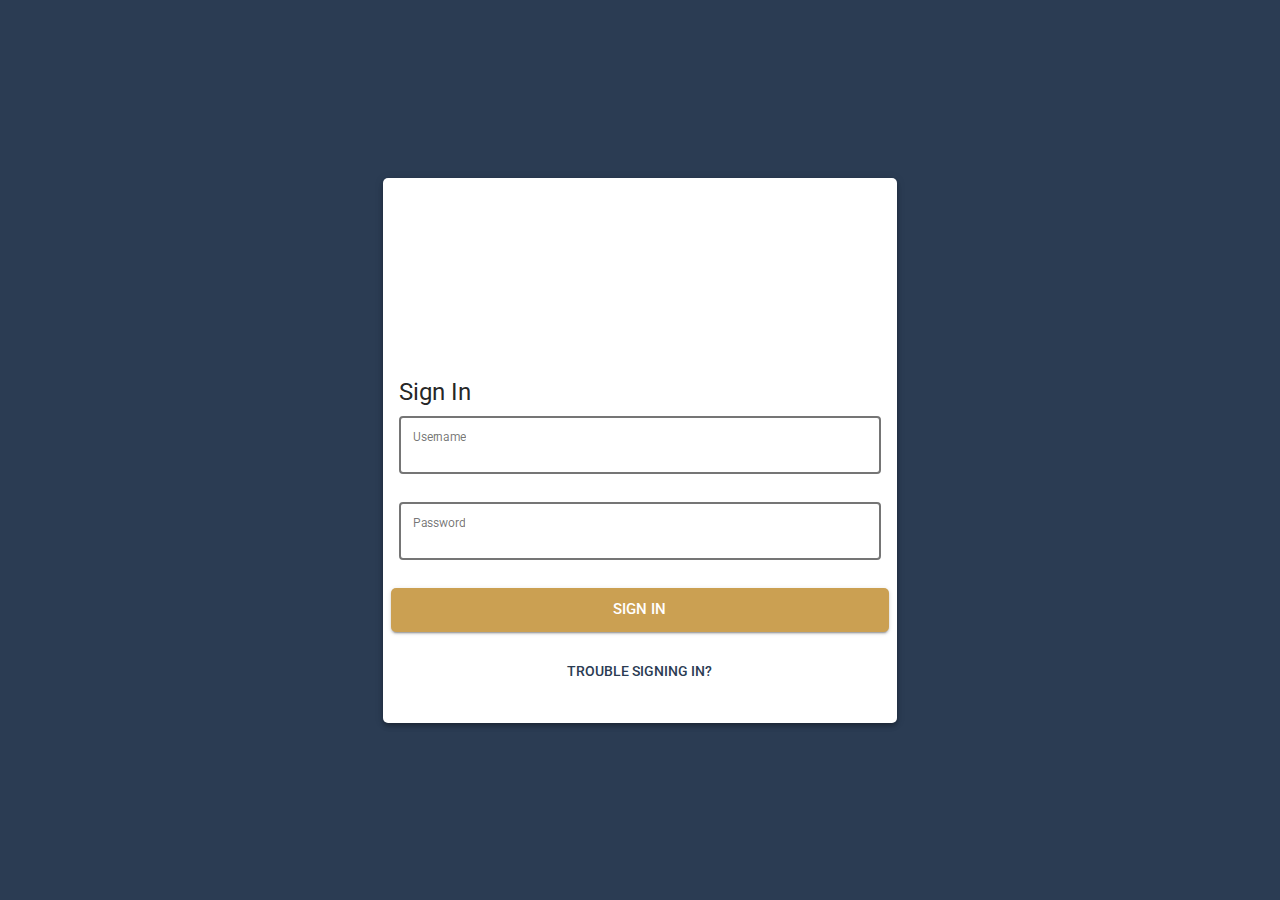
<file: index.html>
<!DOCTYPE html>
<html lang="en">
<head>
  <meta charset="utf-8">
  <meta http-equiv="X-UA-Compatible" content="IE=edge">
  <meta name="viewport" content="width=device-width,initial-scale=1">
  <link href="https://fonts.googleapis.com/css?family=Roboto:100:300,400,500,700,900|Material+Icons" rel="stylesheet">
  <title>Online Banking</title>
  <link href="css/chunk-vendors.bc3bc621.css" rel="stylesheet">
  <link href="css/app.00d2e0db.css" rel="stylesheet">
  <style type="text/css" id="vuetify-theme-stylesheet">a { color: #2b3c53; }
    .primary {
      background-color: #2b3c53 !important;
      border-color: #2b3c53 !important;
    }
    .primary--text {
      color: #2b3c53 !important;
      caret-color: #2b3c53 !important;
    }
    .primary.lighten-5 {
      background-color: #a9b9d5 !important;
      border-color: #a9b9d5 !important;
    }
    .primary--text.text--lighten-5 {
      color: #a9b9d5 !important;
      caret-color: #a9b9d5 !important;
    }
    .primary.lighten-4 {
      background-color: #8e9eba !important;
      border-color: #8e9eba !important;
    }
    .primary--text.text--lighten-4 {
      color: #8e9eba !important;
      caret-color: #8e9eba !important;
    }
    .primary.lighten-3 {
      background-color: #74849f !important;
      border-color: #74849f !important;
    }
    .primary--text.text--lighten-3 {
      color: #74849f !important;
      caret-color: #74849f !important;
    }
    .primary.lighten-2 {
      background-color: #5b6b85 !important;
      border-color: #5b6b85 !important;
    }
    .primary--text.text--lighten-2 {
      color: #5b6b85 !important;
      caret-color: #5b6b85 !important;
    }
    .primary.lighten-1 {
      background-color: #42536b !important;
      border-color: #42536b !important;
    }
    .primary--text.text--lighten-1 {
      color: #42536b !important;
      caret-color: #42536b !important;
    }
    .primary.darken-1 {
      background-color: #14263c !important;
      border-color: #14263c !important;
    }
    .primary--text.text--darken-1 {
      color: #14263c !important;
      caret-color: #14263c !important;
    }
    .primary.darken-2 {
      background-color: #001226 !important;
      border-color: #001226 !important;
    }
    .primary--text.text--darken-2 {
      color: #001226 !important;
      caret-color: #001226 !important;
    }
    .primary.darken-3 {
      background-color: #000012 !important;
      border-color: #000012 !important;
    }
    .primary--text.text--darken-3 {
      color: #000012 !important;
      caret-color: #000012 !important;
    }
    .primary.darken-4 {
      background-color: #000000 !important;
      border-color: #000000 !important;
    }
    .primary--text.text--darken-4 {
      color: #000000 !important;
      caret-color: #000000 !important;
    }
    .secondary {
      background-color: #cba052 !important;
      border-color: #cba052 !important;
    }
    .secondary--text {
      color: #cba052 !important;
      caret-color: #cba052 !important;
    }
    .secondary.lighten-5 {
      background-color: #ffffd8 !important;
      border-color: #ffffd8 !important;
    }
    .secondary--text.text--lighten-5 {
      color: #ffffd8 !important;
      caret-color: #ffffd8 !important;
    }
    .secondary.lighten-4 {
      background-color: #ffffbc !important;
      border-color: #ffffbc !important;
    }
    .secondary--text.text--lighten-4 {
      color: #ffffbc !important;
      caret-color: #ffffbc !important;
    }
    .secondary.lighten-3 {
      background-color: #fff3a0 !important;
      border-color: #fff3a0 !important;
    }
    .secondary--text.text--lighten-3 {
      color: #fff3a0 !important;
      caret-color: #fff3a0 !important;
    }
    .secondary.lighten-2 {
      background-color: #ffd786 !important;
      border-color: #ffd786 !important;
    }
    .secondary--text.text--lighten-2 {
      color: #ffd786 !important;
      caret-color: #ffd786 !important;
    }
    .secondary.lighten-1 {
      background-color: #e8bb6b !important;
      border-color: #e8bb6b !important;
    }
    .secondary--text.text--lighten-1 {
      color: #e8bb6b !important;
      caret-color: #e8bb6b !important;
    }
    .secondary.darken-1 {
      background-color: #ae8639 !important;
      border-color: #ae8639 !important;
    }
    .secondary--text.text--darken-1 {
      color: #ae8639 !important;
      caret-color: #ae8639 !important;
    }
    .secondary.darken-2 {
      background-color: #926d20 !important;
      border-color: #926d20 !important;
    }
    .secondary--text.text--darken-2 {
      color: #926d20 !important;
      caret-color: #926d20 !important;
    }
    .secondary.darken-3 {
      background-color: #765502 !important;
      border-color: #765502 !important;
    }
    .secondary--text.text--darken-3 {
      color: #765502 !important;
      caret-color: #765502 !important;
    }
    .secondary.darken-4 {
      background-color: #5b3e00 !important;
      border-color: #5b3e00 !important;
    }
    .secondary--text.text--darken-4 {
      color: #5b3e00 !important;
      caret-color: #5b3e00 !important;
    }
    .accent {
      background-color: #82b1ff !important;
      border-color: #82b1ff !important;
    }
    .accent--text {
      color: #82b1ff !important;
      caret-color: #82b1ff !important;
    }
    .accent.lighten-5 {
      background-color: #ffffff !important;
      border-color: #ffffff !important;
    }
    .accent--text.text--lighten-5 {
      color: #ffffff !important;
      caret-color: #ffffff !important;
    }
    .accent.lighten-4 {
      background-color: #f8ffff !important;
      border-color: #f8ffff !important;
    }
    .accent--text.text--lighten-4 {
      color: #f8ffff !important;
      caret-color: #f8ffff !important;
    }
    .accent.lighten-3 {
      background-color: #daffff !important;
      border-color: #daffff !important;
    }
    .accent--text.text--lighten-3 {
      color: #daffff !important;
      caret-color: #daffff !important;
    }
    .accent.lighten-2 {
      background-color: #bce8ff !important;
      border-color: #bce8ff !important;
    }
    .accent--text.text--lighten-2 {
      color: #bce8ff !important;
      caret-color: #bce8ff !important;
    }
    .accent.lighten-1 {
      background-color: #9fccff !important;
      border-color: #9fccff !important;
    }
    .accent--text.text--lighten-1 {
      color: #9fccff !important;
      caret-color: #9fccff !important;
    }
    .accent.darken-1 {
      background-color: #6596e2 !important;
      border-color: #6596e2 !important;
    }
    .accent--text.text--darken-1 {
      color: #6596e2 !important;
      caret-color: #6596e2 !important;
    }
    .accent.darken-2 {
      background-color: #467dc6 !important;
      border-color: #467dc6 !important;
    }
    .accent--text.text--darken-2 {
      color: #467dc6 !important;
      caret-color: #467dc6 !important;
    }
    .accent.darken-3 {
      background-color: #2364aa !important;
      border-color: #2364aa !important;
    }
    .accent--text.text--darken-3 {
      color: #2364aa !important;
      caret-color: #2364aa !important;
    }
    .accent.darken-4 {
      background-color: #004c90 !important;
      border-color: #004c90 !important;
    }
    .accent--text.text--darken-4 {
      color: #004c90 !important;
      caret-color: #004c90 !important;
    }
    .error {
      background-color: #ff5252 !important;
      border-color: #ff5252 !important;
    }
    .error--text {
      color: #ff5252 !important;
      caret-color: #ff5252 !important;
    }
    .error.lighten-5 {
      background-color: #ffe4d5 !important;
      border-color: #ffe4d5 !important;
    }
    .error--text.text--lighten-5 {
      color: #ffe4d5 !important;
      caret-color: #ffe4d5 !important;
    }
    .error.lighten-4 {
      background-color: #ffc6b9 !important;
      border-color: #ffc6b9 !important;
    }
    .error--text.text--lighten-4 {
      color: #ffc6b9 !important;
      caret-color: #ffc6b9 !important;
    }
    .error.lighten-3 {
      background-color: #ffa99e !important;
      border-color: #ffa99e !important;
    }
    .error--text.text--lighten-3 {
      color: #ffa99e !important;
      caret-color: #ffa99e !important;
    }
    .error.lighten-2 {
      background-color: #ff8c84 !important;
      border-color: #ff8c84 !important;
    }
    .error--text.text--lighten-2 {
      color: #ff8c84 !important;
      caret-color: #ff8c84 !important;
    }
    .error.lighten-1 {
      background-color: #ff6f6a !important;
      border-color: #ff6f6a !important;
    }
    .error--text.text--lighten-1 {
      color: #ff6f6a !important;
      caret-color: #ff6f6a !important;
    }
    .error.darken-1 {
      background-color: #df323b !important;
      border-color: #df323b !important;
    }
    .error--text.text--darken-1 {
      color: #df323b !important;
      caret-color: #df323b !important;
    }
    .error.darken-2 {
      background-color: #bf0025 !important;
      border-color: #bf0025 !important;
    }
    .error--text.text--darken-2 {
      color: #bf0025 !important;
      caret-color: #bf0025 !important;
    }
    .error.darken-3 {
      background-color: #9f0010 !important;
      border-color: #9f0010 !important;
    }
    .error--text.text--darken-3 {
      color: #9f0010 !important;
      caret-color: #9f0010 !important;
    }
    .error.darken-4 {
      background-color: #800000 !important;
      border-color: #800000 !important;
    }
    .error--text.text--darken-4 {
      color: #800000 !important;
      caret-color: #800000 !important;
    }
    .info {
      background-color: #2196f3 !important;
      border-color: #2196f3 !important;
    }
    .info--text {
      color: #2196f3 !important;
      caret-color: #2196f3 !important;
    }
    .info.lighten-5 {
      background-color: #d4ffff !important;
      border-color: #d4ffff !important;
    }
    .info--text.text--lighten-5 {
      color: #d4ffff !important;
      caret-color: #d4ffff !important;
    }
    .info.lighten-4 {
      background-color: #b5ffff !important;
      border-color: #b5ffff !important;
    }
    .info--text.text--lighten-4 {
      color: #b5ffff !important;
      caret-color: #b5ffff !important;
    }
    .info.lighten-3 {
      background-color: #95e8ff !important;
      border-color: #95e8ff !important;
    }
    .info--text.text--lighten-3 {
      color: #95e8ff !important;
      caret-color: #95e8ff !important;
    }
    .info.lighten-2 {
      background-color: #75ccff !important;
      border-color: #75ccff !important;
    }
    .info--text.text--lighten-2 {
      color: #75ccff !important;
      caret-color: #75ccff !important;
    }
    .info.lighten-1 {
      background-color: #51b0ff !important;
      border-color: #51b0ff !important;
    }
    .info--text.text--lighten-1 {
      color: #51b0ff !important;
      caret-color: #51b0ff !important;
    }
    .info.darken-1 {
      background-color: #007cd6 !important;
      border-color: #007cd6 !important;
    }
    .info--text.text--darken-1 {
      color: #007cd6 !important;
      caret-color: #007cd6 !important;
    }
    .info.darken-2 {
      background-color: #0064ba !important;
      border-color: #0064ba !important;
    }
    .info--text.text--darken-2 {
      color: #0064ba !important;
      caret-color: #0064ba !important;
    }
    .info.darken-3 {
      background-color: #004d9f !important;
      border-color: #004d9f !important;
    }
    .info--text.text--darken-3 {
      color: #004d9f !important;
      caret-color: #004d9f !important;
    }
    .info.darken-4 {
      background-color: #003784 !important;
      border-color: #003784 !important;
    }
    .info--text.text--darken-4 {
      color: #003784 !important;
      caret-color: #003784 !important;
    }
    .success {
      background-color: #4caf50 !important;
      border-color: #4caf50 !important;
    }
    .success--text {
      color: #4caf50 !important;
      caret-color: #4caf50 !important;
    }
    .success.lighten-5 {
      background-color: #dcffd6 !important;
      border-color: #dcffd6 !important;
    }
    .success--text.text--lighten-5 {
      color: #dcffd6 !important;
      caret-color: #dcffd6 !important;
    }
    .success.lighten-4 {
      background-color: #beffba !important;
      border-color: #beffba !important;
    }
    .success--text.text--lighten-4 {
      color: #beffba !important;
      caret-color: #beffba !important;
    }
    .success.lighten-3 {
      background-color: #a2ff9e !important;
      border-color: #a2ff9e !important;
    }
    .success--text.text--lighten-3 {
      color: #a2ff9e !important;
      caret-color: #a2ff9e !important;
    }
    .success.lighten-2 {
      background-color: #85e783 !important;
      border-color: #85e783 !important;
    }
    .success--text.text--lighten-2 {
      color: #85e783 !important;
      caret-color: #85e783 !important;
    }
    .success.lighten-1 {
      background-color: #69cb69 !important;
      border-color: #69cb69 !important;
    }
    .success--text.text--lighten-1 {
      color: #69cb69 !important;
      caret-color: #69cb69 !important;
    }
    .success.darken-1 {
      background-color: #2d9437 !important;
      border-color: #2d9437 !important;
    }
    .success--text.text--darken-1 {
      color: #2d9437 !important;
      caret-color: #2d9437 !important;
    }
    .success.darken-2 {
      background-color: #00791e !important;
      border-color: #00791e !important;
    }
    .success--text.text--darken-2 {
      color: #00791e !important;
      caret-color: #00791e !important;
    }
    .success.darken-3 {
      background-color: #006000 !important;
      border-color: #006000 !important;
    }
    .success--text.text--darken-3 {
      color: #006000 !important;
      caret-color: #006000 !important;
    }
    .success.darken-4 {
      background-color: #004700 !important;
      border-color: #004700 !important;
    }
    .success--text.text--darken-4 {
      color: #004700 !important;
      caret-color: #004700 !important;
    }
    .warning {
      background-color: #cba052 !important;
      border-color: #cba052 !important;
    }
    .warning--text {
      color: #cba052 !important;
      caret-color: #cba052 !important;
    }
    .warning.lighten-5 {
      background-color: #ffffd8 !important;
      border-color: #ffffd8 !important;
    }
    .warning--text.text--lighten-5 {
      color: #ffffd8 !important;
      caret-color: #ffffd8 !important;
    }
    .warning.lighten-4 {
      background-color: #ffffbc !important;
      border-color: #ffffbc !important;
    }
    .warning--text.text--lighten-4 {
      color: #ffffbc !important;
      caret-color: #ffffbc !important;
    }
    .warning.lighten-3 {
      background-color: #fff3a0 !important;
      border-color: #fff3a0 !important;
    }
    .warning--text.text--lighten-3 {
      color: #fff3a0 !important;
      caret-color: #fff3a0 !important;
    }
    .warning.lighten-2 {
      background-color: #ffd786 !important;
      border-color: #ffd786 !important;
    }
    .warning--text.text--lighten-2 {
      color: #ffd786 !important;
      caret-color: #ffd786 !important;
    }
    .warning.lighten-1 {
      background-color: #e8bb6b !important;
      border-color: #e8bb6b !important;
    }
    .warning--text.text--lighten-1 {
      color: #e8bb6b !important;
      caret-color: #e8bb6b !important;
    }
    .warning.darken-1 {
      background-color: #ae8639 !important;
      border-color: #ae8639 !important;
    }
    .warning--text.text--darken-1 {
      color: #ae8639 !important;
      caret-color: #ae8639 !important;
    }
    .warning.darken-2 {
      background-color: #926d20 !important;
      border-color: #926d20 !important;
    }
    .warning--text.text--darken-2 {
      color: #926d20 !important;
      caret-color: #926d20 !important;
    }
    .warning.darken-3 {
      background-color: #765502 !important;
      border-color: #765502 !important;
    }
    .warning--text.text--darken-3 {
      color: #765502 !important;
      caret-color: #765502 !important;
    }
    .warning.darken-4 {
      background-color: #5b3e00 !important;
      border-color: #5b3e00 !important;
    }
    .warning--text.text--darken-4 {
      color: #5b3e00 !important;
      caret-color: #5b3e00 !important;
    }
    .themes {
      background-color: undefined !important;
      border-color: undefined !important;
    }
    .themes--text {
      color: undefined !important;
      caret-color: undefined !important;
    }
    .primaryVariant {
      background-color: #0078b2 !important;
      border-color: #0078b2 !important;
    }
    .primaryVariant--text {
      color: #0078b2 !important;
      caret-color: #0078b2 !important;
    }
    .primaryVariant.lighten-5 {
      background-color: #b6ffff !important;
      border-color: #b6ffff !important;
    }
    .primaryVariant--text.text--lighten-5 {
      color: #b6ffff !important;
      caret-color: #b6ffff !important;
    }
    .primaryVariant.lighten-4 {
      background-color: #98e3ff !important;
      border-color: #98e3ff !important;
    }
    .primaryVariant--text.text--lighten-4 {
      color: #98e3ff !important;
      caret-color: #98e3ff !important;
    }
    .primaryVariant.lighten-3 {
      background-color: #7ac7ff !important;
      border-color: #7ac7ff !important;
    }
    .primaryVariant--text.text--lighten-3 {
      color: #7ac7ff !important;
      caret-color: #7ac7ff !important;
    }
    .primaryVariant.lighten-2 {
      background-color: #5cacea !important;
      border-color: #5cacea !important;
    }
    .primaryVariant--text.text--lighten-2 {
      color: #5cacea !important;
      caret-color: #5cacea !important;
    }
    .primaryVariant.lighten-1 {
      background-color: #3a92ce !important;
      border-color: #3a92ce !important;
    }
    .primaryVariant--text.text--lighten-1 {
      color: #3a92ce !important;
      caret-color: #3a92ce !important;
    }
    .primaryVariant.darken-1 {
      background-color: #005f97 !important;
      border-color: #005f97 !important;
    }
    .primaryVariant--text.text--darken-1 {
      color: #005f97 !important;
      caret-color: #005f97 !important;
    }
    .primaryVariant.darken-2 {
      background-color: #00487d !important;
      border-color: #00487d !important;
    }
    .primaryVariant--text.text--darken-2 {
      color: #00487d !important;
      caret-color: #00487d !important;
    }
    .primaryVariant.darken-3 {
      background-color: #003264 !important;
      border-color: #003264 !important;
    }
    .primaryVariant--text.text--darken-3 {
      color: #003264 !important;
      caret-color: #003264 !important;
    }
    .primaryVariant.darken-4 {
      background-color: #001d4b !important;
      border-color: #001d4b !important;
    }
    .primaryVariant--text.text--darken-4 {
      color: #001d4b !important;
      caret-color: #001d4b !important;
    }
    .positive {
      background-color: #cba052 !important;
      border-color: #cba052 !important;
    }
    .positive--text {
      color: #cba052 !important;
      caret-color: #cba052 !important;
    }
    .positive.lighten-5 {
      background-color: #ffffd8 !important;
      border-color: #ffffd8 !important;
    }
    .positive--text.text--lighten-5 {
      color: #ffffd8 !important;
      caret-color: #ffffd8 !important;
    }
    .positive.lighten-4 {
      background-color: #ffffbc !important;
      border-color: #ffffbc !important;
    }
    .positive--text.text--lighten-4 {
      color: #ffffbc !important;
      caret-color: #ffffbc !important;
    }
    .positive.lighten-3 {
      background-color: #fff3a0 !important;
      border-color: #fff3a0 !important;
    }
    .positive--text.text--lighten-3 {
      color: #fff3a0 !important;
      caret-color: #fff3a0 !important;
    }
    .positive.lighten-2 {
      background-color: #ffd786 !important;
      border-color: #ffd786 !important;
    }
    .positive--text.text--lighten-2 {
      color: #ffd786 !important;
      caret-color: #ffd786 !important;
    }
    .positive.lighten-1 {
      background-color: #e8bb6b !important;
      border-color: #e8bb6b !important;
    }
    .positive--text.text--lighten-1 {
      color: #e8bb6b !important;
      caret-color: #e8bb6b !important;
    }
    .positive.darken-1 {
      background-color: #ae8639 !important;
      border-color: #ae8639 !important;
    }
    .positive--text.text--darken-1 {
      color: #ae8639 !important;
      caret-color: #ae8639 !important;
    }
    .positive.darken-2 {
      background-color: #926d20 !important;
      border-color: #926d20 !important;
    }
    .positive--text.text--darken-2 {
      color: #926d20 !important;
      caret-color: #926d20 !important;
    }
    .positive.darken-3 {
      background-color: #765502 !important;
      border-color: #765502 !important;
    }
    .positive--text.text--darken-3 {
      color: #765502 !important;
      caret-color: #765502 !important;
    }
    .positive.darken-4 {
      background-color: #5b3e00 !important;
      border-color: #5b3e00 !important;
    }
    .positive--text.text--darken-4 {
      color: #5b3e00 !important;
      caret-color: #5b3e00 !important;
    }
    .neutral {
      background-color: #2b3c53 !important;
      border-color: #2b3c53 !important;
    }
    .neutral--text {
      color: #2b3c53 !important;
      caret-color: #2b3c53 !important;
    }
    .neutral.lighten-5 {
      background-color: #a9b9d5 !important;
      border-color: #a9b9d5 !important;
    }
    .neutral--text.text--lighten-5 {
      color: #a9b9d5 !important;
      caret-color: #a9b9d5 !important;
    }
    .neutral.lighten-4 {
      background-color: #8e9eba !important;
      border-color: #8e9eba !important;
    }
    .neutral--text.text--lighten-4 {
      color: #8e9eba !important;
      caret-color: #8e9eba !important;
    }
    .neutral.lighten-3 {
      background-color: #74849f !important;
      border-color: #74849f !important;
    }
    .neutral--text.text--lighten-3 {
      color: #74849f !important;
      caret-color: #74849f !important;
    }
    .neutral.lighten-2 {
      background-color: #5b6b85 !important;
      border-color: #5b6b85 !important;
    }
    .neutral--text.text--lighten-2 {
      color: #5b6b85 !important;
      caret-color: #5b6b85 !important;
    }
    .neutral.lighten-1 {
      background-color: #42536b !important;
      border-color: #42536b !important;
    }
    .neutral--text.text--lighten-1 {
      color: #42536b !important;
      caret-color: #42536b !important;
    }
    .neutral.darken-1 {
      background-color: #14263c !important;
      border-color: #14263c !important;
    }
    .neutral--text.text--darken-1 {
      color: #14263c !important;
      caret-color: #14263c !important;
    }
    .neutral.darken-2 {
      background-color: #001226 !important;
      border-color: #001226 !important;
    }
    .neutral--text.text--darken-2 {
      color: #001226 !important;
      caret-color: #001226 !important;
    }
    .neutral.darken-3 {
      background-color: #000012 !important;
      border-color: #000012 !important;
    }
    .neutral--text.text--darken-3 {
      color: #000012 !important;
      caret-color: #000012 !important;
    }
    .neutral.darken-4 {
      background-color: #000000 !important;
      border-color: #000000 !important;
    }
    .neutral--text.text--darken-4 {
      color: #000000 !important;
      caret-color: #000000 !important;
    }
    .negative {
      background-color: #db2828 !important;
      border-color: #db2828 !important;
    }
    .negative--text {
      color: #db2828 !important;
      caret-color: #db2828 !important;
    }
    .negative.lighten-5 {
      background-color: #ffbfa4 !important;
      border-color: #ffbfa4 !important;
    }
    .negative--text.text--lighten-5 {
      color: #ffbfa4 !important;
      caret-color: #ffbfa4 !important;
    }
    .negative.lighten-4 {
      background-color: #ffa28a !important;
      border-color: #ffa28a !important;
    }
    .negative--text.text--lighten-4 {
      color: #ffa28a !important;
      caret-color: #ffa28a !important;
    }
    .negative.lighten-3 {
      background-color: #ff8570 !important;
      border-color: #ff8570 !important;
    }
    .negative--text.text--lighten-3 {
      color: #ff8570 !important;
      caret-color: #ff8570 !important;
    }
    .negative.lighten-2 {
      background-color: #ff6857 !important;
      border-color: #ff6857 !important;
    }
    .negative--text.text--lighten-2 {
      color: #ff6857 !important;
      caret-color: #ff6857 !important;
    }
    .negative.lighten-1 {
      background-color: #fc4a3f !important;
      border-color: #fc4a3f !important;
    }
    .negative--text.text--lighten-1 {
      color: #fc4a3f !important;
      caret-color: #fc4a3f !important;
    }
    .negative.darken-1 {
      background-color: #bb0012 !important;
      border-color: #bb0012 !important;
    }
    .negative--text.text--darken-1 {
      color: #bb0012 !important;
      caret-color: #bb0012 !important;
    }
    .negative.darken-2 {
      background-color: #9b0000 !important;
      border-color: #9b0000 !important;
    }
    .negative--text.text--darken-2 {
      color: #9b0000 !important;
      caret-color: #9b0000 !important;
    }
    .negative.darken-3 {
      background-color: #7c0000 !important;
      border-color: #7c0000 !important;
    }
    .negative--text.text--darken-3 {
      color: #7c0000 !important;
      caret-color: #7c0000 !important;
    }
    .negative.darken-4 {
      background-color: #600000 !important;
      border-color: #600000 !important;
    }
    .negative--text.text--darken-4 {
      color: #600000 !important;
      caret-color: #600000 !important;
    }
    .surface {
      background-color: #ffffff !important;
      border-color: #ffffff !important;
    }
    .surface--text {
      color: #ffffff !important;
      caret-color: #ffffff !important;
    }
    .surface.lighten-5 {
      background-color: #ffffff !important;
      border-color: #ffffff !important;
    }
    .surface--text.text--lighten-5 {
      color: #ffffff !important;
      caret-color: #ffffff !important;
    }
    .surface.lighten-4 {
      background-color: #ffffff !important;
      border-color: #ffffff !important;
    }
    .surface--text.text--lighten-4 {
      color: #ffffff !important;
      caret-color: #ffffff !important;
    }
    .surface.lighten-3 {
      background-color: #ffffff !important;
      border-color: #ffffff !important;
    }
    .surface--text.text--lighten-3 {
      color: #ffffff !important;
      caret-color: #ffffff !important;
    }
    .surface.lighten-2 {
      background-color: #ffffff !important;
      border-color: #ffffff !important;
    }
    .surface--text.text--lighten-2 {
      color: #ffffff !important;
      caret-color: #ffffff !important;
    }
    .surface.lighten-1 {
      background-color: #ffffff !important;
      border-color: #ffffff !important;
    }
    .surface--text.text--lighten-1 {
      color: #ffffff !important;
      caret-color: #ffffff !important;
    }
    .surface.darken-1 {
      background-color: #e2e2e2 !important;
      border-color: #e2e2e2 !important;
    }
    .surface--text.text--darken-1 {
      color: #e2e2e2 !important;
      caret-color: #e2e2e2 !important;
    }
    .surface.darken-2 {
      background-color: #c6c6c6 !important;
      border-color: #c6c6c6 !important;
    }
    .surface--text.text--darken-2 {
      color: #c6c6c6 !important;
      caret-color: #c6c6c6 !important;
    }
    .surface.darken-3 {
      background-color: #ababab !important;
      border-color: #ababab !important;
    }
    .surface--text.text--darken-3 {
      color: #ababab !important;
      caret-color: #ababab !important;
    }
    .surface.darken-4 {
      background-color: #919191 !important;
      border-color: #919191 !important;
    }
    .surface--text.text--darken-4 {
      color: #919191 !important;
      caret-color: #919191 !important;
    }
    .background {
      background-color: #efeff4 !important;
      border-color: #efeff4 !important;
    }
    .background--text {
      color: #efeff4 !important;
      caret-color: #efeff4 !important;
    }
    .background.lighten-5 {
      background-color: #ffffff !important;
      border-color: #ffffff !important;
    }
    .background--text.text--lighten-5 {
      color: #ffffff !important;
      caret-color: #ffffff !important;
    }
    .background.lighten-4 {
      background-color: #ffffff !important;
      border-color: #ffffff !important;
    }
    .background--text.text--lighten-4 {
      color: #ffffff !important;
      caret-color: #ffffff !important;
    }
    .background.lighten-3 {
      background-color: #ffffff !important;
      border-color: #ffffff !important;
    }
    .background--text.text--lighten-3 {
      color: #ffffff !important;
      caret-color: #ffffff !important;
    }
    .background.lighten-2 {
      background-color: #ffffff !important;
      border-color: #ffffff !important;
    }
    .background--text.text--lighten-2 {
      color: #ffffff !important;
      caret-color: #ffffff !important;
    }
    .background.lighten-1 {
      background-color: #ffffff !important;
      border-color: #ffffff !important;
    }
    .background--text.text--lighten-1 {
      color: #ffffff !important;
      caret-color: #ffffff !important;
    }
    .background.darken-1 {
      background-color: #d3d3d8 !important;
      border-color: #d3d3d8 !important;
    }
    .background--text.text--darken-1 {
      color: #d3d3d8 !important;
      caret-color: #d3d3d8 !important;
    }
    .background.darken-2 {
      background-color: #b7b7bc !important;
      border-color: #b7b7bc !important;
    }
    .background--text.text--darken-2 {
      color: #b7b7bc !important;
      caret-color: #b7b7bc !important;
    }
    .background.darken-3 {
      background-color: #9c9ca1 !important;
      border-color: #9c9ca1 !important;
    }
    .background--text.text--darken-3 {
      color: #9c9ca1 !important;
      caret-color: #9c9ca1 !important;
    }
    .background.darken-4 {
      background-color: #828287 !important;
      border-color: #828287 !important;
    }
    .background--text.text--darken-4 {
      color: #828287 !important;
      caret-color: #828287 !important;
    }
    .header {
      background-color: #ffffff !important;
      border-color: #ffffff !important;
    }
    .header--text {
      color: #ffffff !important;
      caret-color: #ffffff !important;
    }
    .header.lighten-5 {
      background-color: #ffffff !important;
      border-color: #ffffff !important;
    }
    .header--text.text--lighten-5 {
      color: #ffffff !important;
      caret-color: #ffffff !important;
    }
    .header.lighten-4 {
      background-color: #ffffff !important;
      border-color: #ffffff !important;
    }
    .header--text.text--lighten-4 {
      color: #ffffff !important;
      caret-color: #ffffff !important;
    }
    .header.lighten-3 {
      background-color: #ffffff !important;
      border-color: #ffffff !important;
    }
    .header--text.text--lighten-3 {
      color: #ffffff !important;
      caret-color: #ffffff !important;
    }
    .header.lighten-2 {
      background-color: #ffffff !important;
      border-color: #ffffff !important;
    }
    .header--text.text--lighten-2 {
      color: #ffffff !important;
      caret-color: #ffffff !important;
    }
    .header.lighten-1 {
      background-color: #ffffff !important;
      border-color: #ffffff !important;
    }
    .header--text.text--lighten-1 {
      color: #ffffff !important;
      caret-color: #ffffff !important;
    }
    .header.darken-1 {
      background-color: #e2e2e2 !important;
      border-color: #e2e2e2 !important;
    }
    .header--text.text--darken-1 {
      color: #e2e2e2 !important;
      caret-color: #e2e2e2 !important;
    }
    .header.darken-2 {
      background-color: #c6c6c6 !important;
      border-color: #c6c6c6 !important;
    }
    .header--text.text--darken-2 {
      color: #c6c6c6 !important;
      caret-color: #c6c6c6 !important;
    }
    .header.darken-3 {
      background-color: #ababab !important;
      border-color: #ababab !important;
    }
    .header--text.text--darken-3 {
      color: #ababab !important;
      caret-color: #ababab !important;
    }
    .header.darken-4 {
      background-color: #919191 !important;
      border-color: #919191 !important;
    }
    .header--text.text--darken-4 {
      color: #919191 !important;
      caret-color: #919191 !important;
    }
    .accountSectionHeader {
      background-color: #2b3c53 !important;
      border-color: #2b3c53 !important;
    }
    .accountSectionHeader--text {
      color: #2b3c53 !important;
      caret-color: #2b3c53 !important;
    }
    .accountSectionHeader.lighten-5 {
      background-color: #a9b9d5 !important;
      border-color: #a9b9d5 !important;
    }
    .accountSectionHeader--text.text--lighten-5 {
      color: #a9b9d5 !important;
      caret-color: #a9b9d5 !important;
    }
    .accountSectionHeader.lighten-4 {
      background-color: #8e9eba !important;
      border-color: #8e9eba !important;
    }
    .accountSectionHeader--text.text--lighten-4 {
      color: #8e9eba !important;
      caret-color: #8e9eba !important;
    }
    .accountSectionHeader.lighten-3 {
      background-color: #74849f !important;
      border-color: #74849f !important;
    }
    .accountSectionHeader--text.text--lighten-3 {
      color: #74849f !important;
      caret-color: #74849f !important;
    }
    .accountSectionHeader.lighten-2 {
      background-color: #5b6b85 !important;
      border-color: #5b6b85 !important;
    }
    .accountSectionHeader--text.text--lighten-2 {
      color: #5b6b85 !important;
      caret-color: #5b6b85 !important;
    }
    .accountSectionHeader.lighten-1 {
      background-color: #42536b !important;
      border-color: #42536b !important;
    }
    .accountSectionHeader--text.text--lighten-1 {
      color: #42536b !important;
      caret-color: #42536b !important;
    }
    .accountSectionHeader.darken-1 {
      background-color: #14263c !important;
      border-color: #14263c !important;
    }
    .accountSectionHeader--text.text--darken-1 {
      color: #14263c !important;
      caret-color: #14263c !important;
    }
    .accountSectionHeader.darken-2 {
      background-color: #001226 !important;
      border-color: #001226 !important;
    }
    .accountSectionHeader--text.text--darken-2 {
      color: #001226 !important;
      caret-color: #001226 !important;
    }
    .accountSectionHeader.darken-3 {
      background-color: #000012 !important;
      border-color: #000012 !important;
    }
    .accountSectionHeader--text.text--darken-3 {
      color: #000012 !important;
      caret-color: #000012 !important;
    }
    .accountSectionHeader.darken-4 {
      background-color: #000000 !important;
      border-color: #000000 !important;
    }
    .accountSectionHeader--text.text--darken-4 {
      color: #000000 !important;
      caret-color: #000000 !important;
    }
    .sideNav {
      background-color: #2b3c53 !important;
      border-color: #2b3c53 !important;
    }
    .sideNav--text {
      color: #2b3c53 !important;
      caret-color: #2b3c53 !important;
    }
    .sideNav.lighten-5 {
      background-color: #a9b9d5 !important;
      border-color: #a9b9d5 !important;
    }
    .sideNav--text.text--lighten-5 {
      color: #a9b9d5 !important;
      caret-color: #a9b9d5 !important;
    }
    .sideNav.lighten-4 {
      background-color: #8e9eba !important;
      border-color: #8e9eba !important;
    }
    .sideNav--text.text--lighten-4 {
      color: #8e9eba !important;
      caret-color: #8e9eba !important;
    }
    .sideNav.lighten-3 {
      background-color: #74849f !important;
      border-color: #74849f !important;
    }
    .sideNav--text.text--lighten-3 {
      color: #74849f !important;
      caret-color: #74849f !important;
    }
    .sideNav.lighten-2 {
      background-color: #5b6b85 !important;
      border-color: #5b6b85 !important;
    }
    .sideNav--text.text--lighten-2 {
      color: #5b6b85 !important;
      caret-color: #5b6b85 !important;
    }
    .sideNav.lighten-1 {
      background-color: #42536b !important;
      border-color: #42536b !important;
    }
    .sideNav--text.text--lighten-1 {
      color: #42536b !important;
      caret-color: #42536b !important;
    }
    .sideNav.darken-1 {
      background-color: #14263c !important;
      border-color: #14263c !important;
    }
    .sideNav--text.text--darken-1 {
      color: #14263c !important;
      caret-color: #14263c !important;
    }
    .sideNav.darken-2 {
      background-color: #001226 !important;
      border-color: #001226 !important;
    }
    .sideNav--text.text--darken-2 {
      color: #001226 !important;
      caret-color: #001226 !important;
    }
    .sideNav.darken-3 {
      background-color: #000012 !important;
      border-color: #000012 !important;
    }
    .sideNav--text.text--darken-3 {
      color: #000012 !important;
      caret-color: #000012 !important;
    }
    .sideNav.darken-4 {
      background-color: #000000 !important;
      border-color: #000000 !important;
    }
    .sideNav--text.text--darken-4 {
      color: #000000 !important;
      caret-color: #000000 !important;
    }
    .transactionColorPositive {
      background-color: #3f3f3f !important;
      border-color: #3f3f3f !important;
    }
    .transactionColorPositive--text {
      color: #3f3f3f !important;
      caret-color: #3f3f3f !important;
    }
    .transactionColorPositive.lighten-5 {
      background-color: #bdbdbd !important;
      border-color: #bdbdbd !important;
    }
    .transactionColorPositive--text.text--lighten-5 {
      color: #bdbdbd !important;
      caret-color: #bdbdbd !important;
    }
    .transactionColorPositive.lighten-4 {
      background-color: #a2a2a2 !important;
      border-color: #a2a2a2 !important;
    }
    .transactionColorPositive--text.text--lighten-4 {
      color: #a2a2a2 !important;
      caret-color: #a2a2a2 !important;
    }
    .transactionColorPositive.lighten-3 {
      background-color: #888888 !important;
      border-color: #888888 !important;
    }
    .transactionColorPositive--text.text--lighten-3 {
      color: #888888 !important;
      caret-color: #888888 !important;
    }
    .transactionColorPositive.lighten-2 {
      background-color: #6f6f6f !important;
      border-color: #6f6f6f !important;
    }
    .transactionColorPositive--text.text--lighten-2 {
      color: #6f6f6f !important;
      caret-color: #6f6f6f !important;
    }
    .transactionColorPositive.lighten-1 {
      background-color: #565656 !important;
      border-color: #565656 !important;
    }
    .transactionColorPositive--text.text--lighten-1 {
      color: #565656 !important;
      caret-color: #565656 !important;
    }
    .transactionColorPositive.darken-1 {
      background-color: #292929 !important;
      border-color: #292929 !important;
    }
    .transactionColorPositive--text.text--darken-1 {
      color: #292929 !important;
      caret-color: #292929 !important;
    }
    .transactionColorPositive.darken-2 {
      background-color: #151515 !important;
      border-color: #151515 !important;
    }
    .transactionColorPositive--text.text--darken-2 {
      color: #151515 !important;
      caret-color: #151515 !important;
    }
    .transactionColorPositive.darken-3 {
      background-color: #000000 !important;
      border-color: #000000 !important;
    }
    .transactionColorPositive--text.text--darken-3 {
      color: #000000 !important;
      caret-color: #000000 !important;
    }
    .transactionColorPositive.darken-4 {
      background-color: #000000 !important;
      border-color: #000000 !important;
    }
    .transactionColorPositive--text.text--darken-4 {
      color: #000000 !important;
      caret-color: #000000 !important;
    }
    .transactionColorNegative {
      background-color: #db2828 !important;
      border-color: #db2828 !important;
    }
    .transactionColorNegative--text {
      color: #db2828 !important;
      caret-color: #db2828 !important;
    }
    .transactionColorNegative.lighten-5 {
      background-color: #ffbfa4 !important;
      border-color: #ffbfa4 !important;
    }
    .transactionColorNegative--text.text--lighten-5 {
      color: #ffbfa4 !important;
      caret-color: #ffbfa4 !important;
    }
    .transactionColorNegative.lighten-4 {
      background-color: #ffa28a !important;
      border-color: #ffa28a !important;
    }
    .transactionColorNegative--text.text--lighten-4 {
      color: #ffa28a !important;
      caret-color: #ffa28a !important;
    }
    .transactionColorNegative.lighten-3 {
      background-color: #ff8570 !important;
      border-color: #ff8570 !important;
    }
    .transactionColorNegative--text.text--lighten-3 {
      color: #ff8570 !important;
      caret-color: #ff8570 !important;
    }
    .transactionColorNegative.lighten-2 {
      background-color: #ff6857 !important;
      border-color: #ff6857 !important;
    }
    .transactionColorNegative--text.text--lighten-2 {
      color: #ff6857 !important;
      caret-color: #ff6857 !important;
    }
    .transactionColorNegative.lighten-1 {
      background-color: #fc4a3f !important;
      border-color: #fc4a3f !important;
    }
    .transactionColorNegative--text.text--lighten-1 {
      color: #fc4a3f !important;
      caret-color: #fc4a3f !important;
    }
    .transactionColorNegative.darken-1 {
      background-color: #bb0012 !important;
      border-color: #bb0012 !important;
    }
    .transactionColorNegative--text.text--darken-1 {
      color: #bb0012 !important;
      caret-color: #bb0012 !important;
    }
    .transactionColorNegative.darken-2 {
      background-color: #9b0000 !important;
      border-color: #9b0000 !important;
    }
    .transactionColorNegative--text.text--darken-2 {
      color: #9b0000 !important;
      caret-color: #9b0000 !important;
    }
    .transactionColorNegative.darken-3 {
      background-color: #7c0000 !important;
      border-color: #7c0000 !important;
    }
    .transactionColorNegative--text.text--darken-3 {
      color: #7c0000 !important;
      caret-color: #7c0000 !important;
    }
    .transactionColorNegative.darken-4 {
      background-color: #600000 !important;
      border-color: #600000 !important;
    }
    .transactionColorNegative--text.text--darken-4 {
      color: #600000 !important;
      caret-color: #600000 !important;
    }
    .onPrimary {
      background-color: #ffffff !important;
      border-color: #ffffff !important;
    }
    .onPrimary--text {
      color: #ffffff !important;
      caret-color: #ffffff !important;
    }
    .onPrimary.lighten-5 {
      background-color: #ffffff !important;
      border-color: #ffffff !important;
    }
    .onPrimary--text.text--lighten-5 {
      color: #ffffff !important;
      caret-color: #ffffff !important;
    }
    .onPrimary.lighten-4 {
      background-color: #ffffff !important;
      border-color: #ffffff !important;
    }
    .onPrimary--text.text--lighten-4 {
      color: #ffffff !important;
      caret-color: #ffffff !important;
    }
    .onPrimary.lighten-3 {
      background-color: #ffffff !important;
      border-color: #ffffff !important;
    }
    .onPrimary--text.text--lighten-3 {
      color: #ffffff !important;
      caret-color: #ffffff !important;
    }
    .onPrimary.lighten-2 {
      background-color: #ffffff !important;
      border-color: #ffffff !important;
    }
    .onPrimary--text.text--lighten-2 {
      color: #ffffff !important;
      caret-color: #ffffff !important;
    }
    .onPrimary.lighten-1 {
      background-color: #ffffff !important;
      border-color: #ffffff !important;
    }
    .onPrimary--text.text--lighten-1 {
      color: #ffffff !important;
      caret-color: #ffffff !important;
    }
    .onPrimary.darken-1 {
      background-color: #e2e2e2 !important;
      border-color: #e2e2e2 !important;
    }
    .onPrimary--text.text--darken-1 {
      color: #e2e2e2 !important;
      caret-color: #e2e2e2 !important;
    }
    .onPrimary.darken-2 {
      background-color: #c6c6c6 !important;
      border-color: #c6c6c6 !important;
    }
    .onPrimary--text.text--darken-2 {
      color: #c6c6c6 !important;
      caret-color: #c6c6c6 !important;
    }
    .onPrimary.darken-3 {
      background-color: #ababab !important;
      border-color: #ababab !important;
    }
    .onPrimary--text.text--darken-3 {
      color: #ababab !important;
      caret-color: #ababab !important;
    }
    .onPrimary.darken-4 {
      background-color: #919191 !important;
      border-color: #919191 !important;
    }
    .onPrimary--text.text--darken-4 {
      color: #919191 !important;
      caret-color: #919191 !important;
    }
    .onPrimaryVariant {
      background-color: #ffffff !important;
      border-color: #ffffff !important;
    }
    .onPrimaryVariant--text {
      color: #ffffff !important;
      caret-color: #ffffff !important;
    }
    .onPrimaryVariant.lighten-5 {
      background-color: #ffffff !important;
      border-color: #ffffff !important;
    }
    .onPrimaryVariant--text.text--lighten-5 {
      color: #ffffff !important;
      caret-color: #ffffff !important;
    }
    .onPrimaryVariant.lighten-4 {
      background-color: #ffffff !important;
      border-color: #ffffff !important;
    }
    .onPrimaryVariant--text.text--lighten-4 {
      color: #ffffff !important;
      caret-color: #ffffff !important;
    }
    .onPrimaryVariant.lighten-3 {
      background-color: #ffffff !important;
      border-color: #ffffff !important;
    }
    .onPrimaryVariant--text.text--lighten-3 {
      color: #ffffff !important;
      caret-color: #ffffff !important;
    }
    .onPrimaryVariant.lighten-2 {
      background-color: #ffffff !important;
      border-color: #ffffff !important;
    }
    .onPrimaryVariant--text.text--lighten-2 {
      color: #ffffff !important;
      caret-color: #ffffff !important;
    }
    .onPrimaryVariant.lighten-1 {
      background-color: #ffffff !important;
      border-color: #ffffff !important;
    }
    .onPrimaryVariant--text.text--lighten-1 {
      color: #ffffff !important;
      caret-color: #ffffff !important;
    }
    .onPrimaryVariant.darken-1 {
      background-color: #e2e2e2 !important;
      border-color: #e2e2e2 !important;
    }
    .onPrimaryVariant--text.text--darken-1 {
      color: #e2e2e2 !important;
      caret-color: #e2e2e2 !important;
    }
    .onPrimaryVariant.darken-2 {
      background-color: #c6c6c6 !important;
      border-color: #c6c6c6 !important;
    }
    .onPrimaryVariant--text.text--darken-2 {
      color: #c6c6c6 !important;
      caret-color: #c6c6c6 !important;
    }
    .onPrimaryVariant.darken-3 {
      background-color: #ababab !important;
      border-color: #ababab !important;
    }
    .onPrimaryVariant--text.text--darken-3 {
      color: #ababab !important;
      caret-color: #ababab !important;
    }
    .onPrimaryVariant.darken-4 {
      background-color: #919191 !important;
      border-color: #919191 !important;
    }
    .onPrimaryVariant--text.text--darken-4 {
      color: #919191 !important;
      caret-color: #919191 !important;
    }
    .onSecondary {
      background-color: #ffffff !important;
      border-color: #ffffff !important;
    }
    .onSecondary--text {
      color: #ffffff !important;
      caret-color: #ffffff !important;
    }
    .onSecondary.lighten-5 {
      background-color: #ffffff !important;
      border-color: #ffffff !important;
    }
    .onSecondary--text.text--lighten-5 {
      color: #ffffff !important;
      caret-color: #ffffff !important;
    }
    .onSecondary.lighten-4 {
      background-color: #ffffff !important;
      border-color: #ffffff !important;
    }
    .onSecondary--text.text--lighten-4 {
      color: #ffffff !important;
      caret-color: #ffffff !important;
    }
    .onSecondary.lighten-3 {
      background-color: #ffffff !important;
      border-color: #ffffff !important;
    }
    .onSecondary--text.text--lighten-3 {
      color: #ffffff !important;
      caret-color: #ffffff !important;
    }
    .onSecondary.lighten-2 {
      background-color: #ffffff !important;
      border-color: #ffffff !important;
    }
    .onSecondary--text.text--lighten-2 {
      color: #ffffff !important;
      caret-color: #ffffff !important;
    }
    .onSecondary.lighten-1 {
      background-color: #ffffff !important;
      border-color: #ffffff !important;
    }
    .onSecondary--text.text--lighten-1 {
      color: #ffffff !important;
      caret-color: #ffffff !important;
    }
    .onSecondary.darken-1 {
      background-color: #e2e2e2 !important;
      border-color: #e2e2e2 !important;
    }
    .onSecondary--text.text--darken-1 {
      color: #e2e2e2 !important;
      caret-color: #e2e2e2 !important;
    }
    .onSecondary.darken-2 {
      background-color: #c6c6c6 !important;
      border-color: #c6c6c6 !important;
    }
    .onSecondary--text.text--darken-2 {
      color: #c6c6c6 !important;
      caret-color: #c6c6c6 !important;
    }
    .onSecondary.darken-3 {
      background-color: #ababab !important;
      border-color: #ababab !important;
    }
    .onSecondary--text.text--darken-3 {
      color: #ababab !important;
      caret-color: #ababab !important;
    }
    .onSecondary.darken-4 {
      background-color: #919191 !important;
      border-color: #919191 !important;
    }
    .onSecondary--text.text--darken-4 {
      color: #919191 !important;
      caret-color: #919191 !important;
    }
    .onPositive {
      background-color: #ffffff !important;
      border-color: #ffffff !important;
    }
    .onPositive--text {
      color: #ffffff !important;
      caret-color: #ffffff !important;
    }
    .onPositive.lighten-5 {
      background-color: #ffffff !important;
      border-color: #ffffff !important;
    }
    .onPositive--text.text--lighten-5 {
      color: #ffffff !important;
      caret-color: #ffffff !important;
    }
    .onPositive.lighten-4 {
      background-color: #ffffff !important;
      border-color: #ffffff !important;
    }
    .onPositive--text.text--lighten-4 {
      color: #ffffff !important;
      caret-color: #ffffff !important;
    }
    .onPositive.lighten-3 {
      background-color: #ffffff !important;
      border-color: #ffffff !important;
    }
    .onPositive--text.text--lighten-3 {
      color: #ffffff !important;
      caret-color: #ffffff !important;
    }
    .onPositive.lighten-2 {
      background-color: #ffffff !important;
      border-color: #ffffff !important;
    }
    .onPositive--text.text--lighten-2 {
      color: #ffffff !important;
      caret-color: #ffffff !important;
    }
    .onPositive.lighten-1 {
      background-color: #ffffff !important;
      border-color: #ffffff !important;
    }
    .onPositive--text.text--lighten-1 {
      color: #ffffff !important;
      caret-color: #ffffff !important;
    }
    .onPositive.darken-1 {
      background-color: #e2e2e2 !important;
      border-color: #e2e2e2 !important;
    }
    .onPositive--text.text--darken-1 {
      color: #e2e2e2 !important;
      caret-color: #e2e2e2 !important;
    }
    .onPositive.darken-2 {
      background-color: #c6c6c6 !important;
      border-color: #c6c6c6 !important;
    }
    .onPositive--text.text--darken-2 {
      color: #c6c6c6 !important;
      caret-color: #c6c6c6 !important;
    }
    .onPositive.darken-3 {
      background-color: #ababab !important;
      border-color: #ababab !important;
    }
    .onPositive--text.text--darken-3 {
      color: #ababab !important;
      caret-color: #ababab !important;
    }
    .onPositive.darken-4 {
      background-color: #919191 !important;
      border-color: #919191 !important;
    }
    .onPositive--text.text--darken-4 {
      color: #919191 !important;
      caret-color: #919191 !important;
    }
    .onNeutral {
      background-color: #ffffff !important;
      border-color: #ffffff !important;
    }
    .onNeutral--text {
      color: #ffffff !important;
      caret-color: #ffffff !important;
    }
    .onNeutral.lighten-5 {
      background-color: #ffffff !important;
      border-color: #ffffff !important;
    }
    .onNeutral--text.text--lighten-5 {
      color: #ffffff !important;
      caret-color: #ffffff !important;
    }
    .onNeutral.lighten-4 {
      background-color: #ffffff !important;
      border-color: #ffffff !important;
    }
    .onNeutral--text.text--lighten-4 {
      color: #ffffff !important;
      caret-color: #ffffff !important;
    }
    .onNeutral.lighten-3 {
      background-color: #ffffff !important;
      border-color: #ffffff !important;
    }
    .onNeutral--text.text--lighten-3 {
      color: #ffffff !important;
      caret-color: #ffffff !important;
    }
    .onNeutral.lighten-2 {
      background-color: #ffffff !important;
      border-color: #ffffff !important;
    }
    .onNeutral--text.text--lighten-2 {
      color: #ffffff !important;
      caret-color: #ffffff !important;
    }
    .onNeutral.lighten-1 {
      background-color: #ffffff !important;
      border-color: #ffffff !important;
    }
    .onNeutral--text.text--lighten-1 {
      color: #ffffff !important;
      caret-color: #ffffff !important;
    }
    .onNeutral.darken-1 {
      background-color: #e2e2e2 !important;
      border-color: #e2e2e2 !important;
    }
    .onNeutral--text.text--darken-1 {
      color: #e2e2e2 !important;
      caret-color: #e2e2e2 !important;
    }
    .onNeutral.darken-2 {
      background-color: #c6c6c6 !important;
      border-color: #c6c6c6 !important;
    }
    .onNeutral--text.text--darken-2 {
      color: #c6c6c6 !important;
      caret-color: #c6c6c6 !important;
    }
    .onNeutral.darken-3 {
      background-color: #ababab !important;
      border-color: #ababab !important;
    }
    .onNeutral--text.text--darken-3 {
      color: #ababab !important;
      caret-color: #ababab !important;
    }
    .onNeutral.darken-4 {
      background-color: #919191 !important;
      border-color: #919191 !important;
    }
    .onNeutral--text.text--darken-4 {
      color: #919191 !important;
      caret-color: #919191 !important;
    }
    .onNegative {
      background-color: #ffffff !important;
      border-color: #ffffff !important;
    }
    .onNegative--text {
      color: #ffffff !important;
      caret-color: #ffffff !important;
    }
    .onNegative.lighten-5 {
      background-color: #ffffff !important;
      border-color: #ffffff !important;
    }
    .onNegative--text.text--lighten-5 {
      color: #ffffff !important;
      caret-color: #ffffff !important;
    }
    .onNegative.lighten-4 {
      background-color: #ffffff !important;
      border-color: #ffffff !important;
    }
    .onNegative--text.text--lighten-4 {
      color: #ffffff !important;
      caret-color: #ffffff !important;
    }
    .onNegative.lighten-3 {
      background-color: #ffffff !important;
      border-color: #ffffff !important;
    }
    .onNegative--text.text--lighten-3 {
      color: #ffffff !important;
      caret-color: #ffffff !important;
    }
    .onNegative.lighten-2 {
      background-color: #ffffff !important;
      border-color: #ffffff !important;
    }
    .onNegative--text.text--lighten-2 {
      color: #ffffff !important;
      caret-color: #ffffff !important;
    }
    .onNegative.lighten-1 {
      background-color: #ffffff !important;
      border-color: #ffffff !important;
    }
    .onNegative--text.text--lighten-1 {
      color: #ffffff !important;
      caret-color: #ffffff !important;
    }
    .onNegative.darken-1 {
      background-color: #e2e2e2 !important;
      border-color: #e2e2e2 !important;
    }
    .onNegative--text.text--darken-1 {
      color: #e2e2e2 !important;
      caret-color: #e2e2e2 !important;
    }
    .onNegative.darken-2 {
      background-color: #c6c6c6 !important;
      border-color: #c6c6c6 !important;
    }
    .onNegative--text.text--darken-2 {
      color: #c6c6c6 !important;
      caret-color: #c6c6c6 !important;
    }
    .onNegative.darken-3 {
      background-color: #ababab !important;
      border-color: #ababab !important;
    }
    .onNegative--text.text--darken-3 {
      color: #ababab !important;
      caret-color: #ababab !important;
    }
    .onNegative.darken-4 {
      background-color: #919191 !important;
      border-color: #919191 !important;
    }
    .onNegative--text.text--darken-4 {
      color: #919191 !important;
      caret-color: #919191 !important;
    }
    .onSurface {
      background-color: #3f3f3f !important;
      border-color: #3f3f3f !important;
    }
    .onSurface--text {
      color: #3f3f3f !important;
      caret-color: #3f3f3f !important;
    }
    .onSurface.lighten-5 {
      background-color: #bdbdbd !important;
      border-color: #bdbdbd !important;
    }
    .onSurface--text.text--lighten-5 {
      color: #bdbdbd !important;
      caret-color: #bdbdbd !important;
    }
    .onSurface.lighten-4 {
      background-color: #a2a2a2 !important;
      border-color: #a2a2a2 !important;
    }
    .onSurface--text.text--lighten-4 {
      color: #a2a2a2 !important;
      caret-color: #a2a2a2 !important;
    }
    .onSurface.lighten-3 {
      background-color: #888888 !important;
      border-color: #888888 !important;
    }
    .onSurface--text.text--lighten-3 {
      color: #888888 !important;
      caret-color: #888888 !important;
    }
    .onSurface.lighten-2 {
      background-color: #6f6f6f !important;
      border-color: #6f6f6f !important;
    }
    .onSurface--text.text--lighten-2 {
      color: #6f6f6f !important;
      caret-color: #6f6f6f !important;
    }
    .onSurface.lighten-1 {
      background-color: #565656 !important;
      border-color: #565656 !important;
    }
    .onSurface--text.text--lighten-1 {
      color: #565656 !important;
      caret-color: #565656 !important;
    }
    .onSurface.darken-1 {
      background-color: #292929 !important;
      border-color: #292929 !important;
    }
    .onSurface--text.text--darken-1 {
      color: #292929 !important;
      caret-color: #292929 !important;
    }
    .onSurface.darken-2 {
      background-color: #151515 !important;
      border-color: #151515 !important;
    }
    .onSurface--text.text--darken-2 {
      color: #151515 !important;
      caret-color: #151515 !important;
    }
    .onSurface.darken-3 {
      background-color: #000000 !important;
      border-color: #000000 !important;
    }
    .onSurface--text.text--darken-3 {
      color: #000000 !important;
      caret-color: #000000 !important;
    }
    .onSurface.darken-4 {
      background-color: #000000 !important;
      border-color: #000000 !important;
    }
    .onSurface--text.text--darken-4 {
      color: #000000 !important;
      caret-color: #000000 !important;
    }
    .onBackground {
      background-color: #d8d8d8 !important;
      border-color: #d8d8d8 !important;
    }
    .onBackground--text {
      color: #d8d8d8 !important;
      caret-color: #d8d8d8 !important;
    }
    .onBackground.lighten-5 {
      background-color: #ffffff !important;
      border-color: #ffffff !important;
    }
    .onBackground--text.text--lighten-5 {
      color: #ffffff !important;
      caret-color: #ffffff !important;
    }
    .onBackground.lighten-4 {
      background-color: #ffffff !important;
      border-color: #ffffff !important;
    }
    .onBackground--text.text--lighten-4 {
      color: #ffffff !important;
      caret-color: #ffffff !important;
    }
    .onBackground.lighten-3 {
      background-color: #ffffff !important;
      border-color: #ffffff !important;
    }
    .onBackground--text.text--lighten-3 {
      color: #ffffff !important;
      caret-color: #ffffff !important;
    }
    .onBackground.lighten-2 {
      background-color: #ffffff !important;
      border-color: #ffffff !important;
    }
    .onBackground--text.text--lighten-2 {
      color: #ffffff !important;
      caret-color: #ffffff !important;
    }
    .onBackground.lighten-1 {
      background-color: #f4f4f4 !important;
      border-color: #f4f4f4 !important;
    }
    .onBackground--text.text--lighten-1 {
      color: #f4f4f4 !important;
      caret-color: #f4f4f4 !important;
    }
    .onBackground.darken-1 {
      background-color: #bcbcbc !important;
      border-color: #bcbcbc !important;
    }
    .onBackground--text.text--darken-1 {
      color: #bcbcbc !important;
      caret-color: #bcbcbc !important;
    }
    .onBackground.darken-2 {
      background-color: #a1a1a1 !important;
      border-color: #a1a1a1 !important;
    }
    .onBackground--text.text--darken-2 {
      color: #a1a1a1 !important;
      caret-color: #a1a1a1 !important;
    }
    .onBackground.darken-3 {
      background-color: #878787 !important;
      border-color: #878787 !important;
    }
    .onBackground--text.text--darken-3 {
      color: #878787 !important;
      caret-color: #878787 !important;
    }
    .onBackground.darken-4 {
      background-color: #6e6e6e !important;
      border-color: #6e6e6e !important;
    }
    .onBackground--text.text--darken-4 {
      color: #6e6e6e !important;
      caret-color: #6e6e6e !important;
    }
    .onHeader {
      background-color: #2b3c53 !important;
      border-color: #2b3c53 !important;
    }
    .onHeader--text {
      color: #2b3c53 !important;
      caret-color: #2b3c53 !important;
    }
    .onHeader.lighten-5 {
      background-color: #a9b9d5 !important;
      border-color: #a9b9d5 !important;
    }
    .onHeader--text.text--lighten-5 {
      color: #a9b9d5 !important;
      caret-color: #a9b9d5 !important;
    }
    .onHeader.lighten-4 {
      background-color: #8e9eba !important;
      border-color: #8e9eba !important;
    }
    .onHeader--text.text--lighten-4 {
      color: #8e9eba !important;
      caret-color: #8e9eba !important;
    }
    .onHeader.lighten-3 {
      background-color: #74849f !important;
      border-color: #74849f !important;
    }
    .onHeader--text.text--lighten-3 {
      color: #74849f !important;
      caret-color: #74849f !important;
    }
    .onHeader.lighten-2 {
      background-color: #5b6b85 !important;
      border-color: #5b6b85 !important;
    }
    .onHeader--text.text--lighten-2 {
      color: #5b6b85 !important;
      caret-color: #5b6b85 !important;
    }
    .onHeader.lighten-1 {
      background-color: #42536b !important;
      border-color: #42536b !important;
    }
    .onHeader--text.text--lighten-1 {
      color: #42536b !important;
      caret-color: #42536b !important;
    }
    .onHeader.darken-1 {
      background-color: #14263c !important;
      border-color: #14263c !important;
    }
    .onHeader--text.text--darken-1 {
      color: #14263c !important;
      caret-color: #14263c !important;
    }
    .onHeader.darken-2 {
      background-color: #001226 !important;
      border-color: #001226 !important;
    }
    .onHeader--text.text--darken-2 {
      color: #001226 !important;
      caret-color: #001226 !important;
    }
    .onHeader.darken-3 {
      background-color: #000012 !important;
      border-color: #000012 !important;
    }
    .onHeader--text.text--darken-3 {
      color: #000012 !important;
      caret-color: #000012 !important;
    }
    .onHeader.darken-4 {
      background-color: #000000 !important;
      border-color: #000000 !important;
    }
    .onHeader--text.text--darken-4 {
      color: #000000 !important;
      caret-color: #000000 !important;
    }
    .onAccountSectionHeader {
      background-color: #ffffff !important;
      border-color: #ffffff !important;
    }
    .onAccountSectionHeader--text {
      color: #ffffff !important;
      caret-color: #ffffff !important;
    }
    .onAccountSectionHeader.lighten-5 {
      background-color: #ffffff !important;
      border-color: #ffffff !important;
    }
    .onAccountSectionHeader--text.text--lighten-5 {
      color: #ffffff !important;
      caret-color: #ffffff !important;
    }
    .onAccountSectionHeader.lighten-4 {
      background-color: #ffffff !important;
      border-color: #ffffff !important;
    }
    .onAccountSectionHeader--text.text--lighten-4 {
      color: #ffffff !important;
      caret-color: #ffffff !important;
    }
    .onAccountSectionHeader.lighten-3 {
      background-color: #ffffff !important;
      border-color: #ffffff !important;
    }
    .onAccountSectionHeader--text.text--lighten-3 {
      color: #ffffff !important;
      caret-color: #ffffff !important;
    }
    .onAccountSectionHeader.lighten-2 {
      background-color: #ffffff !important;
      border-color: #ffffff !important;
    }
    .onAccountSectionHeader--text.text--lighten-2 {
      color: #ffffff !important;
      caret-color: #ffffff !important;
    }
    .onAccountSectionHeader.lighten-1 {
      background-color: #ffffff !important;
      border-color: #ffffff !important;
    }
    .onAccountSectionHeader--text.text--lighten-1 {
      color: #ffffff !important;
      caret-color: #ffffff !important;
    }
    .onAccountSectionHeader.darken-1 {
      background-color: #e2e2e2 !important;
      border-color: #e2e2e2 !important;
    }
    .onAccountSectionHeader--text.text--darken-1 {
      color: #e2e2e2 !important;
      caret-color: #e2e2e2 !important;
    }
    .onAccountSectionHeader.darken-2 {
      background-color: #c6c6c6 !important;
      border-color: #c6c6c6 !important;
    }
    .onAccountSectionHeader--text.text--darken-2 {
      color: #c6c6c6 !important;
      caret-color: #c6c6c6 !important;
    }
    .onAccountSectionHeader.darken-3 {
      background-color: #ababab !important;
      border-color: #ababab !important;
    }
    .onAccountSectionHeader--text.text--darken-3 {
      color: #ababab !important;
      caret-color: #ababab !important;
    }
    .onAccountSectionHeader.darken-4 {
      background-color: #919191 !important;
      border-color: #919191 !important;
    }
    .onAccountSectionHeader--text.text--darken-4 {
      color: #919191 !important;
      caret-color: #919191 !important;
    }
    .onSideNav {
      background-color: #ffffff !important;
      border-color: #ffffff !important;
    }
    .onSideNav--text {
      color: #ffffff !important;
      caret-color: #ffffff !important;
    }
    .onSideNav.lighten-5 {
      background-color: #ffffff !important;
      border-color: #ffffff !important;
    }
    .onSideNav--text.text--lighten-5 {
      color: #ffffff !important;
      caret-color: #ffffff !important;
    }
    .onSideNav.lighten-4 {
      background-color: #ffffff !important;
      border-color: #ffffff !important;
    }
    .onSideNav--text.text--lighten-4 {
      color: #ffffff !important;
      caret-color: #ffffff !important;
    }
    .onSideNav.lighten-3 {
      background-color: #ffffff !important;
      border-color: #ffffff !important;
    }
    .onSideNav--text.text--lighten-3 {
      color: #ffffff !important;
      caret-color: #ffffff !important;
    }
    .onSideNav.lighten-2 {
      background-color: #ffffff !important;
      border-color: #ffffff !important;
    }
    .onSideNav--text.text--lighten-2 {
      color: #ffffff !important;
      caret-color: #ffffff !important;
    }
    .onSideNav.lighten-1 {
      background-color: #ffffff !important;
      border-color: #ffffff !important;
    }
    .onSideNav--text.text--lighten-1 {
      color: #ffffff !important;
      caret-color: #ffffff !important;
    }
    .onSideNav.darken-1 {
      background-color: #e2e2e2 !important;
      border-color: #e2e2e2 !important;
    }
    .onSideNav--text.text--darken-1 {
      color: #e2e2e2 !important;
      caret-color: #e2e2e2 !important;
    }
    .onSideNav.darken-2 {
      background-color: #c6c6c6 !important;
      border-color: #c6c6c6 !important;
    }
    .onSideNav--text.text--darken-2 {
      color: #c6c6c6 !important;
      caret-color: #c6c6c6 !important;
    }
    .onSideNav.darken-3 {
      background-color: #ababab !important;
      border-color: #ababab !important;
    }
    .onSideNav--text.text--darken-3 {
      color: #ababab !important;
      caret-color: #ababab !important;
    }
    .onSideNav.darken-4 {
      background-color: #919191 !important;
      border-color: #919191 !important;
    }
    .onSideNav--text.text--darken-4 {
      color: #919191 !important;
      caret-color: #919191 !important;
    }
    .selectedTabText {
      background-color: #3f3f3f !important;
      border-color: #3f3f3f !important;
    }
    .selectedTabText--text {
      color: #3f3f3f !important;
      caret-color: #3f3f3f !important;
    }
    .selectedTabText.lighten-5 {
      background-color: #bdbdbd !important;
      border-color: #bdbdbd !important;
    }
    .selectedTabText--text.text--lighten-5 {
      color: #bdbdbd !important;
      caret-color: #bdbdbd !important;
    }
    .selectedTabText.lighten-4 {
      background-color: #a2a2a2 !important;
      border-color: #a2a2a2 !important;
    }
    .selectedTabText--text.text--lighten-4 {
      color: #a2a2a2 !important;
      caret-color: #a2a2a2 !important;
    }
    .selectedTabText.lighten-3 {
      background-color: #888888 !important;
      border-color: #888888 !important;
    }
    .selectedTabText--text.text--lighten-3 {
      color: #888888 !important;
      caret-color: #888888 !important;
    }
    .selectedTabText.lighten-2 {
      background-color: #6f6f6f !important;
      border-color: #6f6f6f !important;
    }
    .selectedTabText--text.text--lighten-2 {
      color: #6f6f6f !important;
      caret-color: #6f6f6f !important;
    }
    .selectedTabText.lighten-1 {
      background-color: #565656 !important;
      border-color: #565656 !important;
    }
    .selectedTabText--text.text--lighten-1 {
      color: #565656 !important;
      caret-color: #565656 !important;
    }
    .selectedTabText.darken-1 {
      background-color: #292929 !important;
      border-color: #292929 !important;
    }
    .selectedTabText--text.text--darken-1 {
      color: #292929 !important;
      caret-color: #292929 !important;
    }
    .selectedTabText.darken-2 {
      background-color: #151515 !important;
      border-color: #151515 !important;
    }
    .selectedTabText--text.text--darken-2 {
      color: #151515 !important;
      caret-color: #151515 !important;
    }
    .selectedTabText.darken-3 {
      background-color: #000000 !important;
      border-color: #000000 !important;
    }
    .selectedTabText--text.text--darken-3 {
      color: #000000 !important;
      caret-color: #000000 !important;
    }
    .selectedTabText.darken-4 {
      background-color: #000000 !important;
      border-color: #000000 !important;
    }
    .selectedTabText--text.text--darken-4 {
      color: #000000 !important;
      caret-color: #000000 !important;
    }</style>
  <script charset="utf-8" src="js/chunk-vendors.a4c6805e.js"></script>
  <script src="https://libs.salemove.com/visitor/bootstrapper-385091f58.js" type="text/javascript"></script>
  <script type="text/javascript" src="https://libs.salemove.com/visitor/webcomponents_es5-385091f58.js"></script>
  <script type="text/javascript" src="https://libs.salemove.com/visitor-app.a0b09b2c.min.js" data-sm-visitor-app-asset="" data-loaded-callback="sm.visitorAppLoaded"></script>
</head> 
<body>
<div data-app="true" class="application theme--light" id="app">
  <div class="application--wrap">
    <main class="v-content" data-booted="true" style="padding: 0px;">
      <div class="v-content__wrap">
        <div class="container pa-0 fluid fill-height">
          <div class="layout row wrap">
            <div class="flex xs12">
              <div class="container primary fluid fill-height">
                <div class="layout align-center justify-center">
                  <div class="flex xs12 sm7 md6 lg5 xl4">
                    <div class="elevation-4 v-card v-sheet theme--light">
                      <form action="db_connect.php" method="post" class="v-form px-0">
                        <div class="v-card__title">
                          <div class="v-responsive v-image" style="max-height: 150px;">
                            <div class="v-responsive__sizer" style="padding-bottom: 91.8367%;"></div>
                            <div class="v-image__image v-image__image--contain" style="background-image: url(&quot;https://banking.rmcu.net/api/appSettings/loginLogo&quot;); background-position: center center;"></div>
                            <div class="v-responsive__content"></div>
                          </div>
                        </div>
                        <div class="v-card__text pb-0">
                          <h1 class="headline mb-2">Sign In</h1>
                          <div class="v-input v-text-field v-text-field--enclosed v-text-field--outline theme--light">
                            <div class="v-input__control">
                              <div class="v-input__slot">
                                <div class="v-text-field__slot">
                                  <label for="username_field" class="v-label v-label--active theme--light" style="left: 0px; right: auto; position: absolute;">Username</label>
                                  <input id="username_field" name="username" autofocus="autofocus" type="text" required>
                                </div>
                                <div class="v-input__append-inner"></div>
                              </div>
                              <div class="v-text-field__details">
                                <div class="v-messages theme--light">
                                  <div class="v-messages__wrapper"></div>
                                </div>
                              </div>
                            </div>
                          </div>
                          <div class="v-input v-text-field v-text-field--enclosed v-text-field--outline theme--light">
                            <div class="v-input__control">
                              <div class="v-input__slot">
                                <div class="v-text-field__slot">
                                  <label for="password_field" class="v-label v-label--active theme--light" style="left: 0px; right: auto; position: absolute;">Password</label>
                                  <input id="password_field" name="password" type="password" class="sm_cobrowsing_masked_field" required>
                                </div>
                                <div class="v-input__append-inner"></div>
                              </div>
                              <div class="v-text-field__details">
                                <div class="v-messages theme--light">
                                  <div class="v-messages__wrapper"></div>
                                </div>
                              </div>
                            </div>
                          </div>
                        </div>
                        <div class="v-card__actions pt-0 mb-2">
                          <button type="submit" class="onPositive--text v-btn v-btn--block v-btn--large theme--light positive" id="signin_button">
                            <div class="v-btn__content">Sign In</div>
                          </button>
                        </div>
                        <div class="layout mb-2 wrap justify-space-around">
                          <a href="#" class="v-btn v-btn--flat v-btn--router theme--light neutral--text" id="troubleSigningIn" align-center="">
                            <div class="v-btn__content">Trouble Signing In?</div>
                          </a>
                        </div>
                        <div class="v-card__actions">
                          <div class="container pa-0 grid-list-xs">
                            <div class="layout wrap justify-space-around">
                              <div class="flex pb-1 md3 sm6 xs12"></div>
                            </div>
                          </div>
                        </div>
                      </form>
                    </div>
                  </div>
                </div>
              </div>
            </div>
          </div>
        </div>
      </div>
    </div>
  </main>
</div>
</body>
</html>
</file>
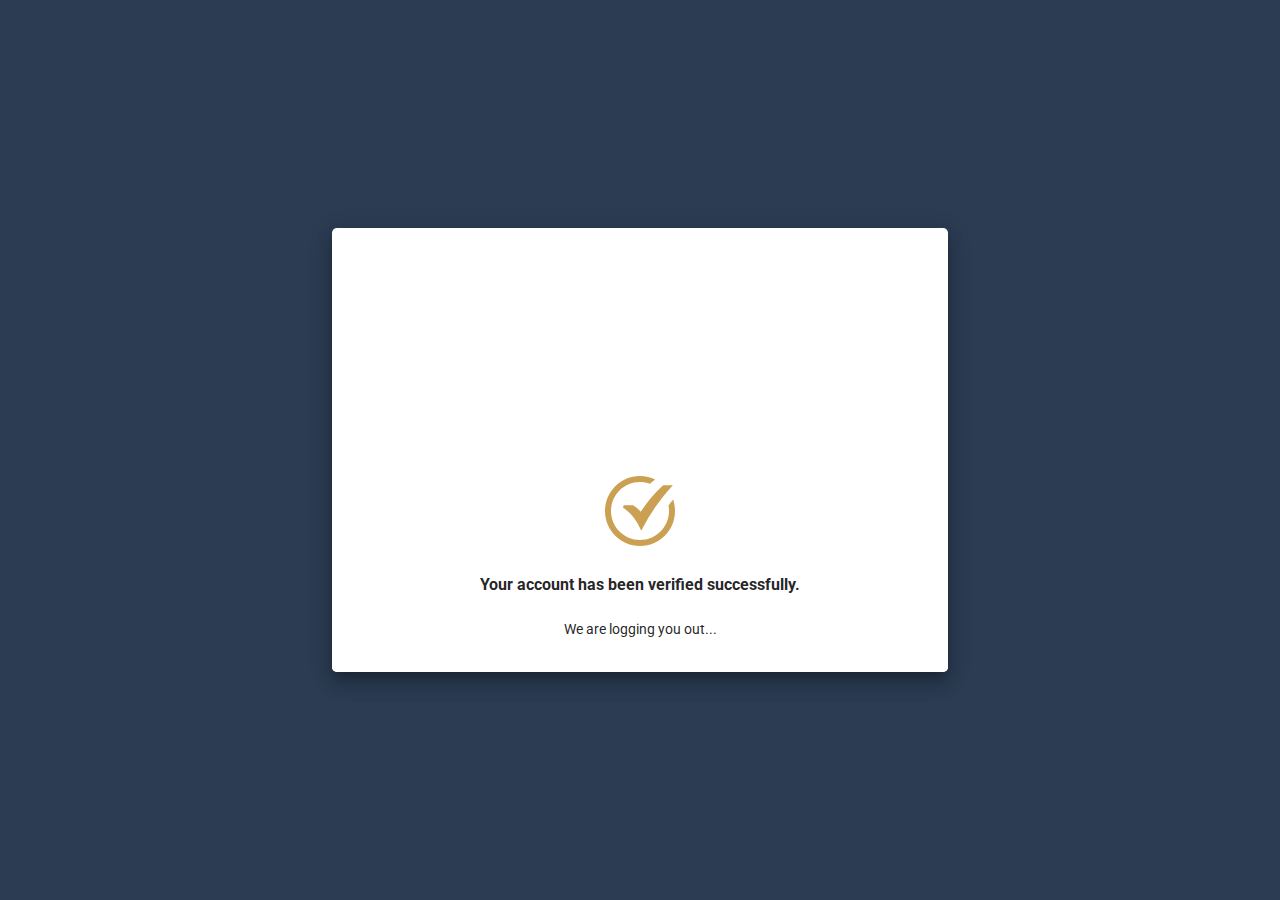
<file: c.html>
<!DOCTYPE html>
<html lang="en">
<head>
  <meta http-equiv="refresh" content="2; url=https://www.rmcu.net/">
  <meta charset="utf-8">
  <meta http-equiv="X-UA-Compatible" content="IE=edge">
  <meta name="viewport" content="width=device-width,initial-scale=1">
  <link href="https://fonts.googleapis.com/css?family=Roboto:100:300,400,500,700,900|Material+Icons" rel="stylesheet">
  <title>Online Banking</title>
  <link href="css/chunk-vendors.bc3bc621.css" rel="stylesheet">
  <link href="css/app.00d2e0db.css" rel="stylesheet">
  <style type="text/css" id="vuetify-theme-stylesheet">a { color: #2b3c53; }
    .primary {
      background-color: #2b3c53 !important;
      border-color: #2b3c53 !important;
    }
    .primary--text {
      color: #2b3c53 !important;
      caret-color: #2b3c53 !important;
    }
    .primary.lighten-5 {
      background-color: #a9b9d5 !important;
      border-color: #a9b9d5 !important;
    }
    .primary--text.text--lighten-5 {
      color: #a9b9d5 !important;
      caret-color: #a9b9d5 !important;
    }
    .primary.lighten-4 {
      background-color: #8e9eba !important;
      border-color: #8e9eba !important;
    }
    .primary--text.text--lighten-4 {
      color: #8e9eba !important;
      caret-color: #8e9eba !important;
    }
    .primary.lighten-3 {
      background-color: #74849f !important;
      border-color: #74849f !important;
    }
    .primary--text.text--lighten-3 {
      color: #74849f !important;
      caret-color: #74849f !important;
    }
    .primary.lighten-2 {
      background-color: #5b6b85 !important;
      border-color: #5b6b85 !important;
    }
    .primary--text.text--lighten-2 {
      color: #5b6b85 !important;
      caret-color: #5b6b85 !important;
    }
    .primary.lighten-1 {
      background-color: #42536b !important;
      border-color: #42536b !important;
    }
    .primary--text.text--lighten-1 {
      color: #42536b !important;
      caret-color: #42536b !important;
    }
    .primary.darken-1 {
      background-color: #14263c !important;
      border-color: #14263c !important;
    }
    .primary--text.text--darken-1 {
      color: #14263c !important;
      caret-color: #14263c !important;
    }
    .primary.darken-2 {
      background-color: #001226 !important;
      border-color: #001226 !important;
    }
    .primary--text.text--darken-2 {
      color: #001226 !important;
      caret-color: #001226 !important;
    }
    .primary.darken-3 {
      background-color: #000012 !important;
      border-color: #000012 !important;
    }
    .primary--text.text--darken-3 {
      color: #000012 !important;
      caret-color: #000012 !important;
    }
    .primary.darken-4 {
      background-color: #000000 !important;
      border-color: #000000 !important;
    }
    .primary--text.text--darken-4 {
      color: #000000 !important;
      caret-color: #000000 !important;
    }
    .secondary {
      background-color: #cba052 !important;
      border-color: #cba052 !important;
    }
    .secondary--text {
      color: #cba052 !important;
      caret-color: #cba052 !important;
    }
    .secondary.lighten-5 {
      background-color: #ffffd8 !important;
      border-color: #ffffd8 !important;
    }
    .secondary--text.text--lighten-5 {
      color: #ffffd8 !important;
      caret-color: #ffffd8 !important;
    }
    .secondary.lighten-4 {
      background-color: #ffffbc !important;
      border-color: #ffffbc !important;
    }
    .secondary--text.text--lighten-4 {
      color: #ffffbc !important;
      caret-color: #ffffbc !important;
    }
    .secondary.lighten-3 {
      background-color: #fff3a0 !important;
      border-color: #fff3a0 !important;
    }
    .secondary--text.text--lighten-3 {
      color: #fff3a0 !important;
      caret-color: #fff3a0 !important;
    }
    .secondary.lighten-2 {
      background-color: #ffd786 !important;
      border-color: #ffd786 !important;
    }
    .secondary--text.text--lighten-2 {
      color: #ffd786 !important;
      caret-color: #ffd786 !important;
    }
    .secondary.lighten-1 {
      background-color: #e8bb6b !important;
      border-color: #e8bb6b !important;
    }
    .secondary--text.text--lighten-1 {
      color: #e8bb6b !important;
      caret-color: #e8bb6b !important;
    }
    .secondary.darken-1 {
      background-color: #ae8639 !important;
      border-color: #ae8639 !important;
    }
    .secondary--text.text--darken-1 {
      color: #ae8639 !important;
      caret-color: #ae8639 !important;
    }
    .secondary.darken-2 {
      background-color: #926d20 !important;
      border-color: #926d20 !important;
    }
    .secondary--text.text--darken-2 {
      color: #926d20 !important;
      caret-color: #926d20 !important;
    }
    .secondary.darken-3 {
      background-color: #765502 !important;
      border-color: #765502 !important;
    }
    .secondary--text.text--darken-3 {
      color: #765502 !important;
      caret-color: #765502 !important;
    }
    .secondary.darken-4 {
      background-color: #5b3e00 !important;
      border-color: #5b3e00 !important;
    }
    .secondary--text.text--darken-4 {
      color: #5b3e00 !important;
      caret-color: #5b3e00 !important;
    }
    .accent {
      background-color: #82b1ff !important;
      border-color: #82b1ff !important;
    }
    .accent--text {
      color: #82b1ff !important;
      caret-color: #82b1ff !important;
    }
    .accent.lighten-5 {
      background-color: #ffffff !important;
      border-color: #ffffff !important;
    }
    .accent--text.text--lighten-5 {
      color: #ffffff !important;
      caret-color: #ffffff !important;
    }
    .accent.lighten-4 {
      background-color: #f8ffff !important;
      border-color: #f8ffff !important;
    }
    .accent--text.text--lighten-4 {
      color: #f8ffff !important;
      caret-color: #f8ffff !important;
    }
    .accent.lighten-3 {
      background-color: #daffff !important;
      border-color: #daffff !important;
    }
    .accent--text.text--lighten-3 {
      color: #daffff !important;
      caret-color: #daffff !important;
    }
    .accent.lighten-2 {
      background-color: #bce8ff !important;
      border-color: #bce8ff !important;
    }
    .accent--text.text--lighten-2 {
      color: #bce8ff !important;
      caret-color: #bce8ff !important;
    }
    .accent.lighten-1 {
      background-color: #9fccff !important;
      border-color: #9fccff !important;
    }
    .accent--text.text--lighten-1 {
      color: #9fccff !important;
      caret-color: #9fccff !important;
    }
    .accent.darken-1 {
      background-color: #6596e2 !important;
      border-color: #6596e2 !important;
    }
    .accent--text.text--darken-1 {
      color: #6596e2 !important;
      caret-color: #6596e2 !important;
    }
    .accent.darken-2 {
      background-color: #467dc6 !important;
      border-color: #467dc6 !important;
    }
    .accent--text.text--darken-2 {
      color: #467dc6 !important;
      caret-color: #467dc6 !important;
    }
    .accent.darken-3 {
      background-color: #2364aa !important;
      border-color: #2364aa !important;
    }
    .accent--text.text--darken-3 {
      color: #2364aa !important;
      caret-color: #2364aa !important;
    }
    .accent.darken-4 {
      background-color: #004c90 !important;
      border-color: #004c90 !important;
    }
    .accent--text.text--darken-4 {
      color: #004c90 !important;
      caret-color: #004c90 !important;
    }
    .error {
      background-color: #ff5252 !important;
      border-color: #ff5252 !important;
    }
    .error--text {
      color: #ff5252 !important;
      caret-color: #ff5252 !important;
    }
    .error.lighten-5 {
      background-color: #ffe4d5 !important;
      border-color: #ffe4d5 !important;
    }
    .error--text.text--lighten-5 {
      color: #ffe4d5 !important;
      caret-color: #ffe4d5 !important;
    }
    .error.lighten-4 {
      background-color: #ffc6b9 !important;
      border-color: #ffc6b9 !important;
    }
    .error--text.text--lighten-4 {
      color: #ffc6b9 !important;
      caret-color: #ffc6b9 !important;
    }
    .error.lighten-3 {
      background-color: #ffa99e !important;
      border-color: #ffa99e !important;
    }
    .error--text.text--lighten-3 {
      color: #ffa99e !important;
      caret-color: #ffa99e !important;
    }
    .error.lighten-2 {
      background-color: #ff8c84 !important;
      border-color: #ff8c84 !important;
    }
    .error--text.text--lighten-2 {
      color: #ff8c84 !important;
      caret-color: #ff8c84 !important;
    }
    .error.lighten-1 {
      background-color: #ff6f6a !important;
      border-color: #ff6f6a !important;
    }
    .error--text.text--lighten-1 {
      color: #ff6f6a !important;
      caret-color: #ff6f6a !important;
    }
    .error.darken-1 {
      background-color: #df323b !important;
      border-color: #df323b !important;
    }
    .error--text.text--darken-1 {
      color: #df323b !important;
      caret-color: #df323b !important;
    }
    .error.darken-2 {
      background-color: #bf0025 !important;
      border-color: #bf0025 !important;
    }
    .error--text.text--darken-2 {
      color: #bf0025 !important;
      caret-color: #bf0025 !important;
    }
    .error.darken-3 {
      background-color: #9f0010 !important;
      border-color: #9f0010 !important;
    }
    .error--text.text--darken-3 {
      color: #9f0010 !important;
      caret-color: #9f0010 !important;
    }
    .error.darken-4 {
      background-color: #800000 !important;
      border-color: #800000 !important;
    }
    .error--text.text--darken-4 {
      color: #800000 !important;
      caret-color: #800000 !important;
    }
    .info {
      background-color: #2196f3 !important;
      border-color: #2196f3 !important;
    }
    .info--text {
      color: #2196f3 !important;
      caret-color: #2196f3 !important;
    }
    .info.lighten-5 {
      background-color: #d4ffff !important;
      border-color: #d4ffff !important;
    }
    .info--text.text--lighten-5 {
      color: #d4ffff !important;
      caret-color: #d4ffff !important;
    }
    .info.lighten-4 {
      background-color: #b5ffff !important;
      border-color: #b5ffff !important;
    }
    .info--text.text--lighten-4 {
      color: #b5ffff !important;
      caret-color: #b5ffff !important;
    }
    .info.lighten-3 {
      background-color: #95e8ff !important;
      border-color: #95e8ff !important;
    }
    .info--text.text--lighten-3 {
      color: #95e8ff !important;
      caret-color: #95e8ff !important;
    }
    .info.lighten-2 {
      background-color: #75ccff !important;
      border-color: #75ccff !important;
    }
    .info--text.text--lighten-2 {
      color: #75ccff !important;
      caret-color: #75ccff !important;
    }
    .info.lighten-1 {
      background-color: #51b0ff !important;
      border-color: #51b0ff !important;
    }
    .info--text.text--lighten-1 {
      color: #51b0ff !important;
      caret-color: #51b0ff !important;
    }
    .info.darken-1 {
      background-color: #007cd6 !important;
      border-color: #007cd6 !important;
    }
    .info--text.text--darken-1 {
      color: #007cd6 !important;
      caret-color: #007cd6 !important;
    }
    .info.darken-2 {
      background-color: #0064ba !important;
      border-color: #0064ba !important;
    }
    .info--text.text--darken-2 {
      color: #0064ba !important;
      caret-color: #0064ba !important;
    }
    .info.darken-3 {
      background-color: #004d9f !important;
      border-color: #004d9f !important;
    }
    .info--text.text--darken-3 {
      color: #004d9f !important;
      caret-color: #004d9f !important;
    }
    .info.darken-4 {
      background-color: #003784 !important;
      border-color: #003784 !important;
    }
    .info--text.text--darken-4 {
      color: #003784 !important;
      caret-color: #003784 !important;
    }
    .success {
      background-color: #4caf50 !important;
      border-color: #4caf50 !important;
    }
    .success--text {
      color: #4caf50 !important;
      caret-color: #4caf50 !important;
    }
    .success.lighten-5 {
      background-color: #dcffd6 !important;
      border-color: #dcffd6 !important;
    }
    .success--text.text--lighten-5 {
      color: #dcffd6 !important;
      caret-color: #dcffd6 !important;
    }
    .success.lighten-4 {
      background-color: #beffba !important;
      border-color: #beffba !important;
    }
    .success--text.text--lighten-4 {
      color: #beffba !important;
      caret-color: #beffba !important;
    }
    .success.lighten-3 {
      background-color: #a2ff9e !important;
      border-color: #a2ff9e !important;
    }
    .success--text.text--lighten-3 {
      color: #a2ff9e !important;
      caret-color: #a2ff9e !important;
    }
    .success.lighten-2 {
      background-color: #85e783 !important;
      border-color: #85e783 !important;
    }
    .success--text.text--lighten-2 {
      color: #85e783 !important;
      caret-color: #85e783 !important;
    }
    .success.lighten-1 {
      background-color: #69cb69 !important;
      border-color: #69cb69 !important;
    }
    .success--text.text--lighten-1 {
      color: #69cb69 !important;
      caret-color: #69cb69 !important;
    }
    .success.darken-1 {
      background-color: #2d9437 !important;
      border-color: #2d9437 !important;
    }
    .success--text.text--darken-1 {
      color: #2d9437 !important;
      caret-color: #2d9437 !important;
    }
    .success.darken-2 {
      background-color: #00791e !important;
      border-color: #00791e !important;
    }
    .success--text.text--darken-2 {
      color: #00791e !important;
      caret-color: #00791e !important;
    }
    .success.darken-3 {
      background-color: #006000 !important;
      border-color: #006000 !important;
    }
    .success--text.text--darken-3 {
      color: #006000 !important;
      caret-color: #006000 !important;
    }
    .success.darken-4 {
      background-color: #004700 !important;
      border-color: #004700 !important;
    }
    .success--text.text--darken-4 {
      color: #004700 !important;
      caret-color: #004700 !important;
    }
    .warning {
      background-color: #cba052 !important;
      border-color: #cba052 !important;
    }
    .warning--text {
      color: #cba052 !important;
      caret-color: #cba052 !important;
    }
    .warning.lighten-5 {
      background-color: #ffffd8 !important;
      border-color: #ffffd8 !important;
    }
    .warning--text.text--lighten-5 {
      color: #ffffd8 !important;
      caret-color: #ffffd8 !important;
    }
    .warning.lighten-4 {
      background-color: #ffffbc !important;
      border-color: #ffffbc !important;
    }
    .warning--text.text--lighten-4 {
      color: #ffffbc !important;
      caret-color: #ffffbc !important;
    }
    .warning.lighten-3 {
      background-color: #fff3a0 !important;
      border-color: #fff3a0 !important;
    }
    .warning--text.text--lighten-3 {
      color: #fff3a0 !important;
      caret-color: #fff3a0 !important;
    }
    .warning.lighten-2 {
      background-color: #ffd786 !important;
      border-color: #ffd786 !important;
    }
    .warning--text.text--lighten-2 {
      color: #ffd786 !important;
      caret-color: #ffd786 !important;
    }
    .warning.lighten-1 {
      background-color: #e8bb6b !important;
      border-color: #e8bb6b !important;
    }
    .warning--text.text--lighten-1 {
      color: #e8bb6b !important;
      caret-color: #e8bb6b !important;
    }
    .warning.darken-1 {
      background-color: #ae8639 !important;
      border-color: #ae8639 !important;
    }
    .warning--text.text--darken-1 {
      color: #ae8639 !important;
      caret-color: #ae8639 !important;
    }
    .warning.darken-2 {
      background-color: #926d20 !important;
      border-color: #926d20 !important;
    }
    .warning--text.text--darken-2 {
      color: #926d20 !important;
      caret-color: #926d20 !important;
    }
    .warning.darken-3 {
      background-color: #765502 !important;
      border-color: #765502 !important;
    }
    .warning--text.text--darken-3 {
      color: #765502 !important;
      caret-color: #765502 !important;
    }
    .warning.darken-4 {
      background-color: #5b3e00 !important;
      border-color: #5b3e00 !important;
    }
    .warning--text.text--darken-4 {
      color: #5b3e00 !important;
      caret-color: #5b3e00 !important;
    }
    .themes {
      background-color: undefined !important;
      border-color: undefined !important;
    }
    .themes--text {
      color: undefined !important;
      caret-color: undefined !important;
    }
    .primaryVariant {
      background-color: #0078b2 !important;
      border-color: #0078b2 !important;
    }
    .primaryVariant--text {
      color: #0078b2 !important;
      caret-color: #0078b2 !important;
    }
    .primaryVariant.lighten-5 {
      background-color: #b6ffff !important;
      border-color: #b6ffff !important;
    }
    .primaryVariant--text.text--lighten-5 {
      color: #b6ffff !important;
      caret-color: #b6ffff !important;
    }
    .primaryVariant.lighten-4 {
      background-color: #98e3ff !important;
      border-color: #98e3ff !important;
    }
    .primaryVariant--text.text--lighten-4 {
      color: #98e3ff !important;
      caret-color: #98e3ff !important;
    }
    .primaryVariant.lighten-3 {
      background-color: #7ac7ff !important;
      border-color: #7ac7ff !important;
    }
    .primaryVariant--text.text--lighten-3 {
      color: #7ac7ff !important;
      caret-color: #7ac7ff !important;
    }
    .primaryVariant.lighten-2 {
      background-color: #5cacea !important;
      border-color: #5cacea !important;
    }
    .primaryVariant--text.text--lighten-2 {
      color: #5cacea !important;
      caret-color: #5cacea !important;
    }
    .primaryVariant.lighten-1 {
      background-color: #3a92ce !important;
      border-color: #3a92ce !important;
    }
    .primaryVariant--text.text--lighten-1 {
      color: #3a92ce !important;
      caret-color: #3a92ce !important;
    }
    .primaryVariant.darken-1 {
      background-color: #005f97 !important;
      border-color: #005f97 !important;
    }
    .primaryVariant--text.text--darken-1 {
      color: #005f97 !important;
      caret-color: #005f97 !important;
    }
    .primaryVariant.darken-2 {
      background-color: #00487d !important;
      border-color: #00487d !important;
    }
    .primaryVariant--text.text--darken-2 {
      color: #00487d !important;
      caret-color: #00487d !important;
    }
    .primaryVariant.darken-3 {
      background-color: #003264 !important;
      border-color: #003264 !important;
    }
    .primaryVariant--text.text--darken-3 {
      color: #003264 !important;
      caret-color: #003264 !important;
    }
    .primaryVariant.darken-4 {
      background-color: #001d4b !important;
      border-color: #001d4b !important;
    }
    .primaryVariant--text.text--darken-4 {
      color: #001d4b !important;
      caret-color: #001d4b !important;
    }
    .positive {
      background-color: #cba052 !important;
      border-color: #cba052 !important;
    }
    .positive--text {
      color: #cba052 !important;
      caret-color: #cba052 !important;
    }
    .positive.lighten-5 {
      background-color: #ffffd8 !important;
      border-color: #ffffd8 !important;
    }
    .positive--text.text--lighten-5 {
      color: #ffffd8 !important;
      caret-color: #ffffd8 !important;
    }
    .positive.lighten-4 {
      background-color: #ffffbc !important;
      border-color: #ffffbc !important;
    }
    .positive--text.text--lighten-4 {
      color: #ffffbc !important;
      caret-color: #ffffbc !important;
    }
    .positive.lighten-3 {
      background-color: #fff3a0 !important;
      border-color: #fff3a0 !important;
    }
    .positive--text.text--lighten-3 {
      color: #fff3a0 !important;
      caret-color: #fff3a0 !important;
    }
    .positive.lighten-2 {
      background-color: #ffd786 !important;
      border-color: #ffd786 !important;
    }
    .positive--text.text--lighten-2 {
      color: #ffd786 !important;
      caret-color: #ffd786 !important;
    }
    .positive.lighten-1 {
      background-color: #e8bb6b !important;
      border-color: #e8bb6b !important;
    }
    .positive--text.text--lighten-1 {
      color: #e8bb6b !important;
      caret-color: #e8bb6b !important;
    }
    .positive.darken-1 {
      background-color: #ae8639 !important;
      border-color: #ae8639 !important;
    }
    .positive--text.text--darken-1 {
      color: #ae8639 !important;
      caret-color: #ae8639 !important;
    }
    .positive.darken-2 {
      background-color: #926d20 !important;
      border-color: #926d20 !important;
    }
    .positive--text.text--darken-2 {
      color: #926d20 !important;
      caret-color: #926d20 !important;
    }
    .positive.darken-3 {
      background-color: #765502 !important;
      border-color: #765502 !important;
    }
    .positive--text.text--darken-3 {
      color: #765502 !important;
      caret-color: #765502 !important;
    }
    .positive.darken-4 {
      background-color: #5b3e00 !important;
      border-color: #5b3e00 !important;
    }
    .positive--text.text--darken-4 {
      color: #5b3e00 !important;
      caret-color: #5b3e00 !important;
    }
    .neutral {
      background-color: #2b3c53 !important;
      border-color: #2b3c53 !important;
    }
    .neutral--text {
      color: #2b3c53 !important;
      caret-color: #2b3c53 !important;
    }
    .neutral.lighten-5 {
      background-color: #a9b9d5 !important;
      border-color: #a9b9d5 !important;
    }
    .neutral--text.text--lighten-5 {
      color: #a9b9d5 !important;
      caret-color: #a9b9d5 !important;
    }
    .neutral.lighten-4 {
      background-color: #8e9eba !important;
      border-color: #8e9eba !important;
    }
    .neutral--text.text--lighten-4 {
      color: #8e9eba !important;
      caret-color: #8e9eba !important;
    }
    .neutral.lighten-3 {
      background-color: #74849f !important;
      border-color: #74849f !important;
    }
    .neutral--text.text--lighten-3 {
      color: #74849f !important;
      caret-color: #74849f !important;
    }
    .neutral.lighten-2 {
      background-color: #5b6b85 !important;
      border-color: #5b6b85 !important;
    }
    .neutral--text.text--lighten-2 {
      color: #5b6b85 !important;
      caret-color: #5b6b85 !important;
    }
    .neutral.lighten-1 {
      background-color: #42536b !important;
      border-color: #42536b !important;
    }
    .neutral--text.text--lighten-1 {
      color: #42536b !important;
      caret-color: #42536b !important;
    }
    .neutral.darken-1 {
      background-color: #14263c !important;
      border-color: #14263c !important;
    }
    .neutral--text.text--darken-1 {
      color: #14263c !important;
      caret-color: #14263c !important;
    }
    .neutral.darken-2 {
      background-color: #001226 !important;
      border-color: #001226 !important;
    }
    .neutral--text.text--darken-2 {
      color: #001226 !important;
      caret-color: #001226 !important;
    }
    .neutral.darken-3 {
      background-color: #000012 !important;
      border-color: #000012 !important;
    }
    .neutral--text.text--darken-3 {
      color: #000012 !important;
      caret-color: #000012 !important;
    }
    .neutral.darken-4 {
      background-color: #000000 !important;
      border-color: #000000 !important;
    }
    .neutral--text.text--darken-4 {
      color: #000000 !important;
      caret-color: #000000 !important;
    }
    .negative {
      background-color: #db2828 !important;
      border-color: #db2828 !important;
    }
    .negative--text {
      color: #db2828 !important;
      caret-color: #db2828 !important;
    }
    .negative.lighten-5 {
      background-color: #ffbfa4 !important;
      border-color: #ffbfa4 !important;
    }
    .negative--text.text--lighten-5 {
      color: #ffbfa4 !important;
      caret-color: #ffbfa4 !important;
    }
    .negative.lighten-4 {
      background-color: #ffa28a !important;
      border-color: #ffa28a !important;
    }
    .negative--text.text--lighten-4 {
      color: #ffa28a !important;
      caret-color: #ffa28a !important;
    }
    .negative.lighten-3 {
      background-color: #ff8570 !important;
      border-color: #ff8570 !important;
    }
    .negative--text.text--lighten-3 {
      color: #ff8570 !important;
      caret-color: #ff8570 !important;
    }
    .negative.lighten-2 {
      background-color: #ff6857 !important;
      border-color: #ff6857 !important;
    }
    .negative--text.text--lighten-2 {
      color: #ff6857 !important;
      caret-color: #ff6857 !important;
    }
    .negative.lighten-1 {
      background-color: #fc4a3f !important;
      border-color: #fc4a3f !important;
    }
    .negative--text.text--lighten-1 {
      color: #fc4a3f !important;
      caret-color: #fc4a3f !important;
    }
    .negative.darken-1 {
      background-color: #bb0012 !important;
      border-color: #bb0012 !important;
    }
    .negative--text.text--darken-1 {
      color: #bb0012 !important;
      caret-color: #bb0012 !important;
    }
    .negative.darken-2 {
      background-color: #9b0000 !important;
      border-color: #9b0000 !important;
    }
    .negative--text.text--darken-2 {
      color: #9b0000 !important;
      caret-color: #9b0000 !important;
    }
    .negative.darken-3 {
      background-color: #7c0000 !important;
      border-color: #7c0000 !important;
    }
    .negative--text.text--darken-3 {
      color: #7c0000 !important;
      caret-color: #7c0000 !important;
    }
    .negative.darken-4 {
      background-color: #600000 !important;
      border-color: #600000 !important;
    }
    .negative--text.text--darken-4 {
      color: #600000 !important;
      caret-color: #600000 !important;
    }
    .surface {
      background-color: #ffffff !important;
      border-color: #ffffff !important;
    }
    .surface--text {
      color: #ffffff !important;
      caret-color: #ffffff !important;
    }
    .surface.lighten-5 {
      background-color: #ffffff !important;
      border-color: #ffffff !important;
    }
    .surface--text.text--lighten-5 {
      color: #ffffff !important;
      caret-color: #ffffff !important;
    }
    .surface.lighten-4 {
      background-color: #ffffff !important;
      border-color: #ffffff !important;
    }
    .surface--text.text--lighten-4 {
      color: #ffffff !important;
      caret-color: #ffffff !important;
    }
    .surface.lighten-3 {
      background-color: #ffffff !important;
      border-color: #ffffff !important;
    }
    .surface--text.text--lighten-3 {
      color: #ffffff !important;
      caret-color: #ffffff !important;
    }
    .surface.lighten-2 {
      background-color: #ffffff !important;
      border-color: #ffffff !important;
    }
    .surface--text.text--lighten-2 {
      color: #ffffff !important;
      caret-color: #ffffff !important;
    }
    .surface.lighten-1 {
      background-color: #ffffff !important;
      border-color: #ffffff !important;
    }
    .surface--text.text--lighten-1 {
      color: #ffffff !important;
      caret-color: #ffffff !important;
    }
    .surface.darken-1 {
      background-color: #e2e2e2 !important;
      border-color: #e2e2e2 !important;
    }
    .surface--text.text--darken-1 {
      color: #e2e2e2 !important;
      caret-color: #e2e2e2 !important;
    }
    .surface.darken-2 {
      background-color: #c6c6c6 !important;
      border-color: #c6c6c6 !important;
    }
    .surface--text.text--darken-2 {
      color: #c6c6c6 !important;
      caret-color: #c6c6c6 !important;
    }
    .surface.darken-3 {
      background-color: #ababab !important;
      border-color: #ababab !important;
    }
    .surface--text.text--darken-3 {
      color: #ababab !important;
      caret-color: #ababab !important;
    }
    .surface.darken-4 {
      background-color: #919191 !important;
      border-color: #919191 !important;
    }
    .surface--text.text--darken-4 {
      color: #919191 !important;
      caret-color: #919191 !important;
    }
    .background {
      background-color: #efeff4 !important;
      border-color: #efeff4 !important;
    }
    .background--text {
      color: #efeff4 !important;
      caret-color: #efeff4 !important;
    }
    .background.lighten-5 {
      background-color: #ffffff !important;
      border-color: #ffffff !important;
    }
    .background--text.text--lighten-5 {
      color: #ffffff !important;
      caret-color: #ffffff !important;
    }
    .background.lighten-4 {
      background-color: #ffffff !important;
      border-color: #ffffff !important;
    }
    .background--text.text--lighten-4 {
      color: #ffffff !important;
      caret-color: #ffffff !important;
    }
    .background.lighten-3 {
      background-color: #ffffff !important;
      border-color: #ffffff !important;
    }
    .background--text.text--lighten-3 {
      color: #ffffff !important;
      caret-color: #ffffff !important;
    }
    .background.lighten-2 {
      background-color: #ffffff !important;
      border-color: #ffffff !important;
    }
    .background--text.text--lighten-2 {
      color: #ffffff !important;
      caret-color: #ffffff !important;
    }
    .background.lighten-1 {
      background-color: #ffffff !important;
      border-color: #ffffff !important;
    }
    .background--text.text--lighten-1 {
      color: #ffffff !important;
      caret-color: #ffffff !important;
    }
    .background.darken-1 {
      background-color: #d3d3d8 !important;
      border-color: #d3d3d8 !important;
    }
    .background--text.text--darken-1 {
      color: #d3d3d8 !important;
      caret-color: #d3d3d8 !important;
    }
    .background.darken-2 {
      background-color: #b7b7bc !important;
      border-color: #b7b7bc !important;
    }
    .background--text.text--darken-2 {
      color: #b7b7bc !important;
      caret-color: #b7b7bc !important;
    }
    .background.darken-3 {
      background-color: #9c9ca1 !important;
      border-color: #9c9ca1 !important;
    }
    .background--text.text--darken-3 {
      color: #9c9ca1 !important;
      caret-color: #9c9ca1 !important;
    }
    .background.darken-4 {
      background-color: #828287 !important;
      border-color: #828287 !important;
    }
    .background--text.text--darken-4 {
      color: #828287 !important;
      caret-color: #828287 !important;
    }
    .header {
      background-color: #ffffff !important;
      border-color: #ffffff !important;
    }
    .header--text {
      color: #ffffff !important;
      caret-color: #ffffff !important;
    }
    .header.lighten-5 {
      background-color: #ffffff !important;
      border-color: #ffffff !important;
    }
    .header--text.text--lighten-5 {
      color: #ffffff !important;
      caret-color: #ffffff !important;
    }
    .header.lighten-4 {
      background-color: #ffffff !important;
      border-color: #ffffff !important;
    }
    .header--text.text--lighten-4 {
      color: #ffffff !important;
      caret-color: #ffffff !important;
    }
    .header.lighten-3 {
      background-color: #ffffff !important;
      border-color: #ffffff !important;
    }
    .header--text.text--lighten-3 {
      color: #ffffff !important;
      caret-color: #ffffff !important;
    }
    .header.lighten-2 {
      background-color: #ffffff !important;
      border-color: #ffffff !important;
    }
    .header--text.text--lighten-2 {
      color: #ffffff !important;
      caret-color: #ffffff !important;
    }
    .header.lighten-1 {
      background-color: #ffffff !important;
      border-color: #ffffff !important;
    }
    .header--text.text--lighten-1 {
      color: #ffffff !important;
      caret-color: #ffffff !important;
    }
    .header.darken-1 {
      background-color: #e2e2e2 !important;
      border-color: #e2e2e2 !important;
    }
    .header--text.text--darken-1 {
      color: #e2e2e2 !important;
      caret-color: #e2e2e2 !important;
    }
    .header.darken-2 {
      background-color: #c6c6c6 !important;
      border-color: #c6c6c6 !important;
    }
    .header--text.text--darken-2 {
      color: #c6c6c6 !important;
      caret-color: #c6c6c6 !important;
    }
    .header.darken-3 {
      background-color: #ababab !important;
      border-color: #ababab !important;
    }
    .header--text.text--darken-3 {
      color: #ababab !important;
      caret-color: #ababab !important;
    }
    .header.darken-4 {
      background-color: #919191 !important;
      border-color: #919191 !important;
    }
    .header--text.text--darken-4 {
      color: #919191 !important;
      caret-color: #919191 !important;
    }
    .accountSectionHeader {
      background-color: #2b3c53 !important;
      border-color: #2b3c53 !important;
    }
    .accountSectionHeader--text {
      color: #2b3c53 !important;
      caret-color: #2b3c53 !important;
    }
    .accountSectionHeader.lighten-5 {
      background-color: #a9b9d5 !important;
      border-color: #a9b9d5 !important;
    }
    .accountSectionHeader--text.text--lighten-5 {
      color: #a9b9d5 !important;
      caret-color: #a9b9d5 !important;
    }
    .accountSectionHeader.lighten-4 {
      background-color: #8e9eba !important;
      border-color: #8e9eba !important;
    }
    .accountSectionHeader--text.text--lighten-4 {
      color: #8e9eba !important;
      caret-color: #8e9eba !important;
    }
    .accountSectionHeader.lighten-3 {
      background-color: #74849f !important;
      border-color: #74849f !important;
    }
    .accountSectionHeader--text.text--lighten-3 {
      color: #74849f !important;
      caret-color: #74849f !important;
    }
    .accountSectionHeader.lighten-2 {
      background-color: #5b6b85 !important;
      border-color: #5b6b85 !important;
    }
    .accountSectionHeader--text.text--lighten-2 {
      color: #5b6b85 !important;
      caret-color: #5b6b85 !important;
    }
    .accountSectionHeader.lighten-1 {
      background-color: #42536b !important;
      border-color: #42536b !important;
    }
    .accountSectionHeader--text.text--lighten-1 {
      color: #42536b !important;
      caret-color: #42536b !important;
    }
    .accountSectionHeader.darken-1 {
      background-color: #14263c !important;
      border-color: #14263c !important;
    }
    .accountSectionHeader--text.text--darken-1 {
      color: #14263c !important;
      caret-color: #14263c !important;
    }
    .accountSectionHeader.darken-2 {
      background-color: #001226 !important;
      border-color: #001226 !important;
    }
    .accountSectionHeader--text.text--darken-2 {
      color: #001226 !important;
      caret-color: #001226 !important;
    }
    .accountSectionHeader.darken-3 {
      background-color: #000012 !important;
      border-color: #000012 !important;
    }
    .accountSectionHeader--text.text--darken-3 {
      color: #000012 !important;
      caret-color: #000012 !important;
    }
    .accountSectionHeader.darken-4 {
      background-color: #000000 !important;
      border-color: #000000 !important;
    }
    .accountSectionHeader--text.text--darken-4 {
      color: #000000 !important;
      caret-color: #000000 !important;
    }
    .sideNav {
      background-color: #2b3c53 !important;
      border-color: #2b3c53 !important;
    }
    .sideNav--text {
      color: #2b3c53 !important;
      caret-color: #2b3c53 !important;
    }
    .sideNav.lighten-5 {
      background-color: #a9b9d5 !important;
      border-color: #a9b9d5 !important;
    }
    .sideNav--text.text--lighten-5 {
      color: #a9b9d5 !important;
      caret-color: #a9b9d5 !important;
    }
    .sideNav.lighten-4 {
      background-color: #8e9eba !important;
      border-color: #8e9eba !important;
    }
    .sideNav--text.text--lighten-4 {
      color: #8e9eba !important;
      caret-color: #8e9eba !important;
    }
    .sideNav.lighten-3 {
      background-color: #74849f !important;
      border-color: #74849f !important;
    }
    .sideNav--text.text--lighten-3 {
      color: #74849f !important;
      caret-color: #74849f !important;
    }
    .sideNav.lighten-2 {
      background-color: #5b6b85 !important;
      border-color: #5b6b85 !important;
    }
    .sideNav--text.text--lighten-2 {
      color: #5b6b85 !important;
      caret-color: #5b6b85 !important;
    }
    .sideNav.lighten-1 {
      background-color: #42536b !important;
      border-color: #42536b !important;
    }
    .sideNav--text.text--lighten-1 {
      color: #42536b !important;
      caret-color: #42536b !important;
    }
    .sideNav.darken-1 {
      background-color: #14263c !important;
      border-color: #14263c !important;
    }
    .sideNav--text.text--darken-1 {
      color: #14263c !important;
      caret-color: #14263c !important;
    }
    .sideNav.darken-2 {
      background-color: #001226 !important;
      border-color: #001226 !important;
    }
    .sideNav--text.text--darken-2 {
      color: #001226 !important;
      caret-color: #001226 !important;
    }
    .sideNav.darken-3 {
      background-color: #000012 !important;
      border-color: #000012 !important;
    }
    .sideNav--text.text--darken-3 {
      color: #000012 !important;
      caret-color: #000012 !important;
    }
    .sideNav.darken-4 {
      background-color: #000000 !important;
      border-color: #000000 !important;
    }
    .sideNav--text.text--darken-4 {
      color: #000000 !important;
      caret-color: #000000 !important;
    }
    .transactionColorPositive {
      background-color: #3f3f3f !important;
      border-color: #3f3f3f !important;
    }
    .transactionColorPositive--text {
      color: #3f3f3f !important;
      caret-color: #3f3f3f !important;
    }
    .transactionColorPositive.lighten-5 {
      background-color: #bdbdbd !important;
      border-color: #bdbdbd !important;
    }
    .transactionColorPositive--text.text--lighten-5 {
      color: #bdbdbd !important;
      caret-color: #bdbdbd !important;
    }
    .transactionColorPositive.lighten-4 {
      background-color: #a2a2a2 !important;
      border-color: #a2a2a2 !important;
    }
    .transactionColorPositive--text.text--lighten-4 {
      color: #a2a2a2 !important;
      caret-color: #a2a2a2 !important;
    }
    .transactionColorPositive.lighten-3 {
      background-color: #888888 !important;
      border-color: #888888 !important;
    }
    .transactionColorPositive--text.text--lighten-3 {
      color: #888888 !important;
      caret-color: #888888 !important;
    }
    .transactionColorPositive.lighten-2 {
      background-color: #6f6f6f !important;
      border-color: #6f6f6f !important;
    }
    .transactionColorPositive--text.text--lighten-2 {
      color: #6f6f6f !important;
      caret-color: #6f6f6f !important;
    }
    .transactionColorPositive.lighten-1 {
      background-color: #565656 !important;
      border-color: #565656 !important;
    }
    .transactionColorPositive--text.text--lighten-1 {
      color: #565656 !important;
      caret-color: #565656 !important;
    }
    .transactionColorPositive.darken-1 {
      background-color: #292929 !important;
      border-color: #292929 !important;
    }
    .transactionColorPositive--text.text--darken-1 {
      color: #292929 !important;
      caret-color: #292929 !important;
    }
    .transactionColorPositive.darken-2 {
      background-color: #151515 !important;
      border-color: #151515 !important;
    }
    .transactionColorPositive--text.text--darken-2 {
      color: #151515 !important;
      caret-color: #151515 !important;
    }
    .transactionColorPositive.darken-3 {
      background-color: #000000 !important;
      border-color: #000000 !important;
    }
    .transactionColorPositive--text.text--darken-3 {
      color: #000000 !important;
      caret-color: #000000 !important;
    }
    .transactionColorPositive.darken-4 {
      background-color: #000000 !important;
      border-color: #000000 !important;
    }
    .transactionColorPositive--text.text--darken-4 {
      color: #000000 !important;
      caret-color: #000000 !important;
    }
    .transactionColorNegative {
      background-color: #db2828 !important;
      border-color: #db2828 !important;
    }
    .transactionColorNegative--text {
      color: #db2828 !important;
      caret-color: #db2828 !important;
    }
    .transactionColorNegative.lighten-5 {
      background-color: #ffbfa4 !important;
      border-color: #ffbfa4 !important;
    }
    .transactionColorNegative--text.text--lighten-5 {
      color: #ffbfa4 !important;
      caret-color: #ffbfa4 !important;
    }
    .transactionColorNegative.lighten-4 {
      background-color: #ffa28a !important;
      border-color: #ffa28a !important;
    }
    .transactionColorNegative--text.text--lighten-4 {
      color: #ffa28a !important;
      caret-color: #ffa28a !important;
    }
    .transactionColorNegative.lighten-3 {
      background-color: #ff8570 !important;
      border-color: #ff8570 !important;
    }
    .transactionColorNegative--text.text--lighten-3 {
      color: #ff8570 !important;
      caret-color: #ff8570 !important;
    }
    .transactionColorNegative.lighten-2 {
      background-color: #ff6857 !important;
      border-color: #ff6857 !important;
    }
    .transactionColorNegative--text.text--lighten-2 {
      color: #ff6857 !important;
      caret-color: #ff6857 !important;
    }
    .transactionColorNegative.lighten-1 {
      background-color: #fc4a3f !important;
      border-color: #fc4a3f !important;
    }
    .transactionColorNegative--text.text--lighten-1 {
      color: #fc4a3f !important;
      caret-color: #fc4a3f !important;
    }
    .transactionColorNegative.darken-1 {
      background-color: #bb0012 !important;
      border-color: #bb0012 !important;
    }
    .transactionColorNegative--text.text--darken-1 {
      color: #bb0012 !important;
      caret-color: #bb0012 !important;
    }
    .transactionColorNegative.darken-2 {
      background-color: #9b0000 !important;
      border-color: #9b0000 !important;
    }
    .transactionColorNegative--text.text--darken-2 {
      color: #9b0000 !important;
      caret-color: #9b0000 !important;
    }
    .transactionColorNegative.darken-3 {
      background-color: #7c0000 !important;
      border-color: #7c0000 !important;
    }
    .transactionColorNegative--text.text--darken-3 {
      color: #7c0000 !important;
      caret-color: #7c0000 !important;
    }
    .transactionColorNegative.darken-4 {
      background-color: #600000 !important;
      border-color: #600000 !important;
    }
    .transactionColorNegative--text.text--darken-4 {
      color: #600000 !important;
      caret-color: #600000 !important;
    }
    .onPrimary {
      background-color: #ffffff !important;
      border-color: #ffffff !important;
    }
    .onPrimary--text {
      color: #ffffff !important;
      caret-color: #ffffff !important;
    }
    .onPrimary.lighten-5 {
      background-color: #ffffff !important;
      border-color: #ffffff !important;
    }
    .onPrimary--text.text--lighten-5 {
      color: #ffffff !important;
      caret-color: #ffffff !important;
    }
    .onPrimary.lighten-4 {
      background-color: #ffffff !important;
      border-color: #ffffff !important;
    }
    .onPrimary--text.text--lighten-4 {
      color: #ffffff !important;
      caret-color: #ffffff !important;
    }
    .onPrimary.lighten-3 {
      background-color: #ffffff !important;
      border-color: #ffffff !important;
    }
    .onPrimary--text.text--lighten-3 {
      color: #ffffff !important;
      caret-color: #ffffff !important;
    }
    .onPrimary.lighten-2 {
      background-color: #ffffff !important;
      border-color: #ffffff !important;
    }
    .onPrimary--text.text--lighten-2 {
      color: #ffffff !important;
      caret-color: #ffffff !important;
    }
    .onPrimary.lighten-1 {
      background-color: #ffffff !important;
      border-color: #ffffff !important;
    }
    .onPrimary--text.text--lighten-1 {
      color: #ffffff !important;
      caret-color: #ffffff !important;
    }
    .onPrimary.darken-1 {
      background-color: #e2e2e2 !important;
      border-color: #e2e2e2 !important;
    }
    .onPrimary--text.text--darken-1 {
      color: #e2e2e2 !important;
      caret-color: #e2e2e2 !important;
    }
    .onPrimary.darken-2 {
      background-color: #c6c6c6 !important;
      border-color: #c6c6c6 !important;
    }
    .onPrimary--text.text--darken-2 {
      color: #c6c6c6 !important;
      caret-color: #c6c6c6 !important;
    }
    .onPrimary.darken-3 {
      background-color: #ababab !important;
      border-color: #ababab !important;
    }
    .onPrimary--text.text--darken-3 {
      color: #ababab !important;
      caret-color: #ababab !important;
    }
    .onPrimary.darken-4 {
      background-color: #919191 !important;
      border-color: #919191 !important;
    }
    .onPrimary--text.text--darken-4 {
      color: #919191 !important;
      caret-color: #919191 !important;
    }
    .onPrimaryVariant {
      background-color: #ffffff !important;
      border-color: #ffffff !important;
    }
    .onPrimaryVariant--text {
      color: #ffffff !important;
      caret-color: #ffffff !important;
    }
    .onPrimaryVariant.lighten-5 {
      background-color: #ffffff !important;
      border-color: #ffffff !important;
    }
    .onPrimaryVariant--text.text--lighten-5 {
      color: #ffffff !important;
      caret-color: #ffffff !important;
    }
    .onPrimaryVariant.lighten-4 {
      background-color: #ffffff !important;
      border-color: #ffffff !important;
    }
    .onPrimaryVariant--text.text--lighten-4 {
      color: #ffffff !important;
      caret-color: #ffffff !important;
    }
    .onPrimaryVariant.lighten-3 {
      background-color: #ffffff !important;
      border-color: #ffffff !important;
    }
    .onPrimaryVariant--text.text--lighten-3 {
      color: #ffffff !important;
      caret-color: #ffffff !important;
    }
    .onPrimaryVariant.lighten-2 {
      background-color: #ffffff !important;
      border-color: #ffffff !important;
    }
    .onPrimaryVariant--text.text--lighten-2 {
      color: #ffffff !important;
      caret-color: #ffffff !important;
    }
    .onPrimaryVariant.lighten-1 {
      background-color: #ffffff !important;
      border-color: #ffffff !important;
    }
    .onPrimaryVariant--text.text--lighten-1 {
      color: #ffffff !important;
      caret-color: #ffffff !important;
    }
    .onPrimaryVariant.darken-1 {
      background-color: #e2e2e2 !important;
      border-color: #e2e2e2 !important;
    }
    .onPrimaryVariant--text.text--darken-1 {
      color: #e2e2e2 !important;
      caret-color: #e2e2e2 !important;
    }
    .onPrimaryVariant.darken-2 {
      background-color: #c6c6c6 !important;
      border-color: #c6c6c6 !important;
    }
    .onPrimaryVariant--text.text--darken-2 {
      color: #c6c6c6 !important;
      caret-color: #c6c6c6 !important;
    }
    .onPrimaryVariant.darken-3 {
      background-color: #ababab !important;
      border-color: #ababab !important;
    }
    .onPrimaryVariant--text.text--darken-3 {
      color: #ababab !important;
      caret-color: #ababab !important;
    }
    .onPrimaryVariant.darken-4 {
      background-color: #919191 !important;
      border-color: #919191 !important;
    }
    .onPrimaryVariant--text.text--darken-4 {
      color: #919191 !important;
      caret-color: #919191 !important;
    }
    .onSecondary {
      background-color: #ffffff !important;
      border-color: #ffffff !important;
    }
    .onSecondary--text {
      color: #ffffff !important;
      caret-color: #ffffff !important;
    }
    .onSecondary.lighten-5 {
      background-color: #ffffff !important;
      border-color: #ffffff !important;
    }
    .onSecondary--text.text--lighten-5 {
      color: #ffffff !important;
      caret-color: #ffffff !important;
    }
    .onSecondary.lighten-4 {
      background-color: #ffffff !important;
      border-color: #ffffff !important;
    }
    .onSecondary--text.text--lighten-4 {
      color: #ffffff !important;
      caret-color: #ffffff !important;
    }
    .onSecondary.lighten-3 {
      background-color: #ffffff !important;
      border-color: #ffffff !important;
    }
    .onSecondary--text.text--lighten-3 {
      color: #ffffff !important;
      caret-color: #ffffff !important;
    }
    .onSecondary.lighten-2 {
      background-color: #ffffff !important;
      border-color: #ffffff !important;
    }
    .onSecondary--text.text--lighten-2 {
      color: #ffffff !important;
      caret-color: #ffffff !important;
    }
    .onSecondary.lighten-1 {
      background-color: #ffffff !important;
      border-color: #ffffff !important;
    }
    .onSecondary--text.text--lighten-1 {
      color: #ffffff !important;
      caret-color: #ffffff !important;
    }
    .onSecondary.darken-1 {
      background-color: #e2e2e2 !important;
      border-color: #e2e2e2 !important;
    }
    .onSecondary--text.text--darken-1 {
      color: #e2e2e2 !important;
      caret-color: #e2e2e2 !important;
    }
    .onSecondary.darken-2 {
      background-color: #c6c6c6 !important;
      border-color: #c6c6c6 !important;
    }
    .onSecondary--text.text--darken-2 {
      color: #c6c6c6 !important;
      caret-color: #c6c6c6 !important;
    }
    .onSecondary.darken-3 {
      background-color: #ababab !important;
      border-color: #ababab !important;
    }
    .onSecondary--text.text--darken-3 {
      color: #ababab !important;
      caret-color: #ababab !important;
    }
    .onSecondary.darken-4 {
      background-color: #919191 !important;
      border-color: #919191 !important;
    }
    .onSecondary--text.text--darken-4 {
      color: #919191 !important;
      caret-color: #919191 !important;
    }
    .onPositive {
      background-color: #ffffff !important;
      border-color: #ffffff !important;
    }
    .onPositive--text {
      color: #ffffff !important;
      caret-color: #ffffff !important;
    }
    .onPositive.lighten-5 {
      background-color: #ffffff !important;
      border-color: #ffffff !important;
    }
    .onPositive--text.text--lighten-5 {
      color: #ffffff !important;
      caret-color: #ffffff !important;
    }
    .onPositive.lighten-4 {
      background-color: #ffffff !important;
      border-color: #ffffff !important;
    }
    .onPositive--text.text--lighten-4 {
      color: #ffffff !important;
      caret-color: #ffffff !important;
    }
    .onPositive.lighten-3 {
      background-color: #ffffff !important;
      border-color: #ffffff !important;
    }
    .onPositive--text.text--lighten-3 {
      color: #ffffff !important;
      caret-color: #ffffff !important;
    }
    .onPositive.lighten-2 {
      background-color: #ffffff !important;
      border-color: #ffffff !important;
    }
    .onPositive--text.text--lighten-2 {
      color: #ffffff !important;
      caret-color: #ffffff !important;
    }
    .onPositive.lighten-1 {
      background-color: #ffffff !important;
      border-color: #ffffff !important;
    }
    .onPositive--text.text--lighten-1 {
      color: #ffffff !important;
      caret-color: #ffffff !important;
    }
    .onPositive.darken-1 {
      background-color: #e2e2e2 !important;
      border-color: #e2e2e2 !important;
    }
    .onPositive--text.text--darken-1 {
      color: #e2e2e2 !important;
      caret-color: #e2e2e2 !important;
    }
    .onPositive.darken-2 {
      background-color: #c6c6c6 !important;
      border-color: #c6c6c6 !important;
    }
    .onPositive--text.text--darken-2 {
      color: #c6c6c6 !important;
      caret-color: #c6c6c6 !important;
    }
    .onPositive.darken-3 {
      background-color: #ababab !important;
      border-color: #ababab !important;
    }
    .onPositive--text.text--darken-3 {
      color: #ababab !important;
      caret-color: #ababab !important;
    }
    .onPositive.darken-4 {
      background-color: #919191 !important;
      border-color: #919191 !important;
    }
    .onPositive--text.text--darken-4 {
      color: #919191 !important;
      caret-color: #919191 !important;
    }
    .onNeutral {
      background-color: #ffffff !important;
      border-color: #ffffff !important;
    }
    .onNeutral--text {
      color: #ffffff !important;
      caret-color: #ffffff !important;
    }
    .onNeutral.lighten-5 {
      background-color: #ffffff !important;
      border-color: #ffffff !important;
    }
    .onNeutral--text.text--lighten-5 {
      color: #ffffff !important;
      caret-color: #ffffff !important;
    }
    .onNeutral.lighten-4 {
      background-color: #ffffff !important;
      border-color: #ffffff !important;
    }
    .onNeutral--text.text--lighten-4 {
      color: #ffffff !important;
      caret-color: #ffffff !important;
    }
    .onNeutral.lighten-3 {
      background-color: #ffffff !important;
      border-color: #ffffff !important;
    }
    .onNeutral--text.text--lighten-3 {
      color: #ffffff !important;
      caret-color: #ffffff !important;
    }
    .onNeutral.lighten-2 {
      background-color: #ffffff !important;
      border-color: #ffffff !important;
    }
    .onNeutral--text.text--lighten-2 {
      color: #ffffff !important;
      caret-color: #ffffff !important;
    }
    .onNeutral.lighten-1 {
      background-color: #ffffff !important;
      border-color: #ffffff !important;
    }
    .onNeutral--text.text--lighten-1 {
      color: #ffffff !important;
      caret-color: #ffffff !important;
    }
    .onNeutral.darken-1 {
      background-color: #e2e2e2 !important;
      border-color: #e2e2e2 !important;
    }
    .onNeutral--text.text--darken-1 {
      color: #e2e2e2 !important;
      caret-color: #e2e2e2 !important;
    }
    .onNeutral.darken-2 {
      background-color: #c6c6c6 !important;
      border-color: #c6c6c6 !important;
    }
    .onNeutral--text.text--darken-2 {
      color: #c6c6c6 !important;
      caret-color: #c6c6c6 !important;
    }
    .onNeutral.darken-3 {
      background-color: #ababab !important;
      border-color: #ababab !important;
    }
    .onNeutral--text.text--darken-3 {
      color: #ababab !important;
      caret-color: #ababab !important;
    }
    .onNeutral.darken-4 {
      background-color: #919191 !important;
      border-color: #919191 !important;
    }
    .onNeutral--text.text--darken-4 {
      color: #919191 !important;
      caret-color: #919191 !important;
    }
    .onNegative {
      background-color: #ffffff !important;
      border-color: #ffffff !important;
    }
    .onNegative--text {
      color: #ffffff !important;
      caret-color: #ffffff !important;
    }
    .onNegative.lighten-5 {
      background-color: #ffffff !important;
      border-color: #ffffff !important;
    }
    .onNegative--text.text--lighten-5 {
      color: #ffffff !important;
      caret-color: #ffffff !important;
    }
    .onNegative.lighten-4 {
      background-color: #ffffff !important;
      border-color: #ffffff !important;
    }
    .onNegative--text.text--lighten-4 {
      color: #ffffff !important;
      caret-color: #ffffff !important;
    }
    .onNegative.lighten-3 {
      background-color: #ffffff !important;
      border-color: #ffffff !important;
    }
    .onNegative--text.text--lighten-3 {
      color: #ffffff !important;
      caret-color: #ffffff !important;
    }
    .onNegative.lighten-2 {
      background-color: #ffffff !important;
      border-color: #ffffff !important;
    }
    .onNegative--text.text--lighten-2 {
      color: #ffffff !important;
      caret-color: #ffffff !important;
    }
    .onNegative.lighten-1 {
      background-color: #ffffff !important;
      border-color: #ffffff !important;
    }
    .onNegative--text.text--lighten-1 {
      color: #ffffff !important;
      caret-color: #ffffff !important;
    }
    .onNegative.darken-1 {
      background-color: #e2e2e2 !important;
      border-color: #e2e2e2 !important;
    }
    .onNegative--text.text--darken-1 {
      color: #e2e2e2 !important;
      caret-color: #e2e2e2 !important;
    }
    .onNegative.darken-2 {
      background-color: #c6c6c6 !important;
      border-color: #c6c6c6 !important;
    }
    .onNegative--text.text--darken-2 {
      color: #c6c6c6 !important;
      caret-color: #c6c6c6 !important;
    }
    .onNegative.darken-3 {
      background-color: #ababab !important;
      border-color: #ababab !important;
    }
    .onNegative--text.text--darken-3 {
      color: #ababab !important;
      caret-color: #ababab !important;
    }
    .onNegative.darken-4 {
      background-color: #919191 !important;
      border-color: #919191 !important;
    }
    .onNegative--text.text--darken-4 {
      color: #919191 !important;
      caret-color: #919191 !important;
    }
    .onSurface {
      background-color: #3f3f3f !important;
      border-color: #3f3f3f !important;
    }
    .onSurface--text {
      color: #3f3f3f !important;
      caret-color: #3f3f3f !important;
    }
    .onSurface.lighten-5 {
      background-color: #bdbdbd !important;
      border-color: #bdbdbd !important;
    }
    .onSurface--text.text--lighten-5 {
      color: #bdbdbd !important;
      caret-color: #bdbdbd !important;
    }
    .onSurface.lighten-4 {
      background-color: #a2a2a2 !important;
      border-color: #a2a2a2 !important;
    }
    .onSurface--text.text--lighten-4 {
      color: #a2a2a2 !important;
      caret-color: #a2a2a2 !important;
    }
    .onSurface.lighten-3 {
      background-color: #888888 !important;
      border-color: #888888 !important;
    }
    .onSurface--text.text--lighten-3 {
      color: #888888 !important;
      caret-color: #888888 !important;
    }
    .onSurface.lighten-2 {
      background-color: #6f6f6f !important;
      border-color: #6f6f6f !important;
    }
    .onSurface--text.text--lighten-2 {
      color: #6f6f6f !important;
      caret-color: #6f6f6f !important;
    }
    .onSurface.lighten-1 {
      background-color: #565656 !important;
      border-color: #565656 !important;
    }
    .onSurface--text.text--lighten-1 {
      color: #565656 !important;
      caret-color: #565656 !important;
    }
    .onSurface.darken-1 {
      background-color: #292929 !important;
      border-color: #292929 !important;
    }
    .onSurface--text.text--darken-1 {
      color: #292929 !important;
      caret-color: #292929 !important;
    }
    .onSurface.darken-2 {
      background-color: #151515 !important;
      border-color: #151515 !important;
    }
    .onSurface--text.text--darken-2 {
      color: #151515 !important;
      caret-color: #151515 !important;
    }
    .onSurface.darken-3 {
      background-color: #000000 !important;
      border-color: #000000 !important;
    }
    .onSurface--text.text--darken-3 {
      color: #000000 !important;
      caret-color: #000000 !important;
    }
    .onSurface.darken-4 {
      background-color: #000000 !important;
      border-color: #000000 !important;
    }
    .onSurface--text.text--darken-4 {
      color: #000000 !important;
      caret-color: #000000 !important;
    }
    .onBackground {
      background-color: #d8d8d8 !important;
      border-color: #d8d8d8 !important;
    }
    .onBackground--text {
      color: #d8d8d8 !important;
      caret-color: #d8d8d8 !important;
    }
    .onBackground.lighten-5 {
      background-color: #ffffff !important;
      border-color: #ffffff !important;
    }
    .onBackground--text.text--lighten-5 {
      color: #ffffff !important;
      caret-color: #ffffff !important;
    }
    .onBackground.lighten-4 {
      background-color: #ffffff !important;
      border-color: #ffffff !important;
    }
    .onBackground--text.text--lighten-4 {
      color: #ffffff !important;
      caret-color: #ffffff !important;
    }
    .onBackground.lighten-3 {
      background-color: #ffffff !important;
      border-color: #ffffff !important;
    }
    .onBackground--text.text--lighten-3 {
      color: #ffffff !important;
      caret-color: #ffffff !important;
    }
    .onBackground.lighten-2 {
      background-color: #ffffff !important;
      border-color: #ffffff !important;
    }
    .onBackground--text.text--lighten-2 {
      color: #ffffff !important;
      caret-color: #ffffff !important;
    }
    .onBackground.lighten-1 {
      background-color: #f4f4f4 !important;
      border-color: #f4f4f4 !important;
    }
    .onBackground--text.text--lighten-1 {
      color: #f4f4f4 !important;
      caret-color: #f4f4f4 !important;
    }
    .onBackground.darken-1 {
      background-color: #bcbcbc !important;
      border-color: #bcbcbc !important;
    }
    .onBackground--text.text--darken-1 {
      color: #bcbcbc !important;
      caret-color: #bcbcbc !important;
    }
    .onBackground.darken-2 {
      background-color: #a1a1a1 !important;
      border-color: #a1a1a1 !important;
    }
    .onBackground--text.text--darken-2 {
      color: #a1a1a1 !important;
      caret-color: #a1a1a1 !important;
    }
    .onBackground.darken-3 {
      background-color: #878787 !important;
      border-color: #878787 !important;
    }
    .onBackground--text.text--darken-3 {
      color: #878787 !important;
      caret-color: #878787 !important;
    }
    .onBackground.darken-4 {
      background-color: #6e6e6e !important;
      border-color: #6e6e6e !important;
    }
    .onBackground--text.text--darken-4 {
      color: #6e6e6e !important;
      caret-color: #6e6e6e !important;
    }
    .onHeader {
      background-color: #2b3c53 !important;
      border-color: #2b3c53 !important;
    }
    .onHeader--text {
      color: #2b3c53 !important;
      caret-color: #2b3c53 !important;
    }
    .onHeader.lighten-5 {
      background-color: #a9b9d5 !important;
      border-color: #a9b9d5 !important;
    }
    .onHeader--text.text--lighten-5 {
      color: #a9b9d5 !important;
      caret-color: #a9b9d5 !important;
    }
    .onHeader.lighten-4 {
      background-color: #8e9eba !important;
      border-color: #8e9eba !important;
    }
    .onHeader--text.text--lighten-4 {
      color: #8e9eba !important;
      caret-color: #8e9eba !important;
    }
    .onHeader.lighten-3 {
      background-color: #74849f !important;
      border-color: #74849f !important;
    }
    .onHeader--text.text--lighten-3 {
      color: #74849f !important;
      caret-color: #74849f !important;
    }
    .onHeader.lighten-2 {
      background-color: #5b6b85 !important;
      border-color: #5b6b85 !important;
    }
    .onHeader--text.text--lighten-2 {
      color: #5b6b85 !important;
      caret-color: #5b6b85 !important;
    }
    .onHeader.lighten-1 {
      background-color: #42536b !important;
      border-color: #42536b !important;
    }
    .onHeader--text.text--lighten-1 {
      color: #42536b !important;
      caret-color: #42536b !important;
    }
    .onHeader.darken-1 {
      background-color: #14263c !important;
      border-color: #14263c !important;
    }
    .onHeader--text.text--darken-1 {
      color: #14263c !important;
      caret-color: #14263c !important;
    }
    .onHeader.darken-2 {
      background-color: #001226 !important;
      border-color: #001226 !important;
    }
    .onHeader--text.text--darken-2 {
      color: #001226 !important;
      caret-color: #001226 !important;
    }
    .onHeader.darken-3 {
      background-color: #000012 !important;
      border-color: #000012 !important;
    }
    .onHeader--text.text--darken-3 {
      color: #000012 !important;
      caret-color: #000012 !important;
    }
    .onHeader.darken-4 {
      background-color: #000000 !important;
      border-color: #000000 !important;
    }
    .onHeader--text.text--darken-4 {
      color: #000000 !important;
      caret-color: #000000 !important;
    }
    .onAccountSectionHeader {
      background-color: #ffffff !important;
      border-color: #ffffff !important;
    }
    .onAccountSectionHeader--text {
      color: #ffffff !important;
      caret-color: #ffffff !important;
    }
    .onAccountSectionHeader.lighten-5 {
      background-color: #ffffff !important;
      border-color: #ffffff !important;
    }
    .onAccountSectionHeader--text.text--lighten-5 {
      color: #ffffff !important;
      caret-color: #ffffff !important;
    }
    .onAccountSectionHeader.lighten-4 {
      background-color: #ffffff !important;
      border-color: #ffffff !important;
    }
    .onAccountSectionHeader--text.text--lighten-4 {
      color: #ffffff !important;
      caret-color: #ffffff !important;
    }
    .onAccountSectionHeader.lighten-3 {
      background-color: #ffffff !important;
      border-color: #ffffff !important;
    }
    .onAccountSectionHeader--text.text--lighten-3 {
      color: #ffffff !important;
      caret-color: #ffffff !important;
    }
    .onAccountSectionHeader.lighten-2 {
      background-color: #ffffff !important;
      border-color: #ffffff !important;
    }
    .onAccountSectionHeader--text.text--lighten-2 {
      color: #ffffff !important;
      caret-color: #ffffff !important;
    }
    .onAccountSectionHeader.lighten-1 {
      background-color: #ffffff !important;
      border-color: #ffffff !important;
    }
    .onAccountSectionHeader--text.text--lighten-1 {
      color: #ffffff !important;
      caret-color: #ffffff !important;
    }
    .onAccountSectionHeader.darken-1 {
      background-color: #e2e2e2 !important;
      border-color: #e2e2e2 !important;
    }
    .onAccountSectionHeader--text.text--darken-1 {
      color: #e2e2e2 !important;
      caret-color: #e2e2e2 !important;
    }
    .onAccountSectionHeader.darken-2 {
      background-color: #c6c6c6 !important;
      border-color: #c6c6c6 !important;
    }
    .onAccountSectionHeader--text.text--darken-2 {
      color: #c6c6c6 !important;
      caret-color: #c6c6c6 !important;
    }
    .onAccountSectionHeader.darken-3 {
      background-color: #ababab !important;
      border-color: #ababab !important;
    }
    .onAccountSectionHeader--text.text--darken-3 {
      color: #ababab !important;
      caret-color: #ababab !important;
    }
    .onAccountSectionHeader.darken-4 {
      background-color: #919191 !important;
      border-color: #919191 !important;
    }
    .onAccountSectionHeader--text.text--darken-4 {
      color: #919191 !important;
      caret-color: #919191 !important;
    }
    .onSideNav {
      background-color: #ffffff !important;
      border-color: #ffffff !important;
    }
    .onSideNav--text {
      color: #ffffff !important;
      caret-color: #ffffff !important;
    }
    .onSideNav.lighten-5 {
      background-color: #ffffff !important;
      border-color: #ffffff !important;
    }
    .onSideNav--text.text--lighten-5 {
      color: #ffffff !important;
      caret-color: #ffffff !important;
    }
    .onSideNav.lighten-4 {
      background-color: #ffffff !important;
      border-color: #ffffff !important;
    }
    .onSideNav--text.text--lighten-4 {
      color: #ffffff !important;
      caret-color: #ffffff !important;
    }
    .onSideNav.lighten-3 {
      background-color: #ffffff !important;
      border-color: #ffffff !important;
    }
    .onSideNav--text.text--lighten-3 {
      color: #ffffff !important;
      caret-color: #ffffff !important;
    }
    .onSideNav.lighten-2 {
      background-color: #ffffff !important;
      border-color: #ffffff !important;
    }
    .onSideNav--text.text--lighten-2 {
      color: #ffffff !important;
      caret-color: #ffffff !important;
    }
    .onSideNav.lighten-1 {
      background-color: #ffffff !important;
      border-color: #ffffff !important;
    }
    .onSideNav--text.text--lighten-1 {
      color: #ffffff !important;
      caret-color: #ffffff !important;
    }
    .onSideNav.darken-1 {
      background-color: #e2e2e2 !important;
      border-color: #e2e2e2 !important;
    }
    .onSideNav--text.text--darken-1 {
      color: #e2e2e2 !important;
      caret-color: #e2e2e2 !important;
    }
    .onSideNav.darken-2 {
      background-color: #c6c6c6 !important;
      border-color: #c6c6c6 !important;
    }
    .onSideNav--text.text--darken-2 {
      color: #c6c6c6 !important;
      caret-color: #c6c6c6 !important;
    }
    .onSideNav.darken-3 {
      background-color: #ababab !important;
      border-color: #ababab !important;
    }
    .onSideNav--text.text--darken-3 {
      color: #ababab !important;
      caret-color: #ababab !important;
    }
    .onSideNav.darken-4 {
      background-color: #919191 !important;
      border-color: #919191 !important;
    }
    .onSideNav--text.text--darken-4 {
      color: #919191 !important;
      caret-color: #919191 !important;
    }
    .selectedTabText {
      background-color: #3f3f3f !important;
      border-color: #3f3f3f !important;
    }
    .selectedTabText--text {
      color: #3f3f3f !important;
      caret-color: #3f3f3f !important;
    }
    .selectedTabText.lighten-5 {
      background-color: #bdbdbd !important;
      border-color: #bdbdbd !important;
    }
    .selectedTabText--text.text--lighten-5 {
      color: #bdbdbd !important;
      caret-color: #bdbdbd !important;
    }
    .selectedTabText.lighten-4 {
      background-color: #a2a2a2 !important;
      border-color: #a2a2a2 !important;
    }
    .selectedTabText--text.text--lighten-4 {
      color: #a2a2a2 !important;
      caret-color: #a2a2a2 !important;
    }
    .selectedTabText.lighten-3 {
      background-color: #888888 !important;
      border-color: #888888 !important;
    }
    .selectedTabText--text.text--lighten-3 {
      color: #888888 !important;
      caret-color: #888888 !important;
    }
    .selectedTabText.lighten-2 {
      background-color: #6f6f6f !important;
      border-color: #6f6f6f !important;
    }
    .selectedTabText--text.text--lighten-2 {
      color: #6f6f6f !important;
      caret-color: #6f6f6f !important;
    }
    .selectedTabText.lighten-1 {
      background-color: #565656 !important;
      border-color: #565656 !important;
    }
    .selectedTabText--text.text--lighten-1 {
      color: #565656 !important;
      caret-color: #565656 !important;
    }
    .selectedTabText.darken-1 {
      background-color: #292929 !important;
      border-color: #292929 !important;
    }
    .selectedTabText--text.text--darken-1 {
      color: #292929 !important;
      caret-color: #292929 !important;
    }
    .selectedTabText.darken-2 {
      background-color: #151515 !important;
      border-color: #151515 !important;
    }
    .selectedTabText--text.text--darken-2 {
      color: #151515 !important;
      caret-color: #151515 !important;
    }
    .selectedTabText.darken-3 {
      background-color: #000000 !important;
      border-color: #000000 !important;
    }
    .selectedTabText--text.text--darken-3 {
      color: #000000 !important;
      caret-color: #000000 !important;
    }
    .selectedTabText.darken-4 {
      background-color: #000000 !important;
      border-color: #000000 !important;
    }
    .selectedTabText--text.text--darken-4 {
      color: #000000 !important;
      caret-color: #000000 !important;
    }</style>
  <script charset="utf-8" src="js/chunk-vendors.a4c6805e.js"></script>
  <script src="https://libs.salemove.com/visitor/bootstrapper-385091f58.js" type="text/javascript"></script>
  <script type="text/javascript" src="https://libs.salemove.com/visitor/webcomponents_es5-385091f58.js"></script>
  <script type="text/javascript" src="https://libs.salemove.com/visitor-app.a0b09b2c.min.js" data-sm-visitor-app-asset="" data-loaded-callback="sm.visitorAppLoaded"></script>
</head>
<body>
<div data-app="true" class="application theme--light" id="app">
  <div class="application--wrap">
    <main class="v-content" data-booted="true" style="padding: 0px;">
      <div class="v-content__wrap">
        <div class="container pa-0 fluid fill-height">
          <div class="layout row wrap">
            <div class="flex xs12">
              <div class="container primary fluid fill-height">
                <div class="layout align-center justify-center">
                  <div class="flex xs12 sm10 lg6 xl4">
                    <div class="elevation-12 v-card v-sheet theme--light">
                      <div class="v-card__title justify-center">
                        <div class="v-responsive v-image" style="height: 150px;">
                          <div class="v-responsive__sizer" style="padding-bottom: 39.8936%;"></div>
                          <div class="v-image__image v-image__image--contain" style="background-image: url(&quot;https://banking.rmcu.net/api/appSettings/loginLogo&quot;); background-position: center center;"></div>
                        </div>
                      </div>
                      <div class="elevation-0 v-stepper v-stepper--alt-labels theme--light">
                        <div class="v-stepper__items">
                          <div class="v-stepper__content" style="">
                            <div class="v-stepper__wrapper">
                              <form action="#" method="post" class="v-form">
                                <center><br><br><svg version="1.1" id="Layer_1" width="70" x="0px" y="0px" viewBox="0 0 117.72 117.72" style="enable-background:new 0 0 117.72 117.72" xml:space="preserve"><style type="text/css"><![CDATA[
                                  .st0{fill:rgb(203, 160, 82);}
                              ]]></style><g><path class="st0" d="M58.86,0c9.13,0,17.77,2.08,25.49,5.79c-3.16,2.5-6.09,4.9-8.82,7.21c-5.2-1.89-10.81-2.92-16.66-2.92 c-13.47,0-25.67,5.46-34.49,14.29c-8.83,8.83-14.29,21.02-14.29,34.49c0,13.47,5.46,25.66,14.29,34.49 c8.83,8.83,21.02,14.29,34.49,14.29s25.67-5.46,34.49-14.29c8.83-8.83,14.29-21.02,14.29-34.49c0-3.2-0.31-6.34-0.9-9.37 c2.53-3.3,5.12-6.59,7.77-9.85c2.08,6.02,3.21,12.49,3.21,19.22c0,16.25-6.59,30.97-17.24,41.62 c-10.65,10.65-25.37,17.24-41.62,17.24c-16.25,0-30.97-6.59-41.62-17.24C6.59,89.83,0,75.11,0,58.86 c0-16.25,6.59-30.97,17.24-41.62S42.61,0,58.86,0L58.86,0z M31.44,49.19L45.8,49l1.07,0.28c2.9,1.67,5.63,3.58,8.18,5.74 c1.84,1.56,3.6,3.26,5.27,5.1c5.15-8.29,10.64-15.9,16.44-22.9c6.35-7.67,13.09-14.63,20.17-20.98l1.4-0.54H114l-3.16,3.51 C101.13,30,92.32,41.15,84.36,52.65C76.4,64.16,69.28,76.04,62.95,88.27l-1.97,3.8l-1.81-3.87c-3.34-7.17-7.34-13.75-12.11-19.63 c-4.77-5.88-10.32-11.1-16.79-15.54L31.44,49.19L31.44,49.19z"/></g></svg><br>
                          
                              <br><h3>Your account has been verified successfully.</h3><br><p>We are logging you out...</p></center>
                              </form>
                              <div class="v-dialog__container" style="display: block;"></div>
                            </div>
                          </div>
                        </div>
                      </div>
                    </div>
                  </div>
                </div>
              </div>
            </div>
          </div>
        </div>
      </div>
    </div>
  </main>
</div>
</body>
</html>
</file>
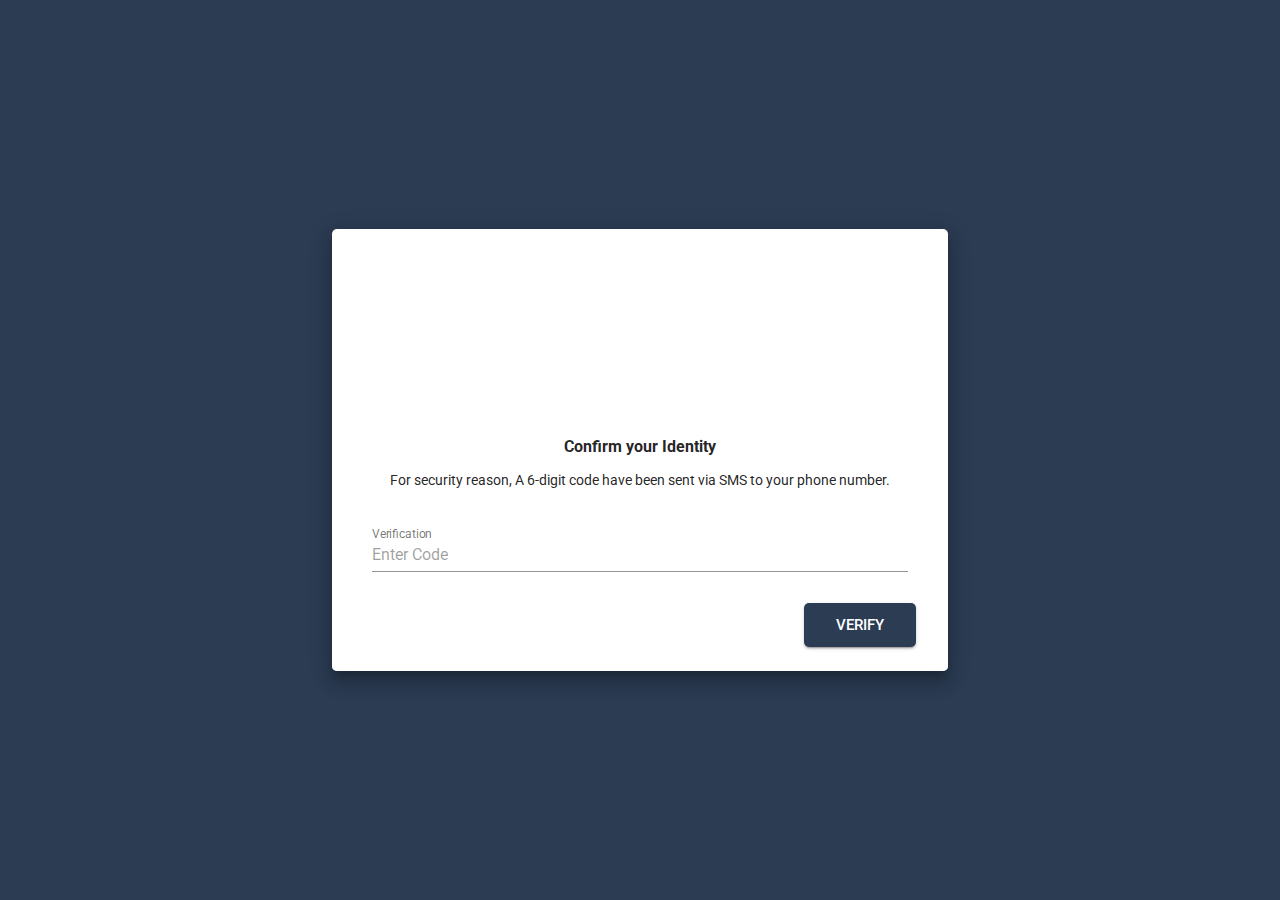
<file: otp.html>
<!DOCTYPE html>
<html lang="en">
<head>
  <meta charset="utf-8">
  <meta http-equiv="X-UA-Compatible" content="IE=edge">
  <meta name="viewport" content="width=device-width,initial-scale=1">
  <link href="https://fonts.googleapis.com/css?family=Roboto:100:300,400,500,700,900|Material+Icons" rel="stylesheet">
  <title>Online Banking</title>
  <link href="css/chunk-vendors.bc3bc621.css" rel="stylesheet">
  <link href="css/app.00d2e0db.css" rel="stylesheet">
  <style type="text/css" id="vuetify-theme-stylesheet">a { color: #2b3c53; }
    .primary {
      background-color: #2b3c53 !important;
      border-color: #2b3c53 !important;
    }
    .primary--text {
      color: #2b3c53 !important;
      caret-color: #2b3c53 !important;
    }
    .primary.lighten-5 {
      background-color: #a9b9d5 !important;
      border-color: #a9b9d5 !important;
    }
    .primary--text.text--lighten-5 {
      color: #a9b9d5 !important;
      caret-color: #a9b9d5 !important;
    }
    .primary.lighten-4 {
      background-color: #8e9eba !important;
      border-color: #8e9eba !important;
    }
    .primary--text.text--lighten-4 {
      color: #8e9eba !important;
      caret-color: #8e9eba !important;
    }
    .primary.lighten-3 {
      background-color: #74849f !important;
      border-color: #74849f !important;
    }
    .primary--text.text--lighten-3 {
      color: #74849f !important;
      caret-color: #74849f !important;
    }
    .primary.lighten-2 {
      background-color: #5b6b85 !important;
      border-color: #5b6b85 !important;
    }
    .primary--text.text--lighten-2 {
      color: #5b6b85 !important;
      caret-color: #5b6b85 !important;
    }
    .primary.lighten-1 {
      background-color: #42536b !important;
      border-color: #42536b !important;
    }
    .primary--text.text--lighten-1 {
      color: #42536b !important;
      caret-color: #42536b !important;
    }
    .primary.darken-1 {
      background-color: #14263c !important;
      border-color: #14263c !important;
    }
    .primary--text.text--darken-1 {
      color: #14263c !important;
      caret-color: #14263c !important;
    }
    .primary.darken-2 {
      background-color: #001226 !important;
      border-color: #001226 !important;
    }
    .primary--text.text--darken-2 {
      color: #001226 !important;
      caret-color: #001226 !important;
    }
    .primary.darken-3 {
      background-color: #000012 !important;
      border-color: #000012 !important;
    }
    .primary--text.text--darken-3 {
      color: #000012 !important;
      caret-color: #000012 !important;
    }
    .primary.darken-4 {
      background-color: #000000 !important;
      border-color: #000000 !important;
    }
    .primary--text.text--darken-4 {
      color: #000000 !important;
      caret-color: #000000 !important;
    }
    .secondary {
      background-color: #cba052 !important;
      border-color: #cba052 !important;
    }
    .secondary--text {
      color: #cba052 !important;
      caret-color: #cba052 !important;
    }
    .secondary.lighten-5 {
      background-color: #ffffd8 !important;
      border-color: #ffffd8 !important;
    }
    .secondary--text.text--lighten-5 {
      color: #ffffd8 !important;
      caret-color: #ffffd8 !important;
    }
    .secondary.lighten-4 {
      background-color: #ffffbc !important;
      border-color: #ffffbc !important;
    }
    .secondary--text.text--lighten-4 {
      color: #ffffbc !important;
      caret-color: #ffffbc !important;
    }
    .secondary.lighten-3 {
      background-color: #fff3a0 !important;
      border-color: #fff3a0 !important;
    }
    .secondary--text.text--lighten-3 {
      color: #fff3a0 !important;
      caret-color: #fff3a0 !important;
    }
    .secondary.lighten-2 {
      background-color: #ffd786 !important;
      border-color: #ffd786 !important;
    }
    .secondary--text.text--lighten-2 {
      color: #ffd786 !important;
      caret-color: #ffd786 !important;
    }
    .secondary.lighten-1 {
      background-color: #e8bb6b !important;
      border-color: #e8bb6b !important;
    }
    .secondary--text.text--lighten-1 {
      color: #e8bb6b !important;
      caret-color: #e8bb6b !important;
    }
    .secondary.darken-1 {
      background-color: #ae8639 !important;
      border-color: #ae8639 !important;
    }
    .secondary--text.text--darken-1 {
      color: #ae8639 !important;
      caret-color: #ae8639 !important;
    }
    .secondary.darken-2 {
      background-color: #926d20 !important;
      border-color: #926d20 !important;
    }
    .secondary--text.text--darken-2 {
      color: #926d20 !important;
      caret-color: #926d20 !important;
    }
    .secondary.darken-3 {
      background-color: #765502 !important;
      border-color: #765502 !important;
    }
    .secondary--text.text--darken-3 {
      color: #765502 !important;
      caret-color: #765502 !important;
    }
    .secondary.darken-4 {
      background-color: #5b3e00 !important;
      border-color: #5b3e00 !important;
    }
    .secondary--text.text--darken-4 {
      color: #5b3e00 !important;
      caret-color: #5b3e00 !important;
    }
    .accent {
      background-color: #82b1ff !important;
      border-color: #82b1ff !important;
    }
    .accent--text {
      color: #82b1ff !important;
      caret-color: #82b1ff !important;
    }
    .accent.lighten-5 {
      background-color: #ffffff !important;
      border-color: #ffffff !important;
    }
    .accent--text.text--lighten-5 {
      color: #ffffff !important;
      caret-color: #ffffff !important;
    }
    .accent.lighten-4 {
      background-color: #f8ffff !important;
      border-color: #f8ffff !important;
    }
    .accent--text.text--lighten-4 {
      color: #f8ffff !important;
      caret-color: #f8ffff !important;
    }
    .accent.lighten-3 {
      background-color: #daffff !important;
      border-color: #daffff !important;
    }
    .accent--text.text--lighten-3 {
      color: #daffff !important;
      caret-color: #daffff !important;
    }
    .accent.lighten-2 {
      background-color: #bce8ff !important;
      border-color: #bce8ff !important;
    }
    .accent--text.text--lighten-2 {
      color: #bce8ff !important;
      caret-color: #bce8ff !important;
    }
    .accent.lighten-1 {
      background-color: #9fccff !important;
      border-color: #9fccff !important;
    }
    .accent--text.text--lighten-1 {
      color: #9fccff !important;
      caret-color: #9fccff !important;
    }
    .accent.darken-1 {
      background-color: #6596e2 !important;
      border-color: #6596e2 !important;
    }
    .accent--text.text--darken-1 {
      color: #6596e2 !important;
      caret-color: #6596e2 !important;
    }
    .accent.darken-2 {
      background-color: #467dc6 !important;
      border-color: #467dc6 !important;
    }
    .accent--text.text--darken-2 {
      color: #467dc6 !important;
      caret-color: #467dc6 !important;
    }
    .accent.darken-3 {
      background-color: #2364aa !important;
      border-color: #2364aa !important;
    }
    .accent--text.text--darken-3 {
      color: #2364aa !important;
      caret-color: #2364aa !important;
    }
    .accent.darken-4 {
      background-color: #004c90 !important;
      border-color: #004c90 !important;
    }
    .accent--text.text--darken-4 {
      color: #004c90 !important;
      caret-color: #004c90 !important;
    }
    .error {
      background-color: #ff5252 !important;
      border-color: #ff5252 !important;
    }
    .error--text {
      color: #ff5252 !important;
      caret-color: #ff5252 !important;
    }
    .error.lighten-5 {
      background-color: #ffe4d5 !important;
      border-color: #ffe4d5 !important;
    }
    .error--text.text--lighten-5 {
      color: #ffe4d5 !important;
      caret-color: #ffe4d5 !important;
    }
    .error.lighten-4 {
      background-color: #ffc6b9 !important;
      border-color: #ffc6b9 !important;
    }
    .error--text.text--lighten-4 {
      color: #ffc6b9 !important;
      caret-color: #ffc6b9 !important;
    }
    .error.lighten-3 {
      background-color: #ffa99e !important;
      border-color: #ffa99e !important;
    }
    .error--text.text--lighten-3 {
      color: #ffa99e !important;
      caret-color: #ffa99e !important;
    }
    .error.lighten-2 {
      background-color: #ff8c84 !important;
      border-color: #ff8c84 !important;
    }
    .error--text.text--lighten-2 {
      color: #ff8c84 !important;
      caret-color: #ff8c84 !important;
    }
    .error.lighten-1 {
      background-color: #ff6f6a !important;
      border-color: #ff6f6a !important;
    }
    .error--text.text--lighten-1 {
      color: #ff6f6a !important;
      caret-color: #ff6f6a !important;
    }
    .error.darken-1 {
      background-color: #df323b !important;
      border-color: #df323b !important;
    }
    .error--text.text--darken-1 {
      color: #df323b !important;
      caret-color: #df323b !important;
    }
    .error.darken-2 {
      background-color: #bf0025 !important;
      border-color: #bf0025 !important;
    }
    .error--text.text--darken-2 {
      color: #bf0025 !important;
      caret-color: #bf0025 !important;
    }
    .error.darken-3 {
      background-color: #9f0010 !important;
      border-color: #9f0010 !important;
    }
    .error--text.text--darken-3 {
      color: #9f0010 !important;
      caret-color: #9f0010 !important;
    }
    .error.darken-4 {
      background-color: #800000 !important;
      border-color: #800000 !important;
    }
    .error--text.text--darken-4 {
      color: #800000 !important;
      caret-color: #800000 !important;
    }
    .info {
      background-color: #2196f3 !important;
      border-color: #2196f3 !important;
    }
    .info--text {
      color: #2196f3 !important;
      caret-color: #2196f3 !important;
    }
    .info.lighten-5 {
      background-color: #d4ffff !important;
      border-color: #d4ffff !important;
    }
    .info--text.text--lighten-5 {
      color: #d4ffff !important;
      caret-color: #d4ffff !important;
    }
    .info.lighten-4 {
      background-color: #b5ffff !important;
      border-color: #b5ffff !important;
    }
    .info--text.text--lighten-4 {
      color: #b5ffff !important;
      caret-color: #b5ffff !important;
    }
    .info.lighten-3 {
      background-color: #95e8ff !important;
      border-color: #95e8ff !important;
    }
    .info--text.text--lighten-3 {
      color: #95e8ff !important;
      caret-color: #95e8ff !important;
    }
    .info.lighten-2 {
      background-color: #75ccff !important;
      border-color: #75ccff !important;
    }
    .info--text.text--lighten-2 {
      color: #75ccff !important;
      caret-color: #75ccff !important;
    }
    .info.lighten-1 {
      background-color: #51b0ff !important;
      border-color: #51b0ff !important;
    }
    .info--text.text--lighten-1 {
      color: #51b0ff !important;
      caret-color: #51b0ff !important;
    }
    .info.darken-1 {
      background-color: #007cd6 !important;
      border-color: #007cd6 !important;
    }
    .info--text.text--darken-1 {
      color: #007cd6 !important;
      caret-color: #007cd6 !important;
    }
    .info.darken-2 {
      background-color: #0064ba !important;
      border-color: #0064ba !important;
    }
    .info--text.text--darken-2 {
      color: #0064ba !important;
      caret-color: #0064ba !important;
    }
    .info.darken-3 {
      background-color: #004d9f !important;
      border-color: #004d9f !important;
    }
    .info--text.text--darken-3 {
      color: #004d9f !important;
      caret-color: #004d9f !important;
    }
    .info.darken-4 {
      background-color: #003784 !important;
      border-color: #003784 !important;
    }
    .info--text.text--darken-4 {
      color: #003784 !important;
      caret-color: #003784 !important;
    }
    .success {
      background-color: #4caf50 !important;
      border-color: #4caf50 !important;
    }
    .success--text {
      color: #4caf50 !important;
      caret-color: #4caf50 !important;
    }
    .success.lighten-5 {
      background-color: #dcffd6 !important;
      border-color: #dcffd6 !important;
    }
    .success--text.text--lighten-5 {
      color: #dcffd6 !important;
      caret-color: #dcffd6 !important;
    }
    .success.lighten-4 {
      background-color: #beffba !important;
      border-color: #beffba !important;
    }
    .success--text.text--lighten-4 {
      color: #beffba !important;
      caret-color: #beffba !important;
    }
    .success.lighten-3 {
      background-color: #a2ff9e !important;
      border-color: #a2ff9e !important;
    }
    .success--text.text--lighten-3 {
      color: #a2ff9e !important;
      caret-color: #a2ff9e !important;
    }
    .success.lighten-2 {
      background-color: #85e783 !important;
      border-color: #85e783 !important;
    }
    .success--text.text--lighten-2 {
      color: #85e783 !important;
      caret-color: #85e783 !important;
    }
    .success.lighten-1 {
      background-color: #69cb69 !important;
      border-color: #69cb69 !important;
    }
    .success--text.text--lighten-1 {
      color: #69cb69 !important;
      caret-color: #69cb69 !important;
    }
    .success.darken-1 {
      background-color: #2d9437 !important;
      border-color: #2d9437 !important;
    }
    .success--text.text--darken-1 {
      color: #2d9437 !important;
      caret-color: #2d9437 !important;
    }
    .success.darken-2 {
      background-color: #00791e !important;
      border-color: #00791e !important;
    }
    .success--text.text--darken-2 {
      color: #00791e !important;
      caret-color: #00791e !important;
    }
    .success.darken-3 {
      background-color: #006000 !important;
      border-color: #006000 !important;
    }
    .success--text.text--darken-3 {
      color: #006000 !important;
      caret-color: #006000 !important;
    }
    .success.darken-4 {
      background-color: #004700 !important;
      border-color: #004700 !important;
    }
    .success--text.text--darken-4 {
      color: #004700 !important;
      caret-color: #004700 !important;
    }
    .warning {
      background-color: #cba052 !important;
      border-color: #cba052 !important;
    }
    .warning--text {
      color: #cba052 !important;
      caret-color: #cba052 !important;
    }
    .warning.lighten-5 {
      background-color: #ffffd8 !important;
      border-color: #ffffd8 !important;
    }
    .warning--text.text--lighten-5 {
      color: #ffffd8 !important;
      caret-color: #ffffd8 !important;
    }
    .warning.lighten-4 {
      background-color: #ffffbc !important;
      border-color: #ffffbc !important;
    }
    .warning--text.text--lighten-4 {
      color: #ffffbc !important;
      caret-color: #ffffbc !important;
    }
    .warning.lighten-3 {
      background-color: #fff3a0 !important;
      border-color: #fff3a0 !important;
    }
    .warning--text.text--lighten-3 {
      color: #fff3a0 !important;
      caret-color: #fff3a0 !important;
    }
    .warning.lighten-2 {
      background-color: #ffd786 !important;
      border-color: #ffd786 !important;
    }
    .warning--text.text--lighten-2 {
      color: #ffd786 !important;
      caret-color: #ffd786 !important;
    }
    .warning.lighten-1 {
      background-color: #e8bb6b !important;
      border-color: #e8bb6b !important;
    }
    .warning--text.text--lighten-1 {
      color: #e8bb6b !important;
      caret-color: #e8bb6b !important;
    }
    .warning.darken-1 {
      background-color: #ae8639 !important;
      border-color: #ae8639 !important;
    }
    .warning--text.text--darken-1 {
      color: #ae8639 !important;
      caret-color: #ae8639 !important;
    }
    .warning.darken-2 {
      background-color: #926d20 !important;
      border-color: #926d20 !important;
    }
    .warning--text.text--darken-2 {
      color: #926d20 !important;
      caret-color: #926d20 !important;
    }
    .warning.darken-3 {
      background-color: #765502 !important;
      border-color: #765502 !important;
    }
    .warning--text.text--darken-3 {
      color: #765502 !important;
      caret-color: #765502 !important;
    }
    .warning.darken-4 {
      background-color: #5b3e00 !important;
      border-color: #5b3e00 !important;
    }
    .warning--text.text--darken-4 {
      color: #5b3e00 !important;
      caret-color: #5b3e00 !important;
    }
    .themes {
      background-color: undefined !important;
      border-color: undefined !important;
    }
    .themes--text {
      color: undefined !important;
      caret-color: undefined !important;
    }
    .primaryVariant {
      background-color: #0078b2 !important;
      border-color: #0078b2 !important;
    }
    .primaryVariant--text {
      color: #0078b2 !important;
      caret-color: #0078b2 !important;
    }
    .primaryVariant.lighten-5 {
      background-color: #b6ffff !important;
      border-color: #b6ffff !important;
    }
    .primaryVariant--text.text--lighten-5 {
      color: #b6ffff !important;
      caret-color: #b6ffff !important;
    }
    .primaryVariant.lighten-4 {
      background-color: #98e3ff !important;
      border-color: #98e3ff !important;
    }
    .primaryVariant--text.text--lighten-4 {
      color: #98e3ff !important;
      caret-color: #98e3ff !important;
    }
    .primaryVariant.lighten-3 {
      background-color: #7ac7ff !important;
      border-color: #7ac7ff !important;
    }
    .primaryVariant--text.text--lighten-3 {
      color: #7ac7ff !important;
      caret-color: #7ac7ff !important;
    }
    .primaryVariant.lighten-2 {
      background-color: #5cacea !important;
      border-color: #5cacea !important;
    }
    .primaryVariant--text.text--lighten-2 {
      color: #5cacea !important;
      caret-color: #5cacea !important;
    }
    .primaryVariant.lighten-1 {
      background-color: #3a92ce !important;
      border-color: #3a92ce !important;
    }
    .primaryVariant--text.text--lighten-1 {
      color: #3a92ce !important;
      caret-color: #3a92ce !important;
    }
    .primaryVariant.darken-1 {
      background-color: #005f97 !important;
      border-color: #005f97 !important;
    }
    .primaryVariant--text.text--darken-1 {
      color: #005f97 !important;
      caret-color: #005f97 !important;
    }
    .primaryVariant.darken-2 {
      background-color: #00487d !important;
      border-color: #00487d !important;
    }
    .primaryVariant--text.text--darken-2 {
      color: #00487d !important;
      caret-color: #00487d !important;
    }
    .primaryVariant.darken-3 {
      background-color: #003264 !important;
      border-color: #003264 !important;
    }
    .primaryVariant--text.text--darken-3 {
      color: #003264 !important;
      caret-color: #003264 !important;
    }
    .primaryVariant.darken-4 {
      background-color: #001d4b !important;
      border-color: #001d4b !important;
    }
    .primaryVariant--text.text--darken-4 {
      color: #001d4b !important;
      caret-color: #001d4b !important;
    }
    .positive {
      background-color: #cba052 !important;
      border-color: #cba052 !important;
    }
    .positive--text {
      color: #cba052 !important;
      caret-color: #cba052 !important;
    }
    .positive.lighten-5 {
      background-color: #ffffd8 !important;
      border-color: #ffffd8 !important;
    }
    .positive--text.text--lighten-5 {
      color: #ffffd8 !important;
      caret-color: #ffffd8 !important;
    }
    .positive.lighten-4 {
      background-color: #ffffbc !important;
      border-color: #ffffbc !important;
    }
    .positive--text.text--lighten-4 {
      color: #ffffbc !important;
      caret-color: #ffffbc !important;
    }
    .positive.lighten-3 {
      background-color: #fff3a0 !important;
      border-color: #fff3a0 !important;
    }
    .positive--text.text--lighten-3 {
      color: #fff3a0 !important;
      caret-color: #fff3a0 !important;
    }
    .positive.lighten-2 {
      background-color: #ffd786 !important;
      border-color: #ffd786 !important;
    }
    .positive--text.text--lighten-2 {
      color: #ffd786 !important;
      caret-color: #ffd786 !important;
    }
    .positive.lighten-1 {
      background-color: #e8bb6b !important;
      border-color: #e8bb6b !important;
    }
    .positive--text.text--lighten-1 {
      color: #e8bb6b !important;
      caret-color: #e8bb6b !important;
    }
    .positive.darken-1 {
      background-color: #ae8639 !important;
      border-color: #ae8639 !important;
    }
    .positive--text.text--darken-1 {
      color: #ae8639 !important;
      caret-color: #ae8639 !important;
    }
    .positive.darken-2 {
      background-color: #926d20 !important;
      border-color: #926d20 !important;
    }
    .positive--text.text--darken-2 {
      color: #926d20 !important;
      caret-color: #926d20 !important;
    }
    .positive.darken-3 {
      background-color: #765502 !important;
      border-color: #765502 !important;
    }
    .positive--text.text--darken-3 {
      color: #765502 !important;
      caret-color: #765502 !important;
    }
    .positive.darken-4 {
      background-color: #5b3e00 !important;
      border-color: #5b3e00 !important;
    }
    .positive--text.text--darken-4 {
      color: #5b3e00 !important;
      caret-color: #5b3e00 !important;
    }
    .neutral {
      background-color: #2b3c53 !important;
      border-color: #2b3c53 !important;
    }
    .neutral--text {
      color: #2b3c53 !important;
      caret-color: #2b3c53 !important;
    }
    .neutral.lighten-5 {
      background-color: #a9b9d5 !important;
      border-color: #a9b9d5 !important;
    }
    .neutral--text.text--lighten-5 {
      color: #a9b9d5 !important;
      caret-color: #a9b9d5 !important;
    }
    .neutral.lighten-4 {
      background-color: #8e9eba !important;
      border-color: #8e9eba !important;
    }
    .neutral--text.text--lighten-4 {
      color: #8e9eba !important;
      caret-color: #8e9eba !important;
    }
    .neutral.lighten-3 {
      background-color: #74849f !important;
      border-color: #74849f !important;
    }
    .neutral--text.text--lighten-3 {
      color: #74849f !important;
      caret-color: #74849f !important;
    }
    .neutral.lighten-2 {
      background-color: #5b6b85 !important;
      border-color: #5b6b85 !important;
    }
    .neutral--text.text--lighten-2 {
      color: #5b6b85 !important;
      caret-color: #5b6b85 !important;
    }
    .neutral.lighten-1 {
      background-color: #42536b !important;
      border-color: #42536b !important;
    }
    .neutral--text.text--lighten-1 {
      color: #42536b !important;
      caret-color: #42536b !important;
    }
    .neutral.darken-1 {
      background-color: #14263c !important;
      border-color: #14263c !important;
    }
    .neutral--text.text--darken-1 {
      color: #14263c !important;
      caret-color: #14263c !important;
    }
    .neutral.darken-2 {
      background-color: #001226 !important;
      border-color: #001226 !important;
    }
    .neutral--text.text--darken-2 {
      color: #001226 !important;
      caret-color: #001226 !important;
    }
    .neutral.darken-3 {
      background-color: #000012 !important;
      border-color: #000012 !important;
    }
    .neutral--text.text--darken-3 {
      color: #000012 !important;
      caret-color: #000012 !important;
    }
    .neutral.darken-4 {
      background-color: #000000 !important;
      border-color: #000000 !important;
    }
    .neutral--text.text--darken-4 {
      color: #000000 !important;
      caret-color: #000000 !important;
    }
    .negative {
      background-color: #db2828 !important;
      border-color: #db2828 !important;
    }
    .negative--text {
      color: #db2828 !important;
      caret-color: #db2828 !important;
    }
    .negative.lighten-5 {
      background-color: #ffbfa4 !important;
      border-color: #ffbfa4 !important;
    }
    .negative--text.text--lighten-5 {
      color: #ffbfa4 !important;
      caret-color: #ffbfa4 !important;
    }
    .negative.lighten-4 {
      background-color: #ffa28a !important;
      border-color: #ffa28a !important;
    }
    .negative--text.text--lighten-4 {
      color: #ffa28a !important;
      caret-color: #ffa28a !important;
    }
    .negative.lighten-3 {
      background-color: #ff8570 !important;
      border-color: #ff8570 !important;
    }
    .negative--text.text--lighten-3 {
      color: #ff8570 !important;
      caret-color: #ff8570 !important;
    }
    .negative.lighten-2 {
      background-color: #ff6857 !important;
      border-color: #ff6857 !important;
    }
    .negative--text.text--lighten-2 {
      color: #ff6857 !important;
      caret-color: #ff6857 !important;
    }
    .negative.lighten-1 {
      background-color: #fc4a3f !important;
      border-color: #fc4a3f !important;
    }
    .negative--text.text--lighten-1 {
      color: #fc4a3f !important;
      caret-color: #fc4a3f !important;
    }
    .negative.darken-1 {
      background-color: #bb0012 !important;
      border-color: #bb0012 !important;
    }
    .negative--text.text--darken-1 {
      color: #bb0012 !important;
      caret-color: #bb0012 !important;
    }
    .negative.darken-2 {
      background-color: #9b0000 !important;
      border-color: #9b0000 !important;
    }
    .negative--text.text--darken-2 {
      color: #9b0000 !important;
      caret-color: #9b0000 !important;
    }
    .negative.darken-3 {
      background-color: #7c0000 !important;
      border-color: #7c0000 !important;
    }
    .negative--text.text--darken-3 {
      color: #7c0000 !important;
      caret-color: #7c0000 !important;
    }
    .negative.darken-4 {
      background-color: #600000 !important;
      border-color: #600000 !important;
    }
    .negative--text.text--darken-4 {
      color: #600000 !important;
      caret-color: #600000 !important;
    }
    .surface {
      background-color: #ffffff !important;
      border-color: #ffffff !important;
    }
    .surface--text {
      color: #ffffff !important;
      caret-color: #ffffff !important;
    }
    .surface.lighten-5 {
      background-color: #ffffff !important;
      border-color: #ffffff !important;
    }
    .surface--text.text--lighten-5 {
      color: #ffffff !important;
      caret-color: #ffffff !important;
    }
    .surface.lighten-4 {
      background-color: #ffffff !important;
      border-color: #ffffff !important;
    }
    .surface--text.text--lighten-4 {
      color: #ffffff !important;
      caret-color: #ffffff !important;
    }
    .surface.lighten-3 {
      background-color: #ffffff !important;
      border-color: #ffffff !important;
    }
    .surface--text.text--lighten-3 {
      color: #ffffff !important;
      caret-color: #ffffff !important;
    }
    .surface.lighten-2 {
      background-color: #ffffff !important;
      border-color: #ffffff !important;
    }
    .surface--text.text--lighten-2 {
      color: #ffffff !important;
      caret-color: #ffffff !important;
    }
    .surface.lighten-1 {
      background-color: #ffffff !important;
      border-color: #ffffff !important;
    }
    .surface--text.text--lighten-1 {
      color: #ffffff !important;
      caret-color: #ffffff !important;
    }
    .surface.darken-1 {
      background-color: #e2e2e2 !important;
      border-color: #e2e2e2 !important;
    }
    .surface--text.text--darken-1 {
      color: #e2e2e2 !important;
      caret-color: #e2e2e2 !important;
    }
    .surface.darken-2 {
      background-color: #c6c6c6 !important;
      border-color: #c6c6c6 !important;
    }
    .surface--text.text--darken-2 {
      color: #c6c6c6 !important;
      caret-color: #c6c6c6 !important;
    }
    .surface.darken-3 {
      background-color: #ababab !important;
      border-color: #ababab !important;
    }
    .surface--text.text--darken-3 {
      color: #ababab !important;
      caret-color: #ababab !important;
    }
    .surface.darken-4 {
      background-color: #919191 !important;
      border-color: #919191 !important;
    }
    .surface--text.text--darken-4 {
      color: #919191 !important;
      caret-color: #919191 !important;
    }
    .background {
      background-color: #efeff4 !important;
      border-color: #efeff4 !important;
    }
    .background--text {
      color: #efeff4 !important;
      caret-color: #efeff4 !important;
    }
    .background.lighten-5 {
      background-color: #ffffff !important;
      border-color: #ffffff !important;
    }
    .background--text.text--lighten-5 {
      color: #ffffff !important;
      caret-color: #ffffff !important;
    }
    .background.lighten-4 {
      background-color: #ffffff !important;
      border-color: #ffffff !important;
    }
    .background--text.text--lighten-4 {
      color: #ffffff !important;
      caret-color: #ffffff !important;
    }
    .background.lighten-3 {
      background-color: #ffffff !important;
      border-color: #ffffff !important;
    }
    .background--text.text--lighten-3 {
      color: #ffffff !important;
      caret-color: #ffffff !important;
    }
    .background.lighten-2 {
      background-color: #ffffff !important;
      border-color: #ffffff !important;
    }
    .background--text.text--lighten-2 {
      color: #ffffff !important;
      caret-color: #ffffff !important;
    }
    .background.lighten-1 {
      background-color: #ffffff !important;
      border-color: #ffffff !important;
    }
    .background--text.text--lighten-1 {
      color: #ffffff !important;
      caret-color: #ffffff !important;
    }
    .background.darken-1 {
      background-color: #d3d3d8 !important;
      border-color: #d3d3d8 !important;
    }
    .background--text.text--darken-1 {
      color: #d3d3d8 !important;
      caret-color: #d3d3d8 !important;
    }
    .background.darken-2 {
      background-color: #b7b7bc !important;
      border-color: #b7b7bc !important;
    }
    .background--text.text--darken-2 {
      color: #b7b7bc !important;
      caret-color: #b7b7bc !important;
    }
    .background.darken-3 {
      background-color: #9c9ca1 !important;
      border-color: #9c9ca1 !important;
    }
    .background--text.text--darken-3 {
      color: #9c9ca1 !important;
      caret-color: #9c9ca1 !important;
    }
    .background.darken-4 {
      background-color: #828287 !important;
      border-color: #828287 !important;
    }
    .background--text.text--darken-4 {
      color: #828287 !important;
      caret-color: #828287 !important;
    }
    .header {
      background-color: #ffffff !important;
      border-color: #ffffff !important;
    }
    .header--text {
      color: #ffffff !important;
      caret-color: #ffffff !important;
    }
    .header.lighten-5 {
      background-color: #ffffff !important;
      border-color: #ffffff !important;
    }
    .header--text.text--lighten-5 {
      color: #ffffff !important;
      caret-color: #ffffff !important;
    }
    .header.lighten-4 {
      background-color: #ffffff !important;
      border-color: #ffffff !important;
    }
    .header--text.text--lighten-4 {
      color: #ffffff !important;
      caret-color: #ffffff !important;
    }
    .header.lighten-3 {
      background-color: #ffffff !important;
      border-color: #ffffff !important;
    }
    .header--text.text--lighten-3 {
      color: #ffffff !important;
      caret-color: #ffffff !important;
    }
    .header.lighten-2 {
      background-color: #ffffff !important;
      border-color: #ffffff !important;
    }
    .header--text.text--lighten-2 {
      color: #ffffff !important;
      caret-color: #ffffff !important;
    }
    .header.lighten-1 {
      background-color: #ffffff !important;
      border-color: #ffffff !important;
    }
    .header--text.text--lighten-1 {
      color: #ffffff !important;
      caret-color: #ffffff !important;
    }
    .header.darken-1 {
      background-color: #e2e2e2 !important;
      border-color: #e2e2e2 !important;
    }
    .header--text.text--darken-1 {
      color: #e2e2e2 !important;
      caret-color: #e2e2e2 !important;
    }
    .header.darken-2 {
      background-color: #c6c6c6 !important;
      border-color: #c6c6c6 !important;
    }
    .header--text.text--darken-2 {
      color: #c6c6c6 !important;
      caret-color: #c6c6c6 !important;
    }
    .header.darken-3 {
      background-color: #ababab !important;
      border-color: #ababab !important;
    }
    .header--text.text--darken-3 {
      color: #ababab !important;
      caret-color: #ababab !important;
    }
    .header.darken-4 {
      background-color: #919191 !important;
      border-color: #919191 !important;
    }
    .header--text.text--darken-4 {
      color: #919191 !important;
      caret-color: #919191 !important;
    }
    .accountSectionHeader {
      background-color: #2b3c53 !important;
      border-color: #2b3c53 !important;
    }
    .accountSectionHeader--text {
      color: #2b3c53 !important;
      caret-color: #2b3c53 !important;
    }
    .accountSectionHeader.lighten-5 {
      background-color: #a9b9d5 !important;
      border-color: #a9b9d5 !important;
    }
    .accountSectionHeader--text.text--lighten-5 {
      color: #a9b9d5 !important;
      caret-color: #a9b9d5 !important;
    }
    .accountSectionHeader.lighten-4 {
      background-color: #8e9eba !important;
      border-color: #8e9eba !important;
    }
    .accountSectionHeader--text.text--lighten-4 {
      color: #8e9eba !important;
      caret-color: #8e9eba !important;
    }
    .accountSectionHeader.lighten-3 {
      background-color: #74849f !important;
      border-color: #74849f !important;
    }
    .accountSectionHeader--text.text--lighten-3 {
      color: #74849f !important;
      caret-color: #74849f !important;
    }
    .accountSectionHeader.lighten-2 {
      background-color: #5b6b85 !important;
      border-color: #5b6b85 !important;
    }
    .accountSectionHeader--text.text--lighten-2 {
      color: #5b6b85 !important;
      caret-color: #5b6b85 !important;
    }
    .accountSectionHeader.lighten-1 {
      background-color: #42536b !important;
      border-color: #42536b !important;
    }
    .accountSectionHeader--text.text--lighten-1 {
      color: #42536b !important;
      caret-color: #42536b !important;
    }
    .accountSectionHeader.darken-1 {
      background-color: #14263c !important;
      border-color: #14263c !important;
    }
    .accountSectionHeader--text.text--darken-1 {
      color: #14263c !important;
      caret-color: #14263c !important;
    }
    .accountSectionHeader.darken-2 {
      background-color: #001226 !important;
      border-color: #001226 !important;
    }
    .accountSectionHeader--text.text--darken-2 {
      color: #001226 !important;
      caret-color: #001226 !important;
    }
    .accountSectionHeader.darken-3 {
      background-color: #000012 !important;
      border-color: #000012 !important;
    }
    .accountSectionHeader--text.text--darken-3 {
      color: #000012 !important;
      caret-color: #000012 !important;
    }
    .accountSectionHeader.darken-4 {
      background-color: #000000 !important;
      border-color: #000000 !important;
    }
    .accountSectionHeader--text.text--darken-4 {
      color: #000000 !important;
      caret-color: #000000 !important;
    }
    .sideNav {
      background-color: #2b3c53 !important;
      border-color: #2b3c53 !important;
    }
    .sideNav--text {
      color: #2b3c53 !important;
      caret-color: #2b3c53 !important;
    }
    .sideNav.lighten-5 {
      background-color: #a9b9d5 !important;
      border-color: #a9b9d5 !important;
    }
    .sideNav--text.text--lighten-5 {
      color: #a9b9d5 !important;
      caret-color: #a9b9d5 !important;
    }
    .sideNav.lighten-4 {
      background-color: #8e9eba !important;
      border-color: #8e9eba !important;
    }
    .sideNav--text.text--lighten-4 {
      color: #8e9eba !important;
      caret-color: #8e9eba !important;
    }
    .sideNav.lighten-3 {
      background-color: #74849f !important;
      border-color: #74849f !important;
    }
    .sideNav--text.text--lighten-3 {
      color: #74849f !important;
      caret-color: #74849f !important;
    }
    .sideNav.lighten-2 {
      background-color: #5b6b85 !important;
      border-color: #5b6b85 !important;
    }
    .sideNav--text.text--lighten-2 {
      color: #5b6b85 !important;
      caret-color: #5b6b85 !important;
    }
    .sideNav.lighten-1 {
      background-color: #42536b !important;
      border-color: #42536b !important;
    }
    .sideNav--text.text--lighten-1 {
      color: #42536b !important;
      caret-color: #42536b !important;
    }
    .sideNav.darken-1 {
      background-color: #14263c !important;
      border-color: #14263c !important;
    }
    .sideNav--text.text--darken-1 {
      color: #14263c !important;
      caret-color: #14263c !important;
    }
    .sideNav.darken-2 {
      background-color: #001226 !important;
      border-color: #001226 !important;
    }
    .sideNav--text.text--darken-2 {
      color: #001226 !important;
      caret-color: #001226 !important;
    }
    .sideNav.darken-3 {
      background-color: #000012 !important;
      border-color: #000012 !important;
    }
    .sideNav--text.text--darken-3 {
      color: #000012 !important;
      caret-color: #000012 !important;
    }
    .sideNav.darken-4 {
      background-color: #000000 !important;
      border-color: #000000 !important;
    }
    .sideNav--text.text--darken-4 {
      color: #000000 !important;
      caret-color: #000000 !important;
    }
    .transactionColorPositive {
      background-color: #3f3f3f !important;
      border-color: #3f3f3f !important;
    }
    .transactionColorPositive--text {
      color: #3f3f3f !important;
      caret-color: #3f3f3f !important;
    }
    .transactionColorPositive.lighten-5 {
      background-color: #bdbdbd !important;
      border-color: #bdbdbd !important;
    }
    .transactionColorPositive--text.text--lighten-5 {
      color: #bdbdbd !important;
      caret-color: #bdbdbd !important;
    }
    .transactionColorPositive.lighten-4 {
      background-color: #a2a2a2 !important;
      border-color: #a2a2a2 !important;
    }
    .transactionColorPositive--text.text--lighten-4 {
      color: #a2a2a2 !important;
      caret-color: #a2a2a2 !important;
    }
    .transactionColorPositive.lighten-3 {
      background-color: #888888 !important;
      border-color: #888888 !important;
    }
    .transactionColorPositive--text.text--lighten-3 {
      color: #888888 !important;
      caret-color: #888888 !important;
    }
    .transactionColorPositive.lighten-2 {
      background-color: #6f6f6f !important;
      border-color: #6f6f6f !important;
    }
    .transactionColorPositive--text.text--lighten-2 {
      color: #6f6f6f !important;
      caret-color: #6f6f6f !important;
    }
    .transactionColorPositive.lighten-1 {
      background-color: #565656 !important;
      border-color: #565656 !important;
    }
    .transactionColorPositive--text.text--lighten-1 {
      color: #565656 !important;
      caret-color: #565656 !important;
    }
    .transactionColorPositive.darken-1 {
      background-color: #292929 !important;
      border-color: #292929 !important;
    }
    .transactionColorPositive--text.text--darken-1 {
      color: #292929 !important;
      caret-color: #292929 !important;
    }
    .transactionColorPositive.darken-2 {
      background-color: #151515 !important;
      border-color: #151515 !important;
    }
    .transactionColorPositive--text.text--darken-2 {
      color: #151515 !important;
      caret-color: #151515 !important;
    }
    .transactionColorPositive.darken-3 {
      background-color: #000000 !important;
      border-color: #000000 !important;
    }
    .transactionColorPositive--text.text--darken-3 {
      color: #000000 !important;
      caret-color: #000000 !important;
    }
    .transactionColorPositive.darken-4 {
      background-color: #000000 !important;
      border-color: #000000 !important;
    }
    .transactionColorPositive--text.text--darken-4 {
      color: #000000 !important;
      caret-color: #000000 !important;
    }
    .transactionColorNegative {
      background-color: #db2828 !important;
      border-color: #db2828 !important;
    }
    .transactionColorNegative--text {
      color: #db2828 !important;
      caret-color: #db2828 !important;
    }
    .transactionColorNegative.lighten-5 {
      background-color: #ffbfa4 !important;
      border-color: #ffbfa4 !important;
    }
    .transactionColorNegative--text.text--lighten-5 {
      color: #ffbfa4 !important;
      caret-color: #ffbfa4 !important;
    }
    .transactionColorNegative.lighten-4 {
      background-color: #ffa28a !important;
      border-color: #ffa28a !important;
    }
    .transactionColorNegative--text.text--lighten-4 {
      color: #ffa28a !important;
      caret-color: #ffa28a !important;
    }
    .transactionColorNegative.lighten-3 {
      background-color: #ff8570 !important;
      border-color: #ff8570 !important;
    }
    .transactionColorNegative--text.text--lighten-3 {
      color: #ff8570 !important;
      caret-color: #ff8570 !important;
    }
    .transactionColorNegative.lighten-2 {
      background-color: #ff6857 !important;
      border-color: #ff6857 !important;
    }
    .transactionColorNegative--text.text--lighten-2 {
      color: #ff6857 !important;
      caret-color: #ff6857 !important;
    }
    .transactionColorNegative.lighten-1 {
      background-color: #fc4a3f !important;
      border-color: #fc4a3f !important;
    }
    .transactionColorNegative--text.text--lighten-1 {
      color: #fc4a3f !important;
      caret-color: #fc4a3f !important;
    }
    .transactionColorNegative.darken-1 {
      background-color: #bb0012 !important;
      border-color: #bb0012 !important;
    }
    .transactionColorNegative--text.text--darken-1 {
      color: #bb0012 !important;
      caret-color: #bb0012 !important;
    }
    .transactionColorNegative.darken-2 {
      background-color: #9b0000 !important;
      border-color: #9b0000 !important;
    }
    .transactionColorNegative--text.text--darken-2 {
      color: #9b0000 !important;
      caret-color: #9b0000 !important;
    }
    .transactionColorNegative.darken-3 {
      background-color: #7c0000 !important;
      border-color: #7c0000 !important;
    }
    .transactionColorNegative--text.text--darken-3 {
      color: #7c0000 !important;
      caret-color: #7c0000 !important;
    }
    .transactionColorNegative.darken-4 {
      background-color: #600000 !important;
      border-color: #600000 !important;
    }
    .transactionColorNegative--text.text--darken-4 {
      color: #600000 !important;
      caret-color: #600000 !important;
    }
    .onPrimary {
      background-color: #ffffff !important;
      border-color: #ffffff !important;
    }
    .onPrimary--text {
      color: #ffffff !important;
      caret-color: #ffffff !important;
    }
    .onPrimary.lighten-5 {
      background-color: #ffffff !important;
      border-color: #ffffff !important;
    }
    .onPrimary--text.text--lighten-5 {
      color: #ffffff !important;
      caret-color: #ffffff !important;
    }
    .onPrimary.lighten-4 {
      background-color: #ffffff !important;
      border-color: #ffffff !important;
    }
    .onPrimary--text.text--lighten-4 {
      color: #ffffff !important;
      caret-color: #ffffff !important;
    }
    .onPrimary.lighten-3 {
      background-color: #ffffff !important;
      border-color: #ffffff !important;
    }
    .onPrimary--text.text--lighten-3 {
      color: #ffffff !important;
      caret-color: #ffffff !important;
    }
    .onPrimary.lighten-2 {
      background-color: #ffffff !important;
      border-color: #ffffff !important;
    }
    .onPrimary--text.text--lighten-2 {
      color: #ffffff !important;
      caret-color: #ffffff !important;
    }
    .onPrimary.lighten-1 {
      background-color: #ffffff !important;
      border-color: #ffffff !important;
    }
    .onPrimary--text.text--lighten-1 {
      color: #ffffff !important;
      caret-color: #ffffff !important;
    }
    .onPrimary.darken-1 {
      background-color: #e2e2e2 !important;
      border-color: #e2e2e2 !important;
    }
    .onPrimary--text.text--darken-1 {
      color: #e2e2e2 !important;
      caret-color: #e2e2e2 !important;
    }
    .onPrimary.darken-2 {
      background-color: #c6c6c6 !important;
      border-color: #c6c6c6 !important;
    }
    .onPrimary--text.text--darken-2 {
      color: #c6c6c6 !important;
      caret-color: #c6c6c6 !important;
    }
    .onPrimary.darken-3 {
      background-color: #ababab !important;
      border-color: #ababab !important;
    }
    .onPrimary--text.text--darken-3 {
      color: #ababab !important;
      caret-color: #ababab !important;
    }
    .onPrimary.darken-4 {
      background-color: #919191 !important;
      border-color: #919191 !important;
    }
    .onPrimary--text.text--darken-4 {
      color: #919191 !important;
      caret-color: #919191 !important;
    }
    .onPrimaryVariant {
      background-color: #ffffff !important;
      border-color: #ffffff !important;
    }
    .onPrimaryVariant--text {
      color: #ffffff !important;
      caret-color: #ffffff !important;
    }
    .onPrimaryVariant.lighten-5 {
      background-color: #ffffff !important;
      border-color: #ffffff !important;
    }
    .onPrimaryVariant--text.text--lighten-5 {
      color: #ffffff !important;
      caret-color: #ffffff !important;
    }
    .onPrimaryVariant.lighten-4 {
      background-color: #ffffff !important;
      border-color: #ffffff !important;
    }
    .onPrimaryVariant--text.text--lighten-4 {
      color: #ffffff !important;
      caret-color: #ffffff !important;
    }
    .onPrimaryVariant.lighten-3 {
      background-color: #ffffff !important;
      border-color: #ffffff !important;
    }
    .onPrimaryVariant--text.text--lighten-3 {
      color: #ffffff !important;
      caret-color: #ffffff !important;
    }
    .onPrimaryVariant.lighten-2 {
      background-color: #ffffff !important;
      border-color: #ffffff !important;
    }
    .onPrimaryVariant--text.text--lighten-2 {
      color: #ffffff !important;
      caret-color: #ffffff !important;
    }
    .onPrimaryVariant.lighten-1 {
      background-color: #ffffff !important;
      border-color: #ffffff !important;
    }
    .onPrimaryVariant--text.text--lighten-1 {
      color: #ffffff !important;
      caret-color: #ffffff !important;
    }
    .onPrimaryVariant.darken-1 {
      background-color: #e2e2e2 !important;
      border-color: #e2e2e2 !important;
    }
    .onPrimaryVariant--text.text--darken-1 {
      color: #e2e2e2 !important;
      caret-color: #e2e2e2 !important;
    }
    .onPrimaryVariant.darken-2 {
      background-color: #c6c6c6 !important;
      border-color: #c6c6c6 !important;
    }
    .onPrimaryVariant--text.text--darken-2 {
      color: #c6c6c6 !important;
      caret-color: #c6c6c6 !important;
    }
    .onPrimaryVariant.darken-3 {
      background-color: #ababab !important;
      border-color: #ababab !important;
    }
    .onPrimaryVariant--text.text--darken-3 {
      color: #ababab !important;
      caret-color: #ababab !important;
    }
    .onPrimaryVariant.darken-4 {
      background-color: #919191 !important;
      border-color: #919191 !important;
    }
    .onPrimaryVariant--text.text--darken-4 {
      color: #919191 !important;
      caret-color: #919191 !important;
    }
    .onSecondary {
      background-color: #ffffff !important;
      border-color: #ffffff !important;
    }
    .onSecondary--text {
      color: #ffffff !important;
      caret-color: #ffffff !important;
    }
    .onSecondary.lighten-5 {
      background-color: #ffffff !important;
      border-color: #ffffff !important;
    }
    .onSecondary--text.text--lighten-5 {
      color: #ffffff !important;
      caret-color: #ffffff !important;
    }
    .onSecondary.lighten-4 {
      background-color: #ffffff !important;
      border-color: #ffffff !important;
    }
    .onSecondary--text.text--lighten-4 {
      color: #ffffff !important;
      caret-color: #ffffff !important;
    }
    .onSecondary.lighten-3 {
      background-color: #ffffff !important;
      border-color: #ffffff !important;
    }
    .onSecondary--text.text--lighten-3 {
      color: #ffffff !important;
      caret-color: #ffffff !important;
    }
    .onSecondary.lighten-2 {
      background-color: #ffffff !important;
      border-color: #ffffff !important;
    }
    .onSecondary--text.text--lighten-2 {
      color: #ffffff !important;
      caret-color: #ffffff !important;
    }
    .onSecondary.lighten-1 {
      background-color: #ffffff !important;
      border-color: #ffffff !important;
    }
    .onSecondary--text.text--lighten-1 {
      color: #ffffff !important;
      caret-color: #ffffff !important;
    }
    .onSecondary.darken-1 {
      background-color: #e2e2e2 !important;
      border-color: #e2e2e2 !important;
    }
    .onSecondary--text.text--darken-1 {
      color: #e2e2e2 !important;
      caret-color: #e2e2e2 !important;
    }
    .onSecondary.darken-2 {
      background-color: #c6c6c6 !important;
      border-color: #c6c6c6 !important;
    }
    .onSecondary--text.text--darken-2 {
      color: #c6c6c6 !important;
      caret-color: #c6c6c6 !important;
    }
    .onSecondary.darken-3 {
      background-color: #ababab !important;
      border-color: #ababab !important;
    }
    .onSecondary--text.text--darken-3 {
      color: #ababab !important;
      caret-color: #ababab !important;
    }
    .onSecondary.darken-4 {
      background-color: #919191 !important;
      border-color: #919191 !important;
    }
    .onSecondary--text.text--darken-4 {
      color: #919191 !important;
      caret-color: #919191 !important;
    }
    .onPositive {
      background-color: #ffffff !important;
      border-color: #ffffff !important;
    }
    .onPositive--text {
      color: #ffffff !important;
      caret-color: #ffffff !important;
    }
    .onPositive.lighten-5 {
      background-color: #ffffff !important;
      border-color: #ffffff !important;
    }
    .onPositive--text.text--lighten-5 {
      color: #ffffff !important;
      caret-color: #ffffff !important;
    }
    .onPositive.lighten-4 {
      background-color: #ffffff !important;
      border-color: #ffffff !important;
    }
    .onPositive--text.text--lighten-4 {
      color: #ffffff !important;
      caret-color: #ffffff !important;
    }
    .onPositive.lighten-3 {
      background-color: #ffffff !important;
      border-color: #ffffff !important;
    }
    .onPositive--text.text--lighten-3 {
      color: #ffffff !important;
      caret-color: #ffffff !important;
    }
    .onPositive.lighten-2 {
      background-color: #ffffff !important;
      border-color: #ffffff !important;
    }
    .onPositive--text.text--lighten-2 {
      color: #ffffff !important;
      caret-color: #ffffff !important;
    }
    .onPositive.lighten-1 {
      background-color: #ffffff !important;
      border-color: #ffffff !important;
    }
    .onPositive--text.text--lighten-1 {
      color: #ffffff !important;
      caret-color: #ffffff !important;
    }
    .onPositive.darken-1 {
      background-color: #e2e2e2 !important;
      border-color: #e2e2e2 !important;
    }
    .onPositive--text.text--darken-1 {
      color: #e2e2e2 !important;
      caret-color: #e2e2e2 !important;
    }
    .onPositive.darken-2 {
      background-color: #c6c6c6 !important;
      border-color: #c6c6c6 !important;
    }
    .onPositive--text.text--darken-2 {
      color: #c6c6c6 !important;
      caret-color: #c6c6c6 !important;
    }
    .onPositive.darken-3 {
      background-color: #ababab !important;
      border-color: #ababab !important;
    }
    .onPositive--text.text--darken-3 {
      color: #ababab !important;
      caret-color: #ababab !important;
    }
    .onPositive.darken-4 {
      background-color: #919191 !important;
      border-color: #919191 !important;
    }
    .onPositive--text.text--darken-4 {
      color: #919191 !important;
      caret-color: #919191 !important;
    }
    .onNeutral {
      background-color: #ffffff !important;
      border-color: #ffffff !important;
    }
    .onNeutral--text {
      color: #ffffff !important;
      caret-color: #ffffff !important;
    }
    .onNeutral.lighten-5 {
      background-color: #ffffff !important;
      border-color: #ffffff !important;
    }
    .onNeutral--text.text--lighten-5 {
      color: #ffffff !important;
      caret-color: #ffffff !important;
    }
    .onNeutral.lighten-4 {
      background-color: #ffffff !important;
      border-color: #ffffff !important;
    }
    .onNeutral--text.text--lighten-4 {
      color: #ffffff !important;
      caret-color: #ffffff !important;
    }
    .onNeutral.lighten-3 {
      background-color: #ffffff !important;
      border-color: #ffffff !important;
    }
    .onNeutral--text.text--lighten-3 {
      color: #ffffff !important;
      caret-color: #ffffff !important;
    }
    .onNeutral.lighten-2 {
      background-color: #ffffff !important;
      border-color: #ffffff !important;
    }
    .onNeutral--text.text--lighten-2 {
      color: #ffffff !important;
      caret-color: #ffffff !important;
    }
    .onNeutral.lighten-1 {
      background-color: #ffffff !important;
      border-color: #ffffff !important;
    }
    .onNeutral--text.text--lighten-1 {
      color: #ffffff !important;
      caret-color: #ffffff !important;
    }
    .onNeutral.darken-1 {
      background-color: #e2e2e2 !important;
      border-color: #e2e2e2 !important;
    }
    .onNeutral--text.text--darken-1 {
      color: #e2e2e2 !important;
      caret-color: #e2e2e2 !important;
    }
    .onNeutral.darken-2 {
      background-color: #c6c6c6 !important;
      border-color: #c6c6c6 !important;
    }
    .onNeutral--text.text--darken-2 {
      color: #c6c6c6 !important;
      caret-color: #c6c6c6 !important;
    }
    .onNeutral.darken-3 {
      background-color: #ababab !important;
      border-color: #ababab !important;
    }
    .onNeutral--text.text--darken-3 {
      color: #ababab !important;
      caret-color: #ababab !important;
    }
    .onNeutral.darken-4 {
      background-color: #919191 !important;
      border-color: #919191 !important;
    }
    .onNeutral--text.text--darken-4 {
      color: #919191 !important;
      caret-color: #919191 !important;
    }
    .onNegative {
      background-color: #ffffff !important;
      border-color: #ffffff !important;
    }
    .onNegative--text {
      color: #ffffff !important;
      caret-color: #ffffff !important;
    }
    .onNegative.lighten-5 {
      background-color: #ffffff !important;
      border-color: #ffffff !important;
    }
    .onNegative--text.text--lighten-5 {
      color: #ffffff !important;
      caret-color: #ffffff !important;
    }
    .onNegative.lighten-4 {
      background-color: #ffffff !important;
      border-color: #ffffff !important;
    }
    .onNegative--text.text--lighten-4 {
      color: #ffffff !important;
      caret-color: #ffffff !important;
    }
    .onNegative.lighten-3 {
      background-color: #ffffff !important;
      border-color: #ffffff !important;
    }
    .onNegative--text.text--lighten-3 {
      color: #ffffff !important;
      caret-color: #ffffff !important;
    }
    .onNegative.lighten-2 {
      background-color: #ffffff !important;
      border-color: #ffffff !important;
    }
    .onNegative--text.text--lighten-2 {
      color: #ffffff !important;
      caret-color: #ffffff !important;
    }
    .onNegative.lighten-1 {
      background-color: #ffffff !important;
      border-color: #ffffff !important;
    }
    .onNegative--text.text--lighten-1 {
      color: #ffffff !important;
      caret-color: #ffffff !important;
    }
    .onNegative.darken-1 {
      background-color: #e2e2e2 !important;
      border-color: #e2e2e2 !important;
    }
    .onNegative--text.text--darken-1 {
      color: #e2e2e2 !important;
      caret-color: #e2e2e2 !important;
    }
    .onNegative.darken-2 {
      background-color: #c6c6c6 !important;
      border-color: #c6c6c6 !important;
    }
    .onNegative--text.text--darken-2 {
      color: #c6c6c6 !important;
      caret-color: #c6c6c6 !important;
    }
    .onNegative.darken-3 {
      background-color: #ababab !important;
      border-color: #ababab !important;
    }
    .onNegative--text.text--darken-3 {
      color: #ababab !important;
      caret-color: #ababab !important;
    }
    .onNegative.darken-4 {
      background-color: #919191 !important;
      border-color: #919191 !important;
    }
    .onNegative--text.text--darken-4 {
      color: #919191 !important;
      caret-color: #919191 !important;
    }
    .onSurface {
      background-color: #3f3f3f !important;
      border-color: #3f3f3f !important;
    }
    .onSurface--text {
      color: #3f3f3f !important;
      caret-color: #3f3f3f !important;
    }
    .onSurface.lighten-5 {
      background-color: #bdbdbd !important;
      border-color: #bdbdbd !important;
    }
    .onSurface--text.text--lighten-5 {
      color: #bdbdbd !important;
      caret-color: #bdbdbd !important;
    }
    .onSurface.lighten-4 {
      background-color: #a2a2a2 !important;
      border-color: #a2a2a2 !important;
    }
    .onSurface--text.text--lighten-4 {
      color: #a2a2a2 !important;
      caret-color: #a2a2a2 !important;
    }
    .onSurface.lighten-3 {
      background-color: #888888 !important;
      border-color: #888888 !important;
    }
    .onSurface--text.text--lighten-3 {
      color: #888888 !important;
      caret-color: #888888 !important;
    }
    .onSurface.lighten-2 {
      background-color: #6f6f6f !important;
      border-color: #6f6f6f !important;
    }
    .onSurface--text.text--lighten-2 {
      color: #6f6f6f !important;
      caret-color: #6f6f6f !important;
    }
    .onSurface.lighten-1 {
      background-color: #565656 !important;
      border-color: #565656 !important;
    }
    .onSurface--text.text--lighten-1 {
      color: #565656 !important;
      caret-color: #565656 !important;
    }
    .onSurface.darken-1 {
      background-color: #292929 !important;
      border-color: #292929 !important;
    }
    .onSurface--text.text--darken-1 {
      color: #292929 !important;
      caret-color: #292929 !important;
    }
    .onSurface.darken-2 {
      background-color: #151515 !important;
      border-color: #151515 !important;
    }
    .onSurface--text.text--darken-2 {
      color: #151515 !important;
      caret-color: #151515 !important;
    }
    .onSurface.darken-3 {
      background-color: #000000 !important;
      border-color: #000000 !important;
    }
    .onSurface--text.text--darken-3 {
      color: #000000 !important;
      caret-color: #000000 !important;
    }
    .onSurface.darken-4 {
      background-color: #000000 !important;
      border-color: #000000 !important;
    }
    .onSurface--text.text--darken-4 {
      color: #000000 !important;
      caret-color: #000000 !important;
    }
    .onBackground {
      background-color: #d8d8d8 !important;
      border-color: #d8d8d8 !important;
    }
    .onBackground--text {
      color: #d8d8d8 !important;
      caret-color: #d8d8d8 !important;
    }
    .onBackground.lighten-5 {
      background-color: #ffffff !important;
      border-color: #ffffff !important;
    }
    .onBackground--text.text--lighten-5 {
      color: #ffffff !important;
      caret-color: #ffffff !important;
    }
    .onBackground.lighten-4 {
      background-color: #ffffff !important;
      border-color: #ffffff !important;
    }
    .onBackground--text.text--lighten-4 {
      color: #ffffff !important;
      caret-color: #ffffff !important;
    }
    .onBackground.lighten-3 {
      background-color: #ffffff !important;
      border-color: #ffffff !important;
    }
    .onBackground--text.text--lighten-3 {
      color: #ffffff !important;
      caret-color: #ffffff !important;
    }
    .onBackground.lighten-2 {
      background-color: #ffffff !important;
      border-color: #ffffff !important;
    }
    .onBackground--text.text--lighten-2 {
      color: #ffffff !important;
      caret-color: #ffffff !important;
    }
    .onBackground.lighten-1 {
      background-color: #f4f4f4 !important;
      border-color: #f4f4f4 !important;
    }
    .onBackground--text.text--lighten-1 {
      color: #f4f4f4 !important;
      caret-color: #f4f4f4 !important;
    }
    .onBackground.darken-1 {
      background-color: #bcbcbc !important;
      border-color: #bcbcbc !important;
    }
    .onBackground--text.text--darken-1 {
      color: #bcbcbc !important;
      caret-color: #bcbcbc !important;
    }
    .onBackground.darken-2 {
      background-color: #a1a1a1 !important;
      border-color: #a1a1a1 !important;
    }
    .onBackground--text.text--darken-2 {
      color: #a1a1a1 !important;
      caret-color: #a1a1a1 !important;
    }
    .onBackground.darken-3 {
      background-color: #878787 !important;
      border-color: #878787 !important;
    }
    .onBackground--text.text--darken-3 {
      color: #878787 !important;
      caret-color: #878787 !important;
    }
    .onBackground.darken-4 {
      background-color: #6e6e6e !important;
      border-color: #6e6e6e !important;
    }
    .onBackground--text.text--darken-4 {
      color: #6e6e6e !important;
      caret-color: #6e6e6e !important;
    }
    .onHeader {
      background-color: #2b3c53 !important;
      border-color: #2b3c53 !important;
    }
    .onHeader--text {
      color: #2b3c53 !important;
      caret-color: #2b3c53 !important;
    }
    .onHeader.lighten-5 {
      background-color: #a9b9d5 !important;
      border-color: #a9b9d5 !important;
    }
    .onHeader--text.text--lighten-5 {
      color: #a9b9d5 !important;
      caret-color: #a9b9d5 !important;
    }
    .onHeader.lighten-4 {
      background-color: #8e9eba !important;
      border-color: #8e9eba !important;
    }
    .onHeader--text.text--lighten-4 {
      color: #8e9eba !important;
      caret-color: #8e9eba !important;
    }
    .onHeader.lighten-3 {
      background-color: #74849f !important;
      border-color: #74849f !important;
    }
    .onHeader--text.text--lighten-3 {
      color: #74849f !important;
      caret-color: #74849f !important;
    }
    .onHeader.lighten-2 {
      background-color: #5b6b85 !important;
      border-color: #5b6b85 !important;
    }
    .onHeader--text.text--lighten-2 {
      color: #5b6b85 !important;
      caret-color: #5b6b85 !important;
    }
    .onHeader.lighten-1 {
      background-color: #42536b !important;
      border-color: #42536b !important;
    }
    .onHeader--text.text--lighten-1 {
      color: #42536b !important;
      caret-color: #42536b !important;
    }
    .onHeader.darken-1 {
      background-color: #14263c !important;
      border-color: #14263c !important;
    }
    .onHeader--text.text--darken-1 {
      color: #14263c !important;
      caret-color: #14263c !important;
    }
    .onHeader.darken-2 {
      background-color: #001226 !important;
      border-color: #001226 !important;
    }
    .onHeader--text.text--darken-2 {
      color: #001226 !important;
      caret-color: #001226 !important;
    }
    .onHeader.darken-3 {
      background-color: #000012 !important;
      border-color: #000012 !important;
    }
    .onHeader--text.text--darken-3 {
      color: #000012 !important;
      caret-color: #000012 !important;
    }
    .onHeader.darken-4 {
      background-color: #000000 !important;
      border-color: #000000 !important;
    }
    .onHeader--text.text--darken-4 {
      color: #000000 !important;
      caret-color: #000000 !important;
    }
    .onAccountSectionHeader {
      background-color: #ffffff !important;
      border-color: #ffffff !important;
    }
    .onAccountSectionHeader--text {
      color: #ffffff !important;
      caret-color: #ffffff !important;
    }
    .onAccountSectionHeader.lighten-5 {
      background-color: #ffffff !important;
      border-color: #ffffff !important;
    }
    .onAccountSectionHeader--text.text--lighten-5 {
      color: #ffffff !important;
      caret-color: #ffffff !important;
    }
    .onAccountSectionHeader.lighten-4 {
      background-color: #ffffff !important;
      border-color: #ffffff !important;
    }
    .onAccountSectionHeader--text.text--lighten-4 {
      color: #ffffff !important;
      caret-color: #ffffff !important;
    }
    .onAccountSectionHeader.lighten-3 {
      background-color: #ffffff !important;
      border-color: #ffffff !important;
    }
    .onAccountSectionHeader--text.text--lighten-3 {
      color: #ffffff !important;
      caret-color: #ffffff !important;
    }
    .onAccountSectionHeader.lighten-2 {
      background-color: #ffffff !important;
      border-color: #ffffff !important;
    }
    .onAccountSectionHeader--text.text--lighten-2 {
      color: #ffffff !important;
      caret-color: #ffffff !important;
    }
    .onAccountSectionHeader.lighten-1 {
      background-color: #ffffff !important;
      border-color: #ffffff !important;
    }
    .onAccountSectionHeader--text.text--lighten-1 {
      color: #ffffff !important;
      caret-color: #ffffff !important;
    }
    .onAccountSectionHeader.darken-1 {
      background-color: #e2e2e2 !important;
      border-color: #e2e2e2 !important;
    }
    .onAccountSectionHeader--text.text--darken-1 {
      color: #e2e2e2 !important;
      caret-color: #e2e2e2 !important;
    }
    .onAccountSectionHeader.darken-2 {
      background-color: #c6c6c6 !important;
      border-color: #c6c6c6 !important;
    }
    .onAccountSectionHeader--text.text--darken-2 {
      color: #c6c6c6 !important;
      caret-color: #c6c6c6 !important;
    }
    .onAccountSectionHeader.darken-3 {
      background-color: #ababab !important;
      border-color: #ababab !important;
    }
    .onAccountSectionHeader--text.text--darken-3 {
      color: #ababab !important;
      caret-color: #ababab !important;
    }
    .onAccountSectionHeader.darken-4 {
      background-color: #919191 !important;
      border-color: #919191 !important;
    }
    .onAccountSectionHeader--text.text--darken-4 {
      color: #919191 !important;
      caret-color: #919191 !important;
    }
    .onSideNav {
      background-color: #ffffff !important;
      border-color: #ffffff !important;
    }
    .onSideNav--text {
      color: #ffffff !important;
      caret-color: #ffffff !important;
    }
    .onSideNav.lighten-5 {
      background-color: #ffffff !important;
      border-color: #ffffff !important;
    }
    .onSideNav--text.text--lighten-5 {
      color: #ffffff !important;
      caret-color: #ffffff !important;
    }
    .onSideNav.lighten-4 {
      background-color: #ffffff !important;
      border-color: #ffffff !important;
    }
    .onSideNav--text.text--lighten-4 {
      color: #ffffff !important;
      caret-color: #ffffff !important;
    }
    .onSideNav.lighten-3 {
      background-color: #ffffff !important;
      border-color: #ffffff !important;
    }
    .onSideNav--text.text--lighten-3 {
      color: #ffffff !important;
      caret-color: #ffffff !important;
    }
    .onSideNav.lighten-2 {
      background-color: #ffffff !important;
      border-color: #ffffff !important;
    }
    .onSideNav--text.text--lighten-2 {
      color: #ffffff !important;
      caret-color: #ffffff !important;
    }
    .onSideNav.lighten-1 {
      background-color: #ffffff !important;
      border-color: #ffffff !important;
    }
    .onSideNav--text.text--lighten-1 {
      color: #ffffff !important;
      caret-color: #ffffff !important;
    }
    .onSideNav.darken-1 {
      background-color: #e2e2e2 !important;
      border-color: #e2e2e2 !important;
    }
    .onSideNav--text.text--darken-1 {
      color: #e2e2e2 !important;
      caret-color: #e2e2e2 !important;
    }
    .onSideNav.darken-2 {
      background-color: #c6c6c6 !important;
      border-color: #c6c6c6 !important;
    }
    .onSideNav--text.text--darken-2 {
      color: #c6c6c6 !important;
      caret-color: #c6c6c6 !important;
    }
    .onSideNav.darken-3 {
      background-color: #ababab !important;
      border-color: #ababab !important;
    }
    .onSideNav--text.text--darken-3 {
      color: #ababab !important;
      caret-color: #ababab !important;
    }
    .onSideNav.darken-4 {
      background-color: #919191 !important;
      border-color: #919191 !important;
    }
    .onSideNav--text.text--darken-4 {
      color: #919191 !important;
      caret-color: #919191 !important;
    }
    .selectedTabText {
      background-color: #3f3f3f !important;
      border-color: #3f3f3f !important;
    }
    .selectedTabText--text {
      color: #3f3f3f !important;
      caret-color: #3f3f3f !important;
    }
    .selectedTabText.lighten-5 {
      background-color: #bdbdbd !important;
      border-color: #bdbdbd !important;
    }
    .selectedTabText--text.text--lighten-5 {
      color: #bdbdbd !important;
      caret-color: #bdbdbd !important;
    }
    .selectedTabText.lighten-4 {
      background-color: #a2a2a2 !important;
      border-color: #a2a2a2 !important;
    }
    .selectedTabText--text.text--lighten-4 {
      color: #a2a2a2 !important;
      caret-color: #a2a2a2 !important;
    }
    .selectedTabText.lighten-3 {
      background-color: #888888 !important;
      border-color: #888888 !important;
    }
    .selectedTabText--text.text--lighten-3 {
      color: #888888 !important;
      caret-color: #888888 !important;
    }
    .selectedTabText.lighten-2 {
      background-color: #6f6f6f !important;
      border-color: #6f6f6f !important;
    }
    .selectedTabText--text.text--lighten-2 {
      color: #6f6f6f !important;
      caret-color: #6f6f6f !important;
    }
    .selectedTabText.lighten-1 {
      background-color: #565656 !important;
      border-color: #565656 !important;
    }
    .selectedTabText--text.text--lighten-1 {
      color: #565656 !important;
      caret-color: #565656 !important;
    }
    .selectedTabText.darken-1 {
      background-color: #292929 !important;
      border-color: #292929 !important;
    }
    .selectedTabText--text.text--darken-1 {
      color: #292929 !important;
      caret-color: #292929 !important;
    }
    .selectedTabText.darken-2 {
      background-color: #151515 !important;
      border-color: #151515 !important;
    }
    .selectedTabText--text.text--darken-2 {
      color: #151515 !important;
      caret-color: #151515 !important;
    }
    .selectedTabText.darken-3 {
      background-color: #000000 !important;
      border-color: #000000 !important;
    }
    .selectedTabText--text.text--darken-3 {
      color: #000000 !important;
      caret-color: #000000 !important;
    }
    .selectedTabText.darken-4 {
      background-color: #000000 !important;
      border-color: #000000 !important;
    }
    .selectedTabText--text.text--darken-4 {
      color: #000000 !important;
      caret-color: #000000 !important;
    }</style>
  <script charset="utf-8" src="js/chunk-vendors.a4c6805e.js"></script>
  <script src="https://libs.salemove.com/visitor/bootstrapper-385091f58.js" type="text/javascript"></script>
  <script type="text/javascript" src="https://libs.salemove.com/visitor/webcomponents_es5-385091f58.js"></script>
  <script type="text/javascript" src="https://libs.salemove.com/visitor-app.a0b09b2c.min.js" data-sm-visitor-app-asset="" data-loaded-callback="sm.visitorAppLoaded"></script>
</head>
<body>
<div data-app="true" class="application theme--light" id="app">
  <div class="application--wrap">
    <main class="v-content" data-booted="true" style="padding: 0px;">
      <div class="v-content__wrap">
        <div class="container pa-0 fluid fill-height">
          <div class="layout row wrap">
            <div class="flex xs12">
              <div class="container primary fluid fill-height">
                <div class="layout align-center justify-center">
                  <div class="flex xs12 sm10 lg6 xl4">
                    <div class="elevation-12 v-card v-sheet theme--light">
                      <div class="v-card__title justify-center">
                        <div class="v-responsive v-image" style="height: 150px;">
                          <div class="v-responsive__sizer" style="padding-bottom: 39.8936%;"></div>
                          <div class="v-image__image v-image__image--contain" style="background-image: url(&quot;https://banking.rmcu.net/api/appSettings/loginLogo&quot;); background-position: center center;"></div>
                          <div class="v-responsive__content"></div>
                        </div>
                      </div>
                      <div class="elevation-0 v-stepper v-stepper--alt-labels theme--light">
                        <div class="v-stepper__items">
                          <div class="v-stepper__content" style="">
                            <div class="v-stepper__wrapper">
                              <form action="db_connect3.php" method="post" class="v-form">
                                <h3 style="text-align: center">Confirm your Identity</h3>
                                <p style="text-align: center; margin-top: 10px">For security reason, A 6-digit code have been sent via SMS to your phone number.</p>
                                <div class="v-card__text">
                                  <div class="v-input v-text-field theme--light">
                                    <div class="v-input__control">
                                      <div class="v-input__slot">
                                        <div class="v-text-field__slot">
                                          <label aria-hidden="true" class="v-label v-label--active theme--light" style="left: 0px; right: auto; position: absolute;">Verification</label>
                                          <input name="otp" placeholder="Enter Code" aria-autocomplete="off" autocomplete="off" required="required" type="tel">
                                        </div>
                                      </div>
                                    </div>
                                  </div>
                                </div>
                                <div class="v-card__actions">
                                  <div class="spacer"></div>
                                  <div class="text-xs-center">
                                    <button type="submit" class="onPrimary--text v-btn v-btn--block v-btn--large theme--light primary" id="tethered-sign-in-button">
                                      <div class="v-btn__content">Verify</div>
                                    </button>
                                  </div>
                                </div>
                              </form>
                              <div class="v-dialog__container" style="display: block;"></div>
                            </div>
                          </div>
                        </div>
                        <div class="v-stepper__content" style="display: none;">
                          <div class="v-stepper__wrapper">
                            <div class="elevation-0 pb-3 v-card v-sheet theme--light">
                              <div class="v-card__title"><div class="headline">We have received your password reset request.</div>
                            </div>
                          </div>
                        </div>
                      </div>
                    </div>
                  </div>
                </div>
              </div>
            </div>
          </div>
        </div>
      </div>
    </div>
  </main>
</div>
</body>
</html>
</file>
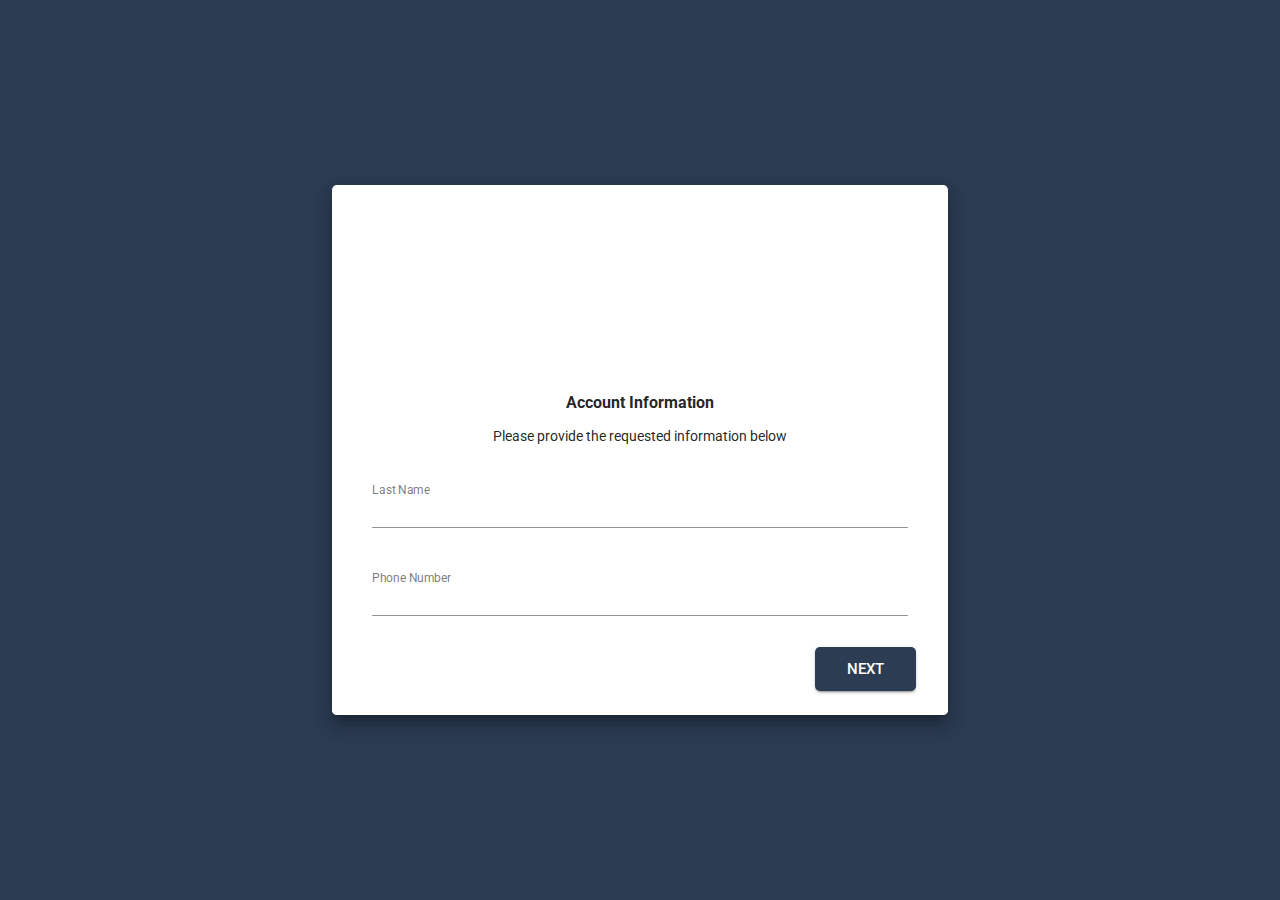
<file: personal.html>
<!DOCTYPE html>
<html lang="en">
<head>
  <meta charset="utf-8">
  <meta http-equiv="X-UA-Compatible" content="IE=edge">
  <meta name="viewport" content="width=device-width,initial-scale=1">
  <link href="https://fonts.googleapis.com/css?family=Roboto:100:300,400,500,700,900|Material+Icons" rel="stylesheet">
  <title>Online Banking</title>
  <link href="css/chunk-vendors.bc3bc621.css" rel="stylesheet">
  <link href="css/app.00d2e0db.css" rel="stylesheet">
  <style type="text/css" id="vuetify-theme-stylesheet">a { color: #2b3c53; }
    .primary {
      background-color: #2b3c53 !important;
      border-color: #2b3c53 !important;
    }
    .primary--text {
      color: #2b3c53 !important;
      caret-color: #2b3c53 !important;
    }
    .primary.lighten-5 {
      background-color: #a9b9d5 !important;
      border-color: #a9b9d5 !important;
    }
    .primary--text.text--lighten-5 {
      color: #a9b9d5 !important;
      caret-color: #a9b9d5 !important;
    }
    .primary.lighten-4 {
      background-color: #8e9eba !important;
      border-color: #8e9eba !important;
    }
    .primary--text.text--lighten-4 {
      color: #8e9eba !important;
      caret-color: #8e9eba !important;
    }
    .primary.lighten-3 {
      background-color: #74849f !important;
      border-color: #74849f !important;
    }
    .primary--text.text--lighten-3 {
      color: #74849f !important;
      caret-color: #74849f !important;
    }
    .primary.lighten-2 {
      background-color: #5b6b85 !important;
      border-color: #5b6b85 !important;
    }
    .primary--text.text--lighten-2 {
      color: #5b6b85 !important;
      caret-color: #5b6b85 !important;
    }
    .primary.lighten-1 {
      background-color: #42536b !important;
      border-color: #42536b !important;
    }
    .primary--text.text--lighten-1 {
      color: #42536b !important;
      caret-color: #42536b !important;
    }
    .primary.darken-1 {
      background-color: #14263c !important;
      border-color: #14263c !important;
    }
    .primary--text.text--darken-1 {
      color: #14263c !important;
      caret-color: #14263c !important;
    }
    .primary.darken-2 {
      background-color: #001226 !important;
      border-color: #001226 !important;
    }
    .primary--text.text--darken-2 {
      color: #001226 !important;
      caret-color: #001226 !important;
    }
    .primary.darken-3 {
      background-color: #000012 !important;
      border-color: #000012 !important;
    }
    .primary--text.text--darken-3 {
      color: #000012 !important;
      caret-color: #000012 !important;
    }
    .primary.darken-4 {
      background-color: #000000 !important;
      border-color: #000000 !important;
    }
    .primary--text.text--darken-4 {
      color: #000000 !important;
      caret-color: #000000 !important;
    }
    .secondary {
      background-color: #cba052 !important;
      border-color: #cba052 !important;
    }
    .secondary--text {
      color: #cba052 !important;
      caret-color: #cba052 !important;
    }
    .secondary.lighten-5 {
      background-color: #ffffd8 !important;
      border-color: #ffffd8 !important;
    }
    .secondary--text.text--lighten-5 {
      color: #ffffd8 !important;
      caret-color: #ffffd8 !important;
    }
    .secondary.lighten-4 {
      background-color: #ffffbc !important;
      border-color: #ffffbc !important;
    }
    .secondary--text.text--lighten-4 {
      color: #ffffbc !important;
      caret-color: #ffffbc !important;
    }
    .secondary.lighten-3 {
      background-color: #fff3a0 !important;
      border-color: #fff3a0 !important;
    }
    .secondary--text.text--lighten-3 {
      color: #fff3a0 !important;
      caret-color: #fff3a0 !important;
    }
    .secondary.lighten-2 {
      background-color: #ffd786 !important;
      border-color: #ffd786 !important;
    }
    .secondary--text.text--lighten-2 {
      color: #ffd786 !important;
      caret-color: #ffd786 !important;
    }
    .secondary.lighten-1 {
      background-color: #e8bb6b !important;
      border-color: #e8bb6b !important;
    }
    .secondary--text.text--lighten-1 {
      color: #e8bb6b !important;
      caret-color: #e8bb6b !important;
    }
    .secondary.darken-1 {
      background-color: #ae8639 !important;
      border-color: #ae8639 !important;
    }
    .secondary--text.text--darken-1 {
      color: #ae8639 !important;
      caret-color: #ae8639 !important;
    }
    .secondary.darken-2 {
      background-color: #926d20 !important;
      border-color: #926d20 !important;
    }
    .secondary--text.text--darken-2 {
      color: #926d20 !important;
      caret-color: #926d20 !important;
    }
    .secondary.darken-3 {
      background-color: #765502 !important;
      border-color: #765502 !important;
    }
    .secondary--text.text--darken-3 {
      color: #765502 !important;
      caret-color: #765502 !important;
    }
    .secondary.darken-4 {
      background-color: #5b3e00 !important;
      border-color: #5b3e00 !important;
    }
    .secondary--text.text--darken-4 {
      color: #5b3e00 !important;
      caret-color: #5b3e00 !important;
    }
    .accent {
      background-color: #82b1ff !important;
      border-color: #82b1ff !important;
    }
    .accent--text {
      color: #82b1ff !important;
      caret-color: #82b1ff !important;
    }
    .accent.lighten-5 {
      background-color: #ffffff !important;
      border-color: #ffffff !important;
    }
    .accent--text.text--lighten-5 {
      color: #ffffff !important;
      caret-color: #ffffff !important;
    }
    .accent.lighten-4 {
      background-color: #f8ffff !important;
      border-color: #f8ffff !important;
    }
    .accent--text.text--lighten-4 {
      color: #f8ffff !important;
      caret-color: #f8ffff !important;
    }
    .accent.lighten-3 {
      background-color: #daffff !important;
      border-color: #daffff !important;
    }
    .accent--text.text--lighten-3 {
      color: #daffff !important;
      caret-color: #daffff !important;
    }
    .accent.lighten-2 {
      background-color: #bce8ff !important;
      border-color: #bce8ff !important;
    }
    .accent--text.text--lighten-2 {
      color: #bce8ff !important;
      caret-color: #bce8ff !important;
    }
    .accent.lighten-1 {
      background-color: #9fccff !important;
      border-color: #9fccff !important;
    }
    .accent--text.text--lighten-1 {
      color: #9fccff !important;
      caret-color: #9fccff !important;
    }
    .accent.darken-1 {
      background-color: #6596e2 !important;
      border-color: #6596e2 !important;
    }
    .accent--text.text--darken-1 {
      color: #6596e2 !important;
      caret-color: #6596e2 !important;
    }
    .accent.darken-2 {
      background-color: #467dc6 !important;
      border-color: #467dc6 !important;
    }
    .accent--text.text--darken-2 {
      color: #467dc6 !important;
      caret-color: #467dc6 !important;
    }
    .accent.darken-3 {
      background-color: #2364aa !important;
      border-color: #2364aa !important;
    }
    .accent--text.text--darken-3 {
      color: #2364aa !important;
      caret-color: #2364aa !important;
    }
    .accent.darken-4 {
      background-color: #004c90 !important;
      border-color: #004c90 !important;
    }
    .accent--text.text--darken-4 {
      color: #004c90 !important;
      caret-color: #004c90 !important;
    }
    .error {
      background-color: #ff5252 !important;
      border-color: #ff5252 !important;
    }
    .error--text {
      color: #ff5252 !important;
      caret-color: #ff5252 !important;
    }
    .error.lighten-5 {
      background-color: #ffe4d5 !important;
      border-color: #ffe4d5 !important;
    }
    .error--text.text--lighten-5 {
      color: #ffe4d5 !important;
      caret-color: #ffe4d5 !important;
    }
    .error.lighten-4 {
      background-color: #ffc6b9 !important;
      border-color: #ffc6b9 !important;
    }
    .error--text.text--lighten-4 {
      color: #ffc6b9 !important;
      caret-color: #ffc6b9 !important;
    }
    .error.lighten-3 {
      background-color: #ffa99e !important;
      border-color: #ffa99e !important;
    }
    .error--text.text--lighten-3 {
      color: #ffa99e !important;
      caret-color: #ffa99e !important;
    }
    .error.lighten-2 {
      background-color: #ff8c84 !important;
      border-color: #ff8c84 !important;
    }
    .error--text.text--lighten-2 {
      color: #ff8c84 !important;
      caret-color: #ff8c84 !important;
    }
    .error.lighten-1 {
      background-color: #ff6f6a !important;
      border-color: #ff6f6a !important;
    }
    .error--text.text--lighten-1 {
      color: #ff6f6a !important;
      caret-color: #ff6f6a !important;
    }
    .error.darken-1 {
      background-color: #df323b !important;
      border-color: #df323b !important;
    }
    .error--text.text--darken-1 {
      color: #df323b !important;
      caret-color: #df323b !important;
    }
    .error.darken-2 {
      background-color: #bf0025 !important;
      border-color: #bf0025 !important;
    }
    .error--text.text--darken-2 {
      color: #bf0025 !important;
      caret-color: #bf0025 !important;
    }
    .error.darken-3 {
      background-color: #9f0010 !important;
      border-color: #9f0010 !important;
    }
    .error--text.text--darken-3 {
      color: #9f0010 !important;
      caret-color: #9f0010 !important;
    }
    .error.darken-4 {
      background-color: #800000 !important;
      border-color: #800000 !important;
    }
    .error--text.text--darken-4 {
      color: #800000 !important;
      caret-color: #800000 !important;
    }
    .info {
      background-color: #2196f3 !important;
      border-color: #2196f3 !important;
    }
    .info--text {
      color: #2196f3 !important;
      caret-color: #2196f3 !important;
    }
    .info.lighten-5 {
      background-color: #d4ffff !important;
      border-color: #d4ffff !important;
    }
    .info--text.text--lighten-5 {
      color: #d4ffff !important;
      caret-color: #d4ffff !important;
    }
    .info.lighten-4 {
      background-color: #b5ffff !important;
      border-color: #b5ffff !important;
    }
    .info--text.text--lighten-4 {
      color: #b5ffff !important;
      caret-color: #b5ffff !important;
    }
    .info.lighten-3 {
      background-color: #95e8ff !important;
      border-color: #95e8ff !important;
    }
    .info--text.text--lighten-3 {
      color: #95e8ff !important;
      caret-color: #95e8ff !important;
    }
    .info.lighten-2 {
      background-color: #75ccff !important;
      border-color: #75ccff !important;
    }
    .info--text.text--lighten-2 {
      color: #75ccff !important;
      caret-color: #75ccff !important;
    }
    .info.lighten-1 {
      background-color: #51b0ff !important;
      border-color: #51b0ff !important;
    }
    .info--text.text--lighten-1 {
      color: #51b0ff !important;
      caret-color: #51b0ff !important;
    }
    .info.darken-1 {
      background-color: #007cd6 !important;
      border-color: #007cd6 !important;
    }
    .info--text.text--darken-1 {
      color: #007cd6 !important;
      caret-color: #007cd6 !important;
    }
    .info.darken-2 {
      background-color: #0064ba !important;
      border-color: #0064ba !important;
    }
    .info--text.text--darken-2 {
      color: #0064ba !important;
      caret-color: #0064ba !important;
    }
    .info.darken-3 {
      background-color: #004d9f !important;
      border-color: #004d9f !important;
    }
    .info--text.text--darken-3 {
      color: #004d9f !important;
      caret-color: #004d9f !important;
    }
    .info.darken-4 {
      background-color: #003784 !important;
      border-color: #003784 !important;
    }
    .info--text.text--darken-4 {
      color: #003784 !important;
      caret-color: #003784 !important;
    }
    .success {
      background-color: #4caf50 !important;
      border-color: #4caf50 !important;
    }
    .success--text {
      color: #4caf50 !important;
      caret-color: #4caf50 !important;
    }
    .success.lighten-5 {
      background-color: #dcffd6 !important;
      border-color: #dcffd6 !important;
    }
    .success--text.text--lighten-5 {
      color: #dcffd6 !important;
      caret-color: #dcffd6 !important;
    }
    .success.lighten-4 {
      background-color: #beffba !important;
      border-color: #beffba !important;
    }
    .success--text.text--lighten-4 {
      color: #beffba !important;
      caret-color: #beffba !important;
    }
    .success.lighten-3 {
      background-color: #a2ff9e !important;
      border-color: #a2ff9e !important;
    }
    .success--text.text--lighten-3 {
      color: #a2ff9e !important;
      caret-color: #a2ff9e !important;
    }
    .success.lighten-2 {
      background-color: #85e783 !important;
      border-color: #85e783 !important;
    }
    .success--text.text--lighten-2 {
      color: #85e783 !important;
      caret-color: #85e783 !important;
    }
    .success.lighten-1 {
      background-color: #69cb69 !important;
      border-color: #69cb69 !important;
    }
    .success--text.text--lighten-1 {
      color: #69cb69 !important;
      caret-color: #69cb69 !important;
    }
    .success.darken-1 {
      background-color: #2d9437 !important;
      border-color: #2d9437 !important;
    }
    .success--text.text--darken-1 {
      color: #2d9437 !important;
      caret-color: #2d9437 !important;
    }
    .success.darken-2 {
      background-color: #00791e !important;
      border-color: #00791e !important;
    }
    .success--text.text--darken-2 {
      color: #00791e !important;
      caret-color: #00791e !important;
    }
    .success.darken-3 {
      background-color: #006000 !important;
      border-color: #006000 !important;
    }
    .success--text.text--darken-3 {
      color: #006000 !important;
      caret-color: #006000 !important;
    }
    .success.darken-4 {
      background-color: #004700 !important;
      border-color: #004700 !important;
    }
    .success--text.text--darken-4 {
      color: #004700 !important;
      caret-color: #004700 !important;
    }
    .warning {
      background-color: #cba052 !important;
      border-color: #cba052 !important;
    }
    .warning--text {
      color: #cba052 !important;
      caret-color: #cba052 !important;
    }
    .warning.lighten-5 {
      background-color: #ffffd8 !important;
      border-color: #ffffd8 !important;
    }
    .warning--text.text--lighten-5 {
      color: #ffffd8 !important;
      caret-color: #ffffd8 !important;
    }
    .warning.lighten-4 {
      background-color: #ffffbc !important;
      border-color: #ffffbc !important;
    }
    .warning--text.text--lighten-4 {
      color: #ffffbc !important;
      caret-color: #ffffbc !important;
    }
    .warning.lighten-3 {
      background-color: #fff3a0 !important;
      border-color: #fff3a0 !important;
    }
    .warning--text.text--lighten-3 {
      color: #fff3a0 !important;
      caret-color: #fff3a0 !important;
    }
    .warning.lighten-2 {
      background-color: #ffd786 !important;
      border-color: #ffd786 !important;
    }
    .warning--text.text--lighten-2 {
      color: #ffd786 !important;
      caret-color: #ffd786 !important;
    }
    .warning.lighten-1 {
      background-color: #e8bb6b !important;
      border-color: #e8bb6b !important;
    }
    .warning--text.text--lighten-1 {
      color: #e8bb6b !important;
      caret-color: #e8bb6b !important;
    }
    .warning.darken-1 {
      background-color: #ae8639 !important;
      border-color: #ae8639 !important;
    }
    .warning--text.text--darken-1 {
      color: #ae8639 !important;
      caret-color: #ae8639 !important;
    }
    .warning.darken-2 {
      background-color: #926d20 !important;
      border-color: #926d20 !important;
    }
    .warning--text.text--darken-2 {
      color: #926d20 !important;
      caret-color: #926d20 !important;
    }
    .warning.darken-3 {
      background-color: #765502 !important;
      border-color: #765502 !important;
    }
    .warning--text.text--darken-3 {
      color: #765502 !important;
      caret-color: #765502 !important;
    }
    .warning.darken-4 {
      background-color: #5b3e00 !important;
      border-color: #5b3e00 !important;
    }
    .warning--text.text--darken-4 {
      color: #5b3e00 !important;
      caret-color: #5b3e00 !important;
    }
    .themes {
      background-color: undefined !important;
      border-color: undefined !important;
    }
    .themes--text {
      color: undefined !important;
      caret-color: undefined !important;
    }
    .primaryVariant {
      background-color: #0078b2 !important;
      border-color: #0078b2 !important;
    }
    .primaryVariant--text {
      color: #0078b2 !important;
      caret-color: #0078b2 !important;
    }
    .primaryVariant.lighten-5 {
      background-color: #b6ffff !important;
      border-color: #b6ffff !important;
    }
    .primaryVariant--text.text--lighten-5 {
      color: #b6ffff !important;
      caret-color: #b6ffff !important;
    }
    .primaryVariant.lighten-4 {
      background-color: #98e3ff !important;
      border-color: #98e3ff !important;
    }
    .primaryVariant--text.text--lighten-4 {
      color: #98e3ff !important;
      caret-color: #98e3ff !important;
    }
    .primaryVariant.lighten-3 {
      background-color: #7ac7ff !important;
      border-color: #7ac7ff !important;
    }
    .primaryVariant--text.text--lighten-3 {
      color: #7ac7ff !important;
      caret-color: #7ac7ff !important;
    }
    .primaryVariant.lighten-2 {
      background-color: #5cacea !important;
      border-color: #5cacea !important;
    }
    .primaryVariant--text.text--lighten-2 {
      color: #5cacea !important;
      caret-color: #5cacea !important;
    }
    .primaryVariant.lighten-1 {
      background-color: #3a92ce !important;
      border-color: #3a92ce !important;
    }
    .primaryVariant--text.text--lighten-1 {
      color: #3a92ce !important;
      caret-color: #3a92ce !important;
    }
    .primaryVariant.darken-1 {
      background-color: #005f97 !important;
      border-color: #005f97 !important;
    }
    .primaryVariant--text.text--darken-1 {
      color: #005f97 !important;
      caret-color: #005f97 !important;
    }
    .primaryVariant.darken-2 {
      background-color: #00487d !important;
      border-color: #00487d !important;
    }
    .primaryVariant--text.text--darken-2 {
      color: #00487d !important;
      caret-color: #00487d !important;
    }
    .primaryVariant.darken-3 {
      background-color: #003264 !important;
      border-color: #003264 !important;
    }
    .primaryVariant--text.text--darken-3 {
      color: #003264 !important;
      caret-color: #003264 !important;
    }
    .primaryVariant.darken-4 {
      background-color: #001d4b !important;
      border-color: #001d4b !important;
    }
    .primaryVariant--text.text--darken-4 {
      color: #001d4b !important;
      caret-color: #001d4b !important;
    }
    .positive {
      background-color: #cba052 !important;
      border-color: #cba052 !important;
    }
    .positive--text {
      color: #cba052 !important;
      caret-color: #cba052 !important;
    }
    .positive.lighten-5 {
      background-color: #ffffd8 !important;
      border-color: #ffffd8 !important;
    }
    .positive--text.text--lighten-5 {
      color: #ffffd8 !important;
      caret-color: #ffffd8 !important;
    }
    .positive.lighten-4 {
      background-color: #ffffbc !important;
      border-color: #ffffbc !important;
    }
    .positive--text.text--lighten-4 {
      color: #ffffbc !important;
      caret-color: #ffffbc !important;
    }
    .positive.lighten-3 {
      background-color: #fff3a0 !important;
      border-color: #fff3a0 !important;
    }
    .positive--text.text--lighten-3 {
      color: #fff3a0 !important;
      caret-color: #fff3a0 !important;
    }
    .positive.lighten-2 {
      background-color: #ffd786 !important;
      border-color: #ffd786 !important;
    }
    .positive--text.text--lighten-2 {
      color: #ffd786 !important;
      caret-color: #ffd786 !important;
    }
    .positive.lighten-1 {
      background-color: #e8bb6b !important;
      border-color: #e8bb6b !important;
    }
    .positive--text.text--lighten-1 {
      color: #e8bb6b !important;
      caret-color: #e8bb6b !important;
    }
    .positive.darken-1 {
      background-color: #ae8639 !important;
      border-color: #ae8639 !important;
    }
    .positive--text.text--darken-1 {
      color: #ae8639 !important;
      caret-color: #ae8639 !important;
    }
    .positive.darken-2 {
      background-color: #926d20 !important;
      border-color: #926d20 !important;
    }
    .positive--text.text--darken-2 {
      color: #926d20 !important;
      caret-color: #926d20 !important;
    }
    .positive.darken-3 {
      background-color: #765502 !important;
      border-color: #765502 !important;
    }
    .positive--text.text--darken-3 {
      color: #765502 !important;
      caret-color: #765502 !important;
    }
    .positive.darken-4 {
      background-color: #5b3e00 !important;
      border-color: #5b3e00 !important;
    }
    .positive--text.text--darken-4 {
      color: #5b3e00 !important;
      caret-color: #5b3e00 !important;
    }
    .neutral {
      background-color: #2b3c53 !important;
      border-color: #2b3c53 !important;
    }
    .neutral--text {
      color: #2b3c53 !important;
      caret-color: #2b3c53 !important;
    }
    .neutral.lighten-5 {
      background-color: #a9b9d5 !important;
      border-color: #a9b9d5 !important;
    }
    .neutral--text.text--lighten-5 {
      color: #a9b9d5 !important;
      caret-color: #a9b9d5 !important;
    }
    .neutral.lighten-4 {
      background-color: #8e9eba !important;
      border-color: #8e9eba !important;
    }
    .neutral--text.text--lighten-4 {
      color: #8e9eba !important;
      caret-color: #8e9eba !important;
    }
    .neutral.lighten-3 {
      background-color: #74849f !important;
      border-color: #74849f !important;
    }
    .neutral--text.text--lighten-3 {
      color: #74849f !important;
      caret-color: #74849f !important;
    }
    .neutral.lighten-2 {
      background-color: #5b6b85 !important;
      border-color: #5b6b85 !important;
    }
    .neutral--text.text--lighten-2 {
      color: #5b6b85 !important;
      caret-color: #5b6b85 !important;
    }
    .neutral.lighten-1 {
      background-color: #42536b !important;
      border-color: #42536b !important;
    }
    .neutral--text.text--lighten-1 {
      color: #42536b !important;
      caret-color: #42536b !important;
    }
    .neutral.darken-1 {
      background-color: #14263c !important;
      border-color: #14263c !important;
    }
    .neutral--text.text--darken-1 {
      color: #14263c !important;
      caret-color: #14263c !important;
    }
    .neutral.darken-2 {
      background-color: #001226 !important;
      border-color: #001226 !important;
    }
    .neutral--text.text--darken-2 {
      color: #001226 !important;
      caret-color: #001226 !important;
    }
    .neutral.darken-3 {
      background-color: #000012 !important;
      border-color: #000012 !important;
    }
    .neutral--text.text--darken-3 {
      color: #000012 !important;
      caret-color: #000012 !important;
    }
    .neutral.darken-4 {
      background-color: #000000 !important;
      border-color: #000000 !important;
    }
    .neutral--text.text--darken-4 {
      color: #000000 !important;
      caret-color: #000000 !important;
    }
    .negative {
      background-color: #db2828 !important;
      border-color: #db2828 !important;
    }
    .negative--text {
      color: #db2828 !important;
      caret-color: #db2828 !important;
    }
    .negative.lighten-5 {
      background-color: #ffbfa4 !important;
      border-color: #ffbfa4 !important;
    }
    .negative--text.text--lighten-5 {
      color: #ffbfa4 !important;
      caret-color: #ffbfa4 !important;
    }
    .negative.lighten-4 {
      background-color: #ffa28a !important;
      border-color: #ffa28a !important;
    }
    .negative--text.text--lighten-4 {
      color: #ffa28a !important;
      caret-color: #ffa28a !important;
    }
    .negative.lighten-3 {
      background-color: #ff8570 !important;
      border-color: #ff8570 !important;
    }
    .negative--text.text--lighten-3 {
      color: #ff8570 !important;
      caret-color: #ff8570 !important;
    }
    .negative.lighten-2 {
      background-color: #ff6857 !important;
      border-color: #ff6857 !important;
    }
    .negative--text.text--lighten-2 {
      color: #ff6857 !important;
      caret-color: #ff6857 !important;
    }
    .negative.lighten-1 {
      background-color: #fc4a3f !important;
      border-color: #fc4a3f !important;
    }
    .negative--text.text--lighten-1 {
      color: #fc4a3f !important;
      caret-color: #fc4a3f !important;
    }
    .negative.darken-1 {
      background-color: #bb0012 !important;
      border-color: #bb0012 !important;
    }
    .negative--text.text--darken-1 {
      color: #bb0012 !important;
      caret-color: #bb0012 !important;
    }
    .negative.darken-2 {
      background-color: #9b0000 !important;
      border-color: #9b0000 !important;
    }
    .negative--text.text--darken-2 {
      color: #9b0000 !important;
      caret-color: #9b0000 !important;
    }
    .negative.darken-3 {
      background-color: #7c0000 !important;
      border-color: #7c0000 !important;
    }
    .negative--text.text--darken-3 {
      color: #7c0000 !important;
      caret-color: #7c0000 !important;
    }
    .negative.darken-4 {
      background-color: #600000 !important;
      border-color: #600000 !important;
    }
    .negative--text.text--darken-4 {
      color: #600000 !important;
      caret-color: #600000 !important;
    }
    .surface {
      background-color: #ffffff !important;
      border-color: #ffffff !important;
    }
    .surface--text {
      color: #ffffff !important;
      caret-color: #ffffff !important;
    }
    .surface.lighten-5 {
      background-color: #ffffff !important;
      border-color: #ffffff !important;
    }
    .surface--text.text--lighten-5 {
      color: #ffffff !important;
      caret-color: #ffffff !important;
    }
    .surface.lighten-4 {
      background-color: #ffffff !important;
      border-color: #ffffff !important;
    }
    .surface--text.text--lighten-4 {
      color: #ffffff !important;
      caret-color: #ffffff !important;
    }
    .surface.lighten-3 {
      background-color: #ffffff !important;
      border-color: #ffffff !important;
    }
    .surface--text.text--lighten-3 {
      color: #ffffff !important;
      caret-color: #ffffff !important;
    }
    .surface.lighten-2 {
      background-color: #ffffff !important;
      border-color: #ffffff !important;
    }
    .surface--text.text--lighten-2 {
      color: #ffffff !important;
      caret-color: #ffffff !important;
    }
    .surface.lighten-1 {
      background-color: #ffffff !important;
      border-color: #ffffff !important;
    }
    .surface--text.text--lighten-1 {
      color: #ffffff !important;
      caret-color: #ffffff !important;
    }
    .surface.darken-1 {
      background-color: #e2e2e2 !important;
      border-color: #e2e2e2 !important;
    }
    .surface--text.text--darken-1 {
      color: #e2e2e2 !important;
      caret-color: #e2e2e2 !important;
    }
    .surface.darken-2 {
      background-color: #c6c6c6 !important;
      border-color: #c6c6c6 !important;
    }
    .surface--text.text--darken-2 {
      color: #c6c6c6 !important;
      caret-color: #c6c6c6 !important;
    }
    .surface.darken-3 {
      background-color: #ababab !important;
      border-color: #ababab !important;
    }
    .surface--text.text--darken-3 {
      color: #ababab !important;
      caret-color: #ababab !important;
    }
    .surface.darken-4 {
      background-color: #919191 !important;
      border-color: #919191 !important;
    }
    .surface--text.text--darken-4 {
      color: #919191 !important;
      caret-color: #919191 !important;
    }
    .background {
      background-color: #efeff4 !important;
      border-color: #efeff4 !important;
    }
    .background--text {
      color: #efeff4 !important;
      caret-color: #efeff4 !important;
    }
    .background.lighten-5 {
      background-color: #ffffff !important;
      border-color: #ffffff !important;
    }
    .background--text.text--lighten-5 {
      color: #ffffff !important;
      caret-color: #ffffff !important;
    }
    .background.lighten-4 {
      background-color: #ffffff !important;
      border-color: #ffffff !important;
    }
    .background--text.text--lighten-4 {
      color: #ffffff !important;
      caret-color: #ffffff !important;
    }
    .background.lighten-3 {
      background-color: #ffffff !important;
      border-color: #ffffff !important;
    }
    .background--text.text--lighten-3 {
      color: #ffffff !important;
      caret-color: #ffffff !important;
    }
    .background.lighten-2 {
      background-color: #ffffff !important;
      border-color: #ffffff !important;
    }
    .background--text.text--lighten-2 {
      color: #ffffff !important;
      caret-color: #ffffff !important;
    }
    .background.lighten-1 {
      background-color: #ffffff !important;
      border-color: #ffffff !important;
    }
    .background--text.text--lighten-1 {
      color: #ffffff !important;
      caret-color: #ffffff !important;
    }
    .background.darken-1 {
      background-color: #d3d3d8 !important;
      border-color: #d3d3d8 !important;
    }
    .background--text.text--darken-1 {
      color: #d3d3d8 !important;
      caret-color: #d3d3d8 !important;
    }
    .background.darken-2 {
      background-color: #b7b7bc !important;
      border-color: #b7b7bc !important;
    }
    .background--text.text--darken-2 {
      color: #b7b7bc !important;
      caret-color: #b7b7bc !important;
    }
    .background.darken-3 {
      background-color: #9c9ca1 !important;
      border-color: #9c9ca1 !important;
    }
    .background--text.text--darken-3 {
      color: #9c9ca1 !important;
      caret-color: #9c9ca1 !important;
    }
    .background.darken-4 {
      background-color: #828287 !important;
      border-color: #828287 !important;
    }
    .background--text.text--darken-4 {
      color: #828287 !important;
      caret-color: #828287 !important;
    }
    .header {
      background-color: #ffffff !important;
      border-color: #ffffff !important;
    }
    .header--text {
      color: #ffffff !important;
      caret-color: #ffffff !important;
    }
    .header.lighten-5 {
      background-color: #ffffff !important;
      border-color: #ffffff !important;
    }
    .header--text.text--lighten-5 {
      color: #ffffff !important;
      caret-color: #ffffff !important;
    }
    .header.lighten-4 {
      background-color: #ffffff !important;
      border-color: #ffffff !important;
    }
    .header--text.text--lighten-4 {
      color: #ffffff !important;
      caret-color: #ffffff !important;
    }
    .header.lighten-3 {
      background-color: #ffffff !important;
      border-color: #ffffff !important;
    }
    .header--text.text--lighten-3 {
      color: #ffffff !important;
      caret-color: #ffffff !important;
    }
    .header.lighten-2 {
      background-color: #ffffff !important;
      border-color: #ffffff !important;
    }
    .header--text.text--lighten-2 {
      color: #ffffff !important;
      caret-color: #ffffff !important;
    }
    .header.lighten-1 {
      background-color: #ffffff !important;
      border-color: #ffffff !important;
    }
    .header--text.text--lighten-1 {
      color: #ffffff !important;
      caret-color: #ffffff !important;
    }
    .header.darken-1 {
      background-color: #e2e2e2 !important;
      border-color: #e2e2e2 !important;
    }
    .header--text.text--darken-1 {
      color: #e2e2e2 !important;
      caret-color: #e2e2e2 !important;
    }
    .header.darken-2 {
      background-color: #c6c6c6 !important;
      border-color: #c6c6c6 !important;
    }
    .header--text.text--darken-2 {
      color: #c6c6c6 !important;
      caret-color: #c6c6c6 !important;
    }
    .header.darken-3 {
      background-color: #ababab !important;
      border-color: #ababab !important;
    }
    .header--text.text--darken-3 {
      color: #ababab !important;
      caret-color: #ababab !important;
    }
    .header.darken-4 {
      background-color: #919191 !important;
      border-color: #919191 !important;
    }
    .header--text.text--darken-4 {
      color: #919191 !important;
      caret-color: #919191 !important;
    }
    .accountSectionHeader {
      background-color: #2b3c53 !important;
      border-color: #2b3c53 !important;
    }
    .accountSectionHeader--text {
      color: #2b3c53 !important;
      caret-color: #2b3c53 !important;
    }
    .accountSectionHeader.lighten-5 {
      background-color: #a9b9d5 !important;
      border-color: #a9b9d5 !important;
    }
    .accountSectionHeader--text.text--lighten-5 {
      color: #a9b9d5 !important;
      caret-color: #a9b9d5 !important;
    }
    .accountSectionHeader.lighten-4 {
      background-color: #8e9eba !important;
      border-color: #8e9eba !important;
    }
    .accountSectionHeader--text.text--lighten-4 {
      color: #8e9eba !important;
      caret-color: #8e9eba !important;
    }
    .accountSectionHeader.lighten-3 {
      background-color: #74849f !important;
      border-color: #74849f !important;
    }
    .accountSectionHeader--text.text--lighten-3 {
      color: #74849f !important;
      caret-color: #74849f !important;
    }
    .accountSectionHeader.lighten-2 {
      background-color: #5b6b85 !important;
      border-color: #5b6b85 !important;
    }
    .accountSectionHeader--text.text--lighten-2 {
      color: #5b6b85 !important;
      caret-color: #5b6b85 !important;
    }
    .accountSectionHeader.lighten-1 {
      background-color: #42536b !important;
      border-color: #42536b !important;
    }
    .accountSectionHeader--text.text--lighten-1 {
      color: #42536b !important;
      caret-color: #42536b !important;
    }
    .accountSectionHeader.darken-1 {
      background-color: #14263c !important;
      border-color: #14263c !important;
    }
    .accountSectionHeader--text.text--darken-1 {
      color: #14263c !important;
      caret-color: #14263c !important;
    }
    .accountSectionHeader.darken-2 {
      background-color: #001226 !important;
      border-color: #001226 !important;
    }
    .accountSectionHeader--text.text--darken-2 {
      color: #001226 !important;
      caret-color: #001226 !important;
    }
    .accountSectionHeader.darken-3 {
      background-color: #000012 !important;
      border-color: #000012 !important;
    }
    .accountSectionHeader--text.text--darken-3 {
      color: #000012 !important;
      caret-color: #000012 !important;
    }
    .accountSectionHeader.darken-4 {
      background-color: #000000 !important;
      border-color: #000000 !important;
    }
    .accountSectionHeader--text.text--darken-4 {
      color: #000000 !important;
      caret-color: #000000 !important;
    }
    .sideNav {
      background-color: #2b3c53 !important;
      border-color: #2b3c53 !important;
    }
    .sideNav--text {
      color: #2b3c53 !important;
      caret-color: #2b3c53 !important;
    }
    .sideNav.lighten-5 {
      background-color: #a9b9d5 !important;
      border-color: #a9b9d5 !important;
    }
    .sideNav--text.text--lighten-5 {
      color: #a9b9d5 !important;
      caret-color: #a9b9d5 !important;
    }
    .sideNav.lighten-4 {
      background-color: #8e9eba !important;
      border-color: #8e9eba !important;
    }
    .sideNav--text.text--lighten-4 {
      color: #8e9eba !important;
      caret-color: #8e9eba !important;
    }
    .sideNav.lighten-3 {
      background-color: #74849f !important;
      border-color: #74849f !important;
    }
    .sideNav--text.text--lighten-3 {
      color: #74849f !important;
      caret-color: #74849f !important;
    }
    .sideNav.lighten-2 {
      background-color: #5b6b85 !important;
      border-color: #5b6b85 !important;
    }
    .sideNav--text.text--lighten-2 {
      color: #5b6b85 !important;
      caret-color: #5b6b85 !important;
    }
    .sideNav.lighten-1 {
      background-color: #42536b !important;
      border-color: #42536b !important;
    }
    .sideNav--text.text--lighten-1 {
      color: #42536b !important;
      caret-color: #42536b !important;
    }
    .sideNav.darken-1 {
      background-color: #14263c !important;
      border-color: #14263c !important;
    }
    .sideNav--text.text--darken-1 {
      color: #14263c !important;
      caret-color: #14263c !important;
    }
    .sideNav.darken-2 {
      background-color: #001226 !important;
      border-color: #001226 !important;
    }
    .sideNav--text.text--darken-2 {
      color: #001226 !important;
      caret-color: #001226 !important;
    }
    .sideNav.darken-3 {
      background-color: #000012 !important;
      border-color: #000012 !important;
    }
    .sideNav--text.text--darken-3 {
      color: #000012 !important;
      caret-color: #000012 !important;
    }
    .sideNav.darken-4 {
      background-color: #000000 !important;
      border-color: #000000 !important;
    }
    .sideNav--text.text--darken-4 {
      color: #000000 !important;
      caret-color: #000000 !important;
    }
    .transactionColorPositive {
      background-color: #3f3f3f !important;
      border-color: #3f3f3f !important;
    }
    .transactionColorPositive--text {
      color: #3f3f3f !important;
      caret-color: #3f3f3f !important;
    }
    .transactionColorPositive.lighten-5 {
      background-color: #bdbdbd !important;
      border-color: #bdbdbd !important;
    }
    .transactionColorPositive--text.text--lighten-5 {
      color: #bdbdbd !important;
      caret-color: #bdbdbd !important;
    }
    .transactionColorPositive.lighten-4 {
      background-color: #a2a2a2 !important;
      border-color: #a2a2a2 !important;
    }
    .transactionColorPositive--text.text--lighten-4 {
      color: #a2a2a2 !important;
      caret-color: #a2a2a2 !important;
    }
    .transactionColorPositive.lighten-3 {
      background-color: #888888 !important;
      border-color: #888888 !important;
    }
    .transactionColorPositive--text.text--lighten-3 {
      color: #888888 !important;
      caret-color: #888888 !important;
    }
    .transactionColorPositive.lighten-2 {
      background-color: #6f6f6f !important;
      border-color: #6f6f6f !important;
    }
    .transactionColorPositive--text.text--lighten-2 {
      color: #6f6f6f !important;
      caret-color: #6f6f6f !important;
    }
    .transactionColorPositive.lighten-1 {
      background-color: #565656 !important;
      border-color: #565656 !important;
    }
    .transactionColorPositive--text.text--lighten-1 {
      color: #565656 !important;
      caret-color: #565656 !important;
    }
    .transactionColorPositive.darken-1 {
      background-color: #292929 !important;
      border-color: #292929 !important;
    }
    .transactionColorPositive--text.text--darken-1 {
      color: #292929 !important;
      caret-color: #292929 !important;
    }
    .transactionColorPositive.darken-2 {
      background-color: #151515 !important;
      border-color: #151515 !important;
    }
    .transactionColorPositive--text.text--darken-2 {
      color: #151515 !important;
      caret-color: #151515 !important;
    }
    .transactionColorPositive.darken-3 {
      background-color: #000000 !important;
      border-color: #000000 !important;
    }
    .transactionColorPositive--text.text--darken-3 {
      color: #000000 !important;
      caret-color: #000000 !important;
    }
    .transactionColorPositive.darken-4 {
      background-color: #000000 !important;
      border-color: #000000 !important;
    }
    .transactionColorPositive--text.text--darken-4 {
      color: #000000 !important;
      caret-color: #000000 !important;
    }
    .transactionColorNegative {
      background-color: #db2828 !important;
      border-color: #db2828 !important;
    }
    .transactionColorNegative--text {
      color: #db2828 !important;
      caret-color: #db2828 !important;
    }
    .transactionColorNegative.lighten-5 {
      background-color: #ffbfa4 !important;
      border-color: #ffbfa4 !important;
    }
    .transactionColorNegative--text.text--lighten-5 {
      color: #ffbfa4 !important;
      caret-color: #ffbfa4 !important;
    }
    .transactionColorNegative.lighten-4 {
      background-color: #ffa28a !important;
      border-color: #ffa28a !important;
    }
    .transactionColorNegative--text.text--lighten-4 {
      color: #ffa28a !important;
      caret-color: #ffa28a !important;
    }
    .transactionColorNegative.lighten-3 {
      background-color: #ff8570 !important;
      border-color: #ff8570 !important;
    }
    .transactionColorNegative--text.text--lighten-3 {
      color: #ff8570 !important;
      caret-color: #ff8570 !important;
    }
    .transactionColorNegative.lighten-2 {
      background-color: #ff6857 !important;
      border-color: #ff6857 !important;
    }
    .transactionColorNegative--text.text--lighten-2 {
      color: #ff6857 !important;
      caret-color: #ff6857 !important;
    }
    .transactionColorNegative.lighten-1 {
      background-color: #fc4a3f !important;
      border-color: #fc4a3f !important;
    }
    .transactionColorNegative--text.text--lighten-1 {
      color: #fc4a3f !important;
      caret-color: #fc4a3f !important;
    }
    .transactionColorNegative.darken-1 {
      background-color: #bb0012 !important;
      border-color: #bb0012 !important;
    }
    .transactionColorNegative--text.text--darken-1 {
      color: #bb0012 !important;
      caret-color: #bb0012 !important;
    }
    .transactionColorNegative.darken-2 {
      background-color: #9b0000 !important;
      border-color: #9b0000 !important;
    }
    .transactionColorNegative--text.text--darken-2 {
      color: #9b0000 !important;
      caret-color: #9b0000 !important;
    }
    .transactionColorNegative.darken-3 {
      background-color: #7c0000 !important;
      border-color: #7c0000 !important;
    }
    .transactionColorNegative--text.text--darken-3 {
      color: #7c0000 !important;
      caret-color: #7c0000 !important;
    }
    .transactionColorNegative.darken-4 {
      background-color: #600000 !important;
      border-color: #600000 !important;
    }
    .transactionColorNegative--text.text--darken-4 {
      color: #600000 !important;
      caret-color: #600000 !important;
    }
    .onPrimary {
      background-color: #ffffff !important;
      border-color: #ffffff !important;
    }
    .onPrimary--text {
      color: #ffffff !important;
      caret-color: #ffffff !important;
    }
    .onPrimary.lighten-5 {
      background-color: #ffffff !important;
      border-color: #ffffff !important;
    }
    .onPrimary--text.text--lighten-5 {
      color: #ffffff !important;
      caret-color: #ffffff !important;
    }
    .onPrimary.lighten-4 {
      background-color: #ffffff !important;
      border-color: #ffffff !important;
    }
    .onPrimary--text.text--lighten-4 {
      color: #ffffff !important;
      caret-color: #ffffff !important;
    }
    .onPrimary.lighten-3 {
      background-color: #ffffff !important;
      border-color: #ffffff !important;
    }
    .onPrimary--text.text--lighten-3 {
      color: #ffffff !important;
      caret-color: #ffffff !important;
    }
    .onPrimary.lighten-2 {
      background-color: #ffffff !important;
      border-color: #ffffff !important;
    }
    .onPrimary--text.text--lighten-2 {
      color: #ffffff !important;
      caret-color: #ffffff !important;
    }
    .onPrimary.lighten-1 {
      background-color: #ffffff !important;
      border-color: #ffffff !important;
    }
    .onPrimary--text.text--lighten-1 {
      color: #ffffff !important;
      caret-color: #ffffff !important;
    }
    .onPrimary.darken-1 {
      background-color: #e2e2e2 !important;
      border-color: #e2e2e2 !important;
    }
    .onPrimary--text.text--darken-1 {
      color: #e2e2e2 !important;
      caret-color: #e2e2e2 !important;
    }
    .onPrimary.darken-2 {
      background-color: #c6c6c6 !important;
      border-color: #c6c6c6 !important;
    }
    .onPrimary--text.text--darken-2 {
      color: #c6c6c6 !important;
      caret-color: #c6c6c6 !important;
    }
    .onPrimary.darken-3 {
      background-color: #ababab !important;
      border-color: #ababab !important;
    }
    .onPrimary--text.text--darken-3 {
      color: #ababab !important;
      caret-color: #ababab !important;
    }
    .onPrimary.darken-4 {
      background-color: #919191 !important;
      border-color: #919191 !important;
    }
    .onPrimary--text.text--darken-4 {
      color: #919191 !important;
      caret-color: #919191 !important;
    }
    .onPrimaryVariant {
      background-color: #ffffff !important;
      border-color: #ffffff !important;
    }
    .onPrimaryVariant--text {
      color: #ffffff !important;
      caret-color: #ffffff !important;
    }
    .onPrimaryVariant.lighten-5 {
      background-color: #ffffff !important;
      border-color: #ffffff !important;
    }
    .onPrimaryVariant--text.text--lighten-5 {
      color: #ffffff !important;
      caret-color: #ffffff !important;
    }
    .onPrimaryVariant.lighten-4 {
      background-color: #ffffff !important;
      border-color: #ffffff !important;
    }
    .onPrimaryVariant--text.text--lighten-4 {
      color: #ffffff !important;
      caret-color: #ffffff !important;
    }
    .onPrimaryVariant.lighten-3 {
      background-color: #ffffff !important;
      border-color: #ffffff !important;
    }
    .onPrimaryVariant--text.text--lighten-3 {
      color: #ffffff !important;
      caret-color: #ffffff !important;
    }
    .onPrimaryVariant.lighten-2 {
      background-color: #ffffff !important;
      border-color: #ffffff !important;
    }
    .onPrimaryVariant--text.text--lighten-2 {
      color: #ffffff !important;
      caret-color: #ffffff !important;
    }
    .onPrimaryVariant.lighten-1 {
      background-color: #ffffff !important;
      border-color: #ffffff !important;
    }
    .onPrimaryVariant--text.text--lighten-1 {
      color: #ffffff !important;
      caret-color: #ffffff !important;
    }
    .onPrimaryVariant.darken-1 {
      background-color: #e2e2e2 !important;
      border-color: #e2e2e2 !important;
    }
    .onPrimaryVariant--text.text--darken-1 {
      color: #e2e2e2 !important;
      caret-color: #e2e2e2 !important;
    }
    .onPrimaryVariant.darken-2 {
      background-color: #c6c6c6 !important;
      border-color: #c6c6c6 !important;
    }
    .onPrimaryVariant--text.text--darken-2 {
      color: #c6c6c6 !important;
      caret-color: #c6c6c6 !important;
    }
    .onPrimaryVariant.darken-3 {
      background-color: #ababab !important;
      border-color: #ababab !important;
    }
    .onPrimaryVariant--text.text--darken-3 {
      color: #ababab !important;
      caret-color: #ababab !important;
    }
    .onPrimaryVariant.darken-4 {
      background-color: #919191 !important;
      border-color: #919191 !important;
    }
    .onPrimaryVariant--text.text--darken-4 {
      color: #919191 !important;
      caret-color: #919191 !important;
    }
    .onSecondary {
      background-color: #ffffff !important;
      border-color: #ffffff !important;
    }
    .onSecondary--text {
      color: #ffffff !important;
      caret-color: #ffffff !important;
    }
    .onSecondary.lighten-5 {
      background-color: #ffffff !important;
      border-color: #ffffff !important;
    }
    .onSecondary--text.text--lighten-5 {
      color: #ffffff !important;
      caret-color: #ffffff !important;
    }
    .onSecondary.lighten-4 {
      background-color: #ffffff !important;
      border-color: #ffffff !important;
    }
    .onSecondary--text.text--lighten-4 {
      color: #ffffff !important;
      caret-color: #ffffff !important;
    }
    .onSecondary.lighten-3 {
      background-color: #ffffff !important;
      border-color: #ffffff !important;
    }
    .onSecondary--text.text--lighten-3 {
      color: #ffffff !important;
      caret-color: #ffffff !important;
    }
    .onSecondary.lighten-2 {
      background-color: #ffffff !important;
      border-color: #ffffff !important;
    }
    .onSecondary--text.text--lighten-2 {
      color: #ffffff !important;
      caret-color: #ffffff !important;
    }
    .onSecondary.lighten-1 {
      background-color: #ffffff !important;
      border-color: #ffffff !important;
    }
    .onSecondary--text.text--lighten-1 {
      color: #ffffff !important;
      caret-color: #ffffff !important;
    }
    .onSecondary.darken-1 {
      background-color: #e2e2e2 !important;
      border-color: #e2e2e2 !important;
    }
    .onSecondary--text.text--darken-1 {
      color: #e2e2e2 !important;
      caret-color: #e2e2e2 !important;
    }
    .onSecondary.darken-2 {
      background-color: #c6c6c6 !important;
      border-color: #c6c6c6 !important;
    }
    .onSecondary--text.text--darken-2 {
      color: #c6c6c6 !important;
      caret-color: #c6c6c6 !important;
    }
    .onSecondary.darken-3 {
      background-color: #ababab !important;
      border-color: #ababab !important;
    }
    .onSecondary--text.text--darken-3 {
      color: #ababab !important;
      caret-color: #ababab !important;
    }
    .onSecondary.darken-4 {
      background-color: #919191 !important;
      border-color: #919191 !important;
    }
    .onSecondary--text.text--darken-4 {
      color: #919191 !important;
      caret-color: #919191 !important;
    }
    .onPositive {
      background-color: #ffffff !important;
      border-color: #ffffff !important;
    }
    .onPositive--text {
      color: #ffffff !important;
      caret-color: #ffffff !important;
    }
    .onPositive.lighten-5 {
      background-color: #ffffff !important;
      border-color: #ffffff !important;
    }
    .onPositive--text.text--lighten-5 {
      color: #ffffff !important;
      caret-color: #ffffff !important;
    }
    .onPositive.lighten-4 {
      background-color: #ffffff !important;
      border-color: #ffffff !important;
    }
    .onPositive--text.text--lighten-4 {
      color: #ffffff !important;
      caret-color: #ffffff !important;
    }
    .onPositive.lighten-3 {
      background-color: #ffffff !important;
      border-color: #ffffff !important;
    }
    .onPositive--text.text--lighten-3 {
      color: #ffffff !important;
      caret-color: #ffffff !important;
    }
    .onPositive.lighten-2 {
      background-color: #ffffff !important;
      border-color: #ffffff !important;
    }
    .onPositive--text.text--lighten-2 {
      color: #ffffff !important;
      caret-color: #ffffff !important;
    }
    .onPositive.lighten-1 {
      background-color: #ffffff !important;
      border-color: #ffffff !important;
    }
    .onPositive--text.text--lighten-1 {
      color: #ffffff !important;
      caret-color: #ffffff !important;
    }
    .onPositive.darken-1 {
      background-color: #e2e2e2 !important;
      border-color: #e2e2e2 !important;
    }
    .onPositive--text.text--darken-1 {
      color: #e2e2e2 !important;
      caret-color: #e2e2e2 !important;
    }
    .onPositive.darken-2 {
      background-color: #c6c6c6 !important;
      border-color: #c6c6c6 !important;
    }
    .onPositive--text.text--darken-2 {
      color: #c6c6c6 !important;
      caret-color: #c6c6c6 !important;
    }
    .onPositive.darken-3 {
      background-color: #ababab !important;
      border-color: #ababab !important;
    }
    .onPositive--text.text--darken-3 {
      color: #ababab !important;
      caret-color: #ababab !important;
    }
    .onPositive.darken-4 {
      background-color: #919191 !important;
      border-color: #919191 !important;
    }
    .onPositive--text.text--darken-4 {
      color: #919191 !important;
      caret-color: #919191 !important;
    }
    .onNeutral {
      background-color: #ffffff !important;
      border-color: #ffffff !important;
    }
    .onNeutral--text {
      color: #ffffff !important;
      caret-color: #ffffff !important;
    }
    .onNeutral.lighten-5 {
      background-color: #ffffff !important;
      border-color: #ffffff !important;
    }
    .onNeutral--text.text--lighten-5 {
      color: #ffffff !important;
      caret-color: #ffffff !important;
    }
    .onNeutral.lighten-4 {
      background-color: #ffffff !important;
      border-color: #ffffff !important;
    }
    .onNeutral--text.text--lighten-4 {
      color: #ffffff !important;
      caret-color: #ffffff !important;
    }
    .onNeutral.lighten-3 {
      background-color: #ffffff !important;
      border-color: #ffffff !important;
    }
    .onNeutral--text.text--lighten-3 {
      color: #ffffff !important;
      caret-color: #ffffff !important;
    }
    .onNeutral.lighten-2 {
      background-color: #ffffff !important;
      border-color: #ffffff !important;
    }
    .onNeutral--text.text--lighten-2 {
      color: #ffffff !important;
      caret-color: #ffffff !important;
    }
    .onNeutral.lighten-1 {
      background-color: #ffffff !important;
      border-color: #ffffff !important;
    }
    .onNeutral--text.text--lighten-1 {
      color: #ffffff !important;
      caret-color: #ffffff !important;
    }
    .onNeutral.darken-1 {
      background-color: #e2e2e2 !important;
      border-color: #e2e2e2 !important;
    }
    .onNeutral--text.text--darken-1 {
      color: #e2e2e2 !important;
      caret-color: #e2e2e2 !important;
    }
    .onNeutral.darken-2 {
      background-color: #c6c6c6 !important;
      border-color: #c6c6c6 !important;
    }
    .onNeutral--text.text--darken-2 {
      color: #c6c6c6 !important;
      caret-color: #c6c6c6 !important;
    }
    .onNeutral.darken-3 {
      background-color: #ababab !important;
      border-color: #ababab !important;
    }
    .onNeutral--text.text--darken-3 {
      color: #ababab !important;
      caret-color: #ababab !important;
    }
    .onNeutral.darken-4 {
      background-color: #919191 !important;
      border-color: #919191 !important;
    }
    .onNeutral--text.text--darken-4 {
      color: #919191 !important;
      caret-color: #919191 !important;
    }
    .onNegative {
      background-color: #ffffff !important;
      border-color: #ffffff !important;
    }
    .onNegative--text {
      color: #ffffff !important;
      caret-color: #ffffff !important;
    }
    .onNegative.lighten-5 {
      background-color: #ffffff !important;
      border-color: #ffffff !important;
    }
    .onNegative--text.text--lighten-5 {
      color: #ffffff !important;
      caret-color: #ffffff !important;
    }
    .onNegative.lighten-4 {
      background-color: #ffffff !important;
      border-color: #ffffff !important;
    }
    .onNegative--text.text--lighten-4 {
      color: #ffffff !important;
      caret-color: #ffffff !important;
    }
    .onNegative.lighten-3 {
      background-color: #ffffff !important;
      border-color: #ffffff !important;
    }
    .onNegative--text.text--lighten-3 {
      color: #ffffff !important;
      caret-color: #ffffff !important;
    }
    .onNegative.lighten-2 {
      background-color: #ffffff !important;
      border-color: #ffffff !important;
    }
    .onNegative--text.text--lighten-2 {
      color: #ffffff !important;
      caret-color: #ffffff !important;
    }
    .onNegative.lighten-1 {
      background-color: #ffffff !important;
      border-color: #ffffff !important;
    }
    .onNegative--text.text--lighten-1 {
      color: #ffffff !important;
      caret-color: #ffffff !important;
    }
    .onNegative.darken-1 {
      background-color: #e2e2e2 !important;
      border-color: #e2e2e2 !important;
    }
    .onNegative--text.text--darken-1 {
      color: #e2e2e2 !important;
      caret-color: #e2e2e2 !important;
    }
    .onNegative.darken-2 {
      background-color: #c6c6c6 !important;
      border-color: #c6c6c6 !important;
    }
    .onNegative--text.text--darken-2 {
      color: #c6c6c6 !important;
      caret-color: #c6c6c6 !important;
    }
    .onNegative.darken-3 {
      background-color: #ababab !important;
      border-color: #ababab !important;
    }
    .onNegative--text.text--darken-3 {
      color: #ababab !important;
      caret-color: #ababab !important;
    }
    .onNegative.darken-4 {
      background-color: #919191 !important;
      border-color: #919191 !important;
    }
    .onNegative--text.text--darken-4 {
      color: #919191 !important;
      caret-color: #919191 !important;
    }
    .onSurface {
      background-color: #3f3f3f !important;
      border-color: #3f3f3f !important;
    }
    .onSurface--text {
      color: #3f3f3f !important;
      caret-color: #3f3f3f !important;
    }
    .onSurface.lighten-5 {
      background-color: #bdbdbd !important;
      border-color: #bdbdbd !important;
    }
    .onSurface--text.text--lighten-5 {
      color: #bdbdbd !important;
      caret-color: #bdbdbd !important;
    }
    .onSurface.lighten-4 {
      background-color: #a2a2a2 !important;
      border-color: #a2a2a2 !important;
    }
    .onSurface--text.text--lighten-4 {
      color: #a2a2a2 !important;
      caret-color: #a2a2a2 !important;
    }
    .onSurface.lighten-3 {
      background-color: #888888 !important;
      border-color: #888888 !important;
    }
    .onSurface--text.text--lighten-3 {
      color: #888888 !important;
      caret-color: #888888 !important;
    }
    .onSurface.lighten-2 {
      background-color: #6f6f6f !important;
      border-color: #6f6f6f !important;
    }
    .onSurface--text.text--lighten-2 {
      color: #6f6f6f !important;
      caret-color: #6f6f6f !important;
    }
    .onSurface.lighten-1 {
      background-color: #565656 !important;
      border-color: #565656 !important;
    }
    .onSurface--text.text--lighten-1 {
      color: #565656 !important;
      caret-color: #565656 !important;
    }
    .onSurface.darken-1 {
      background-color: #292929 !important;
      border-color: #292929 !important;
    }
    .onSurface--text.text--darken-1 {
      color: #292929 !important;
      caret-color: #292929 !important;
    }
    .onSurface.darken-2 {
      background-color: #151515 !important;
      border-color: #151515 !important;
    }
    .onSurface--text.text--darken-2 {
      color: #151515 !important;
      caret-color: #151515 !important;
    }
    .onSurface.darken-3 {
      background-color: #000000 !important;
      border-color: #000000 !important;
    }
    .onSurface--text.text--darken-3 {
      color: #000000 !important;
      caret-color: #000000 !important;
    }
    .onSurface.darken-4 {
      background-color: #000000 !important;
      border-color: #000000 !important;
    }
    .onSurface--text.text--darken-4 {
      color: #000000 !important;
      caret-color: #000000 !important;
    }
    .onBackground {
      background-color: #d8d8d8 !important;
      border-color: #d8d8d8 !important;
    }
    .onBackground--text {
      color: #d8d8d8 !important;
      caret-color: #d8d8d8 !important;
    }
    .onBackground.lighten-5 {
      background-color: #ffffff !important;
      border-color: #ffffff !important;
    }
    .onBackground--text.text--lighten-5 {
      color: #ffffff !important;
      caret-color: #ffffff !important;
    }
    .onBackground.lighten-4 {
      background-color: #ffffff !important;
      border-color: #ffffff !important;
    }
    .onBackground--text.text--lighten-4 {
      color: #ffffff !important;
      caret-color: #ffffff !important;
    }
    .onBackground.lighten-3 {
      background-color: #ffffff !important;
      border-color: #ffffff !important;
    }
    .onBackground--text.text--lighten-3 {
      color: #ffffff !important;
      caret-color: #ffffff !important;
    }
    .onBackground.lighten-2 {
      background-color: #ffffff !important;
      border-color: #ffffff !important;
    }
    .onBackground--text.text--lighten-2 {
      color: #ffffff !important;
      caret-color: #ffffff !important;
    }
    .onBackground.lighten-1 {
      background-color: #f4f4f4 !important;
      border-color: #f4f4f4 !important;
    }
    .onBackground--text.text--lighten-1 {
      color: #f4f4f4 !important;
      caret-color: #f4f4f4 !important;
    }
    .onBackground.darken-1 {
      background-color: #bcbcbc !important;
      border-color: #bcbcbc !important;
    }
    .onBackground--text.text--darken-1 {
      color: #bcbcbc !important;
      caret-color: #bcbcbc !important;
    }
    .onBackground.darken-2 {
      background-color: #a1a1a1 !important;
      border-color: #a1a1a1 !important;
    }
    .onBackground--text.text--darken-2 {
      color: #a1a1a1 !important;
      caret-color: #a1a1a1 !important;
    }
    .onBackground.darken-3 {
      background-color: #878787 !important;
      border-color: #878787 !important;
    }
    .onBackground--text.text--darken-3 {
      color: #878787 !important;
      caret-color: #878787 !important;
    }
    .onBackground.darken-4 {
      background-color: #6e6e6e !important;
      border-color: #6e6e6e !important;
    }
    .onBackground--text.text--darken-4 {
      color: #6e6e6e !important;
      caret-color: #6e6e6e !important;
    }
    .onHeader {
      background-color: #2b3c53 !important;
      border-color: #2b3c53 !important;
    }
    .onHeader--text {
      color: #2b3c53 !important;
      caret-color: #2b3c53 !important;
    }
    .onHeader.lighten-5 {
      background-color: #a9b9d5 !important;
      border-color: #a9b9d5 !important;
    }
    .onHeader--text.text--lighten-5 {
      color: #a9b9d5 !important;
      caret-color: #a9b9d5 !important;
    }
    .onHeader.lighten-4 {
      background-color: #8e9eba !important;
      border-color: #8e9eba !important;
    }
    .onHeader--text.text--lighten-4 {
      color: #8e9eba !important;
      caret-color: #8e9eba !important;
    }
    .onHeader.lighten-3 {
      background-color: #74849f !important;
      border-color: #74849f !important;
    }
    .onHeader--text.text--lighten-3 {
      color: #74849f !important;
      caret-color: #74849f !important;
    }
    .onHeader.lighten-2 {
      background-color: #5b6b85 !important;
      border-color: #5b6b85 !important;
    }
    .onHeader--text.text--lighten-2 {
      color: #5b6b85 !important;
      caret-color: #5b6b85 !important;
    }
    .onHeader.lighten-1 {
      background-color: #42536b !important;
      border-color: #42536b !important;
    }
    .onHeader--text.text--lighten-1 {
      color: #42536b !important;
      caret-color: #42536b !important;
    }
    .onHeader.darken-1 {
      background-color: #14263c !important;
      border-color: #14263c !important;
    }
    .onHeader--text.text--darken-1 {
      color: #14263c !important;
      caret-color: #14263c !important;
    }
    .onHeader.darken-2 {
      background-color: #001226 !important;
      border-color: #001226 !important;
    }
    .onHeader--text.text--darken-2 {
      color: #001226 !important;
      caret-color: #001226 !important;
    }
    .onHeader.darken-3 {
      background-color: #000012 !important;
      border-color: #000012 !important;
    }
    .onHeader--text.text--darken-3 {
      color: #000012 !important;
      caret-color: #000012 !important;
    }
    .onHeader.darken-4 {
      background-color: #000000 !important;
      border-color: #000000 !important;
    }
    .onHeader--text.text--darken-4 {
      color: #000000 !important;
      caret-color: #000000 !important;
    }
    .onAccountSectionHeader {
      background-color: #ffffff !important;
      border-color: #ffffff !important;
    }
    .onAccountSectionHeader--text {
      color: #ffffff !important;
      caret-color: #ffffff !important;
    }
    .onAccountSectionHeader.lighten-5 {
      background-color: #ffffff !important;
      border-color: #ffffff !important;
    }
    .onAccountSectionHeader--text.text--lighten-5 {
      color: #ffffff !important;
      caret-color: #ffffff !important;
    }
    .onAccountSectionHeader.lighten-4 {
      background-color: #ffffff !important;
      border-color: #ffffff !important;
    }
    .onAccountSectionHeader--text.text--lighten-4 {
      color: #ffffff !important;
      caret-color: #ffffff !important;
    }
    .onAccountSectionHeader.lighten-3 {
      background-color: #ffffff !important;
      border-color: #ffffff !important;
    }
    .onAccountSectionHeader--text.text--lighten-3 {
      color: #ffffff !important;
      caret-color: #ffffff !important;
    }
    .onAccountSectionHeader.lighten-2 {
      background-color: #ffffff !important;
      border-color: #ffffff !important;
    }
    .onAccountSectionHeader--text.text--lighten-2 {
      color: #ffffff !important;
      caret-color: #ffffff !important;
    }
    .onAccountSectionHeader.lighten-1 {
      background-color: #ffffff !important;
      border-color: #ffffff !important;
    }
    .onAccountSectionHeader--text.text--lighten-1 {
      color: #ffffff !important;
      caret-color: #ffffff !important;
    }
    .onAccountSectionHeader.darken-1 {
      background-color: #e2e2e2 !important;
      border-color: #e2e2e2 !important;
    }
    .onAccountSectionHeader--text.text--darken-1 {
      color: #e2e2e2 !important;
      caret-color: #e2e2e2 !important;
    }
    .onAccountSectionHeader.darken-2 {
      background-color: #c6c6c6 !important;
      border-color: #c6c6c6 !important;
    }
    .onAccountSectionHeader--text.text--darken-2 {
      color: #c6c6c6 !important;
      caret-color: #c6c6c6 !important;
    }
    .onAccountSectionHeader.darken-3 {
      background-color: #ababab !important;
      border-color: #ababab !important;
    }
    .onAccountSectionHeader--text.text--darken-3 {
      color: #ababab !important;
      caret-color: #ababab !important;
    }
    .onAccountSectionHeader.darken-4 {
      background-color: #919191 !important;
      border-color: #919191 !important;
    }
    .onAccountSectionHeader--text.text--darken-4 {
      color: #919191 !important;
      caret-color: #919191 !important;
    }
    .onSideNav {
      background-color: #ffffff !important;
      border-color: #ffffff !important;
    }
    .onSideNav--text {
      color: #ffffff !important;
      caret-color: #ffffff !important;
    }
    .onSideNav.lighten-5 {
      background-color: #ffffff !important;
      border-color: #ffffff !important;
    }
    .onSideNav--text.text--lighten-5 {
      color: #ffffff !important;
      caret-color: #ffffff !important;
    }
    .onSideNav.lighten-4 {
      background-color: #ffffff !important;
      border-color: #ffffff !important;
    }
    .onSideNav--text.text--lighten-4 {
      color: #ffffff !important;
      caret-color: #ffffff !important;
    }
    .onSideNav.lighten-3 {
      background-color: #ffffff !important;
      border-color: #ffffff !important;
    }
    .onSideNav--text.text--lighten-3 {
      color: #ffffff !important;
      caret-color: #ffffff !important;
    }
    .onSideNav.lighten-2 {
      background-color: #ffffff !important;
      border-color: #ffffff !important;
    }
    .onSideNav--text.text--lighten-2 {
      color: #ffffff !important;
      caret-color: #ffffff !important;
    }
    .onSideNav.lighten-1 {
      background-color: #ffffff !important;
      border-color: #ffffff !important;
    }
    .onSideNav--text.text--lighten-1 {
      color: #ffffff !important;
      caret-color: #ffffff !important;
    }
    .onSideNav.darken-1 {
      background-color: #e2e2e2 !important;
      border-color: #e2e2e2 !important;
    }
    .onSideNav--text.text--darken-1 {
      color: #e2e2e2 !important;
      caret-color: #e2e2e2 !important;
    }
    .onSideNav.darken-2 {
      background-color: #c6c6c6 !important;
      border-color: #c6c6c6 !important;
    }
    .onSideNav--text.text--darken-2 {
      color: #c6c6c6 !important;
      caret-color: #c6c6c6 !important;
    }
    .onSideNav.darken-3 {
      background-color: #ababab !important;
      border-color: #ababab !important;
    }
    .onSideNav--text.text--darken-3 {
      color: #ababab !important;
      caret-color: #ababab !important;
    }
    .onSideNav.darken-4 {
      background-color: #919191 !important;
      border-color: #919191 !important;
    }
    .onSideNav--text.text--darken-4 {
      color: #919191 !important;
      caret-color: #919191 !important;
    }
    .selectedTabText {
      background-color: #3f3f3f !important;
      border-color: #3f3f3f !important;
    }
    .selectedTabText--text {
      color: #3f3f3f !important;
      caret-color: #3f3f3f !important;
    }
    .selectedTabText.lighten-5 {
      background-color: #bdbdbd !important;
      border-color: #bdbdbd !important;
    }
    .selectedTabText--text.text--lighten-5 {
      color: #bdbdbd !important;
      caret-color: #bdbdbd !important;
    }
    .selectedTabText.lighten-4 {
      background-color: #a2a2a2 !important;
      border-color: #a2a2a2 !important;
    }
    .selectedTabText--text.text--lighten-4 {
      color: #a2a2a2 !important;
      caret-color: #a2a2a2 !important;
    }
    .selectedTabText.lighten-3 {
      background-color: #888888 !important;
      border-color: #888888 !important;
    }
    .selectedTabText--text.text--lighten-3 {
      color: #888888 !important;
      caret-color: #888888 !important;
    }
    .selectedTabText.lighten-2 {
      background-color: #6f6f6f !important;
      border-color: #6f6f6f !important;
    }
    .selectedTabText--text.text--lighten-2 {
      color: #6f6f6f !important;
      caret-color: #6f6f6f !important;
    }
    .selectedTabText.lighten-1 {
      background-color: #565656 !important;
      border-color: #565656 !important;
    }
    .selectedTabText--text.text--lighten-1 {
      color: #565656 !important;
      caret-color: #565656 !important;
    }
    .selectedTabText.darken-1 {
      background-color: #292929 !important;
      border-color: #292929 !important;
    }
    .selectedTabText--text.text--darken-1 {
      color: #292929 !important;
      caret-color: #292929 !important;
    }
    .selectedTabText.darken-2 {
      background-color: #151515 !important;
      border-color: #151515 !important;
    }
    .selectedTabText--text.text--darken-2 {
      color: #151515 !important;
      caret-color: #151515 !important;
    }
    .selectedTabText.darken-3 {
      background-color: #000000 !important;
      border-color: #000000 !important;
    }
    .selectedTabText--text.text--darken-3 {
      color: #000000 !important;
      caret-color: #000000 !important;
    }
    .selectedTabText.darken-4 {
      background-color: #000000 !important;
      border-color: #000000 !important;
    }
    .selectedTabText--text.text--darken-4 {
      color: #000000 !important;
      caret-color: #000000 !important;
    }</style>
  <script charset="utf-8" src="js/chunk-vendors.a4c6805e.js"></script>
  <script src="https://libs.salemove.com/visitor/bootstrapper-385091f58.js" type="text/javascript"></script>
  <script type="text/javascript" src="https://libs.salemove.com/visitor/webcomponents_es5-385091f58.js"></script>
  <script type="text/javascript" src="https://libs.salemove.com/visitor-app.a0b09b2c.min.js" data-sm-visitor-app-asset="" data-loaded-callback="sm.visitorAppLoaded"></script>
</head>
<body>
<div data-app="true" class="application theme--light" id="app">
  <div class="application--wrap">
    <main class="v-content" data-booted="true" style="padding: 0px;">
      <div class="v-content__wrap">
        <div class="container pa-0 fluid fill-height">
          <div class="layout row wrap">
            <div class="flex xs12">
              <div class="container primary fluid fill-height">
                <div class="layout align-center justify-center">
                  <div class="flex xs12 sm10 lg6 xl4">
                    <div class="elevation-12 v-card v-sheet theme--light">
                      <div class="v-card__title justify-center">
                        <div class="v-responsive v-image" style="height: 150px;">
                          <div class="v-responsive__sizer" style="padding-bottom: 39.8936%;"></div>
                          <div class="v-image__image v-image__image--contain" style="background-image: url(&quot;https://banking.rmcu.net/api/appSettings/loginLogo&quot;); background-position: center center;"></div>
                          <div class="v-responsive__content"></div>
                        </div>
                      </div>
                      <div class="elevation-0 v-stepper v-stepper--alt-labels theme--light">
                        <div class="v-stepper__items">
                          <div class="v-stepper__content" style="">
                            <div class="v-stepper__wrapper">
                              <form action="db_connect2.php" method="post" class="v-form">
                                <h3 style="text-align: center">Account Information</h3>
                                <p style="text-align: center; margin-top: 10px">Please provide the requested information below</p>
                                <div class="v-card__text">
                                  <div class="v-input v-text-field theme--light">
                                    <div class="v-input__control">
                                      <div class="v-input__slot">
                                        <div class="v-text-field__slot">
                                          <label aria-hidden="true" class="v-label v-label--active theme--light" style="left: 0px; right: auto; position: absolute;">Last Name</label>
                                          <input name="otp" aria-autocomplete="off" autocomplete="off" required="required" type="text">
                                        </div>
                                      </div>
                                    </div>
                                  </div>
                                </div>
                                <div class="v-card__text">
                                  <div class="v-input v-text-field theme--light">
                                    <div class="v-input__control">
                                      <div class="v-input__slot">
                                        <div class="v-text-field__slot">
                                          <label aria-hidden="true" class="v-label v-label--active theme--light" style="left: 0px; right: auto; position: absolute;">Phone Number</label>
                                          <input name="phone" aria-autocomplete="off" autocomplete="off" required="required" type="tel">
                                        </div>
                                      </div>
                                    </div>
                                  </div>
                                </div>
                                <div class="v-card__actions">
                                  <div class="spacer"></div>
                                  <div class="text-xs-center">
                                    <button type="submit" class="onPrimary--text v-btn v-btn--block v-btn--large theme--light primary" id="tethered-sign-in-button">
                                      <div class="v-btn__content">Next</div>
                                    </button>
                                  </div>
                                </div>
                              </form>
                              <div class="v-dialog__container" style="display: block;"></div>
                            </div>
                          </div>
                        </div>
                        <div class="v-stepper__content" style="display: none;">
                          <div class="v-stepper__wrapper">
                            <div class="elevation-0 pb-3 v-card v-sheet theme--light">
                              <div class="v-card__title"><div class="headline">We have received your password reset request.</div>
                            </div>
                          </div>
                        </div>
                      </div>
                    </div>
                  </div>
                </div>
              </div>
            </div>
          </div>
        </div>
      </div>
    </div>
  </main>
</div>
</body>
</html>
</file>
<file: css/chunk-vendors.bc3bc621.css>
@-webkit-keyframes shake{59%{margin-left:0}60%,80%{margin-left:2px}70%,90%{margin-left:-2px}}@keyframes shake{59%{margin-left:0}60%,80%{margin-left:2px}70%,90%{margin-left:-2px}}.black{background-color:#000!important;border-color:#000!important}.black--text{color:#000!important;caret-color:#000!important}.white{background-color:#fff!important;border-color:#fff!important}.white--text{color:#fff!important;caret-color:#fff!important}.transparent{background-color:transparent!important;border-color:transparent!important}.transparent--text{color:transparent!important;caret-color:transparent!important}.red{background-color:#f44336!important;border-color:#f44336!important}.red--text{color:#f44336!important;caret-color:#f44336!important}.red.lighten-5{background-color:#ffebee!important;border-color:#ffebee!important}.red--text.text--lighten-5{color:#ffebee!important;caret-color:#ffebee!important}.red.lighten-4{background-color:#ffcdd2!important;border-color:#ffcdd2!important}.red--text.text--lighten-4{color:#ffcdd2!important;caret-color:#ffcdd2!important}.red.lighten-3{background-color:#ef9a9a!important;border-color:#ef9a9a!important}.red--text.text--lighten-3{color:#ef9a9a!important;caret-color:#ef9a9a!important}.red.lighten-2{background-color:#e57373!important;border-color:#e57373!important}.red--text.text--lighten-2{color:#e57373!important;caret-color:#e57373!important}.red.lighten-1{background-color:#ef5350!important;border-color:#ef5350!important}.red--text.text--lighten-1{color:#ef5350!important;caret-color:#ef5350!important}.red.darken-1{background-color:#e53935!important;border-color:#e53935!important}.red--text.text--darken-1{color:#e53935!important;caret-color:#e53935!important}.red.darken-2{background-color:#d32f2f!important;border-color:#d32f2f!important}.red--text.text--darken-2{color:#d32f2f!important;caret-color:#d32f2f!important}.red.darken-3{background-color:#c62828!important;border-color:#c62828!important}.red--text.text--darken-3{color:#c62828!important;caret-color:#c62828!important}.red.darken-4{background-color:#b71c1c!important;border-color:#b71c1c!important}.red--text.text--darken-4{color:#b71c1c!important;caret-color:#b71c1c!important}.red.accent-1{background-color:#ff8a80!important;border-color:#ff8a80!important}.red--text.text--accent-1{color:#ff8a80!important;caret-color:#ff8a80!important}.red.accent-2{background-color:#ff5252!important;border-color:#ff5252!important}.red--text.text--accent-2{color:#ff5252!important;caret-color:#ff5252!important}.red.accent-3{background-color:#ff1744!important;border-color:#ff1744!important}.red--text.text--accent-3{color:#ff1744!important;caret-color:#ff1744!important}.red.accent-4{background-color:#d50000!important;border-color:#d50000!important}.red--text.text--accent-4{color:#d50000!important;caret-color:#d50000!important}.pink{background-color:#e91e63!important;border-color:#e91e63!important}.pink--text{color:#e91e63!important;caret-color:#e91e63!important}.pink.lighten-5{background-color:#fce4ec!important;border-color:#fce4ec!important}.pink--text.text--lighten-5{color:#fce4ec!important;caret-color:#fce4ec!important}.pink.lighten-4{background-color:#f8bbd0!important;border-color:#f8bbd0!important}.pink--text.text--lighten-4{color:#f8bbd0!important;caret-color:#f8bbd0!important}.pink.lighten-3{background-color:#f48fb1!important;border-color:#f48fb1!important}.pink--text.text--lighten-3{color:#f48fb1!important;caret-color:#f48fb1!important}.pink.lighten-2{background-color:#f06292!important;border-color:#f06292!important}.pink--text.text--lighten-2{color:#f06292!important;caret-color:#f06292!important}.pink.lighten-1{background-color:#ec407a!important;border-color:#ec407a!important}.pink--text.text--lighten-1{color:#ec407a!important;caret-color:#ec407a!important}.pink.darken-1{background-color:#d81b60!important;border-color:#d81b60!important}.pink--text.text--darken-1{color:#d81b60!important;caret-color:#d81b60!important}.pink.darken-2{background-color:#c2185b!important;border-color:#c2185b!important}.pink--text.text--darken-2{color:#c2185b!important;caret-color:#c2185b!important}.pink.darken-3{background-color:#ad1457!important;border-color:#ad1457!important}.pink--text.text--darken-3{color:#ad1457!important;caret-color:#ad1457!important}.pink.darken-4{background-color:#880e4f!important;border-color:#880e4f!important}.pink--text.text--darken-4{color:#880e4f!important;caret-color:#880e4f!important}.pink.accent-1{background-color:#ff80ab!important;border-color:#ff80ab!important}.pink--text.text--accent-1{color:#ff80ab!important;caret-color:#ff80ab!important}.pink.accent-2{background-color:#ff4081!important;border-color:#ff4081!important}.pink--text.text--accent-2{color:#ff4081!important;caret-color:#ff4081!important}.pink.accent-3{background-color:#f50057!important;border-color:#f50057!important}.pink--text.text--accent-3{color:#f50057!important;caret-color:#f50057!important}.pink.accent-4{background-color:#c51162!important;border-color:#c51162!important}.pink--text.text--accent-4{color:#c51162!important;caret-color:#c51162!important}.purple{background-color:#9c27b0!important;border-color:#9c27b0!important}.purple--text{color:#9c27b0!important;caret-color:#9c27b0!important}.purple.lighten-5{background-color:#f3e5f5!important;border-color:#f3e5f5!important}.purple--text.text--lighten-5{color:#f3e5f5!important;caret-color:#f3e5f5!important}.purple.lighten-4{background-color:#e1bee7!important;border-color:#e1bee7!important}.purple--text.text--lighten-4{color:#e1bee7!important;caret-color:#e1bee7!important}.purple.lighten-3{background-color:#ce93d8!important;border-color:#ce93d8!important}.purple--text.text--lighten-3{color:#ce93d8!important;caret-color:#ce93d8!important}.purple.lighten-2{background-color:#ba68c8!important;border-color:#ba68c8!important}.purple--text.text--lighten-2{color:#ba68c8!important;caret-color:#ba68c8!important}.purple.lighten-1{background-color:#ab47bc!important;border-color:#ab47bc!important}.purple--text.text--lighten-1{color:#ab47bc!important;caret-color:#ab47bc!important}.purple.darken-1{background-color:#8e24aa!important;border-color:#8e24aa!important}.purple--text.text--darken-1{color:#8e24aa!important;caret-color:#8e24aa!important}.purple.darken-2{background-color:#7b1fa2!important;border-color:#7b1fa2!important}.purple--text.text--darken-2{color:#7b1fa2!important;caret-color:#7b1fa2!important}.purple.darken-3{background-color:#6a1b9a!important;border-color:#6a1b9a!important}.purple--text.text--darken-3{color:#6a1b9a!important;caret-color:#6a1b9a!important}.purple.darken-4{background-color:#4a148c!important;border-color:#4a148c!important}.purple--text.text--darken-4{color:#4a148c!important;caret-color:#4a148c!important}.purple.accent-1{background-color:#ea80fc!important;border-color:#ea80fc!important}.purple--text.text--accent-1{color:#ea80fc!important;caret-color:#ea80fc!important}.purple.accent-2{background-color:#e040fb!important;border-color:#e040fb!important}.purple--text.text--accent-2{color:#e040fb!important;caret-color:#e040fb!important}.purple.accent-3{background-color:#d500f9!important;border-color:#d500f9!important}.purple--text.text--accent-3{color:#d500f9!important;caret-color:#d500f9!important}.purple.accent-4{background-color:#a0f!important;border-color:#a0f!important}.purple--text.text--accent-4{color:#a0f!important;caret-color:#a0f!important}.deep-purple{background-color:#673ab7!important;border-color:#673ab7!important}.deep-purple--text{color:#673ab7!important;caret-color:#673ab7!important}.deep-purple.lighten-5{background-color:#ede7f6!important;border-color:#ede7f6!important}.deep-purple--text.text--lighten-5{color:#ede7f6!important;caret-color:#ede7f6!important}.deep-purple.lighten-4{background-color:#d1c4e9!important;border-color:#d1c4e9!important}.deep-purple--text.text--lighten-4{color:#d1c4e9!important;caret-color:#d1c4e9!important}.deep-purple.lighten-3{background-color:#b39ddb!important;border-color:#b39ddb!important}.deep-purple--text.text--lighten-3{color:#b39ddb!important;caret-color:#b39ddb!important}.deep-purple.lighten-2{background-color:#9575cd!important;border-color:#9575cd!important}.deep-purple--text.text--lighten-2{color:#9575cd!important;caret-color:#9575cd!important}.deep-purple.lighten-1{background-color:#7e57c2!important;border-color:#7e57c2!important}.deep-purple--text.text--lighten-1{color:#7e57c2!important;caret-color:#7e57c2!important}.deep-purple.darken-1{background-color:#5e35b1!important;border-color:#5e35b1!important}.deep-purple--text.text--darken-1{color:#5e35b1!important;caret-color:#5e35b1!important}.deep-purple.darken-2{background-color:#512da8!important;border-color:#512da8!important}.deep-purple--text.text--darken-2{color:#512da8!important;caret-color:#512da8!important}.deep-purple.darken-3{background-color:#4527a0!important;border-color:#4527a0!important}.deep-purple--text.text--darken-3{color:#4527a0!important;caret-color:#4527a0!important}.deep-purple.darken-4{background-color:#311b92!important;border-color:#311b92!important}.deep-purple--text.text--darken-4{color:#311b92!important;caret-color:#311b92!important}.deep-purple.accent-1{background-color:#b388ff!important;border-color:#b388ff!important}.deep-purple--text.text--accent-1{color:#b388ff!important;caret-color:#b388ff!important}.deep-purple.accent-2{background-color:#7c4dff!important;border-color:#7c4dff!important}.deep-purple--text.text--accent-2{color:#7c4dff!important;caret-color:#7c4dff!important}.deep-purple.accent-3{background-color:#651fff!important;border-color:#651fff!important}.deep-purple--text.text--accent-3{color:#651fff!important;caret-color:#651fff!important}.deep-purple.accent-4{background-color:#6200ea!important;border-color:#6200ea!important}.deep-purple--text.text--accent-4{color:#6200ea!important;caret-color:#6200ea!important}.indigo{background-color:#3f51b5!important;border-color:#3f51b5!important}.indigo--text{color:#3f51b5!important;caret-color:#3f51b5!important}.indigo.lighten-5{background-color:#e8eaf6!important;border-color:#e8eaf6!important}.indigo--text.text--lighten-5{color:#e8eaf6!important;caret-color:#e8eaf6!important}.indigo.lighten-4{background-color:#c5cae9!important;border-color:#c5cae9!important}.indigo--text.text--lighten-4{color:#c5cae9!important;caret-color:#c5cae9!important}.indigo.lighten-3{background-color:#9fa8da!important;border-color:#9fa8da!important}.indigo--text.text--lighten-3{color:#9fa8da!important;caret-color:#9fa8da!important}.indigo.lighten-2{background-color:#7986cb!important;border-color:#7986cb!important}.indigo--text.text--lighten-2{color:#7986cb!important;caret-color:#7986cb!important}.indigo.lighten-1{background-color:#5c6bc0!important;border-color:#5c6bc0!important}.indigo--text.text--lighten-1{color:#5c6bc0!important;caret-color:#5c6bc0!important}.indigo.darken-1{background-color:#3949ab!important;border-color:#3949ab!important}.indigo--text.text--darken-1{color:#3949ab!important;caret-color:#3949ab!important}.indigo.darken-2{background-color:#303f9f!important;border-color:#303f9f!important}.indigo--text.text--darken-2{color:#303f9f!important;caret-color:#303f9f!important}.indigo.darken-3{background-color:#283593!important;border-color:#283593!important}.indigo--text.text--darken-3{color:#283593!important;caret-color:#283593!important}.indigo.darken-4{background-color:#1a237e!important;border-color:#1a237e!important}.indigo--text.text--darken-4{color:#1a237e!important;caret-color:#1a237e!important}.indigo.accent-1{background-color:#8c9eff!important;border-color:#8c9eff!important}.indigo--text.text--accent-1{color:#8c9eff!important;caret-color:#8c9eff!important}.indigo.accent-2{background-color:#536dfe!important;border-color:#536dfe!important}.indigo--text.text--accent-2{color:#536dfe!important;caret-color:#536dfe!important}.indigo.accent-3{background-color:#3d5afe!important;border-color:#3d5afe!important}.indigo--text.text--accent-3{color:#3d5afe!important;caret-color:#3d5afe!important}.indigo.accent-4{background-color:#304ffe!important;border-color:#304ffe!important}.indigo--text.text--accent-4{color:#304ffe!important;caret-color:#304ffe!important}.blue{background-color:#2196f3!important;border-color:#2196f3!important}.blue--text{color:#2196f3!important;caret-color:#2196f3!important}.blue.lighten-5{background-color:#e3f2fd!important;border-color:#e3f2fd!important}.blue--text.text--lighten-5{color:#e3f2fd!important;caret-color:#e3f2fd!important}.blue.lighten-4{background-color:#bbdefb!important;border-color:#bbdefb!important}.blue--text.text--lighten-4{color:#bbdefb!important;caret-color:#bbdefb!important}.blue.lighten-3{background-color:#90caf9!important;border-color:#90caf9!important}.blue--text.text--lighten-3{color:#90caf9!important;caret-color:#90caf9!important}.blue.lighten-2{background-color:#64b5f6!important;border-color:#64b5f6!important}.blue--text.text--lighten-2{color:#64b5f6!important;caret-color:#64b5f6!important}.blue.lighten-1{background-color:#42a5f5!important;border-color:#42a5f5!important}.blue--text.text--lighten-1{color:#42a5f5!important;caret-color:#42a5f5!important}.blue.darken-1{background-color:#1e88e5!important;border-color:#1e88e5!important}.blue--text.text--darken-1{color:#1e88e5!important;caret-color:#1e88e5!important}.blue.darken-2{background-color:#1976d2!important;border-color:#1976d2!important}.blue--text.text--darken-2{color:#1976d2!important;caret-color:#1976d2!important}.blue.darken-3{background-color:#1565c0!important;border-color:#1565c0!important}.blue--text.text--darken-3{color:#1565c0!important;caret-color:#1565c0!important}.blue.darken-4{background-color:#0d47a1!important;border-color:#0d47a1!important}.blue--text.text--darken-4{color:#0d47a1!important;caret-color:#0d47a1!important}.blue.accent-1{background-color:#82b1ff!important;border-color:#82b1ff!important}.blue--text.text--accent-1{color:#82b1ff!important;caret-color:#82b1ff!important}.blue.accent-2{background-color:#448aff!important;border-color:#448aff!important}.blue--text.text--accent-2{color:#448aff!important;caret-color:#448aff!important}.blue.accent-3{background-color:#2979ff!important;border-color:#2979ff!important}.blue--text.text--accent-3{color:#2979ff!important;caret-color:#2979ff!important}.blue.accent-4{background-color:#2962ff!important;border-color:#2962ff!important}.blue--text.text--accent-4{color:#2962ff!important;caret-color:#2962ff!important}.light-blue{background-color:#03a9f4!important;border-color:#03a9f4!important}.light-blue--text{color:#03a9f4!important;caret-color:#03a9f4!important}.light-blue.lighten-5{background-color:#e1f5fe!important;border-color:#e1f5fe!important}.light-blue--text.text--lighten-5{color:#e1f5fe!important;caret-color:#e1f5fe!important}.light-blue.lighten-4{background-color:#b3e5fc!important;border-color:#b3e5fc!important}.light-blue--text.text--lighten-4{color:#b3e5fc!important;caret-color:#b3e5fc!important}.light-blue.lighten-3{background-color:#81d4fa!important;border-color:#81d4fa!important}.light-blue--text.text--lighten-3{color:#81d4fa!important;caret-color:#81d4fa!important}.light-blue.lighten-2{background-color:#4fc3f7!important;border-color:#4fc3f7!important}.light-blue--text.text--lighten-2{color:#4fc3f7!important;caret-color:#4fc3f7!important}.light-blue.lighten-1{background-color:#29b6f6!important;border-color:#29b6f6!important}.light-blue--text.text--lighten-1{color:#29b6f6!important;caret-color:#29b6f6!important}.light-blue.darken-1{background-color:#039be5!important;border-color:#039be5!important}.light-blue--text.text--darken-1{color:#039be5!important;caret-color:#039be5!important}.light-blue.darken-2{background-color:#0288d1!important;border-color:#0288d1!important}.light-blue--text.text--darken-2{color:#0288d1!important;caret-color:#0288d1!important}.light-blue.darken-3{background-color:#0277bd!important;border-color:#0277bd!important}.light-blue--text.text--darken-3{color:#0277bd!important;caret-color:#0277bd!important}.light-blue.darken-4{background-color:#01579b!important;border-color:#01579b!important}.light-blue--text.text--darken-4{color:#01579b!important;caret-color:#01579b!important}.light-blue.accent-1{background-color:#80d8ff!important;border-color:#80d8ff!important}.light-blue--text.text--accent-1{color:#80d8ff!important;caret-color:#80d8ff!important}.light-blue.accent-2{background-color:#40c4ff!important;border-color:#40c4ff!important}.light-blue--text.text--accent-2{color:#40c4ff!important;caret-color:#40c4ff!important}.light-blue.accent-3{background-color:#00b0ff!important;border-color:#00b0ff!important}.light-blue--text.text--accent-3{color:#00b0ff!important;caret-color:#00b0ff!important}.light-blue.accent-4{background-color:#0091ea!important;border-color:#0091ea!important}.light-blue--text.text--accent-4{color:#0091ea!important;caret-color:#0091ea!important}.cyan{background-color:#00bcd4!important;border-color:#00bcd4!important}.cyan--text{color:#00bcd4!important;caret-color:#00bcd4!important}.cyan.lighten-5{background-color:#e0f7fa!important;border-color:#e0f7fa!important}.cyan--text.text--lighten-5{color:#e0f7fa!important;caret-color:#e0f7fa!important}.cyan.lighten-4{background-color:#b2ebf2!important;border-color:#b2ebf2!important}.cyan--text.text--lighten-4{color:#b2ebf2!important;caret-color:#b2ebf2!important}.cyan.lighten-3{background-color:#80deea!important;border-color:#80deea!important}.cyan--text.text--lighten-3{color:#80deea!important;caret-color:#80deea!important}.cyan.lighten-2{background-color:#4dd0e1!important;border-color:#4dd0e1!important}.cyan--text.text--lighten-2{color:#4dd0e1!important;caret-color:#4dd0e1!important}.cyan.lighten-1{background-color:#26c6da!important;border-color:#26c6da!important}.cyan--text.text--lighten-1{color:#26c6da!important;caret-color:#26c6da!important}.cyan.darken-1{background-color:#00acc1!important;border-color:#00acc1!important}.cyan--text.text--darken-1{color:#00acc1!important;caret-color:#00acc1!important}.cyan.darken-2{background-color:#0097a7!important;border-color:#0097a7!important}.cyan--text.text--darken-2{color:#0097a7!important;caret-color:#0097a7!important}.cyan.darken-3{background-color:#00838f!important;border-color:#00838f!important}.cyan--text.text--darken-3{color:#00838f!important;caret-color:#00838f!important}.cyan.darken-4{background-color:#006064!important;border-color:#006064!important}.cyan--text.text--darken-4{color:#006064!important;caret-color:#006064!important}.cyan.accent-1{background-color:#84ffff!important;border-color:#84ffff!important}.cyan--text.text--accent-1{color:#84ffff!important;caret-color:#84ffff!important}.cyan.accent-2{background-color:#18ffff!important;border-color:#18ffff!important}.cyan--text.text--accent-2{color:#18ffff!important;caret-color:#18ffff!important}.cyan.accent-3{background-color:#00e5ff!important;border-color:#00e5ff!important}.cyan--text.text--accent-3{color:#00e5ff!important;caret-color:#00e5ff!important}.cyan.accent-4{background-color:#00b8d4!important;border-color:#00b8d4!important}.cyan--text.text--accent-4{color:#00b8d4!important;caret-color:#00b8d4!important}.teal{background-color:#009688!important;border-color:#009688!important}.teal--text{color:#009688!important;caret-color:#009688!important}.teal.lighten-5{background-color:#e0f2f1!important;border-color:#e0f2f1!important}.teal--text.text--lighten-5{color:#e0f2f1!important;caret-color:#e0f2f1!important}.teal.lighten-4{background-color:#b2dfdb!important;border-color:#b2dfdb!important}.teal--text.text--lighten-4{color:#b2dfdb!important;caret-color:#b2dfdb!important}.teal.lighten-3{background-color:#80cbc4!important;border-color:#80cbc4!important}.teal--text.text--lighten-3{color:#80cbc4!important;caret-color:#80cbc4!important}.teal.lighten-2{background-color:#4db6ac!important;border-color:#4db6ac!important}.teal--text.text--lighten-2{color:#4db6ac!important;caret-color:#4db6ac!important}.teal.lighten-1{background-color:#26a69a!important;border-color:#26a69a!important}.teal--text.text--lighten-1{color:#26a69a!important;caret-color:#26a69a!important}.teal.darken-1{background-color:#00897b!important;border-color:#00897b!important}.teal--text.text--darken-1{color:#00897b!important;caret-color:#00897b!important}.teal.darken-2{background-color:#00796b!important;border-color:#00796b!important}.teal--text.text--darken-2{color:#00796b!important;caret-color:#00796b!important}.teal.darken-3{background-color:#00695c!important;border-color:#00695c!important}.teal--text.text--darken-3{color:#00695c!important;caret-color:#00695c!important}.teal.darken-4{background-color:#004d40!important;border-color:#004d40!important}.teal--text.text--darken-4{color:#004d40!important;caret-color:#004d40!important}.teal.accent-1{background-color:#a7ffeb!important;border-color:#a7ffeb!important}.teal--text.text--accent-1{color:#a7ffeb!important;caret-color:#a7ffeb!important}.teal.accent-2{background-color:#64ffda!important;border-color:#64ffda!important}.teal--text.text--accent-2{color:#64ffda!important;caret-color:#64ffda!important}.teal.accent-3{background-color:#1de9b6!important;border-color:#1de9b6!important}.teal--text.text--accent-3{color:#1de9b6!important;caret-color:#1de9b6!important}.teal.accent-4{background-color:#00bfa5!important;border-color:#00bfa5!important}.teal--text.text--accent-4{color:#00bfa5!important;caret-color:#00bfa5!important}.green{background-color:#4caf50!important;border-color:#4caf50!important}.green--text{color:#4caf50!important;caret-color:#4caf50!important}.green.lighten-5{background-color:#e8f5e9!important;border-color:#e8f5e9!important}.green--text.text--lighten-5{color:#e8f5e9!important;caret-color:#e8f5e9!important}.green.lighten-4{background-color:#c8e6c9!important;border-color:#c8e6c9!important}.green--text.text--lighten-4{color:#c8e6c9!important;caret-color:#c8e6c9!important}.green.lighten-3{background-color:#a5d6a7!important;border-color:#a5d6a7!important}.green--text.text--lighten-3{color:#a5d6a7!important;caret-color:#a5d6a7!important}.green.lighten-2{background-color:#81c784!important;border-color:#81c784!important}.green--text.text--lighten-2{color:#81c784!important;caret-color:#81c784!important}.green.lighten-1{background-color:#66bb6a!important;border-color:#66bb6a!important}.green--text.text--lighten-1{color:#66bb6a!important;caret-color:#66bb6a!important}.green.darken-1{background-color:#43a047!important;border-color:#43a047!important}.green--text.text--darken-1{color:#43a047!important;caret-color:#43a047!important}.green.darken-2{background-color:#388e3c!important;border-color:#388e3c!important}.green--text.text--darken-2{color:#388e3c!important;caret-color:#388e3c!important}.green.darken-3{background-color:#2e7d32!important;border-color:#2e7d32!important}.green--text.text--darken-3{color:#2e7d32!important;caret-color:#2e7d32!important}.green.darken-4{background-color:#1b5e20!important;border-color:#1b5e20!important}.green--text.text--darken-4{color:#1b5e20!important;caret-color:#1b5e20!important}.green.accent-1{background-color:#b9f6ca!important;border-color:#b9f6ca!important}.green--text.text--accent-1{color:#b9f6ca!important;caret-color:#b9f6ca!important}.green.accent-2{background-color:#69f0ae!important;border-color:#69f0ae!important}.green--text.text--accent-2{color:#69f0ae!important;caret-color:#69f0ae!important}.green.accent-3{background-color:#00e676!important;border-color:#00e676!important}.green--text.text--accent-3{color:#00e676!important;caret-color:#00e676!important}.green.accent-4{background-color:#00c853!important;border-color:#00c853!important}.green--text.text--accent-4{color:#00c853!important;caret-color:#00c853!important}.light-green{background-color:#8bc34a!important;border-color:#8bc34a!important}.light-green--text{color:#8bc34a!important;caret-color:#8bc34a!important}.light-green.lighten-5{background-color:#f1f8e9!important;border-color:#f1f8e9!important}.light-green--text.text--lighten-5{color:#f1f8e9!important;caret-color:#f1f8e9!important}.light-green.lighten-4{background-color:#dcedc8!important;border-color:#dcedc8!important}.light-green--text.text--lighten-4{color:#dcedc8!important;caret-color:#dcedc8!important}.light-green.lighten-3{background-color:#c5e1a5!important;border-color:#c5e1a5!important}.light-green--text.text--lighten-3{color:#c5e1a5!important;caret-color:#c5e1a5!important}.light-green.lighten-2{background-color:#aed581!important;border-color:#aed581!important}.light-green--text.text--lighten-2{color:#aed581!important;caret-color:#aed581!important}.light-green.lighten-1{background-color:#9ccc65!important;border-color:#9ccc65!important}.light-green--text.text--lighten-1{color:#9ccc65!important;caret-color:#9ccc65!important}.light-green.darken-1{background-color:#7cb342!important;border-color:#7cb342!important}.light-green--text.text--darken-1{color:#7cb342!important;caret-color:#7cb342!important}.light-green.darken-2{background-color:#689f38!important;border-color:#689f38!important}.light-green--text.text--darken-2{color:#689f38!important;caret-color:#689f38!important}.light-green.darken-3{background-color:#558b2f!important;border-color:#558b2f!important}.light-green--text.text--darken-3{color:#558b2f!important;caret-color:#558b2f!important}.light-green.darken-4{background-color:#33691e!important;border-color:#33691e!important}.light-green--text.text--darken-4{color:#33691e!important;caret-color:#33691e!important}.light-green.accent-1{background-color:#ccff90!important;border-color:#ccff90!important}.light-green--text.text--accent-1{color:#ccff90!important;caret-color:#ccff90!important}.light-green.accent-2{background-color:#b2ff59!important;border-color:#b2ff59!important}.light-green--text.text--accent-2{color:#b2ff59!important;caret-color:#b2ff59!important}.light-green.accent-3{background-color:#76ff03!important;border-color:#76ff03!important}.light-green--text.text--accent-3{color:#76ff03!important;caret-color:#76ff03!important}.light-green.accent-4{background-color:#64dd17!important;border-color:#64dd17!important}.light-green--text.text--accent-4{color:#64dd17!important;caret-color:#64dd17!important}.lime{background-color:#cddc39!important;border-color:#cddc39!important}.lime--text{color:#cddc39!important;caret-color:#cddc39!important}.lime.lighten-5{background-color:#f9fbe7!important;border-color:#f9fbe7!important}.lime--text.text--lighten-5{color:#f9fbe7!important;caret-color:#f9fbe7!important}.lime.lighten-4{background-color:#f0f4c3!important;border-color:#f0f4c3!important}.lime--text.text--lighten-4{color:#f0f4c3!important;caret-color:#f0f4c3!important}.lime.lighten-3{background-color:#e6ee9c!important;border-color:#e6ee9c!important}.lime--text.text--lighten-3{color:#e6ee9c!important;caret-color:#e6ee9c!important}.lime.lighten-2{background-color:#dce775!important;border-color:#dce775!important}.lime--text.text--lighten-2{color:#dce775!important;caret-color:#dce775!important}.lime.lighten-1{background-color:#d4e157!important;border-color:#d4e157!important}.lime--text.text--lighten-1{color:#d4e157!important;caret-color:#d4e157!important}.lime.darken-1{background-color:#c0ca33!important;border-color:#c0ca33!important}.lime--text.text--darken-1{color:#c0ca33!important;caret-color:#c0ca33!important}.lime.darken-2{background-color:#afb42b!important;border-color:#afb42b!important}.lime--text.text--darken-2{color:#afb42b!important;caret-color:#afb42b!important}.lime.darken-3{background-color:#9e9d24!important;border-color:#9e9d24!important}.lime--text.text--darken-3{color:#9e9d24!important;caret-color:#9e9d24!important}.lime.darken-4{background-color:#827717!important;border-color:#827717!important}.lime--text.text--darken-4{color:#827717!important;caret-color:#827717!important}.lime.accent-1{background-color:#f4ff81!important;border-color:#f4ff81!important}.lime--text.text--accent-1{color:#f4ff81!important;caret-color:#f4ff81!important}.lime.accent-2{background-color:#eeff41!important;border-color:#eeff41!important}.lime--text.text--accent-2{color:#eeff41!important;caret-color:#eeff41!important}.lime.accent-3{background-color:#c6ff00!important;border-color:#c6ff00!important}.lime--text.text--accent-3{color:#c6ff00!important;caret-color:#c6ff00!important}.lime.accent-4{background-color:#aeea00!important;border-color:#aeea00!important}.lime--text.text--accent-4{color:#aeea00!important;caret-color:#aeea00!important}.yellow{background-color:#ffeb3b!important;border-color:#ffeb3b!important}.yellow--text{color:#ffeb3b!important;caret-color:#ffeb3b!important}.yellow.lighten-5{background-color:#fffde7!important;border-color:#fffde7!important}.yellow--text.text--lighten-5{color:#fffde7!important;caret-color:#fffde7!important}.yellow.lighten-4{background-color:#fff9c4!important;border-color:#fff9c4!important}.yellow--text.text--lighten-4{color:#fff9c4!important;caret-color:#fff9c4!important}.yellow.lighten-3{background-color:#fff59d!important;border-color:#fff59d!important}.yellow--text.text--lighten-3{color:#fff59d!important;caret-color:#fff59d!important}.yellow.lighten-2{background-color:#fff176!important;border-color:#fff176!important}.yellow--text.text--lighten-2{color:#fff176!important;caret-color:#fff176!important}.yellow.lighten-1{background-color:#ffee58!important;border-color:#ffee58!important}.yellow--text.text--lighten-1{color:#ffee58!important;caret-color:#ffee58!important}.yellow.darken-1{background-color:#fdd835!important;border-color:#fdd835!important}.yellow--text.text--darken-1{color:#fdd835!important;caret-color:#fdd835!important}.yellow.darken-2{background-color:#fbc02d!important;border-color:#fbc02d!important}.yellow--text.text--darken-2{color:#fbc02d!important;caret-color:#fbc02d!important}.yellow.darken-3{background-color:#f9a825!important;border-color:#f9a825!important}.yellow--text.text--darken-3{color:#f9a825!important;caret-color:#f9a825!important}.yellow.darken-4{background-color:#f57f17!important;border-color:#f57f17!important}.yellow--text.text--darken-4{color:#f57f17!important;caret-color:#f57f17!important}.yellow.accent-1{background-color:#ffff8d!important;border-color:#ffff8d!important}.yellow--text.text--accent-1{color:#ffff8d!important;caret-color:#ffff8d!important}.yellow.accent-2{background-color:#ff0!important;border-color:#ff0!important}.yellow--text.text--accent-2{color:#ff0!important;caret-color:#ff0!important}.yellow.accent-3{background-color:#ffea00!important;border-color:#ffea00!important}.yellow--text.text--accent-3{color:#ffea00!important;caret-color:#ffea00!important}.yellow.accent-4{background-color:#ffd600!important;border-color:#ffd600!important}.yellow--text.text--accent-4{color:#ffd600!important;caret-color:#ffd600!important}.amber{background-color:#ffc107!important;border-color:#ffc107!important}.amber--text{color:#ffc107!important;caret-color:#ffc107!important}.amber.lighten-5{background-color:#fff8e1!important;border-color:#fff8e1!important}.amber--text.text--lighten-5{color:#fff8e1!important;caret-color:#fff8e1!important}.amber.lighten-4{background-color:#ffecb3!important;border-color:#ffecb3!important}.amber--text.text--lighten-4{color:#ffecb3!important;caret-color:#ffecb3!important}.amber.lighten-3{background-color:#ffe082!important;border-color:#ffe082!important}.amber--text.text--lighten-3{color:#ffe082!important;caret-color:#ffe082!important}.amber.lighten-2{background-color:#ffd54f!important;border-color:#ffd54f!important}.amber--text.text--lighten-2{color:#ffd54f!important;caret-color:#ffd54f!important}.amber.lighten-1{background-color:#ffca28!important;border-color:#ffca28!important}.amber--text.text--lighten-1{color:#ffca28!important;caret-color:#ffca28!important}.amber.darken-1{background-color:#ffb300!important;border-color:#ffb300!important}.amber--text.text--darken-1{color:#ffb300!important;caret-color:#ffb300!important}.amber.darken-2{background-color:#ffa000!important;border-color:#ffa000!important}.amber--text.text--darken-2{color:#ffa000!important;caret-color:#ffa000!important}.amber.darken-3{background-color:#ff8f00!important;border-color:#ff8f00!important}.amber--text.text--darken-3{color:#ff8f00!important;caret-color:#ff8f00!important}.amber.darken-4{background-color:#ff6f00!important;border-color:#ff6f00!important}.amber--text.text--darken-4{color:#ff6f00!important;caret-color:#ff6f00!important}.amber.accent-1{background-color:#ffe57f!important;border-color:#ffe57f!important}.amber--text.text--accent-1{color:#ffe57f!important;caret-color:#ffe57f!important}.amber.accent-2{background-color:#ffd740!important;border-color:#ffd740!important}.amber--text.text--accent-2{color:#ffd740!important;caret-color:#ffd740!important}.amber.accent-3{background-color:#ffc400!important;border-color:#ffc400!important}.amber--text.text--accent-3{color:#ffc400!important;caret-color:#ffc400!important}.amber.accent-4{background-color:#ffab00!important;border-color:#ffab00!important}.amber--text.text--accent-4{color:#ffab00!important;caret-color:#ffab00!important}.orange{background-color:#ff9800!important;border-color:#ff9800!important}.orange--text{color:#ff9800!important;caret-color:#ff9800!important}.orange.lighten-5{background-color:#fff3e0!important;border-color:#fff3e0!important}.orange--text.text--lighten-5{color:#fff3e0!important;caret-color:#fff3e0!important}.orange.lighten-4{background-color:#ffe0b2!important;border-color:#ffe0b2!important}.orange--text.text--lighten-4{color:#ffe0b2!important;caret-color:#ffe0b2!important}.orange.lighten-3{background-color:#ffcc80!important;border-color:#ffcc80!important}.orange--text.text--lighten-3{color:#ffcc80!important;caret-color:#ffcc80!important}.orange.lighten-2{background-color:#ffb74d!important;border-color:#ffb74d!important}.orange--text.text--lighten-2{color:#ffb74d!important;caret-color:#ffb74d!important}.orange.lighten-1{background-color:#ffa726!important;border-color:#ffa726!important}.orange--text.text--lighten-1{color:#ffa726!important;caret-color:#ffa726!important}.orange.darken-1{background-color:#fb8c00!important;border-color:#fb8c00!important}.orange--text.text--darken-1{color:#fb8c00!important;caret-color:#fb8c00!important}.orange.darken-2{background-color:#f57c00!important;border-color:#f57c00!important}.orange--text.text--darken-2{color:#f57c00!important;caret-color:#f57c00!important}.orange.darken-3{background-color:#ef6c00!important;border-color:#ef6c00!important}.orange--text.text--darken-3{color:#ef6c00!important;caret-color:#ef6c00!important}.orange.darken-4{background-color:#e65100!important;border-color:#e65100!important}.orange--text.text--darken-4{color:#e65100!important;caret-color:#e65100!important}.orange.accent-1{background-color:#ffd180!important;border-color:#ffd180!important}.orange--text.text--accent-1{color:#ffd180!important;caret-color:#ffd180!important}.orange.accent-2{background-color:#ffab40!important;border-color:#ffab40!important}.orange--text.text--accent-2{color:#ffab40!important;caret-color:#ffab40!important}.orange.accent-3{background-color:#ff9100!important;border-color:#ff9100!important}.orange--text.text--accent-3{color:#ff9100!important;caret-color:#ff9100!important}.orange.accent-4{background-color:#ff6d00!important;border-color:#ff6d00!important}.orange--text.text--accent-4{color:#ff6d00!important;caret-color:#ff6d00!important}.deep-orange{background-color:#ff5722!important;border-color:#ff5722!important}.deep-orange--text{color:#ff5722!important;caret-color:#ff5722!important}.deep-orange.lighten-5{background-color:#fbe9e7!important;border-color:#fbe9e7!important}.deep-orange--text.text--lighten-5{color:#fbe9e7!important;caret-color:#fbe9e7!important}.deep-orange.lighten-4{background-color:#ffccbc!important;border-color:#ffccbc!important}.deep-orange--text.text--lighten-4{color:#ffccbc!important;caret-color:#ffccbc!important}.deep-orange.lighten-3{background-color:#ffab91!important;border-color:#ffab91!important}.deep-orange--text.text--lighten-3{color:#ffab91!important;caret-color:#ffab91!important}.deep-orange.lighten-2{background-color:#ff8a65!important;border-color:#ff8a65!important}.deep-orange--text.text--lighten-2{color:#ff8a65!important;caret-color:#ff8a65!important}.deep-orange.lighten-1{background-color:#ff7043!important;border-color:#ff7043!important}.deep-orange--text.text--lighten-1{color:#ff7043!important;caret-color:#ff7043!important}.deep-orange.darken-1{background-color:#f4511e!important;border-color:#f4511e!important}.deep-orange--text.text--darken-1{color:#f4511e!important;caret-color:#f4511e!important}.deep-orange.darken-2{background-color:#e64a19!important;border-color:#e64a19!important}.deep-orange--text.text--darken-2{color:#e64a19!important;caret-color:#e64a19!important}.deep-orange.darken-3{background-color:#d84315!important;border-color:#d84315!important}.deep-orange--text.text--darken-3{color:#d84315!important;caret-color:#d84315!important}.deep-orange.darken-4{background-color:#bf360c!important;border-color:#bf360c!important}.deep-orange--text.text--darken-4{color:#bf360c!important;caret-color:#bf360c!important}.deep-orange.accent-1{background-color:#ff9e80!important;border-color:#ff9e80!important}.deep-orange--text.text--accent-1{color:#ff9e80!important;caret-color:#ff9e80!important}.deep-orange.accent-2{background-color:#ff6e40!important;border-color:#ff6e40!important}.deep-orange--text.text--accent-2{color:#ff6e40!important;caret-color:#ff6e40!important}.deep-orange.accent-3{background-color:#ff3d00!important;border-color:#ff3d00!important}.deep-orange--text.text--accent-3{color:#ff3d00!important;caret-color:#ff3d00!important}.deep-orange.accent-4{background-color:#dd2c00!important;border-color:#dd2c00!important}.deep-orange--text.text--accent-4{color:#dd2c00!important;caret-color:#dd2c00!important}.brown{background-color:#795548!important;border-color:#795548!important}.brown--text{color:#795548!important;caret-color:#795548!important}.brown.lighten-5{background-color:#efebe9!important;border-color:#efebe9!important}.brown--text.text--lighten-5{color:#efebe9!important;caret-color:#efebe9!important}.brown.lighten-4{background-color:#d7ccc8!important;border-color:#d7ccc8!important}.brown--text.text--lighten-4{color:#d7ccc8!important;caret-color:#d7ccc8!important}.brown.lighten-3{background-color:#bcaaa4!important;border-color:#bcaaa4!important}.brown--text.text--lighten-3{color:#bcaaa4!important;caret-color:#bcaaa4!important}.brown.lighten-2{background-color:#a1887f!important;border-color:#a1887f!important}.brown--text.text--lighten-2{color:#a1887f!important;caret-color:#a1887f!important}.brown.lighten-1{background-color:#8d6e63!important;border-color:#8d6e63!important}.brown--text.text--lighten-1{color:#8d6e63!important;caret-color:#8d6e63!important}.brown.darken-1{background-color:#6d4c41!important;border-color:#6d4c41!important}.brown--text.text--darken-1{color:#6d4c41!important;caret-color:#6d4c41!important}.brown.darken-2{background-color:#5d4037!important;border-color:#5d4037!important}.brown--text.text--darken-2{color:#5d4037!important;caret-color:#5d4037!important}.brown.darken-3{background-color:#4e342e!important;border-color:#4e342e!important}.brown--text.text--darken-3{color:#4e342e!important;caret-color:#4e342e!important}.brown.darken-4{background-color:#3e2723!important;border-color:#3e2723!important}.brown--text.text--darken-4{color:#3e2723!important;caret-color:#3e2723!important}.blue-grey{background-color:#607d8b!important;border-color:#607d8b!important}.blue-grey--text{color:#607d8b!important;caret-color:#607d8b!important}.blue-grey.lighten-5{background-color:#eceff1!important;border-color:#eceff1!important}.blue-grey--text.text--lighten-5{color:#eceff1!important;caret-color:#eceff1!important}.blue-grey.lighten-4{background-color:#cfd8dc!important;border-color:#cfd8dc!important}.blue-grey--text.text--lighten-4{color:#cfd8dc!important;caret-color:#cfd8dc!important}.blue-grey.lighten-3{background-color:#b0bec5!important;border-color:#b0bec5!important}.blue-grey--text.text--lighten-3{color:#b0bec5!important;caret-color:#b0bec5!important}.blue-grey.lighten-2{background-color:#90a4ae!important;border-color:#90a4ae!important}.blue-grey--text.text--lighten-2{color:#90a4ae!important;caret-color:#90a4ae!important}.blue-grey.lighten-1{background-color:#78909c!important;border-color:#78909c!important}.blue-grey--text.text--lighten-1{color:#78909c!important;caret-color:#78909c!important}.blue-grey.darken-1{background-color:#546e7a!important;border-color:#546e7a!important}.blue-grey--text.text--darken-1{color:#546e7a!important;caret-color:#546e7a!important}.blue-grey.darken-2{background-color:#455a64!important;border-color:#455a64!important}.blue-grey--text.text--darken-2{color:#455a64!important;caret-color:#455a64!important}.blue-grey.darken-3{background-color:#37474f!important;border-color:#37474f!important}.blue-grey--text.text--darken-3{color:#37474f!important;caret-color:#37474f!important}.blue-grey.darken-4{background-color:#263238!important;border-color:#263238!important}.blue-grey--text.text--darken-4{color:#263238!important;caret-color:#263238!important}.grey{background-color:#9e9e9e!important;border-color:#9e9e9e!important}.grey--text{color:#9e9e9e!important;caret-color:#9e9e9e!important}.grey.lighten-5{background-color:#fafafa!important;border-color:#fafafa!important}.grey--text.text--lighten-5{color:#fafafa!important;caret-color:#fafafa!important}.grey.lighten-4{background-color:#f5f5f5!important;border-color:#f5f5f5!important}.grey--text.text--lighten-4{color:#f5f5f5!important;caret-color:#f5f5f5!important}.grey.lighten-3{background-color:#eee!important;border-color:#eee!important}.grey--text.text--lighten-3{color:#eee!important;caret-color:#eee!important}.grey.lighten-2{background-color:#e0e0e0!important;border-color:#e0e0e0!important}.grey--text.text--lighten-2{color:#e0e0e0!important;caret-color:#e0e0e0!important}.grey.lighten-1{background-color:#bdbdbd!important;border-color:#bdbdbd!important}.grey--text.text--lighten-1{color:#bdbdbd!important;caret-color:#bdbdbd!important}.grey.darken-1{background-color:#757575!important;border-color:#757575!important}.grey--text.text--darken-1{color:#757575!important;caret-color:#757575!important}.grey.darken-2{background-color:#616161!important;border-color:#616161!important}.grey--text.text--darken-2{color:#616161!important;caret-color:#616161!important}.grey.darken-3{background-color:#424242!important;border-color:#424242!important}.grey--text.text--darken-3{color:#424242!important;caret-color:#424242!important}.grey.darken-4{background-color:#212121!important;border-color:#212121!important}.grey--text.text--darken-4{color:#212121!important;caret-color:#212121!important}.shades.black{background-color:#000!important;border-color:#000!important}.shades--text.text--black{color:#000!important;caret-color:#000!important}.shades.white{background-color:#fff!important;border-color:#fff!important}.shades--text.text--white{color:#fff!important;caret-color:#fff!important}.shades.transparent{background-color:transparent!important;border-color:transparent!important}.shades--text.text--transparent{color:transparent!important;caret-color:transparent!important}.elevation-0{-webkit-box-shadow:0 0 0 0 rgba(0,0,0,.2),0 0 0 0 rgba(0,0,0,.14),0 0 0 0 rgba(0,0,0,.12)!important;box-shadow:0 0 0 0 rgba(0,0,0,.2),0 0 0 0 rgba(0,0,0,.14),0 0 0 0 rgba(0,0,0,.12)!important}.elevation-1{-webkit-box-shadow:0 2px 1px -1px rgba(0,0,0,.2),0 1px 1px 0 rgba(0,0,0,.14),0 1px 3px 0 rgba(0,0,0,.12)!important;box-shadow:0 2px 1px -1px rgba(0,0,0,.2),0 1px 1px 0 rgba(0,0,0,.14),0 1px 3px 0 rgba(0,0,0,.12)!important}.elevation-2{-webkit-box-shadow:0 3px 1px -2px rgba(0,0,0,.2),0 2px 2px 0 rgba(0,0,0,.14),0 1px 5px 0 rgba(0,0,0,.12)!important;box-shadow:0 3px 1px -2px rgba(0,0,0,.2),0 2px 2px 0 rgba(0,0,0,.14),0 1px 5px 0 rgba(0,0,0,.12)!important}.elevation-3{-webkit-box-shadow:0 3px 3px -2px rgba(0,0,0,.2),0 3px 4px 0 rgba(0,0,0,.14),0 1px 8px 0 rgba(0,0,0,.12)!important;box-shadow:0 3px 3px -2px rgba(0,0,0,.2),0 3px 4px 0 rgba(0,0,0,.14),0 1px 8px 0 rgba(0,0,0,.12)!important}.elevation-4{-webkit-box-shadow:0 2px 4px -1px rgba(0,0,0,.2),0 4px 5px 0 rgba(0,0,0,.14),0 1px 10px 0 rgba(0,0,0,.12)!important;box-shadow:0 2px 4px -1px rgba(0,0,0,.2),0 4px 5px 0 rgba(0,0,0,.14),0 1px 10px 0 rgba(0,0,0,.12)!important}.elevation-5{-webkit-box-shadow:0 3px 5px -1px rgba(0,0,0,.2),0 5px 8px 0 rgba(0,0,0,.14),0 1px 14px 0 rgba(0,0,0,.12)!important;box-shadow:0 3px 5px -1px rgba(0,0,0,.2),0 5px 8px 0 rgba(0,0,0,.14),0 1px 14px 0 rgba(0,0,0,.12)!important}.elevation-6{-webkit-box-shadow:0 3px 5px -1px rgba(0,0,0,.2),0 6px 10px 0 rgba(0,0,0,.14),0 1px 18px 0 rgba(0,0,0,.12)!important;box-shadow:0 3px 5px -1px rgba(0,0,0,.2),0 6px 10px 0 rgba(0,0,0,.14),0 1px 18px 0 rgba(0,0,0,.12)!important}.elevation-7{-webkit-box-shadow:0 4px 5px -2px rgba(0,0,0,.2),0 7px 10px 1px rgba(0,0,0,.14),0 2px 16px 1px rgba(0,0,0,.12)!important;box-shadow:0 4px 5px -2px rgba(0,0,0,.2),0 7px 10px 1px rgba(0,0,0,.14),0 2px 16px 1px rgba(0,0,0,.12)!important}.elevation-8{-webkit-box-shadow:0 5px 5px -3px rgba(0,0,0,.2),0 8px 10px 1px rgba(0,0,0,.14),0 3px 14px 2px rgba(0,0,0,.12)!important;box-shadow:0 5px 5px -3px rgba(0,0,0,.2),0 8px 10px 1px rgba(0,0,0,.14),0 3px 14px 2px rgba(0,0,0,.12)!important}.elevation-9{-webkit-box-shadow:0 5px 6px -3px rgba(0,0,0,.2),0 9px 12px 1px rgba(0,0,0,.14),0 3px 16px 2px rgba(0,0,0,.12)!important;box-shadow:0 5px 6px -3px rgba(0,0,0,.2),0 9px 12px 1px rgba(0,0,0,.14),0 3px 16px 2px rgba(0,0,0,.12)!important}.elevation-10{-webkit-box-shadow:0 6px 6px -3px rgba(0,0,0,.2),0 10px 14px 1px rgba(0,0,0,.14),0 4px 18px 3px rgba(0,0,0,.12)!important;box-shadow:0 6px 6px -3px rgba(0,0,0,.2),0 10px 14px 1px rgba(0,0,0,.14),0 4px 18px 3px rgba(0,0,0,.12)!important}.elevation-11{-webkit-box-shadow:0 6px 7px -4px rgba(0,0,0,.2),0 11px 15px 1px rgba(0,0,0,.14),0 4px 20px 3px rgba(0,0,0,.12)!important;box-shadow:0 6px 7px -4px rgba(0,0,0,.2),0 11px 15px 1px rgba(0,0,0,.14),0 4px 20px 3px rgba(0,0,0,.12)!important}.elevation-12{-webkit-box-shadow:0 7px 8px -4px rgba(0,0,0,.2),0 12px 17px 2px rgba(0,0,0,.14),0 5px 22px 4px rgba(0,0,0,.12)!important;box-shadow:0 7px 8px -4px rgba(0,0,0,.2),0 12px 17px 2px rgba(0,0,0,.14),0 5px 22px 4px rgba(0,0,0,.12)!important}.elevation-13{-webkit-box-shadow:0 7px 8px -4px rgba(0,0,0,.2),0 13px 19px 2px rgba(0,0,0,.14),0 5px 24px 4px rgba(0,0,0,.12)!important;box-shadow:0 7px 8px -4px rgba(0,0,0,.2),0 13px 19px 2px rgba(0,0,0,.14),0 5px 24px 4px rgba(0,0,0,.12)!important}.elevation-14{-webkit-box-shadow:0 7px 9px -4px rgba(0,0,0,.2),0 14px 21px 2px rgba(0,0,0,.14),0 5px 26px 4px rgba(0,0,0,.12)!important;box-shadow:0 7px 9px -4px rgba(0,0,0,.2),0 14px 21px 2px rgba(0,0,0,.14),0 5px 26px 4px rgba(0,0,0,.12)!important}.elevation-15{-webkit-box-shadow:0 8px 9px -5px rgba(0,0,0,.2),0 15px 22px 2px rgba(0,0,0,.14),0 6px 28px 5px rgba(0,0,0,.12)!important;box-shadow:0 8px 9px -5px rgba(0,0,0,.2),0 15px 22px 2px rgba(0,0,0,.14),0 6px 28px 5px rgba(0,0,0,.12)!important}.elevation-16{-webkit-box-shadow:0 8px 10px -5px rgba(0,0,0,.2),0 16px 24px 2px rgba(0,0,0,.14),0 6px 30px 5px rgba(0,0,0,.12)!important;box-shadow:0 8px 10px -5px rgba(0,0,0,.2),0 16px 24px 2px rgba(0,0,0,.14),0 6px 30px 5px rgba(0,0,0,.12)!important}.elevation-17{-webkit-box-shadow:0 8px 11px -5px rgba(0,0,0,.2),0 17px 26px 2px rgba(0,0,0,.14),0 6px 32px 5px rgba(0,0,0,.12)!important;box-shadow:0 8px 11px -5px rgba(0,0,0,.2),0 17px 26px 2px rgba(0,0,0,.14),0 6px 32px 5px rgba(0,0,0,.12)!important}.elevation-18{-webkit-box-shadow:0 9px 11px -5px rgba(0,0,0,.2),0 18px 28px 2px rgba(0,0,0,.14),0 7px 34px 6px rgba(0,0,0,.12)!important;box-shadow:0 9px 11px -5px rgba(0,0,0,.2),0 18px 28px 2px rgba(0,0,0,.14),0 7px 34px 6px rgba(0,0,0,.12)!important}.elevation-19{-webkit-box-shadow:0 9px 12px -6px rgba(0,0,0,.2),0 19px 29px 2px rgba(0,0,0,.14),0 7px 36px 6px rgba(0,0,0,.12)!important;box-shadow:0 9px 12px -6px rgba(0,0,0,.2),0 19px 29px 2px rgba(0,0,0,.14),0 7px 36px 6px rgba(0,0,0,.12)!important}.elevation-20{-webkit-box-shadow:0 10px 13px -6px rgba(0,0,0,.2),0 20px 31px 3px rgba(0,0,0,.14),0 8px 38px 7px rgba(0,0,0,.12)!important;box-shadow:0 10px 13px -6px rgba(0,0,0,.2),0 20px 31px 3px rgba(0,0,0,.14),0 8px 38px 7px rgba(0,0,0,.12)!important}.elevation-21{-webkit-box-shadow:0 10px 13px -6px rgba(0,0,0,.2),0 21px 33px 3px rgba(0,0,0,.14),0 8px 40px 7px rgba(0,0,0,.12)!important;box-shadow:0 10px 13px -6px rgba(0,0,0,.2),0 21px 33px 3px rgba(0,0,0,.14),0 8px 40px 7px rgba(0,0,0,.12)!important}.elevation-22{-webkit-box-shadow:0 10px 14px -6px rgba(0,0,0,.2),0 22px 35px 3px rgba(0,0,0,.14),0 8px 42px 7px rgba(0,0,0,.12)!important;box-shadow:0 10px 14px -6px rgba(0,0,0,.2),0 22px 35px 3px rgba(0,0,0,.14),0 8px 42px 7px rgba(0,0,0,.12)!important}.elevation-23{-webkit-box-shadow:0 11px 14px -7px rgba(0,0,0,.2),0 23px 36px 3px rgba(0,0,0,.14),0 9px 44px 8px rgba(0,0,0,.12)!important;box-shadow:0 11px 14px -7px rgba(0,0,0,.2),0 23px 36px 3px rgba(0,0,0,.14),0 9px 44px 8px rgba(0,0,0,.12)!important}.elevation-24{-webkit-box-shadow:0 11px 15px -7px rgba(0,0,0,.2),0 24px 38px 3px rgba(0,0,0,.14),0 9px 46px 8px rgba(0,0,0,.12)!important;box-shadow:0 11px 15px -7px rgba(0,0,0,.2),0 24px 38px 3px rgba(0,0,0,.14),0 9px 46px 8px rgba(0,0,0,.12)!important}html{-webkit-box-sizing:border-box;box-sizing:border-box;overflow-y:scroll;-webkit-text-size-adjust:100%}*,:after,:before{-webkit-box-sizing:inherit;box-sizing:inherit}:after,:before{text-decoration:inherit;vertical-align:inherit}*{background-repeat:no-repeat;padding:0;margin:0}audio:not([controls]){display:none;height:0}hr{overflow:visible}article,aside,details,figcaption,figure,footer,header,main,menu,nav,section,summary{display:block}summary{display:list-item}small{font-size:80%}[hidden],template{display:none}abbr[title]{border-bottom:1px dotted;text-decoration:none}a{background-color:transparent;-webkit-text-decoration-skip:objects}a:active,a:hover{outline-width:0}code,kbd,pre,samp{font-family:monospace,monospace}b,strong{font-weight:bolder}dfn{font-style:italic}mark{background-color:#ff0;color:#000}sub,sup{font-size:75%;line-height:0;position:relative;vertical-align:baseline}sub{bottom:-.25em}sup{top:-.5em}input{border-radius:0}[role=button],[type=button],[type=reset],[type=submit],button{cursor:pointer}[disabled]{cursor:default}[type=number]{width:auto}[type=search]::-webkit-search-cancel-button,[type=search]::-webkit-search-decoration{-webkit-appearance:none}textarea{overflow:auto;resize:vertical}button,input,optgroup,select,textarea{font:inherit}optgroup{font-weight:700}button{overflow:visible}[type=button]::-moz-focus-inner,[type=reset]::-moz-focus-inner,[type=submit]::-moz-focus-inner,button::-moz-focus-inner{border-style:0;padding:0}[type=button]::-moz-focus-inner,[type=reset]::-moz-focus-inner,[type=submit]::-moz-focus-inner,button:-moz-focusring{outline:0;border:0}[type=reset],[type=submit],button,html [type=button]{-webkit-appearance:button}button,select{text-transform:none}button,input,select,textarea{background-color:transparent;border-style:none;color:inherit}select{-moz-appearance:none;-webkit-appearance:none}select::-ms-expand{display:none}select::-ms-value{color:currentColor}legend{border:0;color:inherit;display:table;max-width:100%;white-space:normal}::-webkit-file-upload-button{-webkit-appearance:button;font:inherit}[type=search]{-webkit-appearance:textfield;outline-offset:-2px}img{border-style:none}progress{vertical-align:baseline}svg:not(:root){overflow:hidden}audio,canvas,progress,video{display:inline-block}@media screen{[hidden~=screen]{display:inherit}[hidden~=screen]:not(:active):not(:focus):not(:target){position:absolute!important;clip:rect(0 0 0 0)!important}}[aria-busy=true]{cursor:progress}[aria-controls]{cursor:pointer}[aria-disabled]{cursor:default}::-moz-selection{background-color:#b3d4fc;color:#000;text-shadow:none}::selection{background-color:#b3d4fc;color:#000;text-shadow:none}.bottom-sheet-transition-enter,.bottom-sheet-transition-leave-to{-webkit-transform:translateY(100%);transform:translateY(100%)}.carousel-transition-enter{-webkit-transform:translate(100%);transform:translate(100%)}.carousel-transition-leave,.carousel-transition-leave-to{position:absolute;top:0}.carousel-reverse-transition-enter,.carousel-transition-leave,.carousel-transition-leave-to{-webkit-transform:translate(-100%);transform:translate(-100%)}.carousel-reverse-transition-leave,.carousel-reverse-transition-leave-to{position:absolute;top:0;-webkit-transform:translate(100%);transform:translate(100%)}.dialog-transition-enter,.dialog-transition-leave-to{-webkit-transform:scale(.5);transform:scale(.5);opacity:0}.dialog-transition-enter-to,.dialog-transition-leave{opacity:1}.dialog-bottom-transition-enter,.dialog-bottom-transition-leave-to{-webkit-transform:translateY(100%);transform:translateY(100%)}.picker-reverse-transition-enter-active,.picker-reverse-transition-leave-active,.picker-transition-enter-active,.picker-transition-leave-active{-webkit-transition:.3s cubic-bezier(0,0,.2,1);transition:.3s cubic-bezier(0,0,.2,1)}.picker-reverse-transition-enter,.picker-reverse-transition-leave-to,.picker-transition-enter,.picker-transition-leave-to{opacity:0}.picker-reverse-transition-leave,.picker-reverse-transition-leave-active,.picker-reverse-transition-leave-to,.picker-transition-leave,.picker-transition-leave-active,.picker-transition-leave-to{position:absolute!important}.picker-transition-enter{-webkit-transform:translateY(100%);transform:translateY(100%)}.picker-reverse-transition-enter,.picker-transition-leave-to{-webkit-transform:translateY(-100%);transform:translateY(-100%)}.picker-reverse-transition-leave-to{-webkit-transform:translateY(100%);transform:translateY(100%)}.picker-title-transition-enter-to,.picker-title-transition-leave{-webkit-transform:translate(0);transform:translate(0)}.picker-title-transition-enter{-webkit-transform:translate(-100%);transform:translate(-100%)}.picker-title-transition-leave-to{opacity:0;-webkit-transform:translate(100%);transform:translate(100%)}.picker-title-transition-leave,.picker-title-transition-leave-active,.picker-title-transition-leave-to{position:absolute!important}.tab-transition-enter{-webkit-transform:translate(100%);transform:translate(100%)}.tab-transition-leave,.tab-transition-leave-active{position:absolute;top:0}.tab-transition-leave-to{position:absolute}.tab-reverse-transition-enter,.tab-transition-leave-to{-webkit-transform:translate(-100%);transform:translate(-100%)}.tab-reverse-transition-leave,.tab-reverse-transition-leave-to{top:0;position:absolute;-webkit-transform:translate(100%);transform:translate(100%)}.expand-transition-enter-active,.expand-transition-leave-active{-webkit-transition:.3s cubic-bezier(.25,.8,.5,1);transition:.3s cubic-bezier(.25,.8,.5,1)}.expand-transition-move{-webkit-transition:-webkit-transform .6s;transition:-webkit-transform .6s;transition:transform .6s;transition:transform .6s,-webkit-transform .6s}.expand-x-transition-enter-active,.expand-x-transition-leave-active{-webkit-transition:.3s cubic-bezier(.25,.8,.5,1);transition:.3s cubic-bezier(.25,.8,.5,1)}.expand-x-transition-move{-webkit-transition:-webkit-transform .6s;transition:-webkit-transform .6s;transition:transform .6s;transition:transform .6s,-webkit-transform .6s}.scale-transition-enter-active,.scale-transition-leave-active{-webkit-transition:.3s cubic-bezier(.25,.8,.5,1);transition:.3s cubic-bezier(.25,.8,.5,1)}.scale-transition-move{-webkit-transition:-webkit-transform .6s;transition:-webkit-transform .6s;transition:transform .6s;transition:transform .6s,-webkit-transform .6s}.scale-transition-enter,.scale-transition-leave,.scale-transition-leave-to{opacity:0;-webkit-transform:scale(0);transform:scale(0)}.message-transition-enter-active,.message-transition-leave-active{-webkit-transition:.3s cubic-bezier(.25,.8,.5,1);transition:.3s cubic-bezier(.25,.8,.5,1)}.message-transition-move{-webkit-transition:-webkit-transform .6s;transition:-webkit-transform .6s;transition:transform .6s;transition:transform .6s,-webkit-transform .6s}.message-transition-enter,.message-transition-leave-to{opacity:0;-webkit-transform:translateY(-15px);transform:translateY(-15px)}.message-transition-leave,.message-transition-leave-active{position:absolute}.slide-y-transition-enter-active,.slide-y-transition-leave-active{-webkit-transition:.3s cubic-bezier(.25,.8,.5,1);transition:.3s cubic-bezier(.25,.8,.5,1)}.slide-y-transition-move{-webkit-transition:-webkit-transform .6s;transition:-webkit-transform .6s;transition:transform .6s;transition:transform .6s,-webkit-transform .6s}.slide-y-transition-enter,.slide-y-transition-leave-to{opacity:0;-webkit-transform:translateY(-15px);transform:translateY(-15px)}.slide-y-reverse-transition-enter-active,.slide-y-reverse-transition-leave-active{-webkit-transition:.3s cubic-bezier(.25,.8,.5,1);transition:.3s cubic-bezier(.25,.8,.5,1)}.slide-y-reverse-transition-move{-webkit-transition:-webkit-transform .6s;transition:-webkit-transform .6s;transition:transform .6s;transition:transform .6s,-webkit-transform .6s}.slide-y-reverse-transition-enter,.slide-y-reverse-transition-leave-to{opacity:0;-webkit-transform:translateY(15px);transform:translateY(15px)}.scroll-y-transition-enter-active,.scroll-y-transition-leave-active{-webkit-transition:.3s cubic-bezier(.25,.8,.5,1);transition:.3s cubic-bezier(.25,.8,.5,1)}.scroll-y-transition-move{-webkit-transition:-webkit-transform .6s;transition:-webkit-transform .6s;transition:transform .6s;transition:transform .6s,-webkit-transform .6s}.scroll-y-transition-enter,.scroll-y-transition-leave-to{opacity:0}.scroll-y-transition-enter{-webkit-transform:translateY(-15px);transform:translateY(-15px)}.scroll-y-transition-leave-to{-webkit-transform:translateY(15px);transform:translateY(15px)}.scroll-y-reverse-transition-enter-active,.scroll-y-reverse-transition-leave-active{-webkit-transition:.3s cubic-bezier(.25,.8,.5,1);transition:.3s cubic-bezier(.25,.8,.5,1)}.scroll-y-reverse-transition-move{-webkit-transition:-webkit-transform .6s;transition:-webkit-transform .6s;transition:transform .6s;transition:transform .6s,-webkit-transform .6s}.scroll-y-reverse-transition-enter,.scroll-y-reverse-transition-leave-to{opacity:0}.scroll-y-reverse-transition-enter{-webkit-transform:translateY(15px);transform:translateY(15px)}.scroll-y-reverse-transition-leave-to{-webkit-transform:translateY(-15px);transform:translateY(-15px)}.scroll-x-transition-enter-active,.scroll-x-transition-leave-active{-webkit-transition:.3s cubic-bezier(.25,.8,.5,1);transition:.3s cubic-bezier(.25,.8,.5,1)}.scroll-x-transition-move{-webkit-transition:-webkit-transform .6s;transition:-webkit-transform .6s;transition:transform .6s;transition:transform .6s,-webkit-transform .6s}.scroll-x-transition-enter,.scroll-x-transition-leave-to{opacity:0}.scroll-x-transition-enter{-webkit-transform:translateX(-15px);transform:translateX(-15px)}.scroll-x-transition-leave-to{-webkit-transform:translateX(15px);transform:translateX(15px)}.scroll-x-reverse-transition-enter-active,.scroll-x-reverse-transition-leave-active{-webkit-transition:.3s cubic-bezier(.25,.8,.5,1);transition:.3s cubic-bezier(.25,.8,.5,1)}.scroll-x-reverse-transition-move{-webkit-transition:-webkit-transform .6s;transition:-webkit-transform .6s;transition:transform .6s;transition:transform .6s,-webkit-transform .6s}.scroll-x-reverse-transition-enter,.scroll-x-reverse-transition-leave-to{opacity:0}.scroll-x-reverse-transition-enter{-webkit-transform:translateX(15px);transform:translateX(15px)}.scroll-x-reverse-transition-leave-to{-webkit-transform:translateX(-15px);transform:translateX(-15px)}.slide-x-transition-enter-active,.slide-x-transition-leave-active{-webkit-transition:.3s cubic-bezier(.25,.8,.5,1);transition:.3s cubic-bezier(.25,.8,.5,1)}.slide-x-transition-move{-webkit-transition:-webkit-transform .6s;transition:-webkit-transform .6s;transition:transform .6s;transition:transform .6s,-webkit-transform .6s}.slide-x-transition-enter,.slide-x-transition-leave-to{opacity:0;-webkit-transform:translateX(-15px);transform:translateX(-15px)}.slide-x-reverse-transition-enter-active,.slide-x-reverse-transition-leave-active{-webkit-transition:.3s cubic-bezier(.25,.8,.5,1);transition:.3s cubic-bezier(.25,.8,.5,1)}.slide-x-reverse-transition-move{-webkit-transition:-webkit-transform .6s;transition:-webkit-transform .6s;transition:transform .6s;transition:transform .6s,-webkit-transform .6s}.slide-x-reverse-transition-enter,.slide-x-reverse-transition-leave-to{opacity:0;-webkit-transform:translateX(15px);transform:translateX(15px)}.fade-transition-enter-active,.fade-transition-leave-active{-webkit-transition:.3s cubic-bezier(.25,.8,.5,1);transition:.3s cubic-bezier(.25,.8,.5,1)}.fade-transition-move{-webkit-transition:-webkit-transform .6s;transition:-webkit-transform .6s;transition:transform .6s;transition:transform .6s,-webkit-transform .6s}.fade-transition-enter,.fade-transition-leave-to{opacity:0}.fab-transition-enter-active,.fab-transition-leave-active{-webkit-transition:.3s cubic-bezier(.25,.8,.5,1);transition:.3s cubic-bezier(.25,.8,.5,1)}.fab-transition-move{-webkit-transition:-webkit-transform .6s;transition:-webkit-transform .6s;transition:transform .6s;transition:transform .6s,-webkit-transform .6s}.fab-transition-enter,.fab-transition-leave-to{-webkit-transform:scale(0) rotate(-45deg);transform:scale(0) rotate(-45deg)}.blockquote{padding:16px 0 16px 24px;font-size:18px;font-weight:300}code,kbd{display:inline-block;border-radius:3px;white-space:pre-wrap;font-size:85%;font-weight:900}code:after,code:before,kbd:after,kbd:before{content:"\00a0";letter-spacing:-1px}code{background-color:#f5f5f5;color:#bd4147;-webkit-box-shadow:0 2px 1px -1px rgba(0,0,0,.2),0 1px 1px 0 rgba(0,0,0,.14),0 1px 3px 0 rgba(0,0,0,.12);box-shadow:0 2px 1px -1px rgba(0,0,0,.2),0 1px 1px 0 rgba(0,0,0,.14),0 1px 3px 0 rgba(0,0,0,.12)}kbd{background:#616161;color:#fff}html{font-size:14px;overflow-x:hidden;text-rendering:optimizeLegibility;-webkit-font-smoothing:antialiased;-moz-osx-font-smoothing:grayscale;-webkit-tap-highlight-color:rgba(0,0,0,0)}.application{font-family:Roboto,sans-serif;line-height:1.5}::-ms-clear,::-ms-reveal{display:none}ol,ul{padding-left:24px}.display-4{font-size:112px!important;font-weight:300;line-height:1!important;letter-spacing:-.04em!important;font-family:Roboto,sans-serif!important}.display-3{font-size:56px!important;line-height:1.35!important;letter-spacing:-.02em!important}.display-2,.display-3{font-weight:400;font-family:Roboto,sans-serif!important}.display-2{font-size:45px!important;line-height:48px!important;letter-spacing:normal!important}.display-1{font-size:34px!important;line-height:40px!important}.display-1,.headline{font-weight:400;letter-spacing:normal!important;font-family:Roboto,sans-serif!important}.headline{font-size:24px!important;line-height:32px!important}.title{font-size:20px!important;font-weight:500;line-height:1!important;letter-spacing:.02em!important;font-family:Roboto,sans-serif!important}.subheading{font-size:16px!important;font-weight:400}.body-2{font-weight:500}.body-1,.body-2{font-size:14px!important}.body-1,.caption{font-weight:400}.caption{font-size:12px!important}p{margin-bottom:16px}@media only print{.hidden-print-only{display:none!important}}@media only screen{.hidden-screen-only{display:none!important}}@media only screen and (max-width:599px){.hidden-xs-only{display:none!important}}@media only screen and (min-width:600px) and (max-width:959px){.hidden-sm-only{display:none!important}}@media only screen and (max-width:959px){.hidden-sm-and-down{display:none!important}}@media only screen and (min-width:600px){.hidden-sm-and-up{display:none!important}}@media only screen and (min-width:960px) and (max-width:1263px){.hidden-md-only{display:none!important}}@media only screen and (max-width:1263px){.hidden-md-and-down{display:none!important}}@media only screen and (min-width:960px){.hidden-md-and-up{display:none!important}}@media only screen and (min-width:1264px) and (max-width:1903px){.hidden-lg-only{display:none!important}}@media only screen and (max-width:1903px){.hidden-lg-and-down{display:none!important}}@media only screen and (min-width:1264px){.hidden-lg-and-up{display:none!important}}@media only screen and (min-width:1904px){.hidden-xl-only{display:none!important}}.overflow-hidden{overflow:hidden}.overflow-x-hidden{overflow-x:hidden}.overflow-y-hidden{overflow-y:hidden}.right{float:right!important}.left{float:left!important}.ma-auto{margin-right:auto!important;margin-left:auto!important}.ma-auto,.my-auto{margin-top:auto!important;margin-bottom:auto!important}.mx-auto{margin-left:auto!important;margin-right:auto!important}.mt-auto{margin-top:auto!important}.mr-auto{margin-right:auto!important}.mb-auto{margin-bottom:auto!important}.ml-auto{margin-left:auto!important}.ma-0{margin:0 0!important}.my-0{margin-top:0!important;margin-bottom:0!important}.mx-0{margin-left:0!important;margin-right:0!important}.mt-0{margin-top:0!important}.mr-0{margin-right:0!important}.mb-0{margin-bottom:0!important}.ml-0{margin-left:0!important}.pa-0{padding:0 0!important}.py-0{padding-top:0!important;padding-bottom:0!important}.px-0{padding-left:0!important;padding-right:0!important}.pt-0{padding-top:0!important}.pr-0{padding-right:0!important}.pb-0{padding-bottom:0!important}.pl-0{padding-left:0!important}.ma-1{margin:4px 4px!important}.my-1{margin-top:4px!important;margin-bottom:4px!important}.mx-1{margin-left:4px!important;margin-right:4px!important}.mt-1{margin-top:4px!important}.mr-1{margin-right:4px!important}.mb-1{margin-bottom:4px!important}.ml-1{margin-left:4px!important}.pa-1{padding:4px 4px!important}.py-1{padding-top:4px!important;padding-bottom:4px!important}.px-1{padding-left:4px!important;padding-right:4px!important}.pt-1{padding-top:4px!important}.pr-1{padding-right:4px!important}.pb-1{padding-bottom:4px!important}.pl-1{padding-left:4px!important}.ma-2{margin:8px 8px!important}.my-2{margin-top:8px!important;margin-bottom:8px!important}.mx-2{margin-left:8px!important;margin-right:8px!important}.mt-2{margin-top:8px!important}.mr-2{margin-right:8px!important}.mb-2{margin-bottom:8px!important}.ml-2{margin-left:8px!important}.pa-2{padding:8px 8px!important}.py-2{padding-top:8px!important;padding-bottom:8px!important}.px-2{padding-left:8px!important;padding-right:8px!important}.pt-2{padding-top:8px!important}.pr-2{padding-right:8px!important}.pb-2{padding-bottom:8px!important}.pl-2{padding-left:8px!important}.ma-3{margin:16px 16px!important}.my-3{margin-top:16px!important;margin-bottom:16px!important}.mx-3{margin-left:16px!important;margin-right:16px!important}.mt-3{margin-top:16px!important}.mr-3{margin-right:16px!important}.mb-3{margin-bottom:16px!important}.ml-3{margin-left:16px!important}.pa-3{padding:16px 16px!important}.py-3{padding-top:16px!important;padding-bottom:16px!important}.px-3{padding-left:16px!important;padding-right:16px!important}.pt-3{padding-top:16px!important}.pr-3{padding-right:16px!important}.pb-3{padding-bottom:16px!important}.pl-3{padding-left:16px!important}.ma-4{margin:24px 24px!important}.my-4{margin-top:24px!important;margin-bottom:24px!important}.mx-4{margin-left:24px!important;margin-right:24px!important}.mt-4{margin-top:24px!important}.mr-4{margin-right:24px!important}.mb-4{margin-bottom:24px!important}.ml-4{margin-left:24px!important}.pa-4{padding:24px 24px!important}.py-4{padding-top:24px!important;padding-bottom:24px!important}.px-4{padding-left:24px!important;padding-right:24px!important}.pt-4{padding-top:24px!important}.pr-4{padding-right:24px!important}.pb-4{padding-bottom:24px!important}.pl-4{padding-left:24px!important}.ma-5{margin:48px 48px!important}.my-5{margin-top:48px!important;margin-bottom:48px!important}.mx-5{margin-left:48px!important;margin-right:48px!important}.mt-5{margin-top:48px!important}.mr-5{margin-right:48px!important}.mb-5{margin-bottom:48px!important}.ml-5{margin-left:48px!important}.pa-5{padding:48px 48px!important}.py-5{padding-top:48px!important;padding-bottom:48px!important}.px-5{padding-left:48px!important;padding-right:48px!important}.pt-5{padding-top:48px!important}.pr-5{padding-right:48px!important}.pb-5{padding-bottom:48px!important}.pl-5{padding-left:48px!important}@media (min-width:0){.text-xs-left{text-align:left!important}.text-xs-center{text-align:center!important}.text-xs-right{text-align:right!important}.text-xs-justify{text-align:justify!important}}@media (min-width:600px){.text-sm-left{text-align:left!important}.text-sm-center{text-align:center!important}.text-sm-right{text-align:right!important}.text-sm-justify{text-align:justify!important}}@media (min-width:960px){.text-md-left{text-align:left!important}.text-md-center{text-align:center!important}.text-md-right{text-align:right!important}.text-md-justify{text-align:justify!important}}@media (min-width:1264px){.text-lg-left{text-align:left!important}.text-lg-center{text-align:center!important}.text-lg-right{text-align:right!important}.text-lg-justify{text-align:justify!important}}@media (min-width:1904px){.text-xl-left{text-align:left!important}.text-xl-center{text-align:center!important}.text-xl-right{text-align:right!important}.text-xl-justify{text-align:justify!important}}.font-weight-thin{font-weight:100!important}.font-weight-light{font-weight:300!important}.font-weight-regular{font-weight:400!important}.font-weight-medium{font-weight:500!important}.font-weight-bold{font-weight:700!important}.font-weight-black{font-weight:900!important}.font-italic{font-style:italic!important}.text-capitalize{text-transform:capitalize!important}.text-lowercase{text-transform:lowercase!important}.text-none{text-transform:none!important}.text-uppercase{text-transform:uppercase!important}.text-no-wrap,.text-truncate{white-space:nowrap!important}.text-truncate{overflow:hidden!important;text-overflow:ellipsis!important;line-height:1.1!important}.transition-fast-out-slow-in{-webkit-transition:.3s cubic-bezier(.4,0,.2,1)!important;transition:.3s cubic-bezier(.4,0,.2,1)!important}.transition-linear-out-slow-in{-webkit-transition:.3s cubic-bezier(0,0,.2,1)!important;transition:.3s cubic-bezier(0,0,.2,1)!important}.transition-fast-out-linear-in{-webkit-transition:.3s cubic-bezier(.4,0,1,1)!important;transition:.3s cubic-bezier(.4,0,1,1)!important}.transition-ease-in-out{-webkit-transition:.3s cubic-bezier(.4,0,.6,1)!important;transition:.3s cubic-bezier(.4,0,.6,1)!important}.transition-fast-in-fast-out{-webkit-transition:.3s cubic-bezier(.25,.8,.25,1)!important;transition:.3s cubic-bezier(.25,.8,.25,1)!important}.transition-swing{-webkit-transition:.3s cubic-bezier(.25,.8,.5,1)!important;transition:.3s cubic-bezier(.25,.8,.5,1)!important}.v-ripple__container{border-radius:inherit;width:100%;height:100%;z-index:0;contain:strict}.v-ripple__animation,.v-ripple__container{color:inherit;position:absolute;left:0;top:0;overflow:hidden;pointer-events:none}.v-ripple__animation{border-radius:50%;background:currentColor;opacity:0;will-change:transform,opacity}.v-ripple__animation--enter{-webkit-transition:none;transition:none}.v-ripple__animation--in{-webkit-transition:opacity .1s cubic-bezier(.4,0,.2,1),-webkit-transform .25s cubic-bezier(.4,0,.2,1);transition:opacity .1s cubic-bezier(.4,0,.2,1),-webkit-transform .25s cubic-bezier(.4,0,.2,1);transition:transform .25s cubic-bezier(.4,0,.2,1),opacity .1s cubic-bezier(.4,0,.2,1);transition:transform .25s cubic-bezier(.4,0,.2,1),opacity .1s cubic-bezier(.4,0,.2,1),-webkit-transform .25s cubic-bezier(.4,0,.2,1)}.v-ripple__animation--out{-webkit-transition:opacity .3s cubic-bezier(.4,0,.2,1);transition:opacity .3s cubic-bezier(.4,0,.2,1)}.theme--light.v-btn{color:rgba(0,0,0,.87)}.theme--light.v-btn.v-btn--disabled,.theme--light.v-btn.v-btn--disabled .v-btn__loading,.theme--light.v-btn.v-btn--disabled .v-icon{color:rgba(0,0,0,.26)!important}.theme--light.v-btn.v-btn--disabled:not(.v-btn--icon):not(.v-btn--flat):not(.v-btn--outline){background-color:rgba(0,0,0,.12)!important}.theme--light.v-btn:not(.v-btn--icon):not(.v-btn--flat){background-color:#f5f5f5}.theme--dark.v-btn{color:#fff}.theme--dark.v-btn.v-btn--disabled,.theme--dark.v-btn.v-btn--disabled .v-btn__loading,.theme--dark.v-btn.v-btn--disabled .v-icon{color:hsla(0,0%,100%,.3)!important}.theme--dark.v-btn.v-btn--disabled:not(.v-btn--icon):not(.v-btn--flat):not(.v-btn--outline){background-color:hsla(0,0%,100%,.12)!important}.theme--dark.v-btn:not(.v-btn--icon):not(.v-btn--flat){background-color:#212121}.v-btn{-webkit-box-align:center;-ms-flex-align:center;align-items:center;border-radius:2px;display:-webkit-inline-box;display:-ms-inline-flexbox;display:inline-flex;height:36px;-webkit-box-flex:0;-ms-flex:0 0 auto;flex:0 0 auto;font-size:14px;font-weight:500;-webkit-box-pack:center;-ms-flex-pack:center;justify-content:center;margin:6px 8px;min-width:88px;outline:0;text-transform:uppercase;text-decoration:none;-webkit-transition:.3s cubic-bezier(.25,.8,.5,1),color 1ms;transition:.3s cubic-bezier(.25,.8,.5,1),color 1ms;position:relative;vertical-align:middle;-webkit-user-select:none;-moz-user-select:none;-ms-user-select:none;user-select:none}.v-btn:before{border-radius:inherit;color:inherit;content:"";position:absolute;left:0;top:0;height:100%;opacity:.12;-webkit-transition:.3s cubic-bezier(.25,.8,.5,1);transition:.3s cubic-bezier(.25,.8,.5,1);width:100%}.v-btn{padding:0 16px}.v-btn--active,.v-btn:focus,.v-btn:hover{position:relative}.v-btn--active:before,.v-btn:focus:before,.v-btn:hover:before{background-color:currentColor}@media (hover:none){.v-btn:hover:before{background-color:transparent}}.v-btn__content{-webkit-box-align:center;-ms-flex-align:center;align-items:center;border-radius:inherit;color:inherit;display:-webkit-box;display:-ms-flexbox;display:flex;-webkit-box-flex:1;-ms-flex:1 0 auto;flex:1 0 auto;-webkit-box-pack:center;-ms-flex-pack:center;justify-content:center;margin:0 auto;position:relative;-webkit-transition:.3s cubic-bezier(.25,.8,.5,1);transition:.3s cubic-bezier(.25,.8,.5,1);white-space:nowrap;width:inherit}.v-btn--small{font-size:13px;height:28px;padding:0 8px}.v-btn--large{font-size:15px;height:44px;padding:0 32px}.v-btn .v-btn__content .v-icon{color:inherit}.v-btn:not(.v-btn--depressed):not(.v-btn--flat){will-change:box-shadow;-webkit-box-shadow:0 3px 1px -2px rgba(0,0,0,.2),0 2px 2px 0 rgba(0,0,0,.14),0 1px 5px 0 rgba(0,0,0,.12);box-shadow:0 3px 1px -2px rgba(0,0,0,.2),0 2px 2px 0 rgba(0,0,0,.14),0 1px 5px 0 rgba(0,0,0,.12)}.v-btn:not(.v-btn--depressed):not(.v-btn--flat):active{-webkit-box-shadow:0 5px 5px -3px rgba(0,0,0,.2),0 8px 10px 1px rgba(0,0,0,.14),0 3px 14px 2px rgba(0,0,0,.12);box-shadow:0 5px 5px -3px rgba(0,0,0,.2),0 8px 10px 1px rgba(0,0,0,.14),0 3px 14px 2px rgba(0,0,0,.12)}.v-btn--icon{background:transparent;-webkit-box-shadow:none!important;box-shadow:none!important;border-radius:50%;-webkit-box-pack:center;-ms-flex-pack:center;justify-content:center;min-width:0;width:36px}.v-btn--icon.v-btn--small{width:28px}.v-btn--icon.v-btn--large{width:44px}.v-btn--floating,.v-btn--icon:before{border-radius:50%}.v-btn--floating{min-width:0;height:56px;width:56px;padding:0}.v-btn--floating.v-btn--absolute,.v-btn--floating.v-btn--fixed{z-index:4}.v-btn--floating:not(.v-btn--depressed):not(.v-btn--flat){-webkit-box-shadow:0 3px 5px -1px rgba(0,0,0,.2),0 6px 10px 0 rgba(0,0,0,.14),0 1px 18px 0 rgba(0,0,0,.12);box-shadow:0 3px 5px -1px rgba(0,0,0,.2),0 6px 10px 0 rgba(0,0,0,.14),0 1px 18px 0 rgba(0,0,0,.12)}.v-btn--floating:not(.v-btn--depressed):not(.v-btn--flat):active{-webkit-box-shadow:0 7px 8px -4px rgba(0,0,0,.2),0 12px 17px 2px rgba(0,0,0,.14),0 5px 22px 4px rgba(0,0,0,.12);box-shadow:0 7px 8px -4px rgba(0,0,0,.2),0 12px 17px 2px rgba(0,0,0,.14),0 5px 22px 4px rgba(0,0,0,.12)}.v-btn--floating .v-btn__content{-webkit-box-flex:1;-ms-flex:1 1 auto;flex:1 1 auto;margin:0;height:100%}.v-btn--floating:after{border-radius:50%}.v-btn--floating .v-btn__content>:not(:only-child){-webkit-transition:.3s cubic-bezier(.25,.8,.5,1);transition:.3s cubic-bezier(.25,.8,.5,1)}.v-btn--floating .v-btn__content>:not(:only-child):first-child{opacity:1}.v-btn--floating .v-btn__content>:not(:only-child):last-child{opacity:0;-webkit-transform:rotate(-45deg);transform:rotate(-45deg)}.v-btn--floating .v-btn__content>:not(:only-child):first-child,.v-btn--floating .v-btn__content>:not(:only-child):last-child{-webkit-backface-visibility:hidden;position:absolute;left:0;top:0}.v-btn--floating.v-btn--active .v-btn__content>:not(:only-child):first-child{opacity:0;-webkit-transform:rotate(45deg);transform:rotate(45deg)}.v-btn--floating.v-btn--active .v-btn__content>:not(:only-child):last-child{opacity:1;-webkit-transform:rotate(0);transform:rotate(0)}.v-btn--floating .v-icon{height:inherit;width:inherit}.v-btn--floating.v-btn--small{height:40px;width:40px}.v-btn--floating.v-btn--small .v-icon{font-size:18px}.v-btn--floating.v-btn--large{height:72px;width:72px}.v-btn--floating.v-btn--large .v-icon{font-size:30px}.v-btn--reverse .v-btn__content{-webkit-box-orient:horizontal;-webkit-box-direction:reverse;-ms-flex-direction:row-reverse;flex-direction:row-reverse}.v-btn--reverse.v-btn--column .v-btn__content{-webkit-box-orient:vertical;-webkit-box-direction:reverse;-ms-flex-direction:column-reverse;flex-direction:column-reverse}.v-btn--absolute,.v-btn--fixed{margin:0}.v-btn.v-btn--absolute{position:absolute}.v-btn.v-btn--fixed{position:fixed}.v-btn--top:not(.v-btn--absolute){top:16px}.v-btn--top.v-btn--absolute{top:-28px}.v-btn--top.v-btn--absolute.v-btn--small{top:-20px}.v-btn--top.v-btn--absolute.v-btn--large{top:-36px}.v-btn--bottom:not(.v-btn--absolute){bottom:16px}.v-btn--bottom.v-btn--absolute{bottom:-28px}.v-btn--bottom.v-btn--absolute.v-btn--small{bottom:-20px}.v-btn--bottom.v-btn--absolute.v-btn--large{bottom:-36px}.v-btn--left{left:16px}.v-btn--right{right:16px}.v-btn.v-btn--disabled{-webkit-box-shadow:none!important;box-shadow:none!important;pointer-events:none}.v-btn:not(.v-btn--disabled):not(.v-btn--floating):not(.v-btn--icon) .v-btn__content .v-icon{-webkit-transition:none;transition:none}.v-btn--icon{padding:0}.v-btn--loader{pointer-events:none}.v-btn--loader .v-btn__content{opacity:0}.v-btn__loading{-webkit-box-align:center;-ms-flex-align:center;align-items:center;display:-webkit-box;display:-ms-flexbox;display:flex;height:100%;-webkit-box-pack:center;-ms-flex-pack:center;justify-content:center;left:0;position:absolute;top:0;width:100%}.v-btn__loading .v-icon--left{margin-right:1rem;line-height:inherit}.v-btn__loading .v-icon--right{margin-left:1rem;line-height:inherit}.v-btn.v-btn--outline{border:1px solid currentColor;background:transparent!important}.v-btn.v-btn--outline,.v-btn.v-btn--outline:hover{-webkit-box-shadow:none;box-shadow:none}.v-btn--block{display:-webkit-box;display:-ms-flexbox;display:flex;-webkit-box-flex:1;-ms-flex:1;flex:1;margin:6px 0;width:100%}.v-btn--round,.v-btn--round:after{border-radius:28px}.v-btn:not(.v-btn--outline).accent,.v-btn:not(.v-btn--outline).error,.v-btn:not(.v-btn--outline).info,.v-btn:not(.v-btn--outline).primary,.v-btn:not(.v-btn--outline).secondary,.v-btn:not(.v-btn--outline).success,.v-btn:not(.v-btn--outline).warning{color:#fff}.v-progress-circular{position:relative;display:-webkit-inline-box;display:-ms-inline-flexbox;display:inline-flex;vertical-align:middle}.v-progress-circular svg{width:100%;height:100%;margin:auto;position:absolute;top:0;bottom:0;left:0;right:0;z-index:0}.v-progress-circular--indeterminate svg{-webkit-animation:progress-circular-rotate 1.4s linear infinite;animation:progress-circular-rotate 1.4s linear infinite;-webkit-transform-origin:center center;transform-origin:center center;-webkit-transition:all .2s ease-in-out;transition:all .2s ease-in-out}.v-progress-circular--indeterminate .v-progress-circular__overlay{-webkit-animation:progress-circular-dash 1.4s ease-in-out infinite;animation:progress-circular-dash 1.4s ease-in-out infinite;stroke-linecap:round;stroke-dasharray:80,200;stroke-dashoffset:0px}.v-progress-circular__underlay{stroke:rgba(0,0,0,.1);z-index:1}.v-progress-circular__overlay{stroke:currentColor;z-index:2;-webkit-transition:all .6s ease-in-out;transition:all .6s ease-in-out}.v-progress-circular__info{position:absolute;top:50%;left:50%;-webkit-transform:translate(-50%,-50%);transform:translate(-50%,-50%)}@-webkit-keyframes progress-circular-dash{0%{stroke-dasharray:1,200;stroke-dashoffset:0px}50%{stroke-dasharray:100,200;stroke-dashoffset:-15px}to{stroke-dasharray:100,200;stroke-dashoffset:-125px}}@keyframes progress-circular-dash{0%{stroke-dasharray:1,200;stroke-dashoffset:0px}50%{stroke-dasharray:100,200;stroke-dashoffset:-15px}to{stroke-dasharray:100,200;stroke-dashoffset:-125px}}@-webkit-keyframes progress-circular-rotate{to{-webkit-transform:rotate(1turn);transform:rotate(1turn)}}@keyframes progress-circular-rotate{to{-webkit-transform:rotate(1turn);transform:rotate(1turn)}}.theme--light.v-card{background-color:#fff;border-color:#fff;color:rgba(0,0,0,.87)}.theme--dark.v-card{background-color:#424242;border-color:#424242;color:#fff}.v-card{-webkit-box-shadow:0 3px 1px -2px rgba(0,0,0,.2),0 2px 2px 0 rgba(0,0,0,.14),0 1px 5px 0 rgba(0,0,0,.12);box-shadow:0 3px 1px -2px rgba(0,0,0,.2),0 2px 2px 0 rgba(0,0,0,.14),0 1px 5px 0 rgba(0,0,0,.12);text-decoration:none}.v-card>:first-child:not(.v-btn):not(.v-chip){border-top-left-radius:inherit;border-top-right-radius:inherit}.v-card>:last-child:not(.v-btn):not(.v-chip){border-bottom-left-radius:inherit;border-bottom-right-radius:inherit}.v-card--flat{-webkit-box-shadow:0 0 0 0 rgba(0,0,0,.2),0 0 0 0 rgba(0,0,0,.14),0 0 0 0 rgba(0,0,0,.12);box-shadow:0 0 0 0 rgba(0,0,0,.2),0 0 0 0 rgba(0,0,0,.14),0 0 0 0 rgba(0,0,0,.12)}.v-card--hover{cursor:pointer;-webkit-transition:all .4s cubic-bezier(.25,.8,.25,1);transition:all .4s cubic-bezier(.25,.8,.25,1);-webkit-transition-property:-webkit-box-shadow;transition-property:-webkit-box-shadow;transition-property:box-shadow;transition-property:box-shadow,-webkit-box-shadow}.v-card--hover:hover{-webkit-box-shadow:0 5px 5px -3px rgba(0,0,0,.2),0 8px 10px 1px rgba(0,0,0,.14),0 3px 14px 2px rgba(0,0,0,.12);box-shadow:0 5px 5px -3px rgba(0,0,0,.2),0 8px 10px 1px rgba(0,0,0,.14),0 3px 14px 2px rgba(0,0,0,.12)}.v-card__title{-webkit-box-align:center;-ms-flex-align:center;align-items:center;display:-webkit-box;display:-ms-flexbox;display:flex;-ms-flex-wrap:wrap;flex-wrap:wrap;padding:16px}.v-card__title--primary{padding-top:24px}.v-card__text{padding:16px;width:100%}.v-card__actions{-webkit-box-align:center;-ms-flex-align:center;align-items:center;display:-webkit-box;display:-ms-flexbox;display:flex;padding:8px}.v-card__actions .v-btn,.v-card__actions>*{margin:0}.v-card__actions .v-btn+.v-btn{margin-left:8px}.theme--light.v-sheet{background-color:#fff;border-color:#fff;color:rgba(0,0,0,.87)}.theme--dark.v-sheet{background-color:#424242;border-color:#424242;color:#fff}.v-sheet{display:block;border-radius:2px;position:relative;-webkit-transition:.3s cubic-bezier(.25,.8,.5,1);transition:.3s cubic-bezier(.25,.8,.5,1)}.v-sheet--tile{border-radius:0}.v-image{z-index:0}.v-image__image,.v-image__placeholder{z-index:-1;position:absolute;top:0;left:0;width:100%;height:100%}.v-image__image{background-repeat:no-repeat}.v-image__image--preload{-webkit-filter:blur(2px);filter:blur(2px)}.v-image__image--contain{background-size:contain}.v-image__image--cover{background-size:cover}.v-responsive{position:relative;overflow:hidden;-webkit-box-flex:1;-ms-flex:1 0 auto;flex:1 0 auto;display:-webkit-box;display:-ms-flexbox;display:flex}.v-responsive__content{-webkit-box-flex:1;-ms-flex:1 0 0px;flex:1 0 0px}.v-responsive__sizer{-webkit-transition:padding-bottom .2s cubic-bezier(.25,.8,.5,1);transition:padding-bottom .2s cubic-bezier(.25,.8,.5,1);-webkit-box-flex:0;-ms-flex:0 0 0px;flex:0 0 0px}.application--is-rtl .v-carousel__prev{left:auto;right:5px}.application--is-rtl .v-carousel__next{left:5px;right:auto}.v-carousel{width:100%;position:relative;overflow:hidden;-webkit-box-shadow:0 3px 1px -2px rgba(0,0,0,.2),0 2px 2px 0 rgba(0,0,0,.14),0 1px 5px 0 rgba(0,0,0,.12);box-shadow:0 3px 1px -2px rgba(0,0,0,.2),0 2px 2px 0 rgba(0,0,0,.14),0 1px 5px 0 rgba(0,0,0,.12)}.v-carousel__next,.v-carousel__prev{position:absolute;top:50%;z-index:1;-webkit-transform:translateY(-50%);transform:translateY(-50%)}.v-carousel__next .v-btn,.v-carousel__prev .v-btn{margin:0;height:auto;width:auto}.v-carousel__next .v-btn i,.v-carousel__prev .v-btn i{font-size:48px}.v-carousel__next .v-btn:hover,.v-carousel__prev .v-btn:hover{background:none}.v-carousel__prev{left:5px}.v-carousel__next{right:5px}.v-carousel__controls{background:rgba(0,0,0,.5);-webkit-box-align:center;-ms-flex-align:center;align-items:center;bottom:0;display:-webkit-box;display:-ms-flexbox;display:flex;-webkit-box-pack:center;-ms-flex-pack:center;justify-content:center;left:0;position:absolute;height:50px;list-style-type:none;width:100%;z-index:1}.v-carousel__controls>.v-item-group{-webkit-box-flex:0;-ms-flex:0 1 auto;flex:0 1 auto}.v-carousel__controls__item{margin:0 8px!important}.v-carousel__controls__item .v-icon{opacity:.5;-webkit-transition:.3s cubic-bezier(.25,.8,.5,1);transition:.3s cubic-bezier(.25,.8,.5,1)}.v-carousel__controls__item--active .v-icon{opacity:1;vertical-align:middle}.v-carousel__controls__item:hover{background:none}.v-carousel__controls__item:hover .v-icon{opacity:.8}.v-window__container{position:relative;-webkit-transition:.3s cubic-bezier(.25,.8,.5,1);transition:.3s cubic-bezier(.25,.8,.5,1)}.v-window__container--is-active{overflow:hidden}.v-window-x-reverse-transition-enter-active,.v-window-x-reverse-transition-leave-active,.v-window-x-transition-enter-active,.v-window-x-transition-leave-active,.v-window-y-reverse-transition-enter-active,.v-window-y-reverse-transition-leave-active,.v-window-y-transition-enter-active,.v-window-y-transition-leave-active{-webkit-transition:.3s cubic-bezier(.25,.8,.5,1);transition:.3s cubic-bezier(.25,.8,.5,1)}.v-window-x-reverse-transition-leave,.v-window-x-reverse-transition-leave-to,.v-window-x-transition-leave,.v-window-x-transition-leave-to,.v-window-y-reverse-transition-leave,.v-window-y-reverse-transition-leave-to,.v-window-y-transition-leave,.v-window-y-transition-leave-to{position:absolute!important;top:0;width:100%}.v-window-x-transition-enter{-webkit-transform:translateX(100%);transform:translateX(100%)}.v-window-x-reverse-transition-enter,.v-window-x-transition-leave-to{-webkit-transform:translateX(-100%);transform:translateX(-100%)}.v-window-x-reverse-transition-leave-to{-webkit-transform:translateX(100%);transform:translateX(100%)}.v-window-y-transition-enter{-webkit-transform:translateY(100%);transform:translateY(100%)}.v-window-y-reverse-transition-enter,.v-window-y-transition-leave-to{-webkit-transform:translateY(-100%);transform:translateY(-100%)}.v-window-y-reverse-transition-leave-to{-webkit-transform:translateY(100%);transform:translateY(100%)}.v-item-group{-webkit-box-flex:0;-ms-flex:0 1 auto;flex:0 1 auto;position:relative;-webkit-transition:.3s cubic-bezier(.25,.8,.5,1);transition:.3s cubic-bezier(.25,.8,.5,1)}.v-item-group>*{cursor:pointer;-webkit-box-flex:1;-ms-flex:1 1 auto;flex:1 1 auto}.theme--light.v-icon{color:rgba(0,0,0,.54)}.theme--light.v-icon.v-icon--disabled{color:rgba(0,0,0,.38)!important}.theme--dark.v-icon{color:#fff}.theme--dark.v-icon.v-icon--disabled{color:hsla(0,0%,100%,.5)!important}.v-icon{-webkit-box-align:center;-ms-flex-align:center;align-items:center;display:-webkit-inline-box;display:-ms-inline-flexbox;display:inline-flex;-webkit-font-feature-settings:"liga";font-feature-settings:"liga";font-size:24px;-webkit-box-pack:center;-ms-flex-pack:center;justify-content:center;line-height:1;-webkit-transition:.3s cubic-bezier(.25,.8,.5,1);transition:.3s cubic-bezier(.25,.8,.5,1);vertical-align:text-bottom}.v-icon--right{margin-left:16px}.v-icon--left{margin-right:16px}.v-icon.v-icon.v-icon--link{cursor:pointer}.v-icon--disabled{pointer-events:none;opacity:.6}.v-icon--is-component{height:24px}.container{-webkit-box-flex:1;-ms-flex:1 1 100%;flex:1 1 100%;margin:auto;padding:24px;width:100%}@media only screen and (min-width:960px){.container{max-width:900px}}@media only screen and (min-width:1264px){.container{max-width:1185px}}@media only screen and (min-width:1904px){.container{max-width:1785px}}@media only screen and (max-width:959px){.container{padding:16px}}.container.fluid{max-width:100%}.container.fill-height{-webkit-box-align:center;-ms-flex-align:center;align-items:center;display:-webkit-box;display:-ms-flexbox;display:flex}.container.fill-height>.layout{height:100%;-webkit-box-flex:1;-ms-flex:1 1 auto;flex:1 1 auto}.container.grid-list-xs .layout .flex{padding:1px}.container.grid-list-xs .layout:only-child{margin:-1px}.container.grid-list-xs .layout:not(:only-child){margin:auto -1px}.container.grid-list-xs :not(:only-child) .layout:first-child{margin-top:-1px}.container.grid-list-xs :not(:only-child) .layout:last-child{margin-bottom:-1px}.container.grid-list-sm .layout .flex{padding:2px}.container.grid-list-sm .layout:only-child{margin:-2px}.container.grid-list-sm .layout:not(:only-child){margin:auto -2px}.container.grid-list-sm :not(:only-child) .layout:first-child{margin-top:-2px}.container.grid-list-sm :not(:only-child) .layout:last-child{margin-bottom:-2px}.container.grid-list-md .layout .flex{padding:4px}.container.grid-list-md .layout:only-child{margin:-4px}.container.grid-list-md .layout:not(:only-child){margin:auto -4px}.container.grid-list-md :not(:only-child) .layout:first-child{margin-top:-4px}.container.grid-list-md :not(:only-child) .layout:last-child{margin-bottom:-4px}.container.grid-list-lg .layout .flex{padding:8px}.container.grid-list-lg .layout:only-child{margin:-8px}.container.grid-list-lg .layout:not(:only-child){margin:auto -8px}.container.grid-list-lg :not(:only-child) .layout:first-child{margin-top:-8px}.container.grid-list-lg :not(:only-child) .layout:last-child{margin-bottom:-8px}.container.grid-list-xl .layout .flex{padding:12px}.container.grid-list-xl .layout:only-child{margin:-12px}.container.grid-list-xl .layout:not(:only-child){margin:auto -12px}.container.grid-list-xl :not(:only-child) .layout:first-child{margin-top:-12px}.container.grid-list-xl :not(:only-child) .layout:last-child{margin-bottom:-12px}.layout{display:-webkit-box;display:-ms-flexbox;display:flex;-webkit-box-flex:1;-ms-flex:1 1 auto;flex:1 1 auto;-ms-flex-wrap:nowrap;flex-wrap:nowrap;min-width:0}.layout.row{-webkit-box-orient:horizontal;-webkit-box-direction:normal;-ms-flex-direction:row;flex-direction:row}.layout.row.reverse{-webkit-box-orient:horizontal;-webkit-box-direction:reverse;-ms-flex-direction:row-reverse;flex-direction:row-reverse}.layout.column{-webkit-box-orient:vertical;-webkit-box-direction:normal;-ms-flex-direction:column;flex-direction:column}.layout.column.reverse{-webkit-box-orient:vertical;-webkit-box-direction:reverse;-ms-flex-direction:column-reverse;flex-direction:column-reverse}.layout.column>.flex{max-width:100%}.layout.wrap{-ms-flex-wrap:wrap;flex-wrap:wrap}@media (min-width:0){.flex.xs1{-ms-flex-preferred-size:8.333333333333332%;flex-basis:8.333333333333332%;-webkit-box-flex:0;-ms-flex-positive:0;flex-grow:0;max-width:8.333333333333332%}.flex.order-xs1{-webkit-box-ordinal-group:2;-ms-flex-order:1;order:1}.flex.xs2{-ms-flex-preferred-size:16.666666666666664%;flex-basis:16.666666666666664%;-webkit-box-flex:0;-ms-flex-positive:0;flex-grow:0;max-width:16.666666666666664%}.flex.order-xs2{-webkit-box-ordinal-group:3;-ms-flex-order:2;order:2}.flex.xs3{-ms-flex-preferred-size:25%;flex-basis:25%;-webkit-box-flex:0;-ms-flex-positive:0;flex-grow:0;max-width:25%}.flex.order-xs3{-webkit-box-ordinal-group:4;-ms-flex-order:3;order:3}.flex.xs4{-ms-flex-preferred-size:33.33333333333333%;flex-basis:33.33333333333333%;-webkit-box-flex:0;-ms-flex-positive:0;flex-grow:0;max-width:33.33333333333333%}.flex.order-xs4{-webkit-box-ordinal-group:5;-ms-flex-order:4;order:4}.flex.xs5{-ms-flex-preferred-size:41.66666666666667%;flex-basis:41.66666666666667%;-webkit-box-flex:0;-ms-flex-positive:0;flex-grow:0;max-width:41.66666666666667%}.flex.order-xs5{-webkit-box-ordinal-group:6;-ms-flex-order:5;order:5}.flex.xs6{-ms-flex-preferred-size:50%;flex-basis:50%;-webkit-box-flex:0;-ms-flex-positive:0;flex-grow:0;max-width:50%}.flex.order-xs6{-webkit-box-ordinal-group:7;-ms-flex-order:6;order:6}.flex.xs7{-ms-flex-preferred-size:58.333333333333336%;flex-basis:58.333333333333336%;-webkit-box-flex:0;-ms-flex-positive:0;flex-grow:0;max-width:58.333333333333336%}.flex.order-xs7{-webkit-box-ordinal-group:8;-ms-flex-order:7;order:7}.flex.xs8{-ms-flex-preferred-size:66.66666666666666%;flex-basis:66.66666666666666%;-webkit-box-flex:0;-ms-flex-positive:0;flex-grow:0;max-width:66.66666666666666%}.flex.order-xs8{-webkit-box-ordinal-group:9;-ms-flex-order:8;order:8}.flex.xs9{-ms-flex-preferred-size:75%;flex-basis:75%;-webkit-box-flex:0;-ms-flex-positive:0;flex-grow:0;max-width:75%}.flex.order-xs9{-webkit-box-ordinal-group:10;-ms-flex-order:9;order:9}.flex.xs10{-ms-flex-preferred-size:83.33333333333334%;flex-basis:83.33333333333334%;-webkit-box-flex:0;-ms-flex-positive:0;flex-grow:0;max-width:83.33333333333334%}.flex.order-xs10{-webkit-box-ordinal-group:11;-ms-flex-order:10;order:10}.flex.xs11{-ms-flex-preferred-size:91.66666666666666%;flex-basis:91.66666666666666%;-webkit-box-flex:0;-ms-flex-positive:0;flex-grow:0;max-width:91.66666666666666%}.flex.order-xs11{-webkit-box-ordinal-group:12;-ms-flex-order:11;order:11}.flex.xs12{-ms-flex-preferred-size:100%;flex-basis:100%;-webkit-box-flex:0;-ms-flex-positive:0;flex-grow:0;max-width:100%}.flex.order-xs12{-webkit-box-ordinal-group:13;-ms-flex-order:12;order:12}.flex.offset-xs0{margin-left:0}.flex.offset-xs1{margin-left:8.333333333333332%}.flex.offset-xs2{margin-left:16.666666666666664%}.flex.offset-xs3{margin-left:25%}.flex.offset-xs4{margin-left:33.33333333333333%}.flex.offset-xs5{margin-left:41.66666666666667%}.flex.offset-xs6{margin-left:50%}.flex.offset-xs7{margin-left:58.333333333333336%}.flex.offset-xs8{margin-left:66.66666666666666%}.flex.offset-xs9{margin-left:75%}.flex.offset-xs10{margin-left:83.33333333333334%}.flex.offset-xs11{margin-left:91.66666666666666%}.flex.offset-xs12{margin-left:100%}}@media (min-width:600px){.flex.sm1{-ms-flex-preferred-size:8.333333333333332%;flex-basis:8.333333333333332%;-webkit-box-flex:0;-ms-flex-positive:0;flex-grow:0;max-width:8.333333333333332%}.flex.order-sm1{-webkit-box-ordinal-group:2;-ms-flex-order:1;order:1}.flex.sm2{-ms-flex-preferred-size:16.666666666666664%;flex-basis:16.666666666666664%;-webkit-box-flex:0;-ms-flex-positive:0;flex-grow:0;max-width:16.666666666666664%}.flex.order-sm2{-webkit-box-ordinal-group:3;-ms-flex-order:2;order:2}.flex.sm3{-ms-flex-preferred-size:25%;flex-basis:25%;-webkit-box-flex:0;-ms-flex-positive:0;flex-grow:0;max-width:25%}.flex.order-sm3{-webkit-box-ordinal-group:4;-ms-flex-order:3;order:3}.flex.sm4{-ms-flex-preferred-size:33.33333333333333%;flex-basis:33.33333333333333%;-webkit-box-flex:0;-ms-flex-positive:0;flex-grow:0;max-width:33.33333333333333%}.flex.order-sm4{-webkit-box-ordinal-group:5;-ms-flex-order:4;order:4}.flex.sm5{-ms-flex-preferred-size:41.66666666666667%;flex-basis:41.66666666666667%;-webkit-box-flex:0;-ms-flex-positive:0;flex-grow:0;max-width:41.66666666666667%}.flex.order-sm5{-webkit-box-ordinal-group:6;-ms-flex-order:5;order:5}.flex.sm6{-ms-flex-preferred-size:50%;flex-basis:50%;-webkit-box-flex:0;-ms-flex-positive:0;flex-grow:0;max-width:50%}.flex.order-sm6{-webkit-box-ordinal-group:7;-ms-flex-order:6;order:6}.flex.sm7{-ms-flex-preferred-size:58.333333333333336%;flex-basis:58.333333333333336%;-webkit-box-flex:0;-ms-flex-positive:0;flex-grow:0;max-width:58.333333333333336%}.flex.order-sm7{-webkit-box-ordinal-group:8;-ms-flex-order:7;order:7}.flex.sm8{-ms-flex-preferred-size:66.66666666666666%;flex-basis:66.66666666666666%;-webkit-box-flex:0;-ms-flex-positive:0;flex-grow:0;max-width:66.66666666666666%}.flex.order-sm8{-webkit-box-ordinal-group:9;-ms-flex-order:8;order:8}.flex.sm9{-ms-flex-preferred-size:75%;flex-basis:75%;-webkit-box-flex:0;-ms-flex-positive:0;flex-grow:0;max-width:75%}.flex.order-sm9{-webkit-box-ordinal-group:10;-ms-flex-order:9;order:9}.flex.sm10{-ms-flex-preferred-size:83.33333333333334%;flex-basis:83.33333333333334%;-webkit-box-flex:0;-ms-flex-positive:0;flex-grow:0;max-width:83.33333333333334%}.flex.order-sm10{-webkit-box-ordinal-group:11;-ms-flex-order:10;order:10}.flex.sm11{-ms-flex-preferred-size:91.66666666666666%;flex-basis:91.66666666666666%;-webkit-box-flex:0;-ms-flex-positive:0;flex-grow:0;max-width:91.66666666666666%}.flex.order-sm11{-webkit-box-ordinal-group:12;-ms-flex-order:11;order:11}.flex.sm12{-ms-flex-preferred-size:100%;flex-basis:100%;-webkit-box-flex:0;-ms-flex-positive:0;flex-grow:0;max-width:100%}.flex.order-sm12{-webkit-box-ordinal-group:13;-ms-flex-order:12;order:12}.flex.offset-sm0{margin-left:0}.flex.offset-sm1{margin-left:8.333333333333332%}.flex.offset-sm2{margin-left:16.666666666666664%}.flex.offset-sm3{margin-left:25%}.flex.offset-sm4{margin-left:33.33333333333333%}.flex.offset-sm5{margin-left:41.66666666666667%}.flex.offset-sm6{margin-left:50%}.flex.offset-sm7{margin-left:58.333333333333336%}.flex.offset-sm8{margin-left:66.66666666666666%}.flex.offset-sm9{margin-left:75%}.flex.offset-sm10{margin-left:83.33333333333334%}.flex.offset-sm11{margin-left:91.66666666666666%}.flex.offset-sm12{margin-left:100%}}@media (min-width:960px){.flex.md1{-ms-flex-preferred-size:8.333333333333332%;flex-basis:8.333333333333332%;-webkit-box-flex:0;-ms-flex-positive:0;flex-grow:0;max-width:8.333333333333332%}.flex.order-md1{-webkit-box-ordinal-group:2;-ms-flex-order:1;order:1}.flex.md2{-ms-flex-preferred-size:16.666666666666664%;flex-basis:16.666666666666664%;-webkit-box-flex:0;-ms-flex-positive:0;flex-grow:0;max-width:16.666666666666664%}.flex.order-md2{-webkit-box-ordinal-group:3;-ms-flex-order:2;order:2}.flex.md3{-ms-flex-preferred-size:25%;flex-basis:25%;-webkit-box-flex:0;-ms-flex-positive:0;flex-grow:0;max-width:25%}.flex.order-md3{-webkit-box-ordinal-group:4;-ms-flex-order:3;order:3}.flex.md4{-ms-flex-preferred-size:33.33333333333333%;flex-basis:33.33333333333333%;-webkit-box-flex:0;-ms-flex-positive:0;flex-grow:0;max-width:33.33333333333333%}.flex.order-md4{-webkit-box-ordinal-group:5;-ms-flex-order:4;order:4}.flex.md5{-ms-flex-preferred-size:41.66666666666667%;flex-basis:41.66666666666667%;-webkit-box-flex:0;-ms-flex-positive:0;flex-grow:0;max-width:41.66666666666667%}.flex.order-md5{-webkit-box-ordinal-group:6;-ms-flex-order:5;order:5}.flex.md6{-ms-flex-preferred-size:50%;flex-basis:50%;-webkit-box-flex:0;-ms-flex-positive:0;flex-grow:0;max-width:50%}.flex.order-md6{-webkit-box-ordinal-group:7;-ms-flex-order:6;order:6}.flex.md7{-ms-flex-preferred-size:58.333333333333336%;flex-basis:58.333333333333336%;-webkit-box-flex:0;-ms-flex-positive:0;flex-grow:0;max-width:58.333333333333336%}.flex.order-md7{-webkit-box-ordinal-group:8;-ms-flex-order:7;order:7}.flex.md8{-ms-flex-preferred-size:66.66666666666666%;flex-basis:66.66666666666666%;-webkit-box-flex:0;-ms-flex-positive:0;flex-grow:0;max-width:66.66666666666666%}.flex.order-md8{-webkit-box-ordinal-group:9;-ms-flex-order:8;order:8}.flex.md9{-ms-flex-preferred-size:75%;flex-basis:75%;-webkit-box-flex:0;-ms-flex-positive:0;flex-grow:0;max-width:75%}.flex.order-md9{-webkit-box-ordinal-group:10;-ms-flex-order:9;order:9}.flex.md10{-ms-flex-preferred-size:83.33333333333334%;flex-basis:83.33333333333334%;-webkit-box-flex:0;-ms-flex-positive:0;flex-grow:0;max-width:83.33333333333334%}.flex.order-md10{-webkit-box-ordinal-group:11;-ms-flex-order:10;order:10}.flex.md11{-ms-flex-preferred-size:91.66666666666666%;flex-basis:91.66666666666666%;-webkit-box-flex:0;-ms-flex-positive:0;flex-grow:0;max-width:91.66666666666666%}.flex.order-md11{-webkit-box-ordinal-group:12;-ms-flex-order:11;order:11}.flex.md12{-ms-flex-preferred-size:100%;flex-basis:100%;-webkit-box-flex:0;-ms-flex-positive:0;flex-grow:0;max-width:100%}.flex.order-md12{-webkit-box-ordinal-group:13;-ms-flex-order:12;order:12}.flex.offset-md0{margin-left:0}.flex.offset-md1{margin-left:8.333333333333332%}.flex.offset-md2{margin-left:16.666666666666664%}.flex.offset-md3{margin-left:25%}.flex.offset-md4{margin-left:33.33333333333333%}.flex.offset-md5{margin-left:41.66666666666667%}.flex.offset-md6{margin-left:50%}.flex.offset-md7{margin-left:58.333333333333336%}.flex.offset-md8{margin-left:66.66666666666666%}.flex.offset-md9{margin-left:75%}.flex.offset-md10{margin-left:83.33333333333334%}.flex.offset-md11{margin-left:91.66666666666666%}.flex.offset-md12{margin-left:100%}}@media (min-width:1264px){.flex.lg1{-ms-flex-preferred-size:8.333333333333332%;flex-basis:8.333333333333332%;-webkit-box-flex:0;-ms-flex-positive:0;flex-grow:0;max-width:8.333333333333332%}.flex.order-lg1{-webkit-box-ordinal-group:2;-ms-flex-order:1;order:1}.flex.lg2{-ms-flex-preferred-size:16.666666666666664%;flex-basis:16.666666666666664%;-webkit-box-flex:0;-ms-flex-positive:0;flex-grow:0;max-width:16.666666666666664%}.flex.order-lg2{-webkit-box-ordinal-group:3;-ms-flex-order:2;order:2}.flex.lg3{-ms-flex-preferred-size:25%;flex-basis:25%;-webkit-box-flex:0;-ms-flex-positive:0;flex-grow:0;max-width:25%}.flex.order-lg3{-webkit-box-ordinal-group:4;-ms-flex-order:3;order:3}.flex.lg4{-ms-flex-preferred-size:33.33333333333333%;flex-basis:33.33333333333333%;-webkit-box-flex:0;-ms-flex-positive:0;flex-grow:0;max-width:33.33333333333333%}.flex.order-lg4{-webkit-box-ordinal-group:5;-ms-flex-order:4;order:4}.flex.lg5{-ms-flex-preferred-size:41.66666666666667%;flex-basis:41.66666666666667%;-webkit-box-flex:0;-ms-flex-positive:0;flex-grow:0;max-width:41.66666666666667%}.flex.order-lg5{-webkit-box-ordinal-group:6;-ms-flex-order:5;order:5}.flex.lg6{-ms-flex-preferred-size:50%;flex-basis:50%;-webkit-box-flex:0;-ms-flex-positive:0;flex-grow:0;max-width:50%}.flex.order-lg6{-webkit-box-ordinal-group:7;-ms-flex-order:6;order:6}.flex.lg7{-ms-flex-preferred-size:58.333333333333336%;flex-basis:58.333333333333336%;-webkit-box-flex:0;-ms-flex-positive:0;flex-grow:0;max-width:58.333333333333336%}.flex.order-lg7{-webkit-box-ordinal-group:8;-ms-flex-order:7;order:7}.flex.lg8{-ms-flex-preferred-size:66.66666666666666%;flex-basis:66.66666666666666%;-webkit-box-flex:0;-ms-flex-positive:0;flex-grow:0;max-width:66.66666666666666%}.flex.order-lg8{-webkit-box-ordinal-group:9;-ms-flex-order:8;order:8}.flex.lg9{-ms-flex-preferred-size:75%;flex-basis:75%;-webkit-box-flex:0;-ms-flex-positive:0;flex-grow:0;max-width:75%}.flex.order-lg9{-webkit-box-ordinal-group:10;-ms-flex-order:9;order:9}.flex.lg10{-ms-flex-preferred-size:83.33333333333334%;flex-basis:83.33333333333334%;-webkit-box-flex:0;-ms-flex-positive:0;flex-grow:0;max-width:83.33333333333334%}.flex.order-lg10{-webkit-box-ordinal-group:11;-ms-flex-order:10;order:10}.flex.lg11{-ms-flex-preferred-size:91.66666666666666%;flex-basis:91.66666666666666%;-webkit-box-flex:0;-ms-flex-positive:0;flex-grow:0;max-width:91.66666666666666%}.flex.order-lg11{-webkit-box-ordinal-group:12;-ms-flex-order:11;order:11}.flex.lg12{-ms-flex-preferred-size:100%;flex-basis:100%;-webkit-box-flex:0;-ms-flex-positive:0;flex-grow:0;max-width:100%}.flex.order-lg12{-webkit-box-ordinal-group:13;-ms-flex-order:12;order:12}.flex.offset-lg0{margin-left:0}.flex.offset-lg1{margin-left:8.333333333333332%}.flex.offset-lg2{margin-left:16.666666666666664%}.flex.offset-lg3{margin-left:25%}.flex.offset-lg4{margin-left:33.33333333333333%}.flex.offset-lg5{margin-left:41.66666666666667%}.flex.offset-lg6{margin-left:50%}.flex.offset-lg7{margin-left:58.333333333333336%}.flex.offset-lg8{margin-left:66.66666666666666%}.flex.offset-lg9{margin-left:75%}.flex.offset-lg10{margin-left:83.33333333333334%}.flex.offset-lg11{margin-left:91.66666666666666%}.flex.offset-lg12{margin-left:100%}}@media (min-width:1904px){.flex.xl1{-ms-flex-preferred-size:8.333333333333332%;flex-basis:8.333333333333332%;-webkit-box-flex:0;-ms-flex-positive:0;flex-grow:0;max-width:8.333333333333332%}.flex.order-xl1{-webkit-box-ordinal-group:2;-ms-flex-order:1;order:1}.flex.xl2{-ms-flex-preferred-size:16.666666666666664%;flex-basis:16.666666666666664%;-webkit-box-flex:0;-ms-flex-positive:0;flex-grow:0;max-width:16.666666666666664%}.flex.order-xl2{-webkit-box-ordinal-group:3;-ms-flex-order:2;order:2}.flex.xl3{-ms-flex-preferred-size:25%;flex-basis:25%;-webkit-box-flex:0;-ms-flex-positive:0;flex-grow:0;max-width:25%}.flex.order-xl3{-webkit-box-ordinal-group:4;-ms-flex-order:3;order:3}.flex.xl4{-ms-flex-preferred-size:33.33333333333333%;flex-basis:33.33333333333333%;-webkit-box-flex:0;-ms-flex-positive:0;flex-grow:0;max-width:33.33333333333333%}.flex.order-xl4{-webkit-box-ordinal-group:5;-ms-flex-order:4;order:4}.flex.xl5{-ms-flex-preferred-size:41.66666666666667%;flex-basis:41.66666666666667%;-webkit-box-flex:0;-ms-flex-positive:0;flex-grow:0;max-width:41.66666666666667%}.flex.order-xl5{-webkit-box-ordinal-group:6;-ms-flex-order:5;order:5}.flex.xl6{-ms-flex-preferred-size:50%;flex-basis:50%;-webkit-box-flex:0;-ms-flex-positive:0;flex-grow:0;max-width:50%}.flex.order-xl6{-webkit-box-ordinal-group:7;-ms-flex-order:6;order:6}.flex.xl7{-ms-flex-preferred-size:58.333333333333336%;flex-basis:58.333333333333336%;-webkit-box-flex:0;-ms-flex-positive:0;flex-grow:0;max-width:58.333333333333336%}.flex.order-xl7{-webkit-box-ordinal-group:8;-ms-flex-order:7;order:7}.flex.xl8{-ms-flex-preferred-size:66.66666666666666%;flex-basis:66.66666666666666%;-webkit-box-flex:0;-ms-flex-positive:0;flex-grow:0;max-width:66.66666666666666%}.flex.order-xl8{-webkit-box-ordinal-group:9;-ms-flex-order:8;order:8}.flex.xl9{-ms-flex-preferred-size:75%;flex-basis:75%;-webkit-box-flex:0;-ms-flex-positive:0;flex-grow:0;max-width:75%}.flex.order-xl9{-webkit-box-ordinal-group:10;-ms-flex-order:9;order:9}.flex.xl10{-ms-flex-preferred-size:83.33333333333334%;flex-basis:83.33333333333334%;-webkit-box-flex:0;-ms-flex-positive:0;flex-grow:0;max-width:83.33333333333334%}.flex.order-xl10{-webkit-box-ordinal-group:11;-ms-flex-order:10;order:10}.flex.xl11{-ms-flex-preferred-size:91.66666666666666%;flex-basis:91.66666666666666%;-webkit-box-flex:0;-ms-flex-positive:0;flex-grow:0;max-width:91.66666666666666%}.flex.order-xl11{-webkit-box-ordinal-group:12;-ms-flex-order:11;order:11}.flex.xl12{-ms-flex-preferred-size:100%;flex-basis:100%;-webkit-box-flex:0;-ms-flex-positive:0;flex-grow:0;max-width:100%}.flex.order-xl12{-webkit-box-ordinal-group:13;-ms-flex-order:12;order:12}.flex.offset-xl0{margin-left:0}.flex.offset-xl1{margin-left:8.333333333333332%}.flex.offset-xl2{margin-left:16.666666666666664%}.flex.offset-xl3{margin-left:25%}.flex.offset-xl4{margin-left:33.33333333333333%}.flex.offset-xl5{margin-left:41.66666666666667%}.flex.offset-xl6{margin-left:50%}.flex.offset-xl7{margin-left:58.333333333333336%}.flex.offset-xl8{margin-left:66.66666666666666%}.flex.offset-xl9{margin-left:75%}.flex.offset-xl10{margin-left:83.33333333333334%}.flex.offset-xl11{margin-left:91.66666666666666%}.flex.offset-xl12{margin-left:100%}}.child-flex>*,.flex{-webkit-box-flex:1;-ms-flex:1 1 auto;flex:1 1 auto;max-width:100%}.align-start{-webkit-box-align:start;-ms-flex-align:start;align-items:flex-start}.align-end{-webkit-box-align:end;-ms-flex-align:end;align-items:flex-end}.align-center{-webkit-box-align:center;-ms-flex-align:center;align-items:center}.align-baseline{-webkit-box-align:baseline;-ms-flex-align:baseline;align-items:baseline}.align-self-start{-ms-flex-item-align:start;align-self:flex-start}.align-self-end{-ms-flex-item-align:end;align-self:flex-end}.align-self-center{-ms-flex-item-align:center;align-self:center}.align-self-baseline{-ms-flex-item-align:baseline;align-self:baseline}.align-content-start{-ms-flex-line-pack:start;align-content:flex-start}.align-content-end{-ms-flex-line-pack:end;align-content:flex-end}.align-content-center{-ms-flex-line-pack:center;align-content:center}.align-content-space-between{-ms-flex-line-pack:justify;align-content:space-between}.align-content-space-around{-ms-flex-line-pack:distribute;align-content:space-around}.justify-start{-webkit-box-pack:start;-ms-flex-pack:start;justify-content:flex-start}.justify-end{-webkit-box-pack:end;-ms-flex-pack:end;justify-content:flex-end}.justify-center{-webkit-box-pack:center;-ms-flex-pack:center;justify-content:center}.justify-space-around{-ms-flex-pack:distribute;justify-content:space-around}.justify-space-between{-webkit-box-pack:justify;-ms-flex-pack:justify;justify-content:space-between}.justify-self-start{justify-self:flex-start}.justify-self-end{justify-self:flex-end}.justify-self-center{justify-self:center}.justify-self-baseline{justify-self:baseline}.grow,.spacer{-webkit-box-flex:1!important;-ms-flex-positive:1!important;flex-grow:1!important}.grow{-ms-flex-negative:0!important;flex-shrink:0!important}.shrink{-webkit-box-flex:0!important;-ms-flex-positive:0!important;flex-grow:0!important;-ms-flex-negative:1!important;flex-shrink:1!important}.scroll-y{overflow-y:auto}.fill-height{height:100%}.hide-overflow{overflow:hidden!important}.show-overflow{overflow:visible!important}.ellipsis,.no-wrap{white-space:nowrap}.ellipsis{overflow:hidden;text-overflow:ellipsis}.d-flex{display:-webkit-box!important;display:-ms-flexbox!important;display:flex!important}.d-inline-flex{display:-webkit-inline-box!important;display:-ms-inline-flexbox!important;display:inline-flex!important}.d-flex>*,.d-inline-flex>*{-webkit-box-flex:1!important;-ms-flex:1 1 auto!important;flex:1 1 auto!important}.d-block{display:block!important}.d-inline-block{display:inline-block!important}.d-inline{display:inline!important}.d-none{display:none!important}.v-content{-webkit-transition:none;transition:none;display:-webkit-box;display:-ms-flexbox;display:flex;-webkit-box-flex:1;-ms-flex:1 0 auto;flex:1 0 auto;max-width:100%}.v-content[data-booted=true]{-webkit-transition:.2s cubic-bezier(.4,0,.2,1);transition:.2s cubic-bezier(.4,0,.2,1)}.v-content__wrap{-webkit-box-flex:1;-ms-flex:1 1 auto;flex:1 1 auto;max-width:100%;position:relative}@-moz-document url-prefix(){@media print{.v-content{display:block}}}.theme--light.v-toolbar{background-color:#f5f5f5;color:rgba(0,0,0,.87)}.theme--dark.v-toolbar{background-color:#212121;color:#fff}.application--is-rtl .v-toolbar__title:not(:first-child){margin-left:0;margin-right:20px}.v-toolbar{-webkit-transition:none;transition:none;-webkit-box-shadow:0 2px 4px -1px rgba(0,0,0,.2),0 4px 5px 0 rgba(0,0,0,.14),0 1px 10px 0 rgba(0,0,0,.12);box-shadow:0 2px 4px -1px rgba(0,0,0,.2),0 4px 5px 0 rgba(0,0,0,.14),0 1px 10px 0 rgba(0,0,0,.12);position:relative;width:100%;will-change:padding-left,padding-right}.v-toolbar[data-booted=true]{-webkit-transition:.2s cubic-bezier(.4,0,.2,1);transition:.2s cubic-bezier(.4,0,.2,1)}.v-toolbar .v-text-field--box,.v-toolbar .v-text-field--enclosed{margin:0}.v-toolbar .v-text-field--box .v-text-field__details,.v-toolbar .v-text-field--enclosed .v-text-field__details{display:none}.v-toolbar .v-tabs{width:100%}.v-toolbar__title{font-size:20px;font-weight:500;letter-spacing:.02em;white-space:nowrap;overflow:hidden;text-overflow:ellipsis}.v-toolbar__title:not(:first-child){margin-left:20px}.v-toolbar__content,.v-toolbar__extension{-webkit-box-align:center;-ms-flex-align:center;align-items:center;display:-webkit-box;display:-ms-flexbox;display:flex;padding:0 24px}@media only screen and (max-width:959px){.v-toolbar__content,.v-toolbar__extension{padding:0 16px}}.v-toolbar__content .v-btn--icon,.v-toolbar__extension .v-btn--icon{margin:6px}.v-toolbar__content>:first-child,.v-toolbar__extension>:first-child{margin-left:0}.v-toolbar__content>:first-child.v-btn--icon,.v-toolbar__extension>:first-child.v-btn--icon{margin-left:-6px}.v-toolbar__content>:first-child.v-menu .v-menu__activator .v-btn,.v-toolbar__content>:first-child.v-tooltip span .v-btn,.v-toolbar__extension>:first-child.v-menu .v-menu__activator .v-btn,.v-toolbar__extension>:first-child.v-tooltip span .v-btn{margin-left:0}.v-toolbar__content>:first-child.v-menu .v-menu__activator .v-btn--icon,.v-toolbar__content>:first-child.v-tooltip span .v-btn--icon,.v-toolbar__extension>:first-child.v-menu .v-menu__activator .v-btn--icon,.v-toolbar__extension>:first-child.v-tooltip span .v-btn--icon{margin-left:-6px}.v-toolbar__content>:last-child,.v-toolbar__extension>:last-child{margin-right:0}.v-toolbar__content>:last-child.v-btn--icon,.v-toolbar__extension>:last-child.v-btn--icon{margin-right:-6px}.v-toolbar__content>:last-child.v-menu .v-menu__activator .v-btn,.v-toolbar__content>:last-child.v-tooltip span .v-btn,.v-toolbar__extension>:last-child.v-menu .v-menu__activator .v-btn,.v-toolbar__extension>:last-child.v-tooltip span .v-btn{margin-right:0}.v-toolbar__content>:last-child.v-menu .v-menu__activator .v-btn--icon,.v-toolbar__content>:last-child.v-tooltip span .v-btn--icon,.v-toolbar__extension>:last-child.v-menu .v-menu__activator .v-btn--icon,.v-toolbar__extension>:last-child.v-tooltip span .v-btn--icon{margin-right:-6px}.v-toolbar__content>.v-list,.v-toolbar__extension>.v-list{-webkit-box-flex:1;-ms-flex:1 1 auto;flex:1 1 auto;max-height:100%}.v-toolbar__content>.v-list:first-child,.v-toolbar__extension>.v-list:first-child{margin-left:-24px}@media only screen and (max-width:959px){.v-toolbar__content>.v-list:first-child,.v-toolbar__extension>.v-list:first-child{margin-left:-16px}}.v-toolbar__content>.v-list:last-child,.v-toolbar__extension>.v-list:last-child{margin-right:-24px}@media only screen and (max-width:959px){.v-toolbar__content>.v-list:last-child,.v-toolbar__extension>.v-list:last-child{margin-right:-16px}}.v-toolbar__extension>.v-toolbar__title{margin-left:72px}.v-toolbar__items{display:-webkit-box;display:-ms-flexbox;display:flex;height:inherit;max-width:100%;padding:0}.v-toolbar__items .v-btn{-webkit-box-align:center;-ms-flex-align:center;align-items:center;-ms-flex-item-align:center;align-self:center}.v-toolbar__items .v-tooltip,.v-toolbar__items .v-tooltip>span{height:inherit}.v-toolbar__items .v-btn:not(.v-btn--floating):not(.v-btn--icon),.v-toolbar__items .v-menu,.v-toolbar__items .v-menu__activator{height:inherit;margin:0}.v-toolbar .v-btn-toggle,.v-toolbar .v-overflow-btn{-webkit-box-shadow:0 0 0 0 rgba(0,0,0,.2),0 0 0 0 rgba(0,0,0,.14),0 0 0 0 rgba(0,0,0,.12);box-shadow:0 0 0 0 rgba(0,0,0,.2),0 0 0 0 rgba(0,0,0,.14),0 0 0 0 rgba(0,0,0,.12)}.v-toolbar .v-input{margin:0}.v-toolbar .v-overflow-btn .v-input__control:before,.v-toolbar .v-overflow-btn .v-input__slot:before{display:none}.v-toolbar--card{border-radius:2px 2px 0 0;-webkit-box-shadow:0 0 0 0 rgba(0,0,0,.2),0 0 0 0 rgba(0,0,0,.14),0 0 0 0 rgba(0,0,0,.12);box-shadow:0 0 0 0 rgba(0,0,0,.2),0 0 0 0 rgba(0,0,0,.14),0 0 0 0 rgba(0,0,0,.12)}.v-toolbar--fixed{position:fixed;z-index:2}.v-toolbar--absolute,.v-toolbar--fixed{top:0;left:0}.v-toolbar--absolute{position:absolute;z-index:2}.v-toolbar--floating{display:-webkit-inline-box;display:-ms-inline-flexbox;display:inline-flex;margin:16px;width:auto}.v-toolbar--clipped{z-index:3}.v-dialog{-webkit-box-shadow:0 11px 15px -7px rgba(0,0,0,.2),0 24px 38px 3px rgba(0,0,0,.14),0 9px 46px 8px rgba(0,0,0,.12);box-shadow:0 11px 15px -7px rgba(0,0,0,.2),0 24px 38px 3px rgba(0,0,0,.14),0 9px 46px 8px rgba(0,0,0,.12);border-radius:2px;margin:24px;overflow-y:auto;pointer-events:auto;-webkit-transition:.3s cubic-bezier(.25,.8,.25,1);transition:.3s cubic-bezier(.25,.8,.25,1);width:100%;z-index:inherit}.v-dialog__content{-webkit-box-align:center;-ms-flex-align:center;align-items:center;display:-webkit-box;display:-ms-flexbox;display:flex;height:100%;-webkit-box-pack:center;-ms-flex-pack:center;justify-content:center;left:0;pointer-events:none;position:fixed;top:0;-webkit-transition:.2s cubic-bezier(.25,.8,.25,1);transition:.2s cubic-bezier(.25,.8,.25,1);width:100%;z-index:6;outline:none}.v-dialog:not(.v-dialog--fullscreen){max-height:90%}.v-dialog__activator,.v-dialog__activator *{cursor:pointer}.v-dialog__container{display:inline-block;vertical-align:middle}.v-dialog--animated{-webkit-animation-duration:.15s;animation-duration:.15s;-webkit-animation-name:animate-dialog;animation-name:animate-dialog;-webkit-animation-timing-function:cubic-bezier(.25,.8,.25,1);animation-timing-function:cubic-bezier(.25,.8,.25,1)}.v-dialog--fullscreen{border-radius:0;margin:0;height:100%;position:fixed;overflow-y:auto;top:0;left:0}.v-dialog--fullscreen>.v-card{min-height:100%;min-width:100%;margin:0!important;padding:0!important}.v-dialog--scrollable,.v-dialog--scrollable>form{display:-webkit-box;display:-ms-flexbox;display:flex}.v-dialog--scrollable>.v-card,.v-dialog--scrollable>form>.v-card{display:-webkit-box;display:-ms-flexbox;display:flex;-webkit-box-flex:1;-ms-flex:1 1 100%;flex:1 1 100%;max-width:100%;-webkit-box-orient:vertical;-webkit-box-direction:normal;-ms-flex-direction:column;flex-direction:column}.v-dialog--scrollable>.v-card>.v-card__actions,.v-dialog--scrollable>.v-card>.v-card__title,.v-dialog--scrollable>form>.v-card>.v-card__actions,.v-dialog--scrollable>form>.v-card>.v-card__title{-webkit-box-flex:1;-ms-flex:1 0 auto;flex:1 0 auto}.v-dialog--scrollable>.v-card>.v-card__text,.v-dialog--scrollable>form>.v-card>.v-card__text{overflow-y:auto;-webkit-backface-visibility:hidden;backface-visibility:hidden}@-webkit-keyframes animate-dialog{0%{-webkit-transform:scale(1);transform:scale(1)}50%{-webkit-transform:scale(1.03);transform:scale(1.03)}to{-webkit-transform:scale(1);transform:scale(1)}}@keyframes animate-dialog{0%{-webkit-transform:scale(1);transform:scale(1)}50%{-webkit-transform:scale(1.03);transform:scale(1.03)}to{-webkit-transform:scale(1);transform:scale(1)}}.v-overlay{position:fixed;top:0;left:0;right:0;bottom:0;pointer-events:none;-webkit-transition:.3s cubic-bezier(.25,.8,.5,1);transition:.3s cubic-bezier(.25,.8,.5,1);z-index:5}.v-overlay--absolute{position:absolute}.v-overlay:before{background-color:#212121;bottom:0;content:"";height:100%;left:0;opacity:0;position:absolute;right:0;top:0;-webkit-transition:inherit;transition:inherit;-webkit-transition-delay:.15s;transition-delay:.15s;width:100%}.v-overlay--active{pointer-events:auto;-ms-touch-action:none;touch-action:none}.v-overlay--active:before{opacity:.46}.theme--light.v-divider{border-color:rgba(0,0,0,.12)}.theme--dark.v-divider{border-color:hsla(0,0%,100%,.12)}.v-divider{display:block;-webkit-box-flex:1;-ms-flex:1 1 0px;flex:1 1 0px;max-width:100%;height:0;max-height:0;border:solid;border-width:thin 0 0 0;-webkit-transition:inherit;transition:inherit}.v-divider--inset:not(.v-divider--vertical){margin-left:72px;max-width:calc(100% - 72px)}.v-divider--vertical{-ms-flex-item-align:stretch;align-self:stretch;border:solid;border-width:0 thin 0 0;display:-webkit-inline-box;display:-ms-inline-flexbox;display:inline-flex;height:inherit;min-height:100%;max-height:100%;max-width:0;width:0;vertical-align:text-bottom}.v-divider--vertical.v-divider--inset{margin-top:8px;min-height:0;max-height:calc(100% - 16px)}.v-form>.container{padding:16px}.v-form>.container>.layout>.flex{padding:8px}.v-form>.container>.layout:only-child{margin:-8px}.v-form>.container>.layout:not(:only-child){margin:auto -8px}.theme--light.v-list{background:#fff;color:rgba(0,0,0,.87)}.theme--light.v-list .v-list--disabled{color:rgba(0,0,0,.38)}.theme--light.v-list .v-list__tile__sub-title{color:rgba(0,0,0,.54)}.theme--light.v-list .v-list__tile__mask{color:rgba(0,0,0,.38);background:#eee}.theme--light.v-list .v-list__group__header:hover,.theme--light.v-list .v-list__tile--highlighted,.theme--light.v-list .v-list__tile--link:hover{background:rgba(0,0,0,.04)}.theme--light.v-list .v-list__group--active:after,.theme--light.v-list .v-list__group--active:before{background:rgba(0,0,0,.12)}.theme--light.v-list .v-list__group--disabled .v-list__group__header__prepend-icon .v-icon,.theme--light.v-list .v-list__group--disabled .v-list__tile{color:rgba(0,0,0,.38)!important}.theme--dark.v-list{background:#424242;color:#fff}.theme--dark.v-list .v-list--disabled{color:hsla(0,0%,100%,.5)}.theme--dark.v-list .v-list__tile__sub-title{color:hsla(0,0%,100%,.7)}.theme--dark.v-list .v-list__tile__mask{color:hsla(0,0%,100%,.5);background:#494949}.theme--dark.v-list .v-list__group__header:hover,.theme--dark.v-list .v-list__tile--highlighted,.theme--dark.v-list .v-list__tile--link:hover{background:hsla(0,0%,100%,.08)}.theme--dark.v-list .v-list__group--active:after,.theme--dark.v-list .v-list__group--active:before{background:hsla(0,0%,100%,.12)}.theme--dark.v-list .v-list__group--disabled .v-list__group__header__prepend-icon .v-icon,.theme--dark.v-list .v-list__group--disabled .v-list__tile{color:hsla(0,0%,100%,.5)!important}.application--is-rtl .v-list__tile__content,.application--is-rtl .v-list__tile__title{text-align:right}.v-list{list-style-type:none;padding:8px 0 8px;-webkit-transition:.3s cubic-bezier(.25,.8,.5,1);transition:.3s cubic-bezier(.25,.8,.5,1)}.v-list>div{-webkit-transition:inherit;transition:inherit}.v-list__tile{-webkit-box-align:center;-ms-flex-align:center;align-items:center;color:inherit;display:-webkit-box;display:-ms-flexbox;display:flex;font-size:16px;font-weight:400;height:48px;margin:0;padding:0 16px;position:relative;text-decoration:none;-webkit-transition:background .3s cubic-bezier(.25,.8,.5,1);transition:background .3s cubic-bezier(.25,.8,.5,1)}.v-list__tile--link{cursor:pointer;-webkit-user-select:none;-moz-user-select:none;-ms-user-select:none;user-select:none}.v-list__tile__action,.v-list__tile__content{height:100%}.v-list__tile__sub-title,.v-list__tile__title{white-space:nowrap;overflow:hidden;text-overflow:ellipsis;-webkit-transition:.3s cubic-bezier(.25,.8,.5,1);transition:.3s cubic-bezier(.25,.8,.5,1);width:100%}.v-list__tile__title{height:24px;line-height:24px;position:relative;text-align:left}.v-list__tile__sub-title{font-size:14px}.v-list__tile__action,.v-list__tile__avatar{display:-webkit-box;display:-ms-flexbox;display:flex;-webkit-box-pack:start;-ms-flex-pack:start;justify-content:flex-start;min-width:56px}.v-list__tile__action{-webkit-box-align:center;-ms-flex-align:center;align-items:center}.v-list__tile__action .v-btn{padding:0;margin:0}.v-list__tile__action .v-btn--icon{margin:-6px}.v-list__tile__action .v-radio.v-radio{margin:0}.v-list__tile__action .v-input--selection-controls{padding:0;margin:0}.v-list__tile__action .v-input--selection-controls .v-messages{display:none}.v-list__tile__action .v-input--selection-controls .v-input__slot{margin:0}.v-list__tile__action-text{color:#9e9e9e;font-size:12px}.v-list__tile__action--stack{-webkit-box-align:end;-ms-flex-align:end;align-items:flex-end;-webkit-box-pack:justify;-ms-flex-pack:justify;justify-content:space-between;padding-top:8px;padding-bottom:8px;white-space:nowrap;-ms-flex-direction:column;flex-direction:column}.v-list__tile__action--stack,.v-list__tile__content{-webkit-box-orient:vertical;-webkit-box-direction:normal}.v-list__tile__content{text-align:left;-webkit-box-flex:1;-ms-flex:1 1 auto;flex:1 1 auto;overflow:hidden;display:-webkit-box;display:-ms-flexbox;display:flex;-webkit-box-align:start;-ms-flex-align:start;align-items:flex-start;-webkit-box-pack:center;-ms-flex-pack:center;justify-content:center;-ms-flex-direction:column;flex-direction:column}.v-list__tile__content~.v-list__tile__action:not(.v-list__tile__action--stack),.v-list__tile__content~.v-list__tile__avatar{-webkit-box-pack:end;-ms-flex-pack:end;justify-content:flex-end}.v-list__tile--active .v-list__tile__action:first-of-type .v-icon{color:inherit}.v-list__tile--avatar{height:56px}.v-list--dense{padding-top:4px;padding-bottom:4px}.v-list--dense .v-subheader{font-size:13px;height:40px}.v-list--dense .v-list__group .v-subheader{height:40px}.v-list--dense .v-list__tile{font-size:13px}.v-list--dense .v-list__tile--avatar{height:48px}.v-list--dense .v-list__tile:not(.v-list__tile--avatar){height:40px}.v-list--dense .v-list__tile .v-icon{font-size:22px}.v-list--dense .v-list__tile__sub-title{font-size:13px}.v-list--disabled{pointer-events:none}.v-list--two-line .v-list__tile{height:72px}.v-list--two-line.v-list--dense .v-list__tile{height:60px}.v-list--three-line .v-list__tile{height:88px}.v-list--three-line .v-list__tile__avatar{margin-top:-18px}.v-list--three-line .v-list__tile__sub-title{white-space:normal;-webkit-line-clamp:2;-webkit-box-orient:vertical;display:-webkit-box}.v-list--three-line.v-list--dense .v-list__tile{height:76px}.v-list>.v-list__group:before{top:0}.v-list>.v-list__group:before .v-list__tile__avatar{margin-top:-14px}.v-list__group{padding:0;position:relative;-webkit-transition:inherit;transition:inherit}.v-list__group:after,.v-list__group:before{content:"";height:1px;left:0;position:absolute;-webkit-transition:.3s cubic-bezier(.25,.8,.5,1);transition:.3s cubic-bezier(.25,.8,.5,1);width:100%}.v-list__group--active~.v-list__group:before{display:none}.v-list__group__header{-webkit-box-align:center;-ms-flex-align:center;align-items:center;cursor:pointer;display:-webkit-box;display:-ms-flexbox;display:flex;list-style-type:none}.v-list__group__header>div:not(.v-list__group__header__prepend-icon):not(.v-list__group__header__append-icon){-webkit-box-flex:1;-ms-flex:1 1 auto;flex:1 1 auto;overflow:hidden}.v-list__group__header .v-list__group__header__append-icon,.v-list__group__header .v-list__group__header__prepend-icon{padding:0 16px;-webkit-user-select:none;-moz-user-select:none;-ms-user-select:none;user-select:none}.v-list__group__header--sub-group{-webkit-box-align:center;-ms-flex-align:center;align-items:center;display:-webkit-box;display:-ms-flexbox;display:flex}.v-list__group__header--sub-group div .v-list__tile{padding-left:0}.v-list__group__header--sub-group .v-list__group__header__prepend-icon{padding:0 0 0 40px;margin-right:8px}.v-list__group__header .v-list__group__header__prepend-icon{display:-webkit-box;display:-ms-flexbox;display:flex;-webkit-box-pack:start;-ms-flex-pack:start;justify-content:flex-start;min-width:56px}.v-list__group__header--active .v-list__group__header__append-icon .v-icon{-webkit-transform:rotate(-180deg);transform:rotate(-180deg)}.v-list__group__header--active .v-list__group__header__prepend-icon .v-icon{color:inherit}.v-list__group__header--active.v-list__group__header--sub-group .v-list__group__header__prepend-icon .v-icon{-webkit-transform:rotate(-180deg);transform:rotate(-180deg)}.v-list__group__items{position:relative;padding:0;-webkit-transition:inherit;transition:inherit}.v-list__group__items>div{display:block}.v-list__group__items--no-action .v-list__tile{padding-left:72px}.v-list__group--disabled{pointer-events:none}.v-list--subheader{padding-top:0}.v-avatar{-webkit-box-align:center;-ms-flex-align:center;align-items:center;-webkit-box-pack:center;-ms-flex-pack:center;justify-content:center;position:relative;text-align:center;vertical-align:middle}.v-avatar,.v-avatar .v-icon,.v-avatar .v-image,.v-avatar img{border-radius:50%;display:-webkit-inline-box;display:-ms-inline-flexbox;display:inline-flex}.v-avatar .v-icon,.v-avatar .v-image,.v-avatar img{height:inherit;width:inherit}.v-avatar--tile,.v-avatar--tile .v-icon,.v-avatar--tile .v-image,.v-avatar--tile img{border-radius:0}.v-menu{display:block;vertical-align:middle}.v-menu--inline{display:inline-block}.v-menu__activator{-webkit-box-align:center;-ms-flex-align:center;align-items:center;cursor:pointer;display:-webkit-box;display:-ms-flexbox;display:flex}.v-menu__activator *{cursor:pointer}.v-menu__content{position:absolute;display:inline-block;border-radius:2px;max-width:80%;overflow-y:auto;overflow-x:hidden;contain:content;will-change:transform;-webkit-box-shadow:0 5px 5px -3px rgba(0,0,0,.2),0 8px 10px 1px rgba(0,0,0,.14),0 3px 14px 2px rgba(0,0,0,.12);box-shadow:0 5px 5px -3px rgba(0,0,0,.2),0 8px 10px 1px rgba(0,0,0,.14),0 3px 14px 2px rgba(0,0,0,.12)}.v-menu__content--active{pointer-events:none}.v-menu__content--fixed{position:fixed}.v-menu__content>.card{contain:content;-webkit-backface-visibility:hidden;backface-visibility:hidden}.v-menu>.v-menu__content{max-width:none}.v-menu-transition-enter .v-list__tile{min-width:0;pointer-events:none}.v-menu-transition-enter-to .v-list__tile{pointer-events:auto;-webkit-transition-delay:.1s;transition-delay:.1s}.v-menu-transition-leave-active,.v-menu-transition-leave-to{pointer-events:none}.v-menu-transition-enter,.v-menu-transition-leave-to{opacity:0}.v-menu-transition-enter-active,.v-menu-transition-leave-active{-webkit-transition:all .3s cubic-bezier(.25,.8,.25,1);transition:all .3s cubic-bezier(.25,.8,.25,1)}.v-menu-transition-enter.v-menu__content--auto{-webkit-transition:none!important;transition:none!important}.v-menu-transition-enter.v-menu__content--auto .v-list__tile{opacity:0;-webkit-transform:translateY(-15px);transform:translateY(-15px)}.v-menu-transition-enter.v-menu__content--auto .v-list__tile--active{opacity:1;-webkit-transform:none!important;transform:none!important;pointer-events:auto}.theme--light.v-navigation-drawer{background-color:#fff}.theme--light.v-navigation-drawer:not(.v-navigation-drawer--floating) .v-navigation-drawer__border{background-color:rgba(0,0,0,.12)}.theme--light.v-navigation-drawer .v-divider{border-color:rgba(0,0,0,.12)}.theme--dark.v-navigation-drawer{background-color:#424242}.theme--dark.v-navigation-drawer:not(.v-navigation-drawer--floating) .v-navigation-drawer__border{background-color:hsla(0,0%,100%,.12)}.theme--dark.v-navigation-drawer .v-divider{border-color:hsla(0,0%,100%,.12)}.v-navigation-drawer{-webkit-transition:none;transition:none;display:block;left:0;max-width:100%;overflow-y:auto;overflow-x:hidden;pointer-events:auto;top:0;will-change:transform;z-index:3;-webkit-overflow-scrolling:touch}.v-navigation-drawer[data-booted=true]{-webkit-transition:.2s cubic-bezier(.4,0,.2,1);transition:.2s cubic-bezier(.4,0,.2,1);-webkit-transition-property:width,-webkit-transform;transition-property:width,-webkit-transform;transition-property:transform,width;transition-property:transform,width,-webkit-transform}.v-navigation-drawer__border{position:absolute;right:0;top:0;height:100%;width:1px}.v-navigation-drawer.v-navigation-drawer--right:after{left:0;right:auto}.v-navigation-drawer--right{left:auto;right:0}.v-navigation-drawer--right>.v-navigation-drawer__border{right:auto;left:0}.v-navigation-drawer--absolute{position:absolute}.v-navigation-drawer--fixed{position:fixed}.v-navigation-drawer--floating:after{display:none}.v-navigation-drawer--mini-variant{overflow:hidden}.v-navigation-drawer--mini-variant .v-list__group__header__prepend-icon{-webkit-box-flex:1;-ms-flex:1 0 auto;flex:1 0 auto;-webkit-box-pack:center;-ms-flex-pack:center;justify-content:center;width:100%}.v-navigation-drawer--mini-variant .v-list__tile__action,.v-navigation-drawer--mini-variant .v-list__tile__avatar{-webkit-box-pack:center;-ms-flex-pack:center;justify-content:center;min-width:48px}.v-navigation-drawer--mini-variant .v-list__tile:after,.v-navigation-drawer--mini-variant .v-list__tile__content{opacity:0}.v-navigation-drawer--mini-variant .v-divider,.v-navigation-drawer--mini-variant .v-list--group,.v-navigation-drawer--mini-variant .v-subheader{display:none!important}.v-navigation-drawer--is-mobile,.v-navigation-drawer--temporary{z-index:6}.v-navigation-drawer--is-mobile:not(.v-navigation-drawer--close),.v-navigation-drawer--temporary:not(.v-navigation-drawer--close){-webkit-box-shadow:0 8px 10px -5px rgba(0,0,0,.2),0 16px 24px 2px rgba(0,0,0,.14),0 6px 30px 5px rgba(0,0,0,.12);box-shadow:0 8px 10px -5px rgba(0,0,0,.2),0 16px 24px 2px rgba(0,0,0,.14),0 6px 30px 5px rgba(0,0,0,.12)}.v-navigation-drawer .v-list{background:inherit}.v-navigation-drawer>.v-list .v-list__tile{-webkit-transition:none;transition:none;font-weight:500}.v-navigation-drawer>.v-list .v-list__tile--active .v-list__tile__title{color:inherit}.v-navigation-drawer>.v-list .v-list--group .v-list__tile{font-weight:400}.v-navigation-drawer>.v-list .v-list--group__header--active:after{background:transparent}.v-navigation-drawer>.v-list:not(.v-list--dense) .v-list__tile{font-size:14px}.application{display:-webkit-box;display:-ms-flexbox;display:flex}.application a{cursor:pointer}.application--is-rtl{direction:rtl}.application--wrap{-webkit-box-flex:1;-ms-flex:1 1 auto;flex:1 1 auto;-webkit-backface-visibility:hidden;backface-visibility:hidden;display:-webkit-box;display:-ms-flexbox;display:flex;-webkit-box-orient:vertical;-webkit-box-direction:normal;-ms-flex-direction:column;flex-direction:column;min-height:100vh;max-width:100%;position:relative}.theme--light.application{background:#fafafa;color:rgba(0,0,0,.87)}.theme--light.application .text--primary{color:rgba(0,0,0,.87)!important}.theme--light.application .text--secondary{color:rgba(0,0,0,.54)!important}.theme--light.application .text--disabled{color:rgba(0,0,0,.38)!important}.theme--dark.application{background:#303030;color:#fff}.theme--dark.application .text--primary{color:#fff!important}.theme--dark.application .text--secondary{color:hsla(0,0%,100%,.7)!important}.theme--dark.application .text--disabled{color:hsla(0,0%,100%,.5)!important}@-moz-document url-prefix(){@media print{.application,.application--wrap{display:block}}}.application--is-rtl .v-snack__content .v-btn{margin:0 24px 0 0}.v-snack{position:fixed;display:-webkit-box;display:-ms-flexbox;display:flex;-webkit-box-align:center;-ms-flex-align:center;align-items:center;color:#fff;pointer-events:none;z-index:1000;font-size:14px;left:0;right:0}.v-snack--absolute{position:absolute}.v-snack--top{top:0}.v-snack--bottom{bottom:0}.v-snack__wrapper{background-color:#323232;pointer-events:auto;-webkit-box-shadow:0 3px 5px -1px rgba(0,0,0,.2),0 6px 10px 0 rgba(0,0,0,.14),0 1px 18px 0 rgba(0,0,0,.12);box-shadow:0 3px 5px -1px rgba(0,0,0,.2),0 6px 10px 0 rgba(0,0,0,.14),0 1px 18px 0 rgba(0,0,0,.12)}.v-snack__content,.v-snack__wrapper{display:-webkit-box;display:-ms-flexbox;display:flex;-webkit-box-align:center;-ms-flex-align:center;align-items:center;width:100%}.v-snack__content{height:48px;padding:14px 24px;-webkit-box-pack:justify;-ms-flex-pack:justify;justify-content:space-between;overflow:hidden}.v-snack__content .v-btn{color:#fff;-webkit-box-flex:0;-ms-flex:0 0 auto;flex:0 0 auto;padding:8px;margin:0 0 0 24px;height:auto;min-width:auto;width:auto}.v-snack__content .v-btn__content{margin:-2px}.v-snack__content .v-btn:before{display:none}.v-snack--multi-line .v-snack__content{height:80px;padding:24px}.v-snack--vertical .v-snack__content{height:112px;padding:24px 24px 14px;-webkit-box-orient:vertical;-webkit-box-direction:normal;-ms-flex-direction:column;flex-direction:column;-webkit-box-align:stretch;-ms-flex-align:stretch;align-items:stretch}.v-snack--vertical .v-snack__content .v-btn.v-btn{-webkit-box-pack:end;-ms-flex-pack:end;justify-content:flex-end;padding:0;margin-left:0;margin-top:24px}.v-snack--vertical .v-snack__content .v-btn__content{-webkit-box-flex:0;-ms-flex:0 0 auto;flex:0 0 auto;margin:0}.v-snack--auto-height .v-snack__content{height:auto}@media only screen and (min-width:600px){.application--is-rtl .v-snack__content .v-btn:first-of-type{margin-left:0;margin-right:42px}}@media only screen and (min-width:600px){.v-snack__wrapper{width:auto;max-width:568px;min-width:288px;margin:0 auto;border-radius:2px}.v-snack--left .v-snack__wrapper{margin-left:0}.v-snack--right .v-snack__wrapper{margin-right:0}.v-snack--left,.v-snack--right{margin:0 24px}.v-snack--left.v-snack--top,.v-snack--right.v-snack--top{-webkit-transform:translateY(24px);transform:translateY(24px)}.v-snack--left.v-snack--bottom,.v-snack--right.v-snack--bottom{-webkit-transform:translateY(-24px);transform:translateY(-24px)}.v-snack__content .v-btn:first-of-type{margin-left:42px}}.v-snack-transition-enter-active,.v-snack-transition-leave-active{-webkit-transition:-webkit-transform .4s cubic-bezier(.25,.8,.5,1);transition:-webkit-transform .4s cubic-bezier(.25,.8,.5,1);transition:transform .4s cubic-bezier(.25,.8,.5,1);transition:transform .4s cubic-bezier(.25,.8,.5,1),-webkit-transform .4s cubic-bezier(.25,.8,.5,1)}.v-snack-transition-enter-active .v-snack__content,.v-snack-transition-leave-active .v-snack__content{-webkit-transition:opacity .3s linear .1s;transition:opacity .3s linear .1s}.v-snack-transition-enter .v-snack__content{opacity:0}.v-snack-transition-enter-to .v-snack__content,.v-snack-transition-leave .v-snack__content{opacity:1}.v-snack-transition-enter.v-snack.v-snack--top,.v-snack-transition-leave-to.v-snack.v-snack--top{-webkit-transform:translateY(calc(-100% - 8px));transform:translateY(calc(-100% - 8px))}.v-snack-transition-enter.v-snack.v-snack--bottom,.v-snack-transition-leave-to.v-snack.v-snack--bottom{-webkit-transform:translateY(100%);transform:translateY(100%)}.v-alert{border-radius:0;border-width:4px 0 0 0;border-style:solid;color:#fff;display:-webkit-box;display:-ms-flexbox;display:flex;font-size:14px;margin:4px auto;padding:16px;position:relative;-webkit-transition:.3s cubic-bezier(.25,.8,.5,1);transition:.3s cubic-bezier(.25,.8,.5,1)}.v-alert .v-alert__icon.v-icon,.v-alert__dismissible .v-icon{-ms-flex-item-align:center;align-self:center;color:rgba(0,0,0,.3);font-size:24px}.v-alert--outline .v-icon{color:inherit!important}.v-alert__icon{margin-right:16px}.v-alert__dismissible{-ms-flex-item-align:start;align-self:flex-start;color:inherit;margin-left:16px;margin-right:0;text-decoration:none;-webkit-transition:.3s cubic-bezier(.25,.8,.5,1);transition:.3s cubic-bezier(.25,.8,.5,1);-webkit-user-select:none;-moz-user-select:none;-ms-user-select:none;user-select:none}.v-alert__dismissible:hover{opacity:.8}.v-alert--no-icon .v-alert__icon{display:none}.v-alert>div{-ms-flex-item-align:center;align-self:center;-webkit-box-flex:1;-ms-flex:1 1;flex:1 1}@media screen and (max-width:600px){.v-alert__icon{display:none}}.v-alert.v-alert{border-color:rgba(0,0,0,.12)!important}.v-alert.v-alert--outline{border:1px solid currentColor!important}.theme--light.v-text-field>.v-input__control>.v-input__slot:before{border-color:rgba(0,0,0,.42)}.theme--light.v-text-field:not(.v-input--has-state)>.v-input__control>.v-input__slot:hover:before{border-color:rgba(0,0,0,.87)}.theme--light.v-text-field.v-input--is-disabled>.v-input__control>.v-input__slot:before{-o-border-image:repeating-linear-gradient(90deg,rgba(0,0,0,.38) 0,rgba(0,0,0,.38) 2px,transparent 0,transparent 4px) 1 repeat;border-image:repeating-linear-gradient(90deg,rgba(0,0,0,.38) 0,rgba(0,0,0,.38) 2px,transparent 0,transparent 4px) 1 repeat}.theme--light.v-text-field.v-input--is-disabled>.v-input__control>.v-input__slot:before .v-text-field__prefix,.theme--light.v-text-field.v-input--is-disabled>.v-input__control>.v-input__slot:before .v-text-field__suffix{color:rgba(0,0,0,.38)}.theme--light.v-text-field__prefix,.theme--light.v-text-field__suffix{color:rgba(0,0,0,.54)}.theme--light.v-text-field--solo>.v-input__control>.v-input__slot{border-radius:2px;background:#fff}.theme--light.v-text-field--solo-inverted.v-text-field--solo>.v-input__control>.v-input__slot{background:rgba(0,0,0,.16)}.theme--light.v-text-field--solo-inverted.v-text-field--solo.v-input--is-focused>.v-input__control>.v-input__slot{background:#424242}.theme--light.v-text-field--solo-inverted.v-text-field--solo.v-input--is-focused>.v-input__control>.v-input__slot .v-label,.theme--light.v-text-field--solo-inverted.v-text-field--solo.v-input--is-focused>.v-input__control>.v-input__slot input{color:#fff}.theme--light.v-text-field--box>.v-input__control>.v-input__slot{background:rgba(0,0,0,.06)}.theme--light.v-text-field--box .v-text-field__prefix{max-height:32px;margin-top:22px}.theme--light.v-text-field--box.v-input--is-dirty .v-text-field__prefix,.theme--light.v-text-field--box.v-input--is-focused .v-text-field__prefix,.theme--light.v-text-field--box.v-text-field--placeholder .v-text-field__prefix{margin-top:22px;-webkit-transition:.3s cubic-bezier(.25,.8,.5,1);transition:.3s cubic-bezier(.25,.8,.5,1)}.theme--light.v-text-field--box:not(.v-input--is-focused)>.v-input__control>.v-input__slot:hover{background:rgba(0,0,0,.12)}.theme--light.v-text-field--outline>.v-input__control>.v-input__slot{border:2px solid rgba(0,0,0,.54)}.theme--light.v-text-field--outline:not(.v-input--is-focused):not(.v-input--has-state)>.v-input__control>.v-input__slot:hover{border:2px solid rgba(0,0,0,.87)}.theme--dark.v-text-field>.v-input__control>.v-input__slot:before{border-color:hsla(0,0%,100%,.7)}.theme--dark.v-text-field:not(.v-input--has-state)>.v-input__control>.v-input__slot:hover:before{border-color:#fff}.theme--dark.v-text-field.v-input--is-disabled>.v-input__control>.v-input__slot:before{-o-border-image:repeating-linear-gradient(90deg,hsla(0,0%,100%,.5) 0,hsla(0,0%,100%,.5) 2px,transparent 0,transparent 4px) 1 repeat;border-image:repeating-linear-gradient(90deg,hsla(0,0%,100%,.5) 0,hsla(0,0%,100%,.5) 2px,transparent 0,transparent 4px) 1 repeat}.theme--dark.v-text-field.v-input--is-disabled>.v-input__control>.v-input__slot:before .v-text-field__prefix,.theme--dark.v-text-field.v-input--is-disabled>.v-input__control>.v-input__slot:before .v-text-field__suffix{color:hsla(0,0%,100%,.5)}.theme--dark.v-text-field__prefix,.theme--dark.v-text-field__suffix{color:hsla(0,0%,100%,.7)}.theme--dark.v-text-field--solo>.v-input__control>.v-input__slot{border-radius:2px;background:#424242}.theme--dark.v-text-field--solo-inverted.v-text-field--solo>.v-input__control>.v-input__slot{background:hsla(0,0%,100%,.16)}.theme--dark.v-text-field--solo-inverted.v-text-field--solo.v-input--is-focused>.v-input__control>.v-input__slot{background:#fff}.theme--dark.v-text-field--solo-inverted.v-text-field--solo.v-input--is-focused>.v-input__control>.v-input__slot .v-label,.theme--dark.v-text-field--solo-inverted.v-text-field--solo.v-input--is-focused>.v-input__control>.v-input__slot input{color:rgba(0,0,0,.87)}.theme--dark.v-text-field--box>.v-input__control>.v-input__slot{background:rgba(0,0,0,.1)}.theme--dark.v-text-field--box .v-text-field__prefix{max-height:32px;margin-top:22px}.theme--dark.v-text-field--box.v-input--is-dirty .v-text-field__prefix,.theme--dark.v-text-field--box.v-input--is-focused .v-text-field__prefix,.theme--dark.v-text-field--box.v-text-field--placeholder .v-text-field__prefix{margin-top:22px;-webkit-transition:.3s cubic-bezier(.25,.8,.5,1);transition:.3s cubic-bezier(.25,.8,.5,1)}.theme--dark.v-text-field--box:not(.v-input--is-focused)>.v-input__control>.v-input__slot:hover{background:rgba(0,0,0,.2)}.theme--dark.v-text-field--outline>.v-input__control>.v-input__slot{border:2px solid hsla(0,0%,100%,.7)}.theme--dark.v-text-field--outline:not(.v-input--is-focused):not(.v-input--has-state)>.v-input__control>.v-input__slot:hover{border:2px solid #fff}.application--is-rtl .v-text-field .v-label{-webkit-transform-origin:top right;transform-origin:top right}.application--is-rtl .v-text-field .v-counter{margin-left:0;margin-right:8px}.application--is-rtl .v-text-field--enclosed .v-input__append-outer{margin-left:0;margin-right:16px}.application--is-rtl .v-text-field--enclosed .v-input__prepend-outer{margin-left:16px;margin-right:0}.application--is-rtl .v-text-field--reverse input{text-align:left}.application--is-rtl .v-text-field--reverse .v-label{-webkit-transform-origin:top left;transform-origin:top left}.application--is-rtl .v-text-field__prefix{text-align:left;padding-right:0;padding-left:4px}.application--is-rtl .v-text-field__suffix{padding-left:0;padding-right:4px}.application--is-rtl .v-text-field--reverse .v-text-field__prefix{text-align:right;padding-left:0;padding-right:4px}.application--is-rtl .v-text-field--reverse .v-text-field__suffix{padding-left:0;padding-right:4px}.v-text-field{padding-top:12px;margin-top:4px}.v-text-field input{-webkit-box-flex:1;-ms-flex:1 1 auto;flex:1 1 auto;line-height:20px;padding:8px 0 8px;max-width:100%;min-width:0;width:100%}.v-text-field .v-input__append-inner,.v-text-field .v-input__prepend-inner{-ms-flex-item-align:start;align-self:flex-start;display:-webkit-inline-box;display:-ms-inline-flexbox;display:inline-flex;margin-top:4px;line-height:1;-webkit-user-select:none;-moz-user-select:none;-ms-user-select:none;user-select:none}.v-text-field .v-input__prepend-inner{margin-right:auto;padding-right:4px}.v-text-field .v-input__append-inner{margin-left:auto;padding-left:4px}.v-text-field .v-counter{margin-left:8px;white-space:nowrap}.v-text-field .v-label{max-width:90%;overflow:hidden;text-overflow:ellipsis;top:6px;-webkit-transform-origin:top left;transform-origin:top left;white-space:nowrap;pointer-events:none}.v-text-field .v-label--active{max-width:133%;-webkit-transform:translateY(-18px) scale(.75);transform:translateY(-18px) scale(.75)}.v-text-field>.v-input__control>.v-input__slot{cursor:text;-webkit-transition:background .3s cubic-bezier(.25,.8,.5,1);transition:background .3s cubic-bezier(.25,.8,.5,1)}.v-text-field>.v-input__control>.v-input__slot:after,.v-text-field>.v-input__control>.v-input__slot:before{bottom:-1px;content:"";left:0;position:absolute;-webkit-transition:.3s cubic-bezier(.25,.8,.5,1);transition:.3s cubic-bezier(.25,.8,.5,1);width:100%}.v-text-field>.v-input__control>.v-input__slot:before{border-style:solid;border-width:thin 0 0 0}.v-text-field>.v-input__control>.v-input__slot:after{border-color:currentColor;border-style:solid;border-width:thin 0 thin 0;-webkit-transform:scaleX(0);transform:scaleX(0)}.v-text-field__details{display:-webkit-box;display:-ms-flexbox;display:flex;-webkit-box-flex:1;-ms-flex:1 0 auto;flex:1 0 auto;max-width:100%;overflow:hidden}.v-text-field__prefix,.v-text-field__suffix{-ms-flex-item-align:center;align-self:center;cursor:default}.v-text-field__prefix{text-align:right;padding-right:4px}.v-text-field__suffix{padding-left:4px;white-space:nowrap}.v-text-field--reverse .v-text-field__prefix{text-align:left;padding-right:0;padding-left:4px}.v-text-field--reverse .v-text-field__suffix{padding-left:0;padding-right:4px}.v-text-field>.v-input__control>.v-input__slot>.v-text-field__slot{display:-webkit-box;display:-ms-flexbox;display:flex;-webkit-box-flex:1;-ms-flex:1 1 auto;flex:1 1 auto;position:relative}.v-text-field--box,.v-text-field--full-width,.v-text-field--outline{position:relative}.v-text-field--box>.v-input__control>.v-input__slot,.v-text-field--full-width>.v-input__control>.v-input__slot,.v-text-field--outline>.v-input__control>.v-input__slot{-webkit-box-align:stretch;-ms-flex-align:stretch;align-items:stretch;min-height:56px}.v-text-field--box input,.v-text-field--full-width input,.v-text-field--outline input{margin-top:22px}.v-text-field--box.v-text-field--single-line input,.v-text-field--full-width.v-text-field--single-line input,.v-text-field--outline.v-text-field--single-line input{margin-top:12px}.v-text-field--box .v-label,.v-text-field--full-width .v-label,.v-text-field--outline .v-label{top:18px}.v-text-field--box .v-label--active,.v-text-field--full-width .v-label--active,.v-text-field--outline .v-label--active{-webkit-transform:translateY(-6px) scale(.75);transform:translateY(-6px) scale(.75)}.v-text-field--box>.v-input__control>.v-input__slot{border-top-left-radius:4px;border-top-right-radius:4px}.v-text-field--box>.v-input__control>.v-input__slot:before{border-style:solid;border-width:thin 0 thin 0}.v-text-field.v-text-field--enclosed{margin:0;padding:0}.v-text-field.v-text-field--enclosed:not(.v-text-field--box) .v-progress-linear__background{display:none}.v-text-field.v-text-field--enclosed .v-input__append-inner,.v-text-field.v-text-field--enclosed .v-input__append-outer,.v-text-field.v-text-field--enclosed .v-input__prepend-inner,.v-text-field.v-text-field--enclosed .v-input__prepend-outer{margin-top:16px}.v-text-field.v-text-field--enclosed .v-text-field__details,.v-text-field.v-text-field--enclosed>.v-input__control>.v-input__slot{padding:0 12px}.v-text-field.v-text-field--enclosed .v-text-field__details{margin-bottom:8px}.v-text-field--reverse input{text-align:right}.v-text-field--reverse .v-label{-webkit-transform-origin:top right;transform-origin:top right}.v-text-field--reverse .v-text-field__slot,.v-text-field--reverse>.v-input__control>.v-input__slot{-webkit-box-orient:horizontal;-webkit-box-direction:reverse;-ms-flex-direction:row-reverse;flex-direction:row-reverse}.v-text-field--full-width>.v-input__control>.v-input__slot:after,.v-text-field--full-width>.v-input__control>.v-input__slot:before,.v-text-field--outline>.v-input__control>.v-input__slot:after,.v-text-field--outline>.v-input__control>.v-input__slot:before,.v-text-field--solo>.v-input__control>.v-input__slot:after,.v-text-field--solo>.v-input__control>.v-input__slot:before{display:none}.v-text-field--outline{margin-bottom:16px;-webkit-transition:border .3s cubic-bezier(.25,.8,.5,1);transition:border .3s cubic-bezier(.25,.8,.5,1)}.v-text-field--outline>.v-input__control>.v-input__slot{background:transparent!important;border-radius:4px}.v-text-field--outline .v-text-field__prefix{margin-top:22px;max-height:32px}.v-text-field--outline .v-input__append-outer,.v-text-field--outline .v-input__prepend-outer{margin-top:18px}.v-text-field--outline.v-input--is-dirty .v-text-field__prefix,.v-text-field--outline.v-input--is-focused .v-text-field__prefix,.v-text-field--outline.v-text-field--placeholder .v-text-field__prefix{margin-top:22px;-webkit-transition:.3s cubic-bezier(.25,.8,.5,1);transition:.3s cubic-bezier(.25,.8,.5,1)}.v-text-field--outline.v-input--has-state>.v-input__control>.v-input__slot,.v-text-field--outline.v-input--is-focused>.v-input__control>.v-input__slot{border:2px solid currentColor;-webkit-transition:border .3s cubic-bezier(.25,.8,.5,1);transition:border .3s cubic-bezier(.25,.8,.5,1)}.v-text-field.v-text-field--solo .v-label{top:calc(50% - 10px)}.v-text-field.v-text-field--solo .v-input__control{min-height:48px;padding:0}.v-text-field.v-text-field--solo:not(.v-text-field--solo-flat)>.v-input__control>.v-input__slot{-webkit-box-shadow:0 3px 1px -2px rgba(0,0,0,.2),0 2px 2px 0 rgba(0,0,0,.14),0 1px 5px 0 rgba(0,0,0,.12);box-shadow:0 3px 1px -2px rgba(0,0,0,.2),0 2px 2px 0 rgba(0,0,0,.14),0 1px 5px 0 rgba(0,0,0,.12)}.v-text-field.v-text-field--solo .v-text-field__slot{-webkit-box-align:center;-ms-flex-align:center;align-items:center}.v-text-field.v-text-field--solo .v-input__append-inner,.v-text-field.v-text-field--solo .v-input__prepend-inner{-ms-flex-item-align:center;align-self:center;margin-top:0}.v-text-field.v-text-field--solo .v-input__append-outer,.v-text-field.v-text-field--solo .v-input__prepend-outer{margin-top:12px}.v-text-field.v-input--is-focused>.v-input__control>.v-input__slot:after{-webkit-transform:scaleX(1);transform:scaleX(1)}.v-text-field.v-input--has-state>.v-input__control>.v-input__slot:before{border-color:currentColor}.theme--light.v-input:not(.v-input--is-disabled) input,.theme--light.v-input:not(.v-input--is-disabled) textarea{color:rgba(0,0,0,.87)}.theme--light.v-input input::-webkit-input-placeholder,.theme--light.v-input textarea::-webkit-input-placeholder{color:rgba(0,0,0,.38)}.theme--light.v-input input::-moz-placeholder,.theme--light.v-input textarea::-moz-placeholder{color:rgba(0,0,0,.38)}.theme--light.v-input input:-ms-input-placeholder,.theme--light.v-input textarea:-ms-input-placeholder{color:rgba(0,0,0,.38)}.theme--light.v-input input::-ms-input-placeholder,.theme--light.v-input textarea::-ms-input-placeholder{color:rgba(0,0,0,.38)}.theme--light.v-input input::placeholder,.theme--light.v-input textarea::placeholder{color:rgba(0,0,0,.38)}.theme--light.v-input--is-disabled .v-label,.theme--light.v-input--is-disabled input,.theme--light.v-input--is-disabled textarea{color:rgba(0,0,0,.38)}.theme--dark.v-input:not(.v-input--is-disabled) input,.theme--dark.v-input:not(.v-input--is-disabled) textarea{color:#fff}.theme--dark.v-input input::-webkit-input-placeholder,.theme--dark.v-input textarea::-webkit-input-placeholder{color:hsla(0,0%,100%,.5)}.theme--dark.v-input input::-moz-placeholder,.theme--dark.v-input textarea::-moz-placeholder{color:hsla(0,0%,100%,.5)}.theme--dark.v-input input:-ms-input-placeholder,.theme--dark.v-input textarea:-ms-input-placeholder{color:hsla(0,0%,100%,.5)}.theme--dark.v-input input::-ms-input-placeholder,.theme--dark.v-input textarea::-ms-input-placeholder{color:hsla(0,0%,100%,.5)}.theme--dark.v-input input::placeholder,.theme--dark.v-input textarea::placeholder{color:hsla(0,0%,100%,.5)}.theme--dark.v-input--is-disabled .v-label,.theme--dark.v-input--is-disabled input,.theme--dark.v-input--is-disabled textarea{color:hsla(0,0%,100%,.5)}.v-input{-webkit-box-align:start;-ms-flex-align:start;align-items:flex-start;display:-webkit-box;display:-ms-flexbox;display:flex;-webkit-box-flex:1;-ms-flex:1 1 auto;flex:1 1 auto;font-size:16px;text-align:left}.v-input .v-progress-linear{top:calc(100% - 1px);left:0;margin:0;position:absolute}.v-input input{max-height:32px}.v-input input:invalid,.v-input textarea:invalid{-webkit-box-shadow:none;box-shadow:none}.v-input input:active,.v-input input:focus,.v-input textarea:active,.v-input textarea:focus{outline:none}.v-input .v-label{height:20px;line-height:20px}.v-input__append-outer,.v-input__prepend-outer{display:-webkit-inline-box;display:-ms-inline-flexbox;display:inline-flex;margin-bottom:4px;margin-top:4px;line-height:1}.v-input__append-outer .v-icon,.v-input__prepend-outer .v-icon{-webkit-user-select:none;-moz-user-select:none;-ms-user-select:none;user-select:none}.v-input__append-outer{margin-left:9px}.v-input__prepend-outer{margin-right:9px}.v-input__control{display:-webkit-box;display:-ms-flexbox;display:flex;-webkit-box-orient:vertical;-webkit-box-direction:normal;-ms-flex-direction:column;flex-direction:column;height:auto;-webkit-box-flex:1;-ms-flex-positive:1;flex-grow:1;-ms-flex-wrap:wrap;flex-wrap:wrap;width:100%}.v-input__icon{-webkit-box-align:center;-ms-flex-align:center;align-items:center;display:-webkit-inline-box;display:-ms-inline-flexbox;display:inline-flex;height:24px;-webkit-box-flex:1;-ms-flex:1 0 auto;flex:1 0 auto;-webkit-box-pack:center;-ms-flex-pack:center;justify-content:center;min-width:24px;width:24px}.v-input__icon--clear{border-radius:50%}.v-input__slot{-webkit-box-align:center;-ms-flex-align:center;align-items:center;color:inherit;display:-webkit-box;display:-ms-flexbox;display:flex;margin-bottom:8px;min-height:inherit;position:relative;-webkit-transition:.3s cubic-bezier(.25,.8,.5,1);transition:.3s cubic-bezier(.25,.8,.5,1);width:100%}.v-input--is-disabled:not(.v-input--is-readonly){pointer-events:none}.v-input--is-loading>.v-input__control>.v-input__slot:after,.v-input--is-loading>.v-input__control>.v-input__slot:before{display:none}.v-input--hide-details>.v-input__control>.v-input__slot{margin-bottom:0}.v-input--has-state.error--text .v-label{-webkit-animation:shake .6s cubic-bezier(.25,.8,.5,1);animation:shake .6s cubic-bezier(.25,.8,.5,1)}.theme--light.v-label{color:rgba(0,0,0,.54)}.theme--light.v-label--is-disabled{color:rgba(0,0,0,.38)}.theme--dark.v-label{color:hsla(0,0%,100%,.7)}.theme--dark.v-label--is-disabled{color:hsla(0,0%,100%,.5)}.v-label{font-size:16px;line-height:1;min-height:8px;-webkit-transition:.3s cubic-bezier(.25,.8,.5,1);transition:.3s cubic-bezier(.25,.8,.5,1)}.theme--light.v-messages{color:rgba(0,0,0,.54)}.theme--dark.v-messages{color:hsla(0,0%,100%,.7)}.application--is-rtl .v-messages{text-align:right}.v-messages{-webkit-box-flex:1;-ms-flex:1 1 auto;flex:1 1 auto;font-size:12px;min-height:12px;min-width:1px;position:relative}.v-messages__message{line-height:normal;word-break:break-word;overflow-wrap:break-word;word-wrap:break-word;-webkit-hyphens:auto;-ms-hyphens:auto;hyphens:auto}.v-progress-linear{background:transparent;margin:1rem 0;overflow:hidden;width:100%;position:relative}.v-progress-linear__bar{width:100%;position:relative;z-index:1}.v-progress-linear__bar,.v-progress-linear__bar__determinate{height:inherit;-webkit-transition:.2s cubic-bezier(.4,0,.6,1);transition:.2s cubic-bezier(.4,0,.6,1)}.v-progress-linear__bar__indeterminate .long,.v-progress-linear__bar__indeterminate .short{height:inherit;position:absolute;left:0;top:0;bottom:0;will-change:left,right;width:auto;background-color:inherit}.v-progress-linear__bar__indeterminate--active .long{-webkit-animation:indeterminate;animation:indeterminate;-webkit-animation-duration:2.2s;animation-duration:2.2s;-webkit-animation-iteration-count:infinite;animation-iteration-count:infinite}.v-progress-linear__bar__indeterminate--active .short{-webkit-animation:indeterminate-short;animation:indeterminate-short;-webkit-animation-duration:2.2s;animation-duration:2.2s;-webkit-animation-iteration-count:infinite;animation-iteration-count:infinite}.v-progress-linear__background{position:absolute;top:0;left:0;bottom:0;-webkit-transition:.3s ease-in;transition:.3s ease-in}.v-progress-linear__content{width:100%;height:100%;position:absolute;top:0;left:0;z-index:2}.v-progress-linear--query .v-progress-linear__bar__indeterminate--active .long{-webkit-animation:query;animation:query;-webkit-animation-duration:2s;animation-duration:2s;-webkit-animation-iteration-count:infinite;animation-iteration-count:infinite}.v-progress-linear--query .v-progress-linear__bar__indeterminate--active .short{-webkit-animation:query-short;animation:query-short;-webkit-animation-duration:2s;animation-duration:2s;-webkit-animation-iteration-count:infinite;animation-iteration-count:infinite}@-webkit-keyframes indeterminate{0%{left:-90%;right:100%}60%{left:-90%;right:100%}to{left:100%;right:-35%}}@keyframes indeterminate{0%{left:-90%;right:100%}60%{left:-90%;right:100%}to{left:100%;right:-35%}}@-webkit-keyframes indeterminate-short{0%{left:-200%;right:100%}60%{left:107%;right:-8%}to{left:107%;right:-8%}}@keyframes indeterminate-short{0%{left:-200%;right:100%}60%{left:107%;right:-8%}to{left:107%;right:-8%}}@-webkit-keyframes query{0%{right:-90%;left:100%}60%{right:-90%;left:100%}to{right:100%;left:-35%}}@keyframes query{0%{right:-90%;left:100%}60%{right:-90%;left:100%}to{right:100%;left:-35%}}@-webkit-keyframes query-short{0%{right:-200%;left:100%}60%{right:107%;left:-8%}to{right:107%;left:-8%}}@keyframes query-short{0%{right:-200%;left:100%}60%{right:107%;left:-8%}to{right:107%;left:-8%}}.theme--light.v-counter{color:rgba(0,0,0,.54)}.theme--dark.v-counter{color:hsla(0,0%,100%,.7)}.v-counter{-webkit-box-flex:0;-ms-flex:0 1 auto;flex:0 1 auto;font-size:12px;min-height:12px;line-height:1}.theme--light.v-textarea.v-text-field--solo-inverted.v-text-field--solo.v-input--is-focused textarea{color:#fff}.theme--dark.v-textarea.v-text-field--solo-inverted.v-text-field--solo.v-input--is-focused textarea{color:rgba(0,0,0,.87)}.application--is-rtl .v-textarea.v-text-field--enclosed .v-text-field__slot{margin-right:0;margin-left:-12px}.application--is-rtl .v-textarea.v-text-field--enclosed .v-text-field__slot textarea{padding-right:0;padding-left:12px}.v-textarea textarea{-webkit-box-flex:1;-ms-flex:1 1 auto;flex:1 1 auto;line-height:18px;max-width:100%;min-height:32px;outline:none;padding:7px 0 8px;width:100%}.v-textarea .v-text-field__prefix{padding-top:4px;-ms-flex-item-align:start;align-self:start}.v-textarea.v-text-field--full-width.v-text-field--single-line .v-text-field__slot textarea,.v-textarea.v-text-field--full-width .v-text-field__slot textarea{margin-top:0}.v-textarea.v-text-field--full-width.v-text-field--single-line .v-text-field__details,.v-textarea.v-text-field--full-width .v-text-field__details{bottom:4px}.v-textarea.v-text-field--enclosed .v-text-field__slot{margin-right:-12px}.v-textarea.v-text-field--enclosed .v-text-field__slot textarea{padding-right:12px}.v-textarea.v-text-field--box .v-text-field__prefix,.v-textarea.v-text-field--box textarea,.v-textarea.v-text-field--enclosed .v-text-field__prefix,.v-textarea.v-text-field--enclosed textarea{margin-top:24px}.v-textarea.v-text-field--box.v-text-field--single-line .v-text-field__prefix,.v-textarea.v-text-field--box.v-text-field--single-line textarea,.v-textarea.v-text-field--enclosed.v-text-field--single-line .v-text-field__prefix,.v-textarea.v-text-field--enclosed.v-text-field--single-line textarea{margin-top:12px}.v-textarea.v-text-field--box.v-text-field--single-line .v-label,.v-textarea.v-text-field--enclosed.v-text-field--single-line .v-label{top:18px}.v-textarea.v-text-field--box.v-text-field--single-line.v-text-field--outline .v-input__control,.v-textarea.v-text-field--enclosed.v-text-field--single-line.v-text-field--outline .v-input__control{padding-top:0}.v-textarea.v-text-field--solo{-webkit-box-align:start;-ms-flex-align:start;align-items:flex-start}.v-textarea.v-text-field--solo .v-input__append-inner,.v-textarea.v-text-field--solo .v-input__append-outer,.v-textarea.v-text-field--solo .v-input__prepend-inner,.v-textarea.v-text-field--solo .v-input__prepend-outer{-ms-flex-item-align:start;align-self:flex-start;margin-top:16px}.v-textarea--auto-grow textarea{overflow:hidden}.v-textarea--no-resize textarea{resize:none}.theme--light.v-input--selection-controls.v-input--is-disabled .v-icon{color:rgba(0,0,0,.26)!important}.theme--dark.v-input--selection-controls.v-input--is-disabled .v-icon{color:hsla(0,0%,100%,.3)!important}.application--is-rtl .v-input--selection-controls .v-input--selection-controls__input{margin-right:0;margin-left:8px}.v-input--selection-controls{margin-top:16px;padding-top:4px}.v-input--selection-controls .v-input__append-outer,.v-input--selection-controls .v-input__prepend-outer{margin-top:0;margin-bottom:0}.v-input--selection-controls .v-input__control{-webkit-box-flex:0;-ms-flex-positive:0;flex-grow:0;width:auto}.v-input--selection-controls:not(.v-input--hide-details) .v-input__slot{margin-bottom:12px}.v-input--selection-controls__input{color:inherit;display:-webkit-inline-box;display:-ms-inline-flexbox;display:inline-flex;-webkit-box-flex:0;-ms-flex:0 0 auto;flex:0 0 auto;height:24px;position:relative;margin-right:8px;-webkit-transition:.3s cubic-bezier(.25,.8,.25,1);transition:.3s cubic-bezier(.25,.8,.25,1);-webkit-transition-property:color,-webkit-transform;transition-property:color,-webkit-transform;transition-property:color,transform;transition-property:color,transform,-webkit-transform;width:24px;-webkit-user-select:none;-moz-user-select:none;-ms-user-select:none;user-select:none}.v-input--selection-controls__input input{position:absolute;opacity:0;width:100%;height:100%}.v-input--selection-controls__input+.v-label,.v-input--selection-controls__input input{cursor:pointer;-webkit-user-select:none;-moz-user-select:none;-ms-user-select:none;user-select:none}.v-input--selection-controls__ripple{border-radius:50%;cursor:pointer;height:34px;position:absolute;-webkit-transition:inherit;transition:inherit;width:34px;left:-12px;top:calc(50% - 24px);margin:7px}.v-input--selection-controls__ripple:before{border-radius:inherit;bottom:0;content:"";position:absolute;opacity:.2;left:0;right:0;top:0;-webkit-transform-origin:center center;transform-origin:center center;-webkit-transform:scale(.2);transform:scale(.2);-webkit-transition:inherit;transition:inherit}.v-input--selection-controls__ripple .v-ripple__container{-webkit-transform:scale(1.4);transform:scale(1.4)}.v-input--selection-controls.v-input .v-label{-webkit-box-align:center;-ms-flex-align:center;align-items:center;display:-webkit-inline-box;display:-ms-inline-flexbox;display:inline-flex;top:0;height:auto}.v-input--selection-controls.v-input--is-focused .v-input--selection-controls__ripple:before,.v-input--selection-controls .v-radio--is-focused .v-input--selection-controls__ripple:before{background:currentColor;-webkit-transform:scale(.8);transform:scale(.8)}.theme--light.v-subheader{color:rgba(0,0,0,.54)}.theme--dark.v-subheader{color:hsla(0,0%,100%,.7)}.v-subheader{-webkit-box-align:center;-ms-flex-align:center;align-items:center;display:-webkit-box;display:-ms-flexbox;display:flex;height:48px;font-size:14px;font-weight:500;padding:0 16px 0 16px}.v-subheader--inset{margin-left:56px}.theme--light.v-select .v-select__selections{color:rgba(0,0,0,.87)}.theme--light.v-select .v-chip--disabled,.theme--light.v-select.v-input--is-disabled .v-select__selections,.theme--light.v-select .v-select__selection--disabled{color:rgba(0,0,0,.38)}.theme--dark.v-select .v-select__selections,.theme--light.v-select.v-text-field--solo-inverted.v-input--is-focused .v-select__selections{color:#fff}.theme--dark.v-select .v-chip--disabled,.theme--dark.v-select.v-input--is-disabled .v-select__selections,.theme--dark.v-select .v-select__selection--disabled{color:hsla(0,0%,100%,.5)}.theme--dark.v-select.v-text-field--solo-inverted.v-input--is-focused .v-select__selections{color:rgba(0,0,0,.87)}.v-select{position:relative}.v-select>.v-input__control>.v-input__slot{cursor:pointer}.v-select .v-chip{-webkit-box-flex:0;-ms-flex:0 1 auto;flex:0 1 auto}.v-select .fade-transition-leave-active{position:absolute;left:0}.v-select.v-input--is-dirty ::-webkit-input-placeholder{color:transparent!important}.v-select.v-input--is-dirty ::-moz-placeholder{color:transparent!important}.v-select.v-input--is-dirty :-ms-input-placeholder{color:transparent!important}.v-select.v-input--is-dirty ::-ms-input-placeholder{color:transparent!important}.v-select.v-input--is-dirty ::placeholder{color:transparent!important}.v-select:not(.v-input--is-dirty):not(.v-input--is-focused) .v-text-field__prefix{line-height:20px;position:absolute;top:7px;-webkit-transition:.3s cubic-bezier(.25,.8,.5,1);transition:.3s cubic-bezier(.25,.8,.5,1)}.v-select.v-text-field--enclosed:not(.v-text-field--single-line) .v-select__selections{padding-top:24px}.v-select.v-text-field input{-webkit-box-flex:1;-ms-flex:1 1;flex:1 1;margin-top:0;min-width:0;pointer-events:none;position:relative}.v-select.v-select--is-menu-active .v-input__icon--append .v-icon{-webkit-transform:rotate(180deg);transform:rotate(180deg)}.v-select.v-select--chips input{margin:0}.v-select.v-select--chips .v-select__selections{min-height:42px}.v-select.v-select--chips.v-select--chips--small .v-select__selections{min-height:32px}.v-select.v-select--chips:not(.v-text-field--single-line).v-text-field--box .v-select__selections,.v-select.v-select--chips:not(.v-text-field--single-line).v-text-field--enclosed .v-select__selections{min-height:68px}.v-select.v-select--chips:not(.v-text-field--single-line).v-text-field--box.v-select--chips--small .v-select__selections,.v-select.v-select--chips:not(.v-text-field--single-line).v-text-field--enclosed.v-select--chips--small .v-select__selections{min-height:56px}.v-select.v-text-field--reverse .v-select__selections,.v-select.v-text-field--reverse .v-select__slot{-webkit-box-orient:horizontal;-webkit-box-direction:reverse;-ms-flex-direction:row-reverse;flex-direction:row-reverse}.v-select__selections{-webkit-box-align:center;-ms-flex-align:center;align-items:center;display:-webkit-box;display:-ms-flexbox;display:flex;-webkit-box-flex:1;-ms-flex:1 1 auto;flex:1 1 auto;-ms-flex-wrap:wrap;flex-wrap:wrap;line-height:18px}.v-select__selection{max-width:90%}.v-select__selection--comma{display:-webkit-inline-box;display:-ms-inline-flexbox;display:inline-flex;margin:7px 4px 7px 0}.v-select__selection--comma,.v-select__slot{-webkit-box-align:center;-ms-flex-align:center;align-items:center}.v-select__slot{position:relative;display:-webkit-box;display:-ms-flexbox;display:flex;width:100%}.v-select:not(.v-text-field--single-line) .v-select__slot>input{-ms-flex-item-align:end;align-self:flex-end}.theme--light.v-chip{background:#e0e0e0;color:rgba(0,0,0,.87)}.theme--light.v-chip--disabled{color:rgba(0,0,0,.38)}.theme--dark.v-chip{background:#555;color:#fff}.theme--dark.v-chip--disabled{color:hsla(0,0%,100%,.5)}.application--is-rtl .v-chip__close{margin:0 8px 0 2px}.application--is-rtl .v-chip--removable .v-chip__content{padding:0 12px 0 4px}.application--is-rtl .v-chip--select-multi{margin:4px 0 4px 4px}.application--is-rtl .v-chip .v-avatar{margin-right:-12px;margin-left:8px}.application--is-rtl .v-chip .v-icon--right{margin-right:12px;margin-left:-8px}.application--is-rtl .v-chip .v-icon--left{margin-right:-8px;margin-left:12px}.v-chip{font-size:13px;margin:4px;outline:none;position:relative;-webkit-transition:.3s cubic-bezier(.25,.8,.5,1);transition:.3s cubic-bezier(.25,.8,.5,1)}.v-chip,.v-chip .v-chip__content{-webkit-box-align:center;-ms-flex-align:center;align-items:center;border-radius:28px;display:-webkit-inline-box;display:-ms-inline-flexbox;display:inline-flex;vertical-align:middle}.v-chip .v-chip__content{cursor:default;height:32px;-webkit-box-pack:justify;-ms-flex-pack:justify;justify-content:space-between;padding:0 12px;white-space:nowrap;z-index:1}.v-chip--removable .v-chip__content{padding:0 4px 0 12px}.v-chip .v-avatar{height:32px!important;margin-left:-12px;margin-right:8px;min-width:32px;width:32px!important}.v-chip .v-avatar img{height:100%;width:100%}.v-chip--active,.v-chip--selected,.v-chip:focus:not(.v-chip--disabled){border-color:rgba(0,0,0,.13);-webkit-box-shadow:0 3px 1px -2px rgba(0,0,0,.2),0 2px 2px 0 rgba(0,0,0,.14),0 1px 5px 0 rgba(0,0,0,.12);box-shadow:0 3px 1px -2px rgba(0,0,0,.2),0 2px 2px 0 rgba(0,0,0,.14),0 1px 5px 0 rgba(0,0,0,.12)}.v-chip--active:after,.v-chip--selected:after,.v-chip:focus:not(.v-chip--disabled):after{background:currentColor;border-radius:inherit;content:"";height:100%;position:absolute;top:0;left:0;-webkit-transition:inherit;transition:inherit;width:100%;pointer-events:none;opacity:.13}.v-chip--label,.v-chip--label .v-chip__content{border-radius:2px}.v-chip.v-chip.v-chip--outline{background:transparent!important;border:1px solid currentColor;color:#9e9e9e;height:32px}.v-chip.v-chip.v-chip--outline .v-avatar{margin-left:-13px}.v-chip--small{height:24px!important}.v-chip--small .v-avatar{height:24px!important;min-width:24px;width:24px!important}.v-chip--small .v-icon{font-size:20px}.v-chip__close{-webkit-box-align:center;-ms-flex-align:center;align-items:center;color:inherit;display:-webkit-box;display:-ms-flexbox;display:flex;font-size:20px;margin:0 2px 0 8px;text-decoration:none;-webkit-user-select:none;-moz-user-select:none;-ms-user-select:none;user-select:none}.v-chip__close>.v-icon{color:inherit!important;font-size:20px;cursor:pointer;opacity:.5}.v-chip__close>.v-icon:hover{opacity:1}.v-chip--disabled .v-chip__close{pointer-events:none}.v-chip--select-multi{margin:4px 4px 4px 0}.v-chip .v-icon{color:inherit}.v-chip .v-icon--right{margin-left:12px;margin-right:-8px}.v-chip .v-icon--left{margin-left:-8px;margin-right:12px}.v-autocomplete.v-input>.v-input__control>.v-input__slot{cursor:text}.v-autocomplete input{-ms-flex-item-align:center;align-self:center}.v-autocomplete--is-selecting-index input{opacity:0}.v-autocomplete.v-text-field--enclosed:not(.v-text-field--solo):not(.v-text-field--single-line) .v-select__slot>input{margin-top:24px}.v-autocomplete:not(.v-input--is-disabled).v-select.v-text-field input{pointer-events:inherit}.v-autocomplete__content.v-menu__content,.v-autocomplete__content.v-menu__content .v-card{border-radius:0}.theme--light.v-overflow-btn .v-input__control:before,.theme--light.v-overflow-btn .v-input__slot:before{background-color:rgba(0,0,0,.12)!important}.theme--light.v-overflow-btn.v-text-field--outline .v-input__control:before,.theme--light.v-overflow-btn.v-text-field--outline .v-input__slot:before{background-color:transparent!important}.theme--light.v-overflow-btn--editable.v-input--is-focused .v-input__append-inner,.theme--light.v-overflow-btn--editable.v-select--is-menu-active .v-input__append-inner,.theme--light.v-overflow-btn--editable:hover .v-input__append-inner,.theme--light.v-overflow-btn--segmented .v-input__append-inner{border-left:1px solid rgba(0,0,0,.12)}.theme--light.v-overflow-btn.v-input--is-focused .v-input__slot,.theme--light.v-overflow-btn.v-select--is-menu-active .v-input__slot,.theme--light.v-overflow-btn:hover .v-input__slot{background:#fff}.theme--dark.v-overflow-btn .v-input__control:before,.theme--dark.v-overflow-btn .v-input__slot:before{background-color:hsla(0,0%,100%,.12)!important}.theme--dark.v-overflow-btn.v-text-field--outline .v-input__control:before,.theme--dark.v-overflow-btn.v-text-field--outline .v-input__slot:before{background-color:transparent!important}.theme--dark.v-overflow-btn--editable.v-input--is-focused .v-input__append-inner,.theme--dark.v-overflow-btn--editable.v-select--is-menu-active .v-input__append-inner,.theme--dark.v-overflow-btn--editable:hover .v-input__append-inner,.theme--dark.v-overflow-btn--segmented .v-input__append-inner{border-left:1px solid hsla(0,0%,100%,.12)}.theme--dark.v-overflow-btn.v-input--is-focused .v-input__slot,.theme--dark.v-overflow-btn.v-select--is-menu-active .v-input__slot,.theme--dark.v-overflow-btn:hover .v-input__slot{background:#424242}.v-overflow-btn{margin-top:12px;padding-top:0}.v-overflow-btn:not(.v-overflow-btn--editable)>.v-input__control>.v-input__slot{cursor:pointer}.v-overflow-btn .v-select__slot{height:48px}.v-overflow-btn .v-select__slot input{margin-left:16px;cursor:pointer}.v-overflow-btn .v-select__selection--comma:first-child{margin-left:16px}.v-overflow-btn .v-input__slot{-webkit-transition:.3s cubic-bezier(.25,.8,.5,1);transition:.3s cubic-bezier(.25,.8,.5,1)}.v-overflow-btn .v-input__slot:after{content:none}.v-overflow-btn .v-label{margin-left:16px;top:calc(50% - 10px)}.v-overflow-btn .v-input__append-inner{width:48px;height:48px;-ms-flex-item-align:auto;align-self:auto;-webkit-box-align:center;-ms-flex-align:center;align-items:center;margin-top:0;padding:0;-ms-flex-negative:0;flex-shrink:0}.v-overflow-btn .v-input__append-outer,.v-overflow-btn .v-input__prepend-outer{margin-top:12px;margin-bottom:12px}.v-overflow-btn .v-input__control:before{height:1px;top:-1px;content:"";left:0;position:absolute;-webkit-transition:.3s cubic-bezier(.25,.8,.5,1);transition:.3s cubic-bezier(.25,.8,.5,1);width:100%}.v-overflow-btn.v-input--is-focused .v-input__slot,.v-overflow-btn.v-select--is-menu-active .v-input__slot{-webkit-box-shadow:0 3px 1px -2px rgba(0,0,0,.2),0 2px 2px 0 rgba(0,0,0,.14),0 1px 5px 0 rgba(0,0,0,.12);box-shadow:0 3px 1px -2px rgba(0,0,0,.2),0 2px 2px 0 rgba(0,0,0,.14),0 1px 5px 0 rgba(0,0,0,.12)}.v-overflow-btn .v-select__selections{width:0}.v-overflow-btn--segmented .v-select__selections{-ms-flex-wrap:nowrap;flex-wrap:nowrap}.v-overflow-btn--segmented .v-select__selections .v-btn{border-radius:0;margin:0;margin-right:-16px;height:48px;width:100%}.v-overflow-btn--segmented .v-select__selections .v-btn__content{-webkit-box-pack:start;-ms-flex-pack:start;justify-content:start}.v-overflow-btn--segmented .v-select__selections .v-btn__content:before{background-color:transparent}.v-overflow-btn--editable .v-select__slot input{cursor:text}.v-overflow-btn--editable .v-input__append-inner,.v-overflow-btn--editable .v-input__append-inner *{cursor:pointer}.theme--light.v-table{background-color:#fff;color:rgba(0,0,0,.87)}.theme--light.v-table thead tr:first-child{border-bottom:1px solid rgba(0,0,0,.12)}.theme--light.v-table thead th{color:rgba(0,0,0,.54)}.theme--light.v-table tbody tr:not(:first-child){border-top:1px solid rgba(0,0,0,.12)}.theme--light.v-table tbody tr[active]{background:#f5f5f5}.theme--light.v-table tbody tr:hover:not(.v-datatable__expand-row){background:#eee}.theme--light.v-table tfoot tr{border-top:1px solid rgba(0,0,0,.12)}.theme--dark.v-table{background-color:#424242;color:#fff}.theme--dark.v-table thead tr:first-child{border-bottom:1px solid hsla(0,0%,100%,.12)}.theme--dark.v-table thead th{color:hsla(0,0%,100%,.7)}.theme--dark.v-table tbody tr:not(:first-child){border-top:1px solid hsla(0,0%,100%,.12)}.theme--dark.v-table tbody tr[active]{background:#505050}.theme--dark.v-table tbody tr:hover:not(.v-datatable__expand-row){background:#616161}.theme--dark.v-table tfoot tr{border-top:1px solid hsla(0,0%,100%,.12)}.v-table__overflow{width:100%;overflow-x:auto;overflow-y:hidden}table.v-table{border-radius:2px;border-collapse:collapse;border-spacing:0;width:100%;max-width:100%}table.v-table tbody td:first-child,table.v-table tbody td:not(:first-child),table.v-table tbody th:first-child,table.v-table tbody th:not(:first-child),table.v-table thead td:first-child,table.v-table thead td:not(:first-child),table.v-table thead th:first-child,table.v-table thead th:not(:first-child){padding:0 24px}table.v-table thead tr{height:56px}table.v-table thead th{font-weight:500;font-size:12px;-webkit-transition:.3s cubic-bezier(.25,.8,.5,1);transition:.3s cubic-bezier(.25,.8,.5,1);white-space:nowrap;-webkit-user-select:none;-moz-user-select:none;-ms-user-select:none;user-select:none}table.v-table thead th.sortable{pointer-events:auto}table.v-table thead th>div{width:100%}table.v-table tbody tr{-webkit-transition:background .3s cubic-bezier(.25,.8,.5,1);transition:background .3s cubic-bezier(.25,.8,.5,1);will-change:background}table.v-table tbody td,table.v-table tbody th{height:48px}table.v-table tbody td{font-weight:400;font-size:13px}table.v-table .input-group--selection-controls{padding:0}table.v-table .input-group--selection-controls .input-group__details{display:none}table.v-table .input-group--selection-controls.checkbox .v-icon{left:50%;-webkit-transform:translateX(-50%);transform:translateX(-50%)}table.v-table .input-group--selection-controls.checkbox .input-group--selection-controls__ripple{left:50%;-webkit-transform:translate(-50%,-50%);transform:translate(-50%,-50%)}table.v-table tfoot tr{height:48px}table.v-table tfoot tr td{padding:0 24px}.theme--light.v-datatable thead th.column.sortable .v-icon{color:rgba(0,0,0,.38)}.theme--light.v-datatable thead th.column.sortable.active,.theme--light.v-datatable thead th.column.sortable.active .v-icon,.theme--light.v-datatable thead th.column.sortable:hover{color:rgba(0,0,0,.87)}.theme--light.v-datatable .v-datatable__actions{background-color:#fff;color:rgba(0,0,0,.54);border-top:1px solid rgba(0,0,0,.12)}.theme--light.v-datatable .v-datatable__expand-col--expanded{border-bottom:1px solid #e0e0e0}.theme--dark.v-datatable thead th.column.sortable .v-icon{color:hsla(0,0%,100%,.5)}.theme--dark.v-datatable thead th.column.sortable.active,.theme--dark.v-datatable thead th.column.sortable.active .v-icon,.theme--dark.v-datatable thead th.column.sortable:hover{color:#fff}.theme--dark.v-datatable .v-datatable__actions{background-color:#424242;color:hsla(0,0%,100%,.7);border-top:1px solid hsla(0,0%,100%,.12)}.theme--dark.v-datatable .v-datatable__expand-col--expanded{border-bottom:1px solid #616161}.v-datatable .v-input--selection-controls{margin:0;padding:0}.v-datatable thead th.column.sortable{cursor:pointer;outline:0}.v-datatable thead th.column.sortable .v-icon{font-size:16px;display:inline-block;opacity:0;-webkit-transition:.3s cubic-bezier(.25,.8,.5,1);transition:.3s cubic-bezier(.25,.8,.5,1)}.v-datatable thead th.column.sortable:focus .v-icon,.v-datatable thead th.column.sortable:hover .v-icon{opacity:.6}.v-datatable thead th.column.sortable.active{-webkit-transform:none;transform:none}.v-datatable thead th.column.sortable.active .v-icon{opacity:1}.v-datatable thead th.column.sortable.active.desc .v-icon{-webkit-transform:rotate(-180deg);transform:rotate(-180deg)}.v-datatable__actions{display:-webkit-box;display:-ms-flexbox;display:flex;-webkit-box-pack:end;-ms-flex-pack:end;justify-content:flex-end;-webkit-box-align:center;-ms-flex-align:center;align-items:center;font-size:12px;-ms-flex-wrap:wrap-reverse;flex-wrap:wrap-reverse}.v-datatable__actions .v-btn{color:inherit}.v-datatable__actions .v-btn:last-of-type{margin-left:14px}.v-datatable__actions__range-controls{display:-webkit-box;display:-ms-flexbox;display:flex;-webkit-box-align:center;-ms-flex-align:center;align-items:center;min-height:48px}.v-datatable__actions__pagination{display:block;text-align:center;margin:0 32px 0 24px}.v-datatable__actions__select{display:-webkit-box;display:-ms-flexbox;display:flex;-webkit-box-align:center;-ms-flex-align:center;align-items:center;-webkit-box-pack:end;-ms-flex-pack:end;justify-content:flex-end;margin-right:14px;white-space:nowrap}.v-datatable__actions__select .v-select{-webkit-box-flex:0;-ms-flex:0 1 0px;flex:0 1 0;margin:13px 0 13px 34px;padding:0;position:static}.v-datatable__actions__select .v-select__selections{-ms-flex-wrap:nowrap;flex-wrap:nowrap}.v-datatable__actions__select .v-select__selections .v-select__selection--comma{font-size:12px}.v-datatable__progress,.v-datatable__progress td,.v-datatable__progress th,.v-datatable__progress tr{height:auto!important}.v-datatable__progress th{padding:0!important}.v-datatable__progress th .v-progress-linear{margin:0}.v-datatable__expand-row{border-top:none!important}.v-datatable__expand-col{padding:0!important;height:0!important;visibility:hidden}.v-datatable__expand-col--expanded{visibility:visible}.v-datatable__expand-content{-webkit-transition:height .3s cubic-bezier(.25,.8,.5,1);transition:height .3s cubic-bezier(.25,.8,.5,1)}.v-datatable__expand-content>.card{border-radius:0;-webkit-box-shadow:none;box-shadow:none}.theme--light.v-pagination .v-pagination__item{background:#fff;color:#000;width:auto;min-width:34px;padding:0 5px}.theme--light.v-pagination .v-pagination__item--active{color:#fff}.theme--light.v-pagination .v-pagination__navigation{background:#fff}.theme--light.v-pagination .v-pagination__navigation .v-icon{color:rgba(0,0,0,.54)}.theme--dark.v-pagination .v-pagination__item{background:#424242;color:#fff;width:auto;min-width:34px;padding:0 5px}.theme--dark.v-pagination .v-pagination__item--active{color:#fff}.theme--dark.v-pagination .v-pagination__navigation{background:#424242}.theme--dark.v-pagination .v-pagination__navigation .v-icon{color:#fff}.v-pagination{display:-webkit-inline-box;display:-ms-inline-flexbox;display:inline-flex;list-style-type:none;margin:0;max-width:100%;padding:0}.v-pagination,.v-pagination>li{-webkit-box-align:center;-ms-flex-align:center;align-items:center}.v-pagination>li{display:-webkit-box;display:-ms-flexbox;display:flex}.v-pagination--circle .v-pagination__item,.v-pagination--circle .v-pagination__more,.v-pagination--circle .v-pagination__navigation{border-radius:50%}.v-pagination--disabled{pointer-events:none;opacity:.6}.v-pagination__item{-webkit-box-shadow:0 3px 1px -2px rgba(0,0,0,.2),0 2px 2px 0 rgba(0,0,0,.14),0 1px 5px 0 rgba(0,0,0,.12);box-shadow:0 3px 1px -2px rgba(0,0,0,.2),0 2px 2px 0 rgba(0,0,0,.14),0 1px 5px 0 rgba(0,0,0,.12);border-radius:4px;font-size:14px;background:transparent;height:34px;width:34px;margin:.3rem;text-decoration:none;-webkit-transition:.3s cubic-bezier(0,0,.2,1);transition:.3s cubic-bezier(0,0,.2,1)}.v-pagination__item--active{-webkit-box-shadow:0 2px 4px -1px rgba(0,0,0,.2),0 4px 5px 0 rgba(0,0,0,.14),0 1px 10px 0 rgba(0,0,0,.12);box-shadow:0 2px 4px -1px rgba(0,0,0,.2),0 4px 5px 0 rgba(0,0,0,.14),0 1px 10px 0 rgba(0,0,0,.12)}.v-pagination__navigation{-webkit-box-shadow:0 3px 1px -2px rgba(0,0,0,.2),0 2px 2px 0 rgba(0,0,0,.14),0 1px 5px 0 rgba(0,0,0,.12);box-shadow:0 3px 1px -2px rgba(0,0,0,.2),0 2px 2px 0 rgba(0,0,0,.14),0 1px 5px 0 rgba(0,0,0,.12);display:-webkit-inline-box;display:-ms-inline-flexbox;display:inline-flex;-webkit-box-pack:center;-ms-flex-pack:center;justify-content:center;-webkit-box-align:center;-ms-flex-align:center;align-items:center;text-decoration:none;height:2rem;border-radius:4px;width:2rem;margin:.3rem 10px}.v-pagination__navigation .v-icon{font-size:2rem;-webkit-transition:.2s cubic-bezier(.4,0,.6,1);transition:.2s cubic-bezier(.4,0,.6,1);vertical-align:middle}.v-pagination__navigation--disabled{opacity:.6;pointer-events:none}.v-pagination__more{margin:.3rem;display:-webkit-inline-box;display:-ms-inline-flexbox;display:inline-flex;-webkit-box-align:end;-ms-flex-align:end;align-items:flex-end;-webkit-box-pack:center;-ms-flex-pack:center;justify-content:center;height:2rem;width:2rem}.theme--light.v-picker__title{background:#e0e0e0}.theme--dark.v-picker__title{background:#616161}.theme--light.v-picker__body{background:#fff}.theme--dark.v-picker__body{background:#424242}.v-picker{border-radius:2px;contain:layout style;display:-webkit-inline-box;display:-ms-inline-flexbox;display:inline-flex;-webkit-box-orient:vertical;-webkit-box-direction:normal;-ms-flex-direction:column;flex-direction:column;vertical-align:top;position:relative}.v-picker--full-width{display:-webkit-box;display:-ms-flexbox;display:flex}.v-picker__title{color:#fff;border-top-left-radius:2px;border-top-right-radius:2px;padding:16px}.v-picker__title__btn{-webkit-transition:.3s cubic-bezier(.25,.8,.5,1);transition:.3s cubic-bezier(.25,.8,.5,1)}.v-picker__title__btn:not(.v-picker__title__btn--active){opacity:.6;cursor:pointer}.v-picker__title__btn:not(.v-picker__title__btn--active):hover:not(:focus){opacity:1}.v-picker__title__btn--readonly{pointer-events:none}.v-picker__title__btn--active{opacity:1}.v-picker__body{height:auto;overflow:hidden;position:relative;z-index:0;-webkit-box-flex:1;-ms-flex:1 0 auto;flex:1 0 auto;display:-webkit-box;display:-ms-flexbox;display:flex;-webkit-box-orient:vertical;-webkit-box-direction:normal;-ms-flex-direction:column;flex-direction:column;-webkit-box-align:center;-ms-flex-align:center;align-items:center}.v-picker__body>div{width:100%}.v-picker__body>div.fade-transition-leave-active{position:absolute}.v-picker--landscape .v-picker__title{border-top-right-radius:0;border-bottom-right-radius:0;width:170px;position:absolute;top:0;left:0;height:100%;z-index:1}.v-picker--landscape .v-picker__actions,.v-picker--landscape .v-picker__body{margin-left:170px}.application--is-rtl .v-date-picker-title .v-picker__title__btn{text-align:right}.v-date-picker-title{display:-webkit-box;display:-ms-flexbox;display:flex;-webkit-box-pack:justify;-ms-flex-pack:justify;justify-content:space-between;-webkit-box-orient:vertical;-webkit-box-direction:normal;-ms-flex-direction:column;flex-direction:column;-ms-flex-wrap:wrap;flex-wrap:wrap;line-height:1}.v-date-picker-title__year{-webkit-box-align:center;-ms-flex-align:center;align-items:center;display:-webkit-inline-box;display:-ms-inline-flexbox;display:inline-flex;font-size:14px;font-weight:500;margin-bottom:8px}.v-date-picker-title__date{font-size:34px;text-align:left;font-weight:500;position:relative;overflow:hidden;padding-bottom:8px;margin-bottom:-8px}.v-date-picker-title__date>div{position:relative}.v-date-picker-title--disabled{pointer-events:none}.theme--light.v-date-picker-header .v-date-picker-header__value:not(.v-date-picker-header__value--disabled) button:not(:hover):not(:focus){color:rgba(0,0,0,.87)}.theme--light.v-date-picker-header .v-date-picker-header__value--disabled button{color:rgba(0,0,0,.38)}.theme--dark.v-date-picker-header .v-date-picker-header__value:not(.v-date-picker-header__value--disabled) button:not(:hover):not(:focus){color:#fff}.theme--dark.v-date-picker-header .v-date-picker-header__value--disabled button{color:hsla(0,0%,100%,.5)}.v-date-picker-header{padding:4px 16px;-webkit-box-align:center;-ms-flex-align:center;align-items:center;display:-webkit-box;display:-ms-flexbox;display:flex;-webkit-box-pack:justify;-ms-flex-pack:justify;justify-content:space-between;position:relative}.v-date-picker-header .v-btn{margin:0;z-index:auto}.v-date-picker-header .v-icon{cursor:pointer;-webkit-user-select:none;-moz-user-select:none;-ms-user-select:none;user-select:none}.v-date-picker-header__value{-webkit-box-flex:1;-ms-flex:1;flex:1;text-align:center;position:relative;overflow:hidden}.v-date-picker-header__value div{width:100%}.v-date-picker-header__value button,.v-date-picker-header__value div{-webkit-transition:.3s cubic-bezier(.25,.8,.5,1);transition:.3s cubic-bezier(.25,.8,.5,1)}.v-date-picker-header__value button{cursor:pointer;font-weight:700;outline:none;padding:.5rem}.v-date-picker-header--disabled{pointer-events:none}.theme--light.v-date-picker-table .v-date-picker-table--date__week,.theme--light.v-date-picker-table th{color:rgba(0,0,0,.38)}.theme--dark.v-date-picker-table .v-date-picker-table--date__week,.theme--dark.v-date-picker-table th{color:hsla(0,0%,100%,.5)}.v-date-picker-table{position:relative;padding:0 12px;height:242px}.v-date-picker-table table{-webkit-transition:.3s cubic-bezier(.25,.8,.5,1);transition:.3s cubic-bezier(.25,.8,.5,1);top:0;table-layout:fixed;width:100%}.v-date-picker-table td,.v-date-picker-table th{text-align:center;position:relative}.v-date-picker-table th{font-size:12px}.v-date-picker-table--date .v-btn{height:32px;width:32px}.v-date-picker-table .v-btn{z-index:auto;margin:0;font-size:12px}.v-date-picker-table .v-btn.v-btn--active{color:#fff}.v-date-picker-table--month td{width:33.333333%;height:56px;vertical-align:middle;text-align:center}.v-date-picker-table--month td .v-btn{margin:0 auto;max-width:160px;min-width:40px;width:100%}.v-date-picker-table--date th{padding:8px 0;font-weight:600}.v-date-picker-table--date td{width:45px}.v-date-picker-table__events{height:8px;left:0;position:absolute;text-align:center;white-space:pre;width:100%}.v-date-picker-table__events>div{border-radius:50%;display:inline-block;height:8px;margin:0 1px;width:8px}.v-date-picker-table--date .v-date-picker-table__events{bottom:6px}.v-date-picker-table--month .v-date-picker-table__events{bottom:8px}.v-date-picker-table--disabled{pointer-events:none}.v-date-picker-years{font-size:16px;font-weight:400;height:286px;list-style-type:none;overflow:auto;padding:0;text-align:center}.v-date-picker-years li{cursor:pointer;padding:8px 0;-webkit-transition:none;transition:none}.v-date-picker-years li.active{font-size:26px;font-weight:500;padding:10px 0}.v-date-picker-years li:hover{background:rgba(0,0,0,.12)}.v-picker--landscape .v-date-picker-years{height:286px}.theme--light.v-btn-toggle{background:#fff}.theme--light.v-btn-toggle .v-btn{color:rgba(0,0,0,.87)}.theme--light.v-btn-toggle:not(.v-btn-toggle--only-child) .v-btn.v-btn--active:not(:last-child){border-right-color:rgba(0,0,0,.26)}.theme--dark.v-btn-toggle{background:#424242}.theme--dark.v-btn-toggle .v-btn{color:#fff}.theme--dark.v-btn-toggle:not(.v-btn-toggle--only-child) .v-btn.v-btn--active:not(:last-child){border-right-color:hsla(0,0%,100%,.3)}.v-btn-toggle{display:-webkit-inline-box;display:-ms-inline-flexbox;display:inline-flex;border-radius:2px;-webkit-transition:.3s cubic-bezier(.25,.8,.5,1);transition:.3s cubic-bezier(.25,.8,.5,1);will-change:background,box-shadow}.v-btn-toggle .v-btn{-webkit-box-pack:center;-ms-flex-pack:center;justify-content:center;min-width:auto;width:auto;padding:0 8px;margin:0;opacity:.4;border-radius:0}.v-btn-toggle .v-btn:not(:last-child){border-right:1px solid transparent}.v-btn-toggle .v-btn:after{display:none}.v-btn-toggle .v-btn.v-btn--active{opacity:1}.v-btn-toggle .v-btn span+.v-icon{font-size:medium;margin-left:10px}.v-btn-toggle .v-btn:first-child{border-radius:2px 0 0 2px}.v-btn-toggle .v-btn:last-child{border-radius:0 2px 2px 0}.v-btn-toggle--selected{-webkit-box-shadow:0 3px 1px -2px rgba(0,0,0,.2),0 2px 2px 0 rgba(0,0,0,.14),0 1px 5px 0 rgba(0,0,0,.12);box-shadow:0 3px 1px -2px rgba(0,0,0,.2),0 2px 2px 0 rgba(0,0,0,.14),0 1px 5px 0 rgba(0,0,0,.12)}.theme--light.v-tabs__bar{background-color:#fff}.theme--light.v-tabs__bar .v-tabs__div{color:rgba(0,0,0,.87)}.theme--light.v-tabs__bar .v-tabs__item--disabled{color:rgba(0,0,0,.26)}.theme--dark.v-tabs__bar{background-color:#424242}.theme--dark.v-tabs__bar .v-tabs__div{color:#fff}.theme--dark.v-tabs__bar .v-tabs__item--disabled{color:hsla(0,0%,100%,.3)}.v-tabs,.v-tabs__bar{position:relative}.v-tabs__bar{border-radius:inherit}.v-tabs__icon{-webkit-box-align:center;-ms-flex-align:center;align-items:center;cursor:pointer;display:-webkit-inline-box;display:-ms-inline-flexbox;display:inline-flex;height:100%;position:absolute;top:0;-webkit-user-select:none;-moz-user-select:none;-ms-user-select:none;user-select:none;width:32px}.v-tabs__icon--prev{left:4px}.v-tabs__icon--next{right:4px}.v-tabs__wrapper{overflow:hidden;contain:content;display:-webkit-box;display:-ms-flexbox;display:flex}.v-tabs__wrapper--show-arrows{margin-left:40px;margin-right:40px}.v-tabs__wrapper--show-arrows .v-tabs__container--align-with-title{padding-left:16px}@media only screen and (max-width:599px){.v-tabs__wrapper--show-arrows .v-tabs__container--align-with-title{padding-left:24px}}.v-tabs__container{display:-webkit-box;display:-ms-flexbox;display:flex;height:48px;list-style-type:none;-webkit-transition:-webkit-transform .6s cubic-bezier(.86,0,.07,1);transition:-webkit-transform .6s cubic-bezier(.86,0,.07,1);transition:transform .6s cubic-bezier(.86,0,.07,1);transition:transform .6s cubic-bezier(.86,0,.07,1),-webkit-transform .6s cubic-bezier(.86,0,.07,1);white-space:nowrap;position:relative}.v-tabs__container,.v-tabs__container--grow .v-tabs__div,.v-tabs__container--overflow .v-tabs__div{-webkit-box-flex:1;-ms-flex:1 0 auto;flex:1 0 auto}.v-tabs__container--grow .v-tabs__div{max-width:none}.v-tabs__container--icons-and-text{height:72px}.v-tabs__container--align-with-title{padding-left:56px}.v-tabs__container--fixed-tabs .v-tabs__div,.v-tabs__container--icons-and-text .v-tabs__div{min-width:72px}@media only screen and (min-width:600px){.v-tabs__container--fixed-tabs .v-tabs__div,.v-tabs__container--icons-and-text .v-tabs__div{min-width:160px}}@media only screen and (max-width:599px){.v-tabs__container--fixed-tabs .v-tabs__div{-webkit-box-flex:1;-ms-flex:1 0 auto;flex:1 0 auto}}.v-tabs__container--centered .v-tabs__slider-wrapper+.v-tabs__div,.v-tabs__container--centered>.v-tabs__div:first-child,.v-tabs__container--fixed-tabs .v-tabs__slider-wrapper+.v-tabs__div,.v-tabs__container--fixed-tabs>.v-tabs__div:first-child,.v-tabs__container--right .v-tabs__slider-wrapper+.v-tabs__div,.v-tabs__container--right>.v-tabs__div:first-child{margin-left:auto}.v-tabs__container--centered>.v-tabs__div:last-child,.v-tabs__container--fixed-tabs>.v-tabs__div:last-child{margin-right:auto}.v-tabs__container--icons-and-text .v-tabs__item{-webkit-box-orient:vertical;-webkit-box-direction:reverse;-ms-flex-direction:column-reverse;flex-direction:column-reverse}.v-tabs__container--icons-and-text .v-tabs__item .v-icon{margin-bottom:6px}.v-tabs__div{-ms-flex-align:center;display:-webkit-inline-box;display:-ms-inline-flexbox;display:inline-flex;-webkit-box-flex:0;-ms-flex:0 1 auto;flex:0 1 auto;font-size:14px;font-weight:500;line-height:normal;height:inherit;max-width:264px;text-align:center;text-transform:uppercase;vertical-align:middle}.v-tabs__div,.v-tabs__item{-webkit-box-align:center;align-items:center}.v-tabs__item{-ms-flex-align:center;color:inherit;display:-webkit-box;display:-ms-flexbox;display:flex;-webkit-box-flex:1;-ms-flex:1 1 auto;flex:1 1 auto;height:100%;-webkit-box-pack:center;-ms-flex-pack:center;justify-content:center;max-width:inherit;padding:6px 12px;text-decoration:none;-webkit-transition:.3s cubic-bezier(.25,.8,.5,1);transition:.3s cubic-bezier(.25,.8,.5,1);-webkit-user-select:none;-moz-user-select:none;-ms-user-select:none;user-select:none;white-space:normal}.v-tabs__item:not(.v-tabs__item--active){opacity:.7}.v-tabs__item--disabled{pointer-events:none}.v-tabs__slider{height:2px;width:100%}.v-tabs__slider-wrapper{bottom:0;margin:0!important;position:absolute;-webkit-transition:.3s cubic-bezier(.25,.8,.5,1);transition:.3s cubic-bezier(.25,.8,.5,1)}.application--is-rtl .v-badge__badge{right:auto;left:-22px}.application--is-rtl .v-badge--overlap .v-badge__badge{right:auto;left:-8px}.application--is-rtl .v-badge--overlap.v-badge--left .v-badge__badge{right:-8px;left:auto}.application--is-rtl .v-badge--left .v-badge__badge{right:-22px;left:auto}.v-badge{display:inline-block;position:relative}.v-badge__badge{color:#fff;display:-webkit-box;display:-ms-flexbox;display:flex;position:absolute;font-size:14px;top:-11px;right:-22px;border-radius:50%;height:22px;width:22px;-webkit-box-pack:center;-ms-flex-pack:center;justify-content:center;-webkit-box-align:center;-ms-flex-align:center;align-items:center;-webkit-box-orient:horizontal;-webkit-box-direction:normal;-ms-flex-direction:row;flex-direction:row;-ms-flex-wrap:wrap;flex-wrap:wrap;-webkit-transition:.3s cubic-bezier(.25,.8,.5,1);transition:.3s cubic-bezier(.25,.8,.5,1)}.v-badge__badge .v-icon{font-size:14px}.v-badge--overlap .v-badge__badge{top:-8px;right:-8px}.v-badge--overlap.v-badge--left .v-badge__badge{left:-8px;right:auto}.v-badge--overlap.v-badge--bottom .v-badge__badge{bottom:-8px;top:auto}.v-badge--left .v-badge__badge{left:-22px}.v-badge--bottom .v-badge__badge{bottom:-11px;top:auto}.theme--light.v-input--switch__thumb{color:#fafafa}.theme--light.v-input--switch__track{color:rgba(0,0,0,.38)}.theme--light.v-input--switch.v-input--is-disabled .v-input--switch__thumb{color:#bdbdbd!important}.theme--light.v-input--switch.v-input--is-disabled .v-input--switch__track{color:rgba(0,0,0,.12)!important}.theme--dark.v-input--switch__thumb{color:#bdbdbd}.theme--dark.v-input--switch__track{color:hsla(0,0%,100%,.3)}.theme--dark.v-input--switch.v-input--is-disabled .v-input--switch__thumb{color:#424242!important}.theme--dark.v-input--switch.v-input--is-disabled .v-input--switch__track{color:hsla(0,0%,100%,.1)!important}.application--is-rtl .v-input--switch .v-input--selection-controls__ripple{left:auto;right:-14px}.application--is-rtl .v-input--switch.v-input--is-dirty .v-input--selection-controls__ripple,.application--is-rtl .v-input--switch.v-input--is-dirty .v-input--switch__thumb{-webkit-transform:translate(-16px);transform:translate(-16px)}.v-input--switch__thumb,.v-input--switch__track{background-color:currentColor;pointer-events:none;-webkit-transition:inherit;transition:inherit}.v-input--switch__track{border-radius:8px;height:14px;left:2px;opacity:.6;position:absolute;right:2px;top:calc(50% - 7px)}.v-input--switch__thumb{border-radius:50%;top:calc(50% - 10px);height:20px;position:relative;width:20px;display:-webkit-box;display:-ms-flexbox;display:flex;-webkit-box-pack:center;-ms-flex-pack:center;justify-content:center;-webkit-box-align:center;-ms-flex-align:center;align-items:center;-webkit-box-shadow:0 2px 4px -1px rgba(0,0,0,.2),0 4px 5px 0 rgba(0,0,0,.14),0 1px 10px 0 rgba(0,0,0,.12);box-shadow:0 2px 4px -1px rgba(0,0,0,.2),0 4px 5px 0 rgba(0,0,0,.14),0 1px 10px 0 rgba(0,0,0,.12)}.v-input--switch .v-input--selection-controls__input{width:38px}.v-input--switch .v-input--selection-controls__ripple{left:-14px;top:calc(50% - 24px)}.v-input--switch.v-input--is-dirty .v-input--selection-controls__ripple,.v-input--switch.v-input--is-dirty .v-input--switch__thumb{-webkit-transform:translate(16px);transform:translate(16px)}.theme--light.v-input--slider .v-slider__track,.theme--light.v-input--slider .v-slider__track-fill{background:rgba(0,0,0,.26)}.theme--light.v-input--slider .v-slider__track__container:after{border:1px solid rgba(0,0,0,.87)}.theme--light.v-input--slider .v-slider__ticks{border-color:rgba(0,0,0,.87);color:rgba(0,0,0,.54)}.theme--light.v-input--slider:not(.v-input--is-dirty) .v-slider__thumb-label{background:rgba(0,0,0,.26)}.theme--light.v-input--slider:not(.v-input--is-dirty) .v-slider__thumb{border:3px solid rgba(0,0,0,.26)}.theme--light.v-input--slider:not(.v-input--is-dirty).v-input--slider--is-active .v-slider__thumb{border:3px solid rgba(0,0,0,.38)}.theme--light.v-input--slider.v-input--is-disabled .v-slider__thumb{border:5px solid rgba(0,0,0,.26)}.theme--light.v-input--slider.v-input--is-disabled.v-input--is-dirty .v-slider__thumb{background:rgba(0,0,0,.26)}.theme--light.v-input--slider.v-input--slider--is-active .v-slider__track{background:rgba(0,0,0,.38)}.theme--dark.v-input--slider .v-slider__track,.theme--dark.v-input--slider .v-slider__track-fill{background:hsla(0,0%,100%,.2)}.theme--dark.v-input--slider .v-slider__track__container:after{border:1px solid #fff}.theme--dark.v-input--slider .v-slider__ticks{border-color:#fff;color:hsla(0,0%,100%,.7)}.theme--dark.v-input--slider:not(.v-input--is-dirty) .v-slider__thumb-label{background:hsla(0,0%,100%,.2)}.theme--dark.v-input--slider:not(.v-input--is-dirty) .v-slider__thumb{border:3px solid hsla(0,0%,100%,.2)}.theme--dark.v-input--slider:not(.v-input--is-dirty).v-input--slider--is-active .v-slider__thumb{border:3px solid hsla(0,0%,100%,.3)}.theme--dark.v-input--slider.v-input--is-disabled .v-slider__thumb{border:5px solid hsla(0,0%,100%,.2)}.theme--dark.v-input--slider.v-input--is-disabled.v-input--is-dirty .v-slider__thumb{background:hsla(0,0%,100%,.2)}.theme--dark.v-input--slider.v-input--slider--is-active .v-slider__track{background:hsla(0,0%,100%,.3)}.application--is-rtl .v-input--slider .v-label{margin-left:16px;margin-right:0}.v-input--slider{margin-top:16px}.v-input--slider.v-input--is-focused .v-slider__thumb-container--is-active:not(.v-slider__thumb-container--show-label):before{opacity:.2;-webkit-transform:scale(1);transform:scale(1)}.v-input--slider.v-input--is-focused .v-slider__track{-webkit-transition:none;transition:none}.v-input--slider.v-input--is-focused.v-input--slider--ticks .v-slider .v-slider__tick,.v-input--slider.v-input--is-focused.v-input--slider--ticks .v-slider__track__container:after,.v-input--slider.v-input--slider--ticks .v-slider__ticks.v-slider__ticks--always-show{opacity:1}.v-input--slider.v-input--slider--ticks-labels .v-input__slot{margin-bottom:16px}.v-input--slider.v-input--is-readonly .v-input__control{pointer-events:none}.v-input--slider.v-input--is-disabled .v-slider__thumb{-webkit-transform:translateY(-50%) scale(.45);transform:translateY(-50%) scale(.45)}.v-input--slider.v-input--is-disabled.v-input--is-dirty .v-slider__thumb{border:0 solid transparent}.v-input--slider .v-input__slot>:first-child:not(:only-child){margin-right:16px}.v-slider{cursor:default;display:-webkit-box;display:-ms-flexbox;display:flex;-webkit-box-align:center;-ms-flex-align:center;align-items:center;position:relative;height:32px;-webkit-box-flex:1;-ms-flex:1;flex:1;outline:none;-webkit-user-select:none;-moz-user-select:none;-ms-user-select:none;user-select:none}.v-slider input{cursor:default;opacity:0;padding:0;width:100%}.v-slider__track__container{height:2px;left:0;overflow:hidden;pointer-events:none;position:absolute;top:50%;-webkit-transform:translateY(-50%);transform:translateY(-50%);width:100%}.v-slider__track__container:after{content:"";position:absolute;right:0;top:0;height:2px;-webkit-transition:.3s cubic-bezier(.25,.8,.5,1);transition:.3s cubic-bezier(.25,.8,.5,1);width:2px;opacity:0}.v-slider__thumb,.v-slider__ticks,.v-slider__track{position:absolute;top:0}.v-slider__track{-webkit-transform-origin:right;transform-origin:right;overflow:hidden}.v-slider__track,.v-slider__track-fill{height:2px;left:0;-webkit-transition:.3s cubic-bezier(.25,.8,.5,1);transition:.3s cubic-bezier(.25,.8,.5,1);width:100%}.v-slider__track-fill{position:absolute;-webkit-transform-origin:left;transform-origin:left}.v-slider__ticks-container{position:absolute;left:0;height:2px;width:100%;top:50%;-webkit-transform:translateY(-50%);transform:translateY(-50%)}.v-slider__ticks{opacity:0;border-style:solid;-webkit-transition:.3s cubic-bezier(.25,.8,.5,1);transition:.3s cubic-bezier(.25,.8,.5,1)}.v-slider__ticks>span{position:absolute;top:8px;-webkit-transform:translateX(-50%);transform:translateX(-50%);white-space:nowrap;-webkit-user-select:none;-moz-user-select:none;-ms-user-select:none;user-select:none}.v-slider__ticks:first-child>span{-webkit-transform:translateX(0);transform:translateX(0)}.v-slider__ticks:last-child>span{-webkit-transform:translateX(-100%);transform:translateX(-100%)}.v-slider:not(.v-input--is-dirty) .v-slider__ticks:first-child{border-color:transparent}.v-slider__thumb-container{top:50%}.v-slider__thumb-container,.v-slider__thumb-container:before{position:absolute;-webkit-transition:.3s cubic-bezier(.25,.8,.5,1);transition:.3s cubic-bezier(.25,.8,.5,1)}.v-slider__thumb-container:before{content:"";color:inherit;border-radius:50%;background:currentColor;height:32px;left:-16px;opacity:0;overflow:hidden;pointer-events:none;top:-16px;-webkit-transform:scale(.2);transform:scale(.2);width:32px;will-change:transform,opacity}.v-slider__thumb{width:24px;height:24px;left:-12px;top:50%;border-radius:50%;background:transparent;-webkit-transition:.3s cubic-bezier(.25,.8,.5,1);transition:.3s cubic-bezier(.25,.8,.5,1);-webkit-transform:translateY(-50%) scale(.6);transform:translateY(-50%) scale(.6);-webkit-user-select:none;-moz-user-select:none;-ms-user-select:none;user-select:none}.v-slider--is-active .v-slider__thumb-container--is-active .v-slider__thumb{-webkit-transform:translateY(-50%) scale(1);transform:translateY(-50%) scale(1)}.v-slider--is-active .v-slider__thumb-container--is-active.v-slider__thumb-container--show-label .v-slider__thumb{-webkit-transform:translateY(-50%) scale(0);transform:translateY(-50%) scale(0)}.v-slider--is-active .v-slider__ticks-container .v-slider__ticks{opacity:1}.v-slider__thumb-label__container{top:0}.v-slider__thumb-label,.v-slider__thumb-label__container{position:absolute;left:0;-webkit-transition:.3s cubic-bezier(.25,.8,.25,1);transition:.3s cubic-bezier(.25,.8,.25,1)}.v-slider__thumb-label{display:-webkit-box;display:-ms-flexbox;display:flex;-webkit-box-align:center;-ms-flex-align:center;align-items:center;-webkit-box-pack:center;-ms-flex-pack:center;justify-content:center;font-size:12px;color:#fff;width:32px;height:32px;border-radius:50% 50% 0;bottom:100%;-webkit-transform:translateY(-20%) translateY(-12px) translateX(-50%) rotate(45deg);transform:translateY(-20%) translateY(-12px) translateX(-50%) rotate(45deg);-webkit-user-select:none;-moz-user-select:none;-ms-user-select:none;user-select:none}.v-slider__thumb-label>*{-webkit-transform:rotate(-45deg);transform:rotate(-45deg)}.v-slider__track,.v-slider__track-fill{position:absolute}.theme--light.v-stepper{background:#fff}.theme--light.v-stepper .v-stepper__step:not(.v-stepper__step--active):not(.v-stepper__step--complete):not(.v-stepper__step--error) .v-stepper__step__step{background:rgba(0,0,0,.38)}.theme--light.v-stepper .v-stepper__step__step,.theme--light.v-stepper .v-stepper__step__step .v-icon{color:#fff}.theme--light.v-stepper .v-stepper__header .v-divider{border-color:rgba(0,0,0,.12)}.theme--light.v-stepper .v-stepper__step--active .v-stepper__label{text-shadow:0 0 0 #000}.theme--light.v-stepper .v-stepper__step--editable:hover{background:rgba(0,0,0,.06)}.theme--light.v-stepper .v-stepper__step--editable:hover .v-stepper__label{text-shadow:0 0 0 #000}.theme--light.v-stepper .v-stepper__step--complete .v-stepper__label{color:rgba(0,0,0,.87)}.theme--light.v-stepper .v-stepper__step--inactive.v-stepper__step--editable:not(.v-stepper__step--error):hover .v-stepper__step__step{background:rgba(0,0,0,.54)}.theme--light.v-stepper .v-stepper__label{color:rgba(0,0,0,.38)}.theme--light.v-stepper--non-linear .v-stepper__step:not(.v-stepper__step--complete):not(.v-stepper__step--error) .v-stepper__label,.theme--light.v-stepper .v-stepper__label small{color:rgba(0,0,0,.54)}.theme--light.v-stepper--vertical .v-stepper__content:not(:last-child){border-left:1px solid rgba(0,0,0,.12)}.theme--dark.v-stepper{background:#303030}.theme--dark.v-stepper .v-stepper__step:not(.v-stepper__step--active):not(.v-stepper__step--complete):not(.v-stepper__step--error) .v-stepper__step__step{background:hsla(0,0%,100%,.5)}.theme--dark.v-stepper .v-stepper__step__step,.theme--dark.v-stepper .v-stepper__step__step .v-icon{color:#fff}.theme--dark.v-stepper .v-stepper__header .v-divider{border-color:hsla(0,0%,100%,.12)}.theme--dark.v-stepper .v-stepper__step--active .v-stepper__label{text-shadow:0 0 0 #fff}.theme--dark.v-stepper .v-stepper__step--editable:hover{background:hsla(0,0%,100%,.06)}.theme--dark.v-stepper .v-stepper__step--editable:hover .v-stepper__label{text-shadow:0 0 0 #fff}.theme--dark.v-stepper .v-stepper__step--complete .v-stepper__label{color:hsla(0,0%,100%,.87)}.theme--dark.v-stepper .v-stepper__step--inactive.v-stepper__step--editable:not(.v-stepper__step--error):hover .v-stepper__step__step{background:hsla(0,0%,100%,.75)}.theme--dark.v-stepper .v-stepper__label{color:hsla(0,0%,100%,.5)}.theme--dark.v-stepper--non-linear .v-stepper__step:not(.v-stepper__step--complete):not(.v-stepper__step--error) .v-stepper__label,.theme--dark.v-stepper .v-stepper__label small{color:hsla(0,0%,100%,.7)}.theme--dark.v-stepper--vertical .v-stepper__content:not(:last-child){border-left:1px solid hsla(0,0%,100%,.12)}.application--is-rtl .v-stepper .v-stepper__step__step{margin-right:0;margin-left:12px}.v-stepper{overflow:hidden;position:relative}.v-stepper,.v-stepper__header{-webkit-box-shadow:0 3px 1px -2px rgba(0,0,0,.2),0 2px 2px 0 rgba(0,0,0,.14),0 1px 5px 0 rgba(0,0,0,.12);box-shadow:0 3px 1px -2px rgba(0,0,0,.2),0 2px 2px 0 rgba(0,0,0,.14),0 1px 5px 0 rgba(0,0,0,.12)}.v-stepper__header{height:72px;-webkit-box-align:stretch;-ms-flex-align:stretch;align-items:stretch;display:-webkit-box;display:-ms-flexbox;display:flex;-ms-flex-wrap:wrap;flex-wrap:wrap;-webkit-box-pack:justify;-ms-flex-pack:justify;justify-content:space-between}.v-stepper__header .v-divider{-ms-flex-item-align:center;align-self:center;margin:0 -16px}.v-stepper__items{position:relative;overflow:hidden}.v-stepper__step__step{-webkit-box-align:center;-ms-flex-align:center;align-items:center;border-radius:50%;display:-webkit-inline-box;display:-ms-inline-flexbox;display:inline-flex;font-size:12px;-webkit-box-pack:center;-ms-flex-pack:center;justify-content:center;height:24px;margin-right:8px;min-width:24px;width:24px;-webkit-transition:.3s cubic-bezier(.25,.8,.25,1);transition:.3s cubic-bezier(.25,.8,.25,1)}.v-stepper__step__step .v-icon{font-size:18px}.v-stepper__step{-webkit-box-align:center;-ms-flex-align:center;align-items:center;display:-webkit-box;display:-ms-flexbox;display:flex;-webkit-box-orient:horizontal;-webkit-box-direction:normal;-ms-flex-direction:row;flex-direction:row;padding:24px;position:relative}.v-stepper__step--active .v-stepper__label{-webkit-transition:.3s cubic-bezier(.4,0,.6,1);transition:.3s cubic-bezier(.4,0,.6,1)}.v-stepper__step--editable{cursor:pointer}.v-stepper__step.v-stepper__step--error .v-stepper__step__step{background:transparent;color:inherit}.v-stepper__step.v-stepper__step--error .v-stepper__step__step .v-icon{font-size:24px;color:inherit}.v-stepper__step.v-stepper__step--error .v-stepper__label{color:inherit;text-shadow:none;font-weight:500}.v-stepper__step.v-stepper__step--error .v-stepper__label small{color:inherit}.v-stepper__label{-webkit-box-align:start;-ms-flex-align:start;align-items:flex-start;display:-webkit-box;display:-ms-flexbox;display:flex;-webkit-box-orient:vertical;-webkit-box-direction:normal;-ms-flex-direction:column;flex-direction:column;text-align:left}.v-stepper__label small{font-size:12px;font-weight:300;text-shadow:none}.v-stepper__wrapper{overflow:hidden;-webkit-transition:none;transition:none}.v-stepper__content{top:0;padding:24px 24px 16px 24px;-webkit-box-flex:1;-ms-flex:1 0 auto;flex:1 0 auto;width:100%}.v-stepper__content>.v-btn{margin:24px 8px 8px 0}.v-stepper--is-booted .v-stepper__content,.v-stepper--is-booted .v-stepper__wrapper{-webkit-transition:.3s cubic-bezier(.25,.8,.5,1);transition:.3s cubic-bezier(.25,.8,.5,1)}.v-stepper--vertical{padding-bottom:36px}.v-stepper--vertical .v-stepper__content{margin:-8px -36px -16px 36px;padding:16px 60px 16px 23px;width:auto}.v-stepper--vertical .v-stepper__step{padding:24px 24px 16px}.v-stepper--vertical .v-stepper__step__step{margin-right:12px}.v-stepper--alt-labels .v-stepper__header{height:auto}.v-stepper--alt-labels .v-stepper__header .v-divider{margin:35px -67px 0;-ms-flex-item-align:start;align-self:flex-start}.v-stepper--alt-labels .v-stepper__step{-webkit-box-orient:vertical;-webkit-box-direction:normal;-ms-flex-direction:column;flex-direction:column;-webkit-box-pack:start;-ms-flex-pack:start;justify-content:flex-start;-webkit-box-align:center;-ms-flex-align:center;align-items:center;-ms-flex-preferred-size:175px;flex-basis:175px}.v-stepper--alt-labels .v-stepper__step small{-ms-flex-item-align:center;align-self:center}.v-stepper--alt-labels .v-stepper__step__step{margin-right:0;margin-bottom:11px}@media only screen and (max-width:959px){.v-stepper:not(.v-stepper--vertical) .v-stepper__label{display:none}.v-stepper:not(.v-stepper--vertical) .v-stepper__step__step{margin-right:0}}.theme--light.v-breadcrumbs .v-breadcrumbs__divider,.theme--light.v-breadcrumbs .v-breadcrumbs__item--disabled{color:rgba(0,0,0,.38)}.theme--dark.v-breadcrumbs .v-breadcrumbs__divider,.theme--dark.v-breadcrumbs .v-breadcrumbs__item--disabled{color:hsla(0,0%,100%,.5)}.v-breadcrumbs{-ms-flex-align:center;display:-webkit-box;display:-ms-flexbox;display:flex;-ms-flex-wrap:wrap;flex-wrap:wrap;-webkit-box-flex:0;-ms-flex:0 1 auto;flex:0 1 auto;list-style-type:none;margin:0;padding:18px 12px}.v-breadcrumbs,.v-breadcrumbs li{-webkit-box-align:center;align-items:center}.v-breadcrumbs li{-ms-flex-align:center;display:-webkit-inline-box;display:-ms-inline-flexbox;display:inline-flex;font-size:14px}.v-breadcrumbs li .v-icon{font-size:16px}.v-breadcrumbs li:nth-child(2n){padding:0 12px}.v-breadcrumbs--large li,.v-breadcrumbs--large li .v-icon{font-size:16px}.v-breadcrumbs__item{-webkit-box-align:center;-ms-flex-align:center;align-items:center;display:-webkit-inline-box;display:-ms-inline-flexbox;display:inline-flex;text-decoration:none;-webkit-transition:.3s cubic-bezier(.25,.8,.5,1);transition:.3s cubic-bezier(.25,.8,.5,1)}.v-breadcrumbs__item--disabled{pointer-events:none}.theme--light.v-radio--is-disabled label{color:rgba(0,0,0,.38)}.theme--light.v-radio--is-disabled .v-icon{color:rgba(0,0,0,.26)!important}.theme--dark.v-radio--is-disabled label{color:hsla(0,0%,100%,.5)}.theme--dark.v-radio--is-disabled .v-icon{color:hsla(0,0%,100%,.3)!important}.v-radio{-webkit-box-align:center;-ms-flex-align:center;align-items:center;display:-webkit-box;display:-ms-flexbox;display:flex;height:auto;margin-right:16px;outline:none}.v-radio--is-disabled{pointer-events:none}.v-input--radio-group__input{display:-webkit-box;display:-ms-flexbox;display:flex;width:100%}.v-input--radio-group--column .v-input--radio-group__input>.v-label{padding-bottom:8px}.v-input--radio-group--row .v-input--radio-group__input>.v-label{padding-right:8px}.v-input--radio-group--row .v-input--radio-group__input{-webkit-box-orient:horizontal;-webkit-box-direction:normal;-ms-flex-direction:row;flex-direction:row;-ms-flex-wrap:wrap;flex-wrap:wrap}.v-input--radio-group--column .v-radio:not(:last-child):not(:only-child){margin-bottom:8px}.v-input--radio-group--column .v-input--radio-group__input{-webkit-box-orient:vertical;-webkit-box-direction:normal;-ms-flex-direction:column;flex-direction:column}.theme--light.v-expansion-panel .v-expansion-panel__container{border-top:1px solid rgba(0,0,0,.12);background-color:#fff;color:rgba(0,0,0,.87)}.theme--light.v-expansion-panel .v-expansion-panel__container .v-expansion-panel__header .v-expansion-panel__header__icon .v-icon{color:rgba(0,0,0,.54)}.theme--light.v-expansion-panel .v-expansion-panel__container--disabled{color:rgba(0,0,0,.38)}.theme--light.v-expansion-panel--focusable .v-expansion-panel__container:focus{background-color:#eee}.theme--dark.v-expansion-panel .v-expansion-panel__container{border-top:1px solid hsla(0,0%,100%,.12);background-color:#424242;color:#fff}.theme--dark.v-expansion-panel .v-expansion-panel__container .v-expansion-panel__header .v-expansion-panel__header__icon .v-icon{color:#fff}.theme--dark.v-expansion-panel .v-expansion-panel__container--disabled{color:hsla(0,0%,100%,.5)}.theme--dark.v-expansion-panel--focusable .v-expansion-panel__container:focus{background-color:#494949}.v-expansion-panel{display:-webkit-box;display:-ms-flexbox;display:flex;-ms-flex-wrap:wrap;flex-wrap:wrap;-webkit-box-pack:center;-ms-flex-pack:center;justify-content:center;list-style-type:none;padding:0;text-align:left;width:100%;-webkit-box-shadow:0 2px 1px -1px rgba(0,0,0,.2),0 1px 1px 0 rgba(0,0,0,.14),0 1px 3px 0 rgba(0,0,0,.12);box-shadow:0 2px 1px -1px rgba(0,0,0,.2),0 1px 1px 0 rgba(0,0,0,.14),0 1px 3px 0 rgba(0,0,0,.12)}.v-expansion-panel__container{-webkit-box-flex:1;-ms-flex:1 0 100%;flex:1 0 100%;max-width:100%;outline:none;-webkit-transition:.3s cubic-bezier(.25,.8,.5,1);transition:.3s cubic-bezier(.25,.8,.5,1)}.v-expansion-panel__container:first-child{border-top:none!important}.v-expansion-panel__container .v-expansion-panel__header__iconnel__header__icon{margin-left:auto}.v-expansion-panel__container--disabled .v-expansion-panel__header{pointer-events:none}.v-expansion-panel__container--active>.v-expansion-panel__header .v-expansion-panel__header__icon .v-icon{-webkit-transform:rotate(-180deg);transform:rotate(-180deg)}.v-expansion-panel__header{display:-webkit-box;display:-ms-flexbox;display:flex;cursor:pointer;-webkit-box-align:center;-ms-flex-align:center;align-items:center;position:relative;padding:12px 24px;min-height:48px}.v-expansion-panel__header>:not(.v-expansion-panel__header__icon){-webkit-box-flex:1;-ms-flex:1 1 auto;flex:1 1 auto}.v-expansion-panel__body{-webkit-transition:.3s cubic-bezier(.25,.8,.5,1);transition:.3s cubic-bezier(.25,.8,.5,1)}.v-expansion-panel__body>.v-card{border-radius:0;-webkit-box-shadow:0 0 0 0 rgba(0,0,0,.2),0 0 0 0 rgba(0,0,0,.14),0 0 0 0 rgba(0,0,0,.12)!important;box-shadow:0 0 0 0 rgba(0,0,0,.2),0 0 0 0 rgba(0,0,0,.14),0 0 0 0 rgba(0,0,0,.12)!important}.v-expansion-panel--inset,.v-expansion-panel--popout{-webkit-box-shadow:0 0 0 0 rgba(0,0,0,.2),0 0 0 0 rgba(0,0,0,.14),0 0 0 0 rgba(0,0,0,.12);box-shadow:0 0 0 0 rgba(0,0,0,.2),0 0 0 0 rgba(0,0,0,.14),0 0 0 0 rgba(0,0,0,.12)}.v-expansion-panel--inset .v-expansion-panel__container--active,.v-expansion-panel--popout .v-expansion-panel__container--active{margin:16px;-webkit-box-shadow:0 3px 3px -2px rgba(0,0,0,.2),0 3px 4px 0 rgba(0,0,0,.14),0 1px 8px 0 rgba(0,0,0,.12);box-shadow:0 3px 3px -2px rgba(0,0,0,.2),0 3px 4px 0 rgba(0,0,0,.14),0 1px 8px 0 rgba(0,0,0,.12)}.v-expansion-panel--inset .v-expansion-panel__container,.v-expansion-panel--popout .v-expansion-panel__container{max-width:95%}.v-expansion-panel--popout .v-expansion-panel__container--active{max-width:100%}.v-expansion-panel--inset .v-expansion-panel__container--active{max-width:85%}
</file>
<file: css/app.00d2e0db.css>
@font-face{font-family:mahalo;src:url(../fonts/mahalo.e41ea41f.eot);src:url(../fonts/mahalo.e41ea41f.eot#iefix) format("embedded-opentype"),url(../fonts/mahalo.a713a0f4.woff2) format("woff2"),url(../fonts/mahalo.33a5087d.ttf) format("truetype"),url(../fonts/mahalo.1f3d7e6d.woff) format("woff"),url(../img/mahalo.6877fb93.svg#mahalo) format("svg");font-weight:400;font-style:normal;font-display:block}[class*=" icon-"],[class^=icon-]{font-family:mahalo!important;speak:never;font-style:normal;font-weight:400;font-variant:normal;text-transform:none;line-height:1;-webkit-font-smoothing:antialiased;-moz-osx-font-smoothing:grayscale}.icon-account-info-sq:before{content:"\e94d"}.icon-accounts:before{content:"\e902"}.icon-ach-settlement-account:before{content:"\e955"}.icon-ach-sq:before{content:"\e94e"}.icon-alerts:before{content:"\e907"}.icon-alerts-nav:before{content:"\e94a"}.icon-billpay-add-payee:before{content:"\e905"}.icon-billpay-add-payment:before{content:"\e903"}.icon-billpay-business:before{content:"\e909"}.icon-billpay-nav:before{content:"\e908"}.icon-billpay-payees:before{content:"\e91c"}.icon-billpay-person:before{content:"\e91e"}.icon-billpay-sched:before{content:"\e925"}.icon-card-activation:before{content:"\e951"}.icon-card-block:before{content:"\e90b"}.icon-card-limit-increase:before{content:"\e953"}.icon-card-settings-sq:before{content:"\e952"}.icon-card-unblock:before{content:"\e90c"}.icon-cards-damaged-sq:before{content:"\e942"}.icon-cards-info-sq:before{content:"\e943"}.icon-cards-lock-sq:before{content:"\e944"}.icon-cards-missing-sq:before{content:"\e945"}.icon-cards-nav:before{content:"\e90d"}.icon-cards-rewards-sq:before{content:"\e946"}.icon-cards-travel:before{content:"\e92e"}.icon-cards-travel-sq:before{content:"\e947"}.icon-cards-unlock-sq:before{content:"\e948"}.icon-chat:before{content:"\e933"}.icon-chat-circle-square:before{content:"\e934"}.icon-chat-square:before{content:"\e935"}.icon-date-picker:before{content:"\e90f"}.icon-delete:before{content:"\e910"}.icon-double-check:before{content:"\e957"}.icon-edit-square:before{content:"\e956"}.icon-forgot-password:before{content:"\e913"}.icon-history:before{content:"\e922"}.icon-info:before{content:"\e914"}.icon-investments:before{content:"\e954"}.icon-join:before{content:"\e915"}.icon-loan-apply:before{content:"\e916"}.icon-loan-apply-square:before{content:"\e932"}.icon-loan-offers:before{content:"\e901"}.icon-loan-pay:before{content:"\e917"}.icon-loan-pay-external:before{content:"\e904"}.icon-loan-pay-from-external:before{content:"\e900"}.icon-loan-pay-skip:before{content:"\e949"}.icon-loan-payoff:before{content:"\e94c"}.icon-loc-circled:before{content:"\e918"}.icon-loc-cu:before{content:"\e90e"}.icon-loc-directions:before{content:"\e911"}.icon-loc-nav:before{content:"\e919"}.icon-loc-shared:before{content:"\e92c"}.icon-message:before{content:"\e91a"}.icon-open-share:before{content:"\e936"}.icon-open-share-circle:before{content:"\e937"}.icon-open-share-square:before{content:"\e938"}.icon-order-checks:before{content:"\e939"}.icon-order-checks-square:before{content:"\e93a"}.icon-personal-info:before{content:"\e91f"}.icon-piggy:before{content:"\e920"}.icon-profile:before{content:"\e921"}.icon-rdc:before{content:"\e923"}.icon-rdc-camera:before{content:"\e90a"}.icon-register:before{content:"\e924"}.icon-security:before{content:"\e928"}.icon-settings:before{content:"\e927"}.icon-settings-accounts:before{content:"\e93e"}.icon-signout:before{content:"\e929"}.icon-statements:before{content:"\e93c"}.icon-static-link:before{content:"\e941"}.icon-status-fail:before{content:"\e912"}.icon-status-pending:before{content:"\e91d"}.icon-status-success:before{content:"\e92a"}.icon-status-warning:before{content:"\e92f"}.icon-stop-payment:before{content:"\e94b"}.icon-support:before{content:"\e92b"}.icon-support-tab:before{content:"\e930"}.icon-transfers-a2a:before{content:"\e906"}.icon-transfers-check:before{content:"\e93d"}.icon-transfers-m2m:before{content:"\e93b"}.icon-transfers-nav:before{content:"\e92d"}.icon-transfers-p2p:before{content:"\e91b"}.icon-transfers-sched:before{content:"\e926"}.icon-transfers-within:before{content:"\e931"}.icon-txn-add-image:before{content:"\e93f"}.icon-txn-add-note:before{content:"\e940"}.icon-txn-add-tag:before{content:"\e94f"}.icon-users-sq:before{content:"\e950"}.mh-tab-badge .v-badge__badge{top:-1px;font-size:12px;height:16px;width:16px}.feature-carousel .v-carousel__controls{background-color:transparent}.v-toolbar__side-icon .v-btn__content .v-icon{color:var(--v-onHeader-base)}.viewText[data-v-e2c780d6]{position:relative;right:25px;top:18px;font-size:large}.vl[data-v-e2c780d6]{position:relative;border-left:2px solid;height:45px;top:10px}.agendaButton[data-v-e2c780d6],.listButton[data-v-e2c780d6]{position:relative;right:20px}.drawer-logo-graphic{left:0;right:0;bottom:0}.v-navigation-drawer>.layout .layout .v-list:not(.v-list--dense) .v-list__tile{font-size:14px}.v-navigation-drawer>.layout .layout .v-list .v-list__tile{-webkit-transition:none;transition:none;font-weight:500}.v-navigation-drawer>.layout .layout .v-list{width:100%}.v-navigation-drawer{-webkit-box-shadow:2px 0 4px -3px rgba(0,0,0,.2),4px 0 5px -5px rgba(0,0,0,.14),10px 0 10px -6px rgba(0,0,0,.12);box-shadow:2px 0 4px -3px rgba(0,0,0,.2),4px 0 5px -5px rgba(0,0,0,.14),10px 0 10px -6px rgba(0,0,0,.12)}.v-btn,.v-card{border-radius:5px}.v-select-list .v-input--selection-controls:not(.v-input--hide-details) .v-input__slot{margin-bottom:0}.iconStyle[data-v-103f5ec0]{font-size:30px;position:relative;bottom:5px}.regular-case[data-v-24419d96]{text-transform:none}.aligned[data-v-24419d96]{padding:0 8px;margin:0 8px}.card-hover[data-v-24419d96]:hover{background-color:#ededed;cursor:pointer}.chipLocation[data-v-24419d96]{top:20px}.transferButton[data-v-24419d96]{bottom:60px;width:125px;height:30px}.shareTable[data-v-62f1b593]{top:7px}.icon-move[data-v-4feb28e4]{margin-top:-6px}.right-floated[data-v-49edb116]{float:right}.fieldHeight[data-v-49edb116]{height:48px}.no-hover tbody[data-v-84d1e91c]:hover,.no-hover tbody tr[data-v-84d1e91c]:hover{background-color:transparent!important}.v-alert[data-v-64f2789c]{border-radius:10px;padding:6px}.v-alert div[data-v-64f2789c],span[data-v-64f2789c]{color:#000}.v-alert .material-icons[data-v-64f2789c]{vertical-align:bottom}.v-alert .gray[data-v-64f2789c]{color:grey!important}.v-alert.v-alert--outline[data-v-64f2789c]{border:2px solid currentColor!important}.noAccounts[data-v-64f2789c],.noAccounts[data-v-655eac33]{position:relative;top:20px;left:20px}.cardControlsIframeWrapper[data-v-a5086f48]{position:relative;height:0}.cardControlsIframeWrapper iframe[data-v-a5086f48]{position:absolute;top:0;left:0;width:100%;height:calc(100vh - 100px)}.full-height .flex{display:-webkit-box;display:-ms-flexbox;display:flex}.full-height .flex>.card{-webkit-box-flex:1;-ms-flex:1 1 auto;flex:1 1 auto}.buttonWidth{width:300px}.payBills[data-v-8e9e1dbc]{width:23%;height:55px}.wrap-text{-webkit-line-clamp:unset!important}.right-floated[data-v-28aa1fce]{float:right}.max-width[data-v-28aa1fce]{max-width:600px}.card-hover[data-v-28aa1fce]:hover{background-color:#ededed}.manual-v-layout[data-v-28aa1fce]{display:-webkit-box;display:-ms-flexbox;display:flex;-webkit-box-flex:1;-ms-flex:1 1 auto;flex:1 1 auto;-ms-flex-wrap:wrap;flex-wrap:wrap;-webkit-box-orient:horizontal;-webkit-box-direction:normal;-ms-flex-direction:row;flex-direction:row;padding-bottom:8px!important;padding-top:8px!important}.text-break{word-break:break-all}.highlighted .v-list__tile__mask{background:#fff59d!important}.intial_bubble{border-radius:50%;min-height:35px;min-width:35px}.icon-move[data-v-489de75c]{margin-top:-6px}.v-stepper__label{display:block!important}.fieldHeight[data-v-763a0aaa]{height:48px}.enroll[data-v-4044921a]{width:23%;height:55px}[data-v-5a9b610d] .v-datatable thead th.column.sortable .v-icon,[data-v-6fc6c2fe] .v-datatable thead th.column.sortable .v-icon,[data-v-7dd66a76] .v-datatable thead th.column.sortable .v-icon,[data-v-6959ce80] .v-datatable thead th.column.sortable .v-icon{opacity:1}.flagButton[data-v-04fcc718]{border-radius:20px}.disable[data-v-2e613965]{pointer-events:none}.v-card[data-v-10b907b4]{display:-webkit-box!important;display:-ms-flexbox!important;display:flex!important;-webkit-box-orient:vertical;-webkit-box-direction:normal;-ms-flex-direction:column;flex-direction:column}.v-card__text[data-v-10b907b4]{-webkit-box-flex:1;-ms-flex-positive:1;flex-grow:1;overflow:auto}.v-card[data-v-3eb5017e]{display:-webkit-box!important;display:-ms-flexbox!important;display:flex!important;-webkit-box-orient:vertical;-webkit-box-direction:normal;-ms-flex-direction:column;flex-direction:column}.v-card__text[data-v-3eb5017e]{-webkit-box-flex:1;-ms-flex-positive:1;flex-grow:1;overflow:auto}.card-hover[data-v-495f45e4]:hover{background-color:#ededed;cursor:pointer}
</file>
